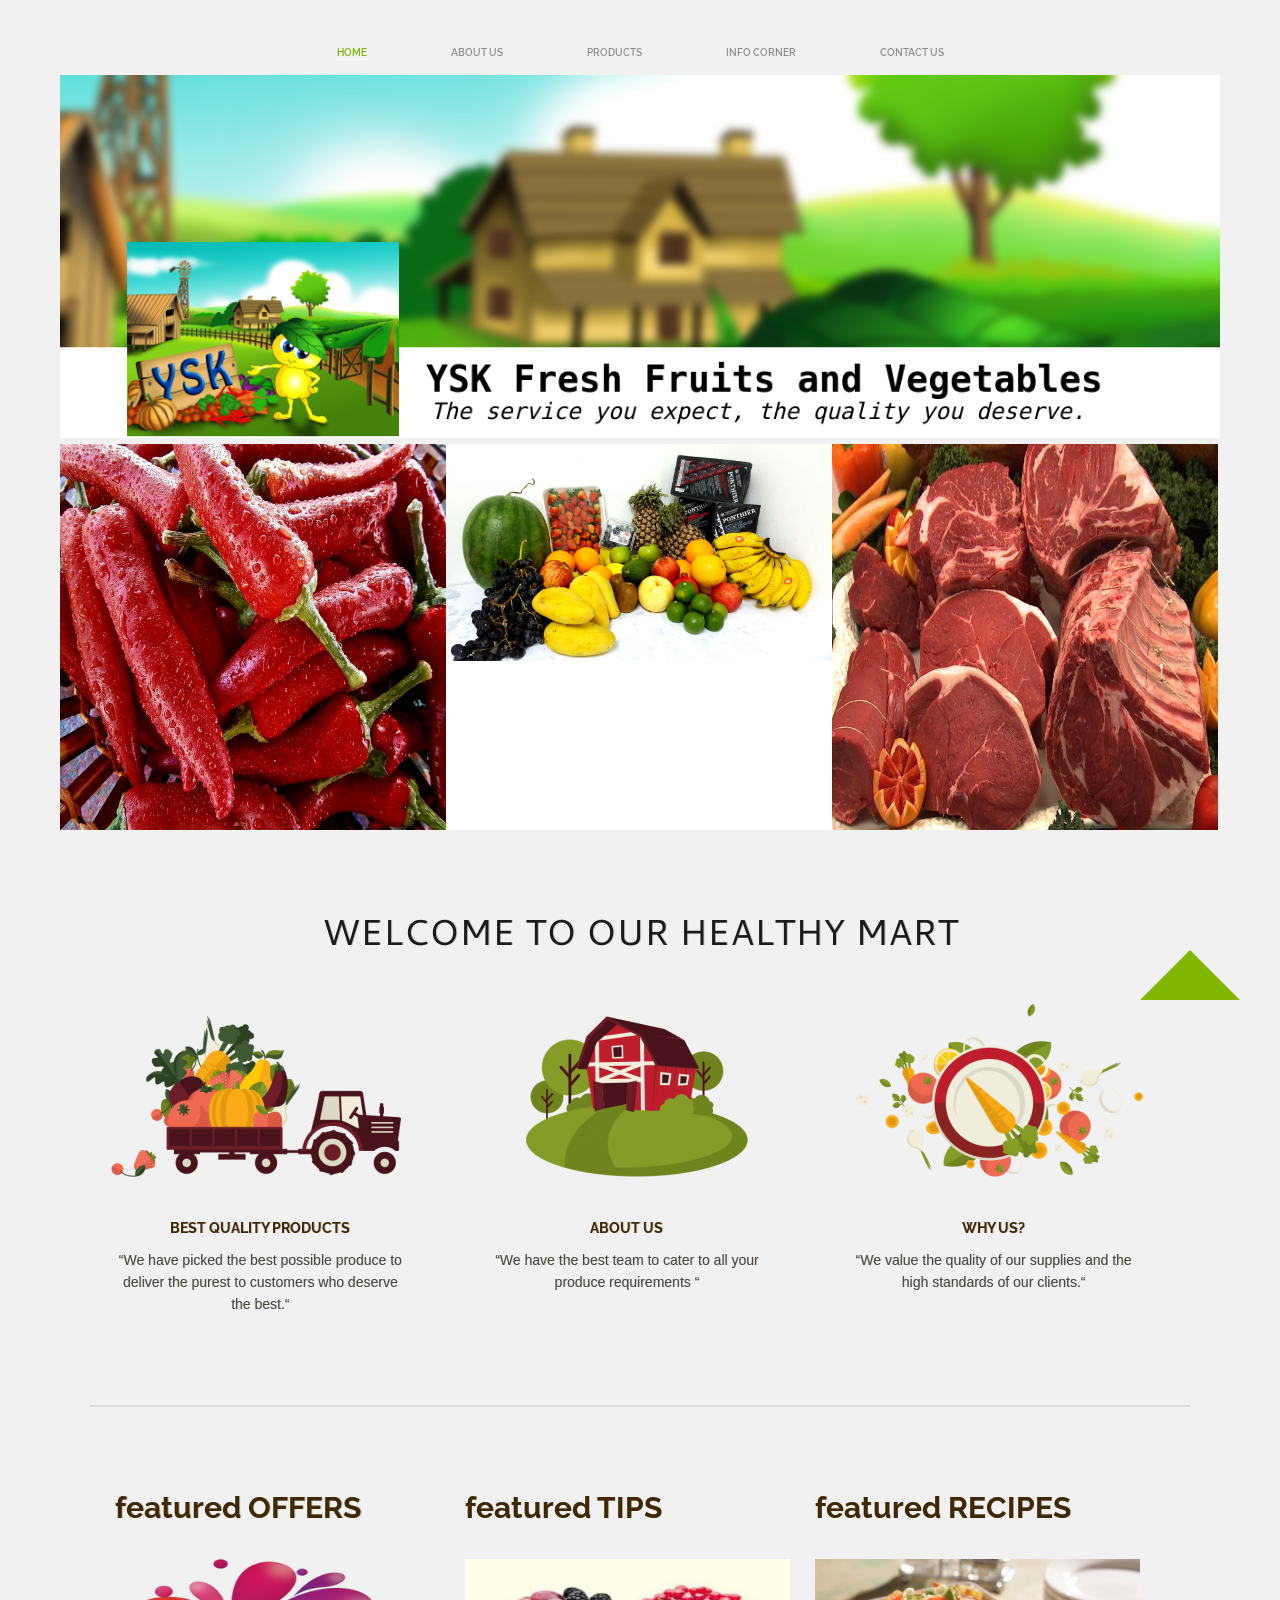
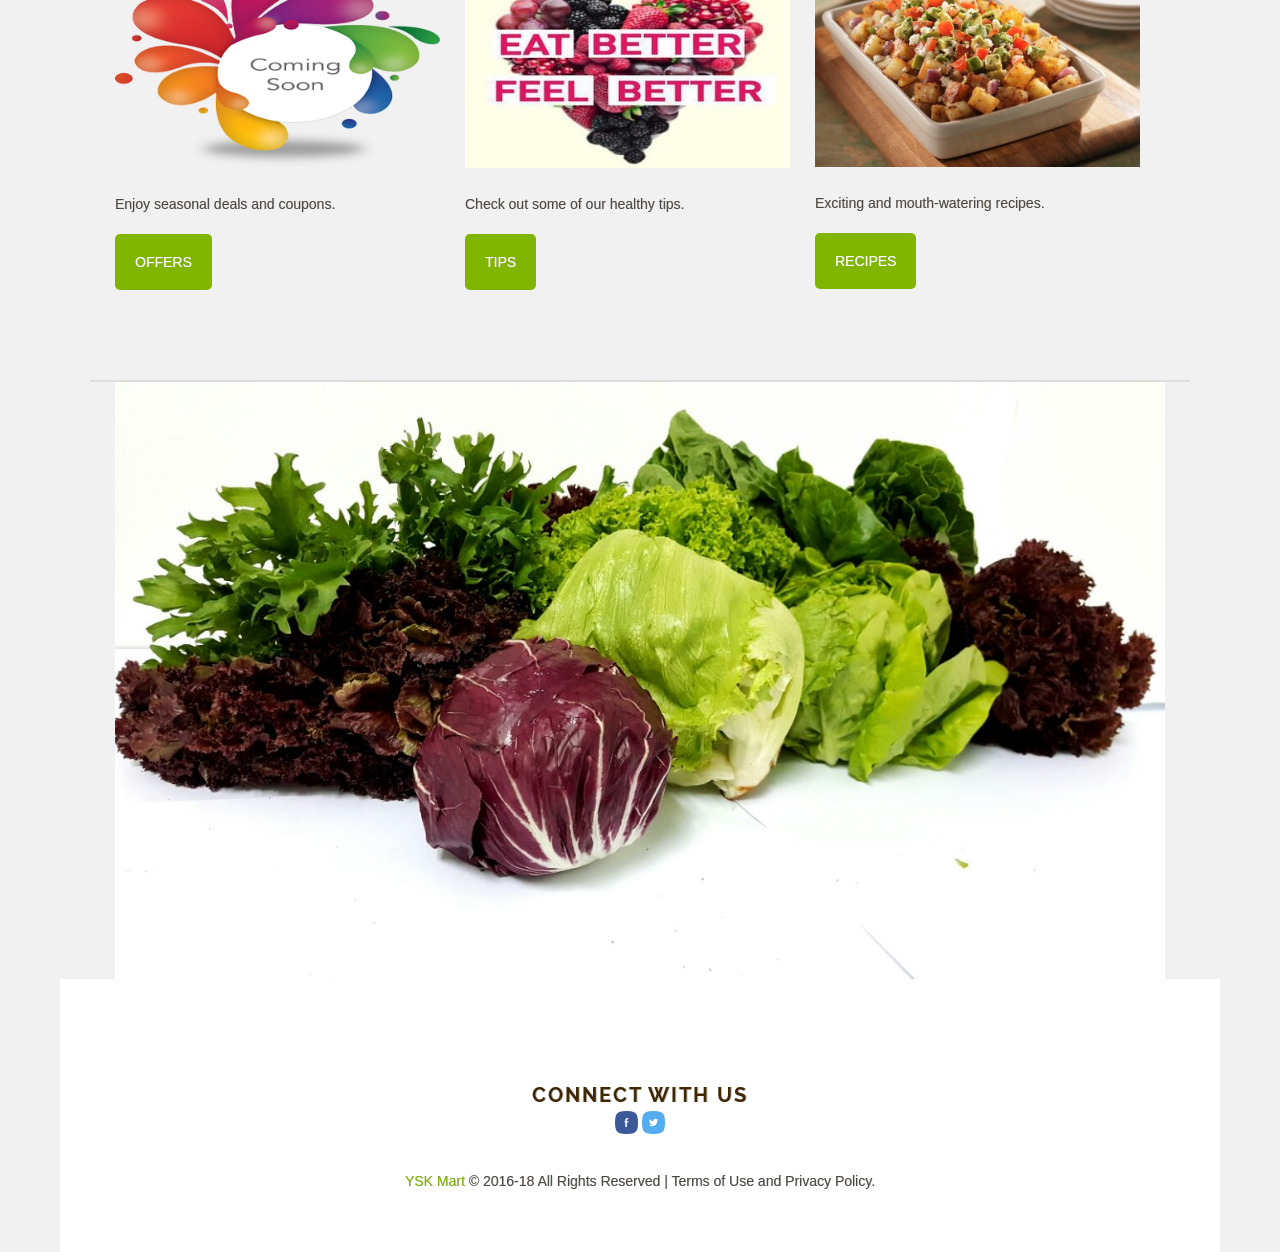
<file: index.html>
<!DOCTYPE html>
<html lang="en-US">
<head>
	<meta charset="UTF-8" >
	<meta name="viewport" content="width=device-width, initial-scale=1, maximum-scale=1">
	<meta name="format-detection" content="telephone=no">
	<title>YSK | We serve best vegitables and fruits in the world | We supply Fresh Fruits in Malaysia </title>
	<link rel="icon" type="image/x-icon" href="images/favicon.ico" />
	<link rel='stylesheet' href='js/vendor/swiper/idangerous.swiper.css' type='text/css' media='all' />
	<link rel='stylesheet' href='js/vendor/swiper/idangerous.swiper.scrollbar.css' type='text/css' media='all' />
	<link rel='stylesheet' href='js/vendor/magnific-popup/magnific-popup.css' type='text/css' media='all' />
	<link rel='stylesheet' href='css/fontello/css/fontello.css' type='text/css' media='all' />
	<link rel='stylesheet' href='css/fontello/css/animation.css' type='text/css' media='all' />
	<link rel='stylesheet' href='css/style.css' type='text/css' media='all' />
	<link rel='stylesheet' href='css/shortcodes.css' type='text/css' media='all' />
	<link rel='stylesheet' href='css/responsive.css' type='text/css' media='all' />
    <link rel="stylesheet" href="font-awesome/css/font-awesome.min.css"/>
</head>

<body class="home page">

	<div id="wrap" class="wrap fullWidth menuStyle1 menuSmartScrollShow bodyStyleFullWide menuStyleFixed visibleMenuDisplay logoImageStyle logoStyleBG" >
		<div id="wrapBox" class="wrapBox">

			<header id="header">
				<div class="menuFixedWrapBlock"></div>
				<div class="menuFixedWrap">
					<a href="#" class="openMobileMenu"></a>
					<a href="#" class="openTopMenu"></a>
					<div class="wrapTopMenu">
						<div class="topMenu main">
							<ul id="mainmenu" class="">
								<li class="current-menu-ancestor">
									<a href="index.html">Home</a>
								</li>
								<li class="">
									<a href="about-us.html">About us</a>
								</li>
								<li class="menu-item-has-children">
									<a href="products.html">Products</a>
								</li>
								<li class="menu-item-has-children">
									<a href="info_corner.html">Info Corner</a>
								</li>
								<li class="">
									<a href="contact-us.html">Contact Us</a>
								</li>
							</ul>
						</div>
					</div>
				</div>
					<a href="index.html">
						<img src="images/ysk/partner/banner.png" alt="">
					</a>
			</header>

			<div class="wrapContent">
				<div id="wrapWide" class="wrapWide">
					<div class="content">
						<section class="singlePage emptyPostFormatIcon emptyPostTitle emptyPostInfo page">
							<article class="postContent">
								<div class="postTextArea">
									
									<section class="">
										<div class="container-fluid">
											<div class="sc_blogger sc_blogger_horizontal style_portfolio_big portfolioWrap sc_blogger_indent">
												<div class="masonryWrap">
													<section class="masonryStyle isotopeWrap portfolio_big" data-foliosize="600">
														<article class="isotopeItem post_format_standard isw_1 odd" data-postid="3629" data-wdh="620" data-hgt="620" data-incw="1" data-inch="1"
															>
															<div data-url="ajax/block1.html" class="isotopeItemWrap">
																<div class="thumb">
																	<img src="images/ysk/img16.jpg" alt="Gluten-Free Baked Goods">
																</div>
																<div class="isotopeRating" title="Rating: 4.5 from 5">
																	
																	<span class="rDelta">
																		<span class="icon-star"></span>
																	</span>
																</div>
																<div class="isotopeMore "><i class="fa fa-angle-double-down fa-5x" aria-hidden="true"></i>
																</div>
																<div class="isotopeContentWrap">
																	<div class="isotopeContent">
																		<h4 class="isotopeTitle">
																		Fresh Vegetables</h4>
																		<div class="isotopeExcerpt">We provide best vegetables in the world.</div>
																	</div>
																</div>
															</div>
														</article>
														<article class="isotopeItem post_format_standard isw_1 even" data-postid="3627" data-wdh="620" data-hgt="620" data-incw="1" data-inch="1"
															>
															<div data-url="ajax/block2.html" class="isotopeItemWrap">
																<div class="thumb">
																	<img src="images/ysk/img11.jpg" alt="Healthy Food Guide">
																</div>
																<div class="isotopeRating" title="Rating: 4.1 from 5">
																	
																	<span class="rDelta">
																		<span class="icon-star"></span>
																	</span>
																</div>
																<div class="isotopeMore "><i class="fa fa-angle-double-down fa-5x" aria-hidden="true"></i>
																</div>
																<div class="isotopeContentWrap">
																	<div class="isotopeContent">
																		<h4 class="isotopeTitle">
																		Fresh Fruits</h4>
																		<div class="isotopeExcerpt">We offer fresh fruits from around the globe</div>
																	</div>
																</div>
															</div>
														</article>
														<article class="isotopeItem post_format_standard isw_1 odd last" data-postid="3625" data-wdh="620" data-hgt="620" data-incw="1" data-inch="1"
															>
															<div data-url="ajax/block3.html" class="isotopeItemWrap">
																<div class="thumb">
																	<img src="images/ysk/img27.jpg" alt="Organic &#038; Natural">
																</div>
																<div class="isotopeRating" title="Rating: 3.6 from 5">
																	
																	<span class="rDelta">
																		<span class="icon-star"></span>
																	</span>
																</div>
																<div class="isotopeMore "><i class="fa fa-angle-double-down fa-5x" aria-hidden="true"></i>
																</div>
																<div class="isotopeContentWrap">
																	<div class="isotopeContent">
																		<h4 class="isotopeTitle">
																		 Fresh Meat</h4>
																		<div class="isotopeExcerpt">We supply finest meat in the world</div>
																	</div>
																</div>
															</div>
														</article>
													</section>
												</div>
											</div>
										</div>
									</section>

									<div class="sc_content mainWrap">
										
										<section class="section_padding_top_80 section_padding_bottom_50 with_border_bottom">
											<div class="container">
												<h3 class="sc_title sc_title_center sc_title_style_1 margin_bottom_50">
												Welcome to our healthy mart</h3>
												<div class=" sc_columns  sc_columns_3 sc_columns_indent">
													<div class="sc_columns_item  sc_columns_item_coun_1 odd first">
														<div class="sc_image sc_image_style_1 margin_bottom_40">
															<img  src="images/Vector-Smart-Object2-300x174.png" alt="" />
														</div>
														<h6 class="sc_title sc_title_style_2 sc_title_center">best quality products</h6>
														<div class="sc_text sc_text_style_1">
															<p>“We have picked the best possible produce to deliver the purest to customers who deserve the best.“</p>
														</div>
													</div>
													<div class=" sc_columns_item  sc_columns_item_coun_2 even">
														<div class="sc_image sc_image_style_1 margin_bottom_40">
															<img  src="images/Vector-Smart-Object1-300x174.png" alt="" />
														</div>
														<h6 class="sc_title sc_title_style_2 sc_title_center">about us</h6>
														<div class="sc_text sc_text_style_1">
														<p>“We have the best team to cater to all your produce requirements “</p>
														</div>
													</div>
													<div class=" sc_columns_item  sc_columns_item_coun_3 odd">
														<div class="sc_image sc_image_style_1 margin_bottom_40">
															<img  src="images/Vector-Smart-Object3-300x174.png" alt="" />
														</div>
														<h6 class="sc_title sc_title_style_2 sc_title_center">
														Why us?</h6>
														<div class="sc_text sc_text_style_1">
														<p>“We value the quality of our supplies and the high standards of our clients.“</p>
														</div>
													</div>
												</div>
											</div>
										</section>

										<section class="section_padding_top_80 section_padding_bottom_60 with_border_bottom">
											<div class="container-fluid">
												<div class="sc_columns sc_columns_style_1 sc_columns_3 sc_columns_indent">
													<div class=" sc_columns_item  sc_columns_item_coun_1 odd first" >
														<h3 class="sc_title sc_title_style_3 margin_bottom_30">
														featured OFFERS</h3>
														<div class="sc_image sc_image_style_2 margin_bottom_25">
															<img  src="images/ysk/banner1.png" alt="" />
														</div>
														<p>
														Enjoy seasonal deals and coupons.</p>
														<a href="#" class="sc_button margin_top_5 sc_button_skin_dark sc_button_style_bg sc_button_size_medium" >Offers</a>
													</div>
													<div class=" sc_columns_item  sc_columns_item_coun_2 even" >
														<h3 class="sc_title sc_title_style_3 margin_bottom_30">
														featured TIPS</h3>
														<div class="sc_image sc_image_style_2 margin_bottom_25">
															<img  src="images/ysk/banner2.jpg" alt="" />
														</div>
														<p>
														Check out some of our healthy tips.</p>
														<a href="#" class="sc_button margin_top_5 sc_button_skin_dark sc_button_style_bg sc_button_size_medium" >TIPS</a>
													</div>
													<div class=" sc_columns_item  sc_columns_item_coun_3 odd" >
														<h3 class="sc_title sc_title_style_3 margin_bottom_30">
														featured RECIPES</h3>
														<div class="sc_image sc_image_style_2 margin_bottom_25">
															<img  src="images/1916-405x259.jpg" alt="" />
														</div>
														<p>
														Exciting and mouth-watering recipes.</p>
														<a href="#" class="sc_button margin_top_5 sc_button_skin_dark sc_button_style_bg sc_button_size_medium" >Recipes</a>
													</div>
												</div>
											</div>
										</section>

										
										<section class="">
											<div class="container-fluid">
												<div class="sc_slider sc_slider_style_1 sc_slider_swiper sc_slider_controls swiper-container">
													<ul class="slides swiper-wrapper" data-settings="none">
														<li class="swiper-slide slider_image_1" data-theme="dark"></li>
														<li class="swiper-slide slider_image_2" data-theme="dark"></li>
														<li class="swiper-slide slider_image_3" data-theme="dark"></li>
													</ul>
													<ul class="slider-control-nav">
														<li class="slide-prev">
															<a class="" href="#"><i class="fa fa-angle-left" aria-hidden="true"></i>
</a>
														</li>
														<li class="slide-next">
															<a class="" href="#"><i class="fa fa-angle-right" aria-hidden="true"></i>
</a>
														</li>
													</ul>
												</div>
											</div>
										</section>
										
										

									</div>
								</div>
							</article>
						</section>
					</div>
				</div>
			</div>
	
      <footer class="footerWidget">
        <div class="copyright">
        <div>
          <h4 class="title">Connect with us</h4>
              <div class="widget_inner">
                    <a class="social_icons" href="https://www.facebook.com/yskmart" target="_blank">
                      <img src="images/facebook.png" alt="" class= "img-width" />      
                    </a>
                    <a class="social_icons img-width" href="https://twitter.com/YSKMart" target="_blank">
                      <img src="images/twitter.png" alt=""  class= "img-width"/>
                    </a>
        </div>
        <div class="copyright">

          <a href='#'>YSK Mart</a>
          &copy; 2016-18 All Rights Reserved | Terms of Use and Privacy Policy.
        </div>
      </footer>

		</div>

	</div>

	<div class="buttonScrollUp upToScroll"></div>

	<script type='text/javascript' src='js/vendor/jquery-1.11.3.min.js'></script>
	<script type='text/javascript' src='js/vendor/jquery-migrate.min.js'></script>
	<script type='text/javascript' src='js/vendor/__packed.js'></script>

	<script type='text/javascript' src='js/custom/_utils.js'></script>
	<script type='text/javascript' src='js/custom/_front.min.js'></script>
	<script type='text/javascript' src='js/custom/shortcodes_init.min.js'></script>
	<script type='text/javascript' src='js/custom/__main.js'></script>
  
</body>
</html>
</file>
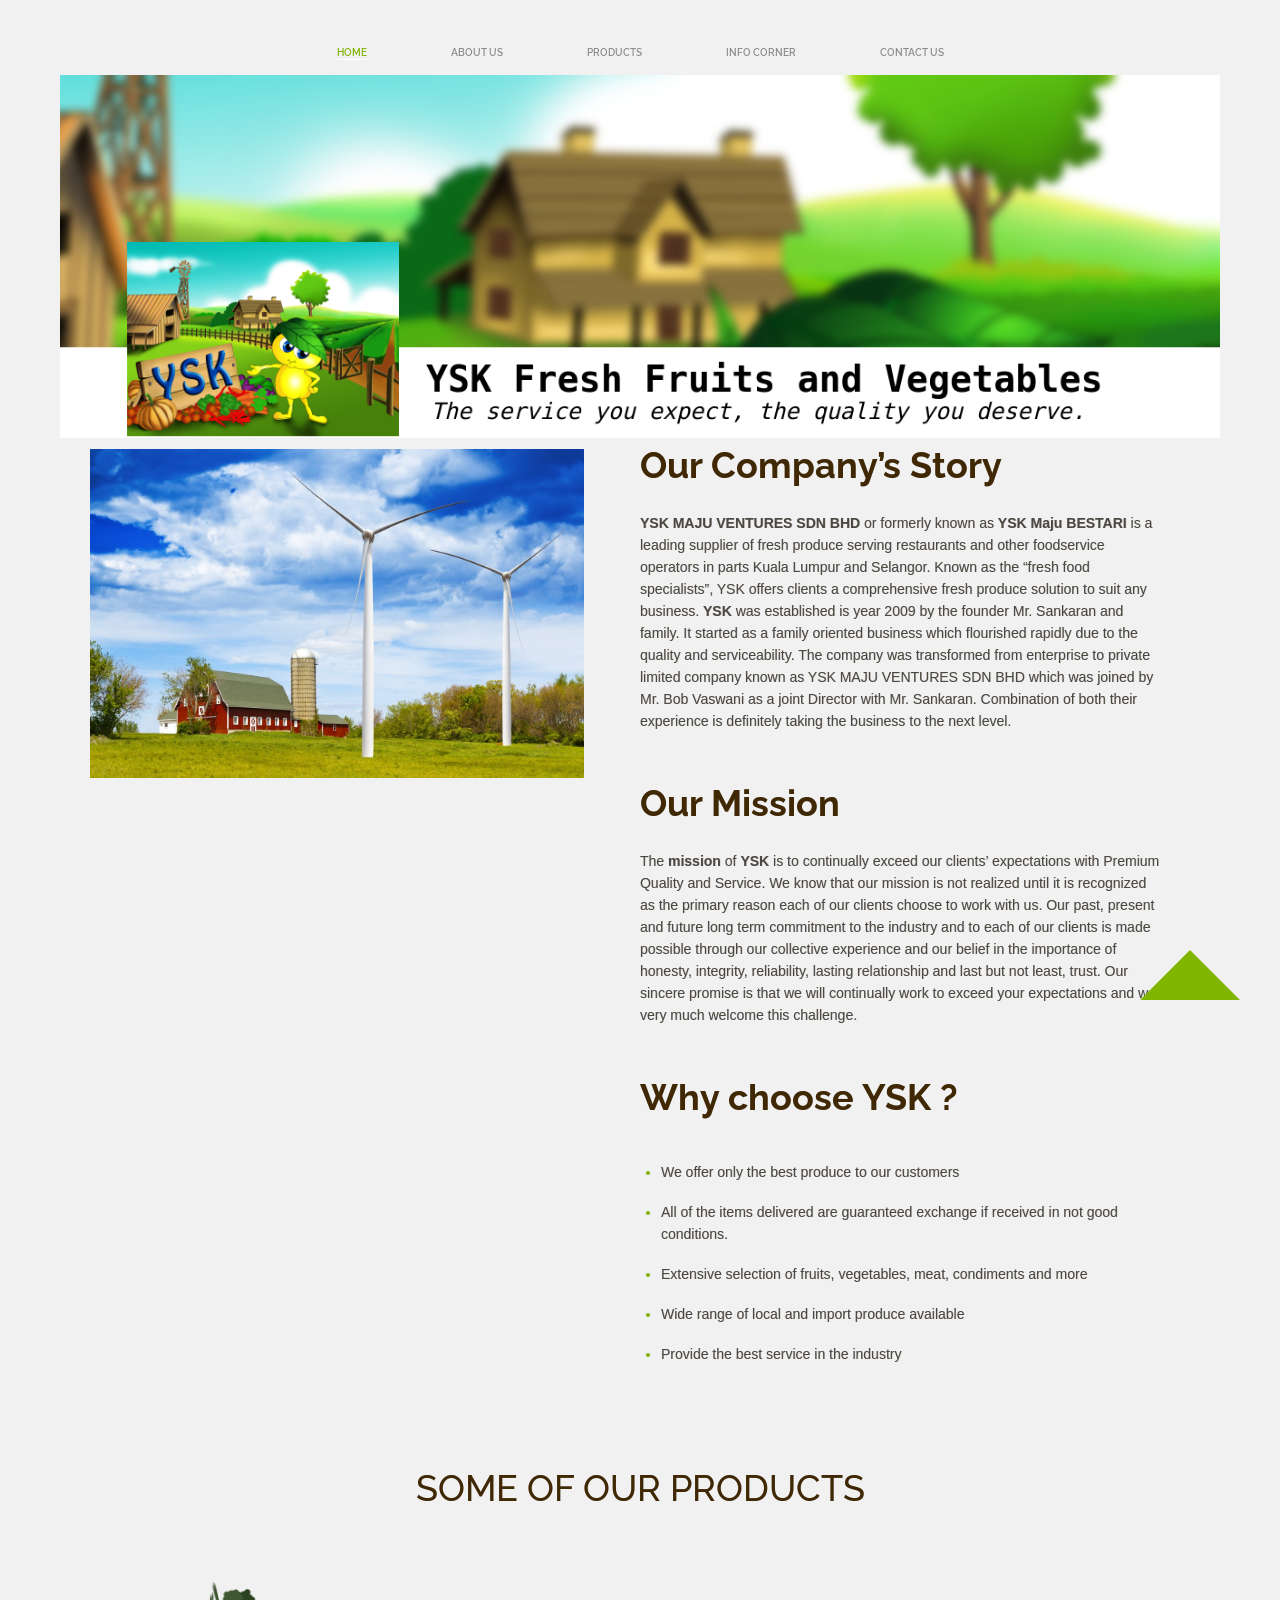
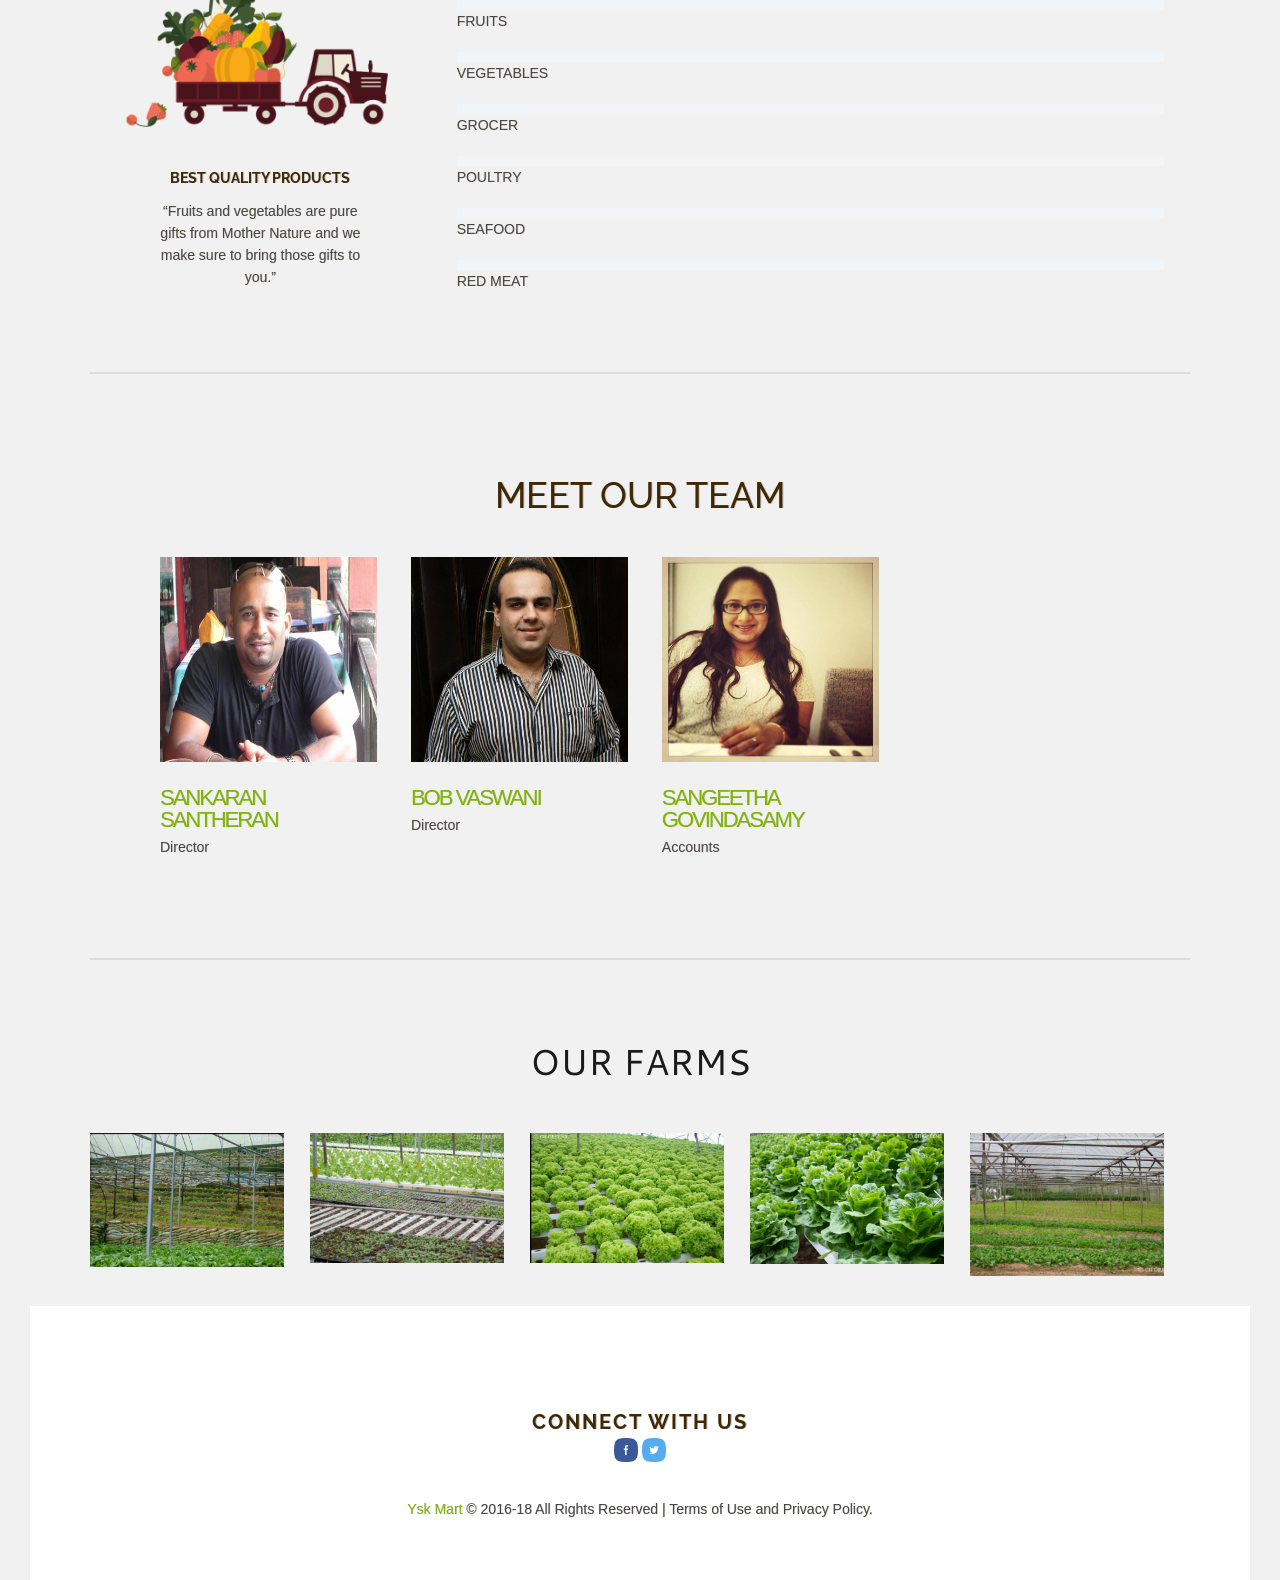
<file: about-us.html>
<!DOCTYPE html>
<html lang="en-US">
<head>
	<meta charset="UTF-8"/>
	<meta name="viewport" content="width=device-width, initial-scale=1, maximum-scale=1" />
	<meta name="format-detection" content="telephone=no"/>
	<title>YSK | We serve best vegitables and fruits in the world</title>
	<link rel="icon" type="image/x-icon" href="images/favicon.ico" />
	<link rel='stylesheet' href='js/vendor/swiper/idangerous.swiper.css' type='text/css' media='all' />
	<link rel='stylesheet' href='js/vendor/swiper/idangerous.swiper.scrollbar.css' type='text/css' media='all' />
	<link rel='stylesheet' href='js/vendor/magnific-popup/magnific-popup.css' type='text/css' media='all' />
	<link rel='stylesheet' href='css/fontello/css/fontello.css' type='text/css' media='all' />
	<link rel='stylesheet' href='css/fontello/css/animation.css' type='text/css' media='all' />
	<link rel='stylesheet' href='css/style.css' type='text/css' media='all' />
	<link rel='stylesheet' href='css/shortcodes.css' type='text/css' media='all' />
	<link rel='stylesheet' href='css/responsive.css' type='text/css' media='all' />
    <link rel="stylesheet" href="font-awesome/css/font-awesome.min.css" />
</head>

<body class="home page">

	<div id="wrap" class="wrap fullWidth menuStyle1 menuSmartScrollShow bodyStyleFullWide menuStyleFixed visibleMenuDisplay logoImageStyle logoStyleBG" >
		<div id="wrapBox" class="wrapBox">

			<header id="header">
				<div class="menuFixedWrapBlock"></div>
				<div class="menuFixedWrap">
					<a href="#" class="openMobileMenu"></a>
					<a href="#" class="openTopMenu"></a>
					<div class="usermenuArea">
						<ul class="usermenuList">
							<li class="usermenuCurrency">
								<a href="#">$</a>
								<ul>
									<li>
										<a href="#">
											<b>$</b> Dollar
										</a>
									</li>
									<li>
										<a href="#">
											<b>€</b> Euro
										</a>
									</li>
									<li>
										<a href="#">
											<b>£</b> Pounds
										</a>
									</li>
								</ul>
							</li>

						</ul>
					</div>
					<div class="wrapTopMenu">
						<div class="topMenu main">
							<ul id="mainmenu" class="">
								<li class="current-menu-ancestor menu-item-has-children">
									<a href="index.html">Home</a>
								</li>
								<li class="">
									<a href="about-us.html">About us</a>
								</li>
								<li class="menu-item-has-children">
									<a href="products.html">Products</a>
								</li>
								<li class="menu-item-has-children">
									<a href="info_corner.html">Info Corner</a>
								</li>
								<li class="">
									<a href="contact-us.html">Contact Us</a>
								</li>
							</ul>
						</div>
					</div>
				</div>
                <a href="index.html">
            <img src="images/ysk/partner/banner.png" alt="">
          </a>
			</header>


			<div class="wrapContent">
				<div id="wrapWide" class="wrapWide">
					<div class="content">
						<section class="singlePage emptyPostFormatIcon emptyPostTitle emptyPostInfo">
							<article class="postContent">
								<div class="postTextArea">

									<div class="sc_content mainWrap">

										<section class="">
											<div class="container-fluid">
												<div class=" sc_columns  sc_columns_2 sc_columns_indent">
													<div class=" sc_columns_item  sc_columns_item_coun_1 odd first" >
														<div  class="sc_image alignleft">
															<a href="images/pimgpsh_fullsize_distr.jpg">
																<img  src="images/pimgpsh_fullsize_distr-1240x826.jpg" alt="" />
															</a>
														</div>
													</div>
													<div class=" sc_columns_item  sc_columns_item_coun_2 even" >
														<h2 class="sc_title sc_title_style_3 margin_bottom_25">Our Company’s Story</h2>
														<div class="margin_bottom_50">
															<p><strong>YSK MAJU VENTURES SDN BHD </strong> or formerly known as <strong>YSK Maju BESTARI </strong> is a leading supplier of fresh produce serving restaurants and other foodservice operators in parts Kuala Lumpur and Selangor. Known as the “fresh food specialists”, YSK offers clients a comprehensive fresh produce solution to suit any business.
                              <strong>YSK</strong> was established is year 2009 by the founder Mr. Sankaran and family. It started as a family oriented business which flourished rapidly due to the quality and serviceability. The company was transformed from enterprise to private limited company known as YSK MAJU VENTURES SDN BHD which was joined by Mr. Bob Vaswani as a joint Director with Mr. Sankaran. Combination of both their experience is definitely taking the business to the next level. 
</p>
														</div>
                            <h2 class="sc_title sc_title_style_3 margin_bottom_25">Our Mission</h2>
                            <div class="margin_bottom_50">
                              <p>
                                The <strong>mission </strong> of <strong>YSK</strong> is to continually exceed our clients’ expectations with Premium Quality and Service. We know that our mission is not realized until it is recognized as the primary reason each of our clients choose to work with us.
Our past, present and future long term commitment to the industry and to each of our clients is made possible through our collective experience and our belief in the importance of honesty, integrity, reliability, lasting relationship and last but not least, trust. Our sincere promise is that we will continually work to exceed your expectations and we very much welcome this challenge.
                              </p>
                            </div>
														<h2 class="sc_title sc_title_style_3 margin_bottom_25">Why choose YSK ?</h2>
														<ul class="sc_list  sc_list_style_ul sc_list_style_1">
															<li class="sc_list_item  odd first sc_list_marked_no">
																<span>
																	We offer only the best produce to our customers
																</span>
															</li>
															<li class="sc_list_item  even sc_list_marked_no">
																<span>
																	All of the items delivered are guaranteed exchange if received in not good conditions.  
																</span>
															</li>
															<li class="sc_list_item  odd sc_list_marked_no">
																<span>
																	Extensive selection of fruits, vegetables, meat, condiments and more
																</span>
															</li>
															<li class="sc_list_item  even sc_list_marked_no">
																<span>
																	Wide range of local and import produce available 
																</span>
															</li>
															<li class="sc_list_item  odd sc_list_marked_no">
																<span>
																	Provide the best service in the industry
																</span>
															</li>
														</ul>
													</div>
												</div>
											</div>
										</section>

										<section class="section_padding_top_70 with_border_bottom">
											<div class="container-fluid">
												<h2 class="sc_title sc_title_normal sc_title_center margin_bottom_60">
													some of our products
												</h2>
												<div class="sc_columns sc_columns_3 sc_columns_indent margin_bottom_30">
													<div class=" sc_columns_item sc_columns_item_coun_1 odd first">
														<div class="sc_section sc_section_style_1">
															<div  class="sc_image sc_image_style_1 margin_bottom_40">
																<img  src="images/Vector-Smart-Object2-300x174.png" alt="" />
															</div>
															<h6 class="sc_title sc_title_style_2 sc_title_center">best quality products</h6>
															<div class="sc_text sc_text_style_1">
																<p>“Fruits and vegetables are pure gifts from Mother Nature and we make sure to bring those gifts to you.”</p>
															</div>
														</div>
													</div>
													<div class=" sc_columns_item  sc_columns_item_coun_2 colspan_2 even with_overflow" >
														<div class="sc_skills  sc_skills_bar sc_skills_horizontal" data-type="bar" data-dir="horizontal">
															<div class="sc_skills_item sc_skills_style_1 odd first">
																<div class="sc_skills_count">
																	<div class="sc_skills_total" data-start="0" data-stop="55" data-step="50" data-max="100" data-speed="15" data-duration="825" data-ed="%">
																		<span>0%</span>
																	</div>
																</div>
															</div>
															<div class="sc_skills_info">Fruits</div>
															<div class="sc_skills_item sc_skills_style_1 even">
																<div class="sc_skills_count">
																	<div class="sc_skills_total" data-start="0" data-stop="100" data-step="50" data-max="100" data-speed="16" data-duration="1600" data-ed="%">
																		<span>0%</span>
																	</div>
																</div>
															</div>
															<div class="sc_skills_info">Vegetables</div>
															<div class="sc_skills_item sc_skills_style_1 odd">
																<div class="sc_skills_count">
																	<div class="sc_skills_total" data-start="0" data-stop="65" data-step="50" data-max="100" data-speed="26" data-duration="1690" data-ed="%">
																		<span>0%</span>
																	</div>
																</div>
															</div>
															<div class="sc_skills_info">Grocer</div>
															<div class="sc_skills_item sc_skills_style_1 even">
																<div class="sc_skills_count">
																	<div class="sc_skills_total" data-start="0" data-stop="35" data-step="50" data-max="100" data-speed="31" data-duration="1085" data-ed="%">
																		<span>0%</span>
																	</div>
																</div>
															</div>
															<div class="sc_skills_info">Poultry</div>
															<div class="sc_skills_item sc_skills_style_1 odd">
																<div class="sc_skills_count">
																	<div class="sc_skills_total" data-start="0" data-stop="90" data-step="50" data-max="100" data-speed="20" data-duration="1800" data-ed="%">
																		<span>0%</span>
																	</div>
																</div>
															</div>
															<div class="sc_skills_info">SeaFood</div>
                              <div class="sc_skills_item sc_skills_style_1 odd">
                                <div class="sc_skills_count">
                                  <div class="sc_skills_total" data-start="0" data-stop="90" data-step="50" data-max="100" data-speed="20" data-duration="1800" data-ed="%">
                                    <span>0%</span>
                                  </div>
                                </div>
                              </div>
                              <div class="sc_skills_info">Red Meat</div>
														</div>
													</div>
												</div>
											</div>
										</section>

										<section class="section_padding_top_100 section_padding_bottom_60 with_border_bottom">
											<div class="container-fluid">
												<h2 class="sc_title sc_title_normal sc_title_center margin_bottom_30">Meet our team</h2>
												<div class="sc_team sc_team_section_1 sc_team_item_style_1">
													<div class="sc_columns_4 sc_columns_indent">
														
														<div class="sc_columns_item">
															<div class="sc_team_item sc_team_item_1 odd">
																<div class="sc_team_item_avatar_wrap">
																	<div class="sc_team_item_avatar ">
																		<img alt="bigstock-Highly-detailed-fine-art-portr-27170237.jpg" src="images/ysk/team/shan1.jpg">
																	</div>
																	<div class="sc_team_item_socials">
																		<ul>
																			<li>
																				<a href="https://www.facebook.com/sankaran.santheran" class="social_icons social_facebook facebook" target="_blank" title="Facebook">
																					<i class="fa fa-facebook" aria-hidden="true"></i>

																				</a>
																			</li>
																			<li>
																				<a href="#" class="social_icons social_twitter twitter" target="_blank" title="Twitter">
																					<i class="fa fa-twitter" aria-hidden="true"></i>

																				</a>
																			</li>

																			<li>
																				<a href="#" class="social_icons social_linkedin linkedin" target="_blank" title="LinkedIn">
																					<i class="fa fa-linkedin" aria-hidden="true"></i>

																				</a>
																			</li>
																		</ul>
																	</div>
																</div>
  																<div class="sc_team_item_title">Sankaran Santheran</div>
  																<div class="sc_team_item_position">Director</div>
															</div>
														</div>
														<div class="sc_columns_item">
															<div class="sc_team_item sc_team_item_2 even">
																<div class="sc_team_item_avatar_wrap">
																	<div class="sc_team_item_avatar ">
																		<img alt="bigstock-Highly-detailed-fine-art-portr-27170102.jpg" src="images/ysk/team/bob.jpg"/>
																	</div>
																	<div class="sc_team_item_socials">
																		<ul>
																			<li>
																				<a href="https://www.facebook.com/bob.vaswani" class="social_icons social_facebook facebook" target="_blank" title="Facebook">
																					<i class="fa fa-facebook" aria-hidden="true"></i>

																				</a>
																			</li>
																			<li>
																				<a href="#" class="social_icons social_twitter twitter" target="_blank" title="Twitter">
																					<i class="fa fa-twitter" aria-hidden="true"></i>

																				</a>
																			</li>

																			<li>
																				<a href="#" class="social_icons social_linkedin linkedin" target="_blank" title="LinkedIn">
																					<i class="fa fa-linkedin" aria-hidden="true"></i>

																				</a>
																			</li>
																		</ul>
																	</div>
																</div>
																  <div class="sc_team_item_title">Bob Vaswani</div>
																  <div class="sc_team_item_position">Director</div>
															</div>
														</div>
														
                            <div class="sc_columns_item">
                              <div class="sc_team_item sc_team_item_2 even">
                                <div class="sc_team_item_avatar_wrap">
                                  <div class="sc_team_item_avatar ">
                                    <img alt="bigstock-Highly-detailed-fine-art-portr-27170102.jpg" src="images/ysk/team/sang.jpg"/>
                                  </div>
                                  <div class="sc_team_item_socials">
                                    <ul>
                                      <li>
                                        <a href="#" class="social_icons social_facebook facebook" target="_blank" title="Facebook">
                                          <i class="fa fa-facebook" aria-hidden="true"></i>

                                        </a>
                                      </li>
                                      <li>
                                        <a href="#" class="social_icons social_twitter twitter" target="_blank" title="Twitter">
                                          <i class="fa fa-twitter" aria-hidden="true"></i>

                                        </a>
                                      </li>

                                      <li>
                                        <a href="#" class="social_icons social_linkedin linkedin" target="_blank" title="LinkedIn">
                                          <i class="fa fa-linkedin" aria-hidden="true"></i>

                                        </a>
                                      </li>
                                    </ul>
                                  </div>
                                </div>
                                  <div class="sc_team_item_title">SANGEETHA GOVINDASAMY</div>
                                  <div class="sc_team_item_position">Accounts</div>
                              </div>
                            </div>
                            

														</div>

                        

                            </div>


												</div>
											</div>
										</section>

										<section class="section_padding_top_80">
											<div class="container">
												<h3 class="sc_title sc_title_center sc_title_style_1 margin_bottom_50">
												Our Farms</h3>
												<div class=" sc_columns  sc_columns_5 sc_columns_indent">
													<div class=" sc_columns_item  sc_columns_item_coun_1 odd first" >
														<div  class="sc_image">
															<a href="#">
																<img  src="images/ysk/partner/image1.jpg" alt="" />
															</a>
														</div>
													</div>
													<div class=" sc_columns_item  sc_columns_item_coun_2 even" >
														<div  class="sc_image">
															<a href="#">
																<img  src="images/ysk/partner/image2.jpg" alt="" />
															</a>
														</div>
													</div>
													<div class=" sc_columns_item  sc_columns_item_coun_3 odd" >
														<div  class="sc_image">
															<a href="#">
																<img  src="images/ysk/partner/image3.jpg" alt="" />
															</a>
														</div>
													</div>
													<div class=" sc_columns_item  sc_columns_item_coun_4 even" >
														<div  class="sc_image">
															<a href="#">
																<img  src="images/ysk/partner/image4.jpg" alt="" />
															</a>
														</div>
													</div>
													<div class=" sc_columns_item  sc_columns_item_coun_5 odd" >
														<div  class="sc_image">
															<a href="#">
																<img  src="images/ysk/partner/image8.jpg" alt="" />
															</a>
														</div>
													</div>
												</div>												
											</div>
										</section>

										

									</div>
								</div>
							</article>
						</section>
					</div>
				</div>
			</div>

      <footer class="footerWidget">
        <div class="copyright">
        <div>
          <h4 class="title">Connect with us</h4>
              <div class="widget_inner">
                    <a class="social_icons" href="https://www.facebook.com/yskmart" target="_blank">
                      <img src="images/facebook.png" alt="" class= "img-width" />      
                    </a>
                    <a class="social_icons img-width" href="https://twitter.com/YSKMart" target="_blank">
                      <img src="images/twitter.png" alt=""  class= "img-width"/>
                    </a>
        </div>
        <div class="copyright">

          <a href='#'>Ysk Mart</a>
          &copy; 2016-18 All Rights Reserved | Terms of Use and Privacy Policy.
        </div>
      </footer>

		</div>

	</div>

	<div class="buttonScrollUp upToScroll"></div>

	<script type='text/javascript' src='js/vendor/jquery-1.11.3.min.js'></script>
	<script type='text/javascript' src='js/vendor/jquery-migrate.min.js'></script>
	<script type='text/javascript' src='js/vendor/__packed.js'></script>

	<script type='text/javascript' src='js/custom/_utils.js'></script>
	<script type='text/javascript' src='js/custom/_front.min.js'></script>
  
	<script type='text/javascript' src='js/custom/__main.js'></script>

</body>
</html>
</file>
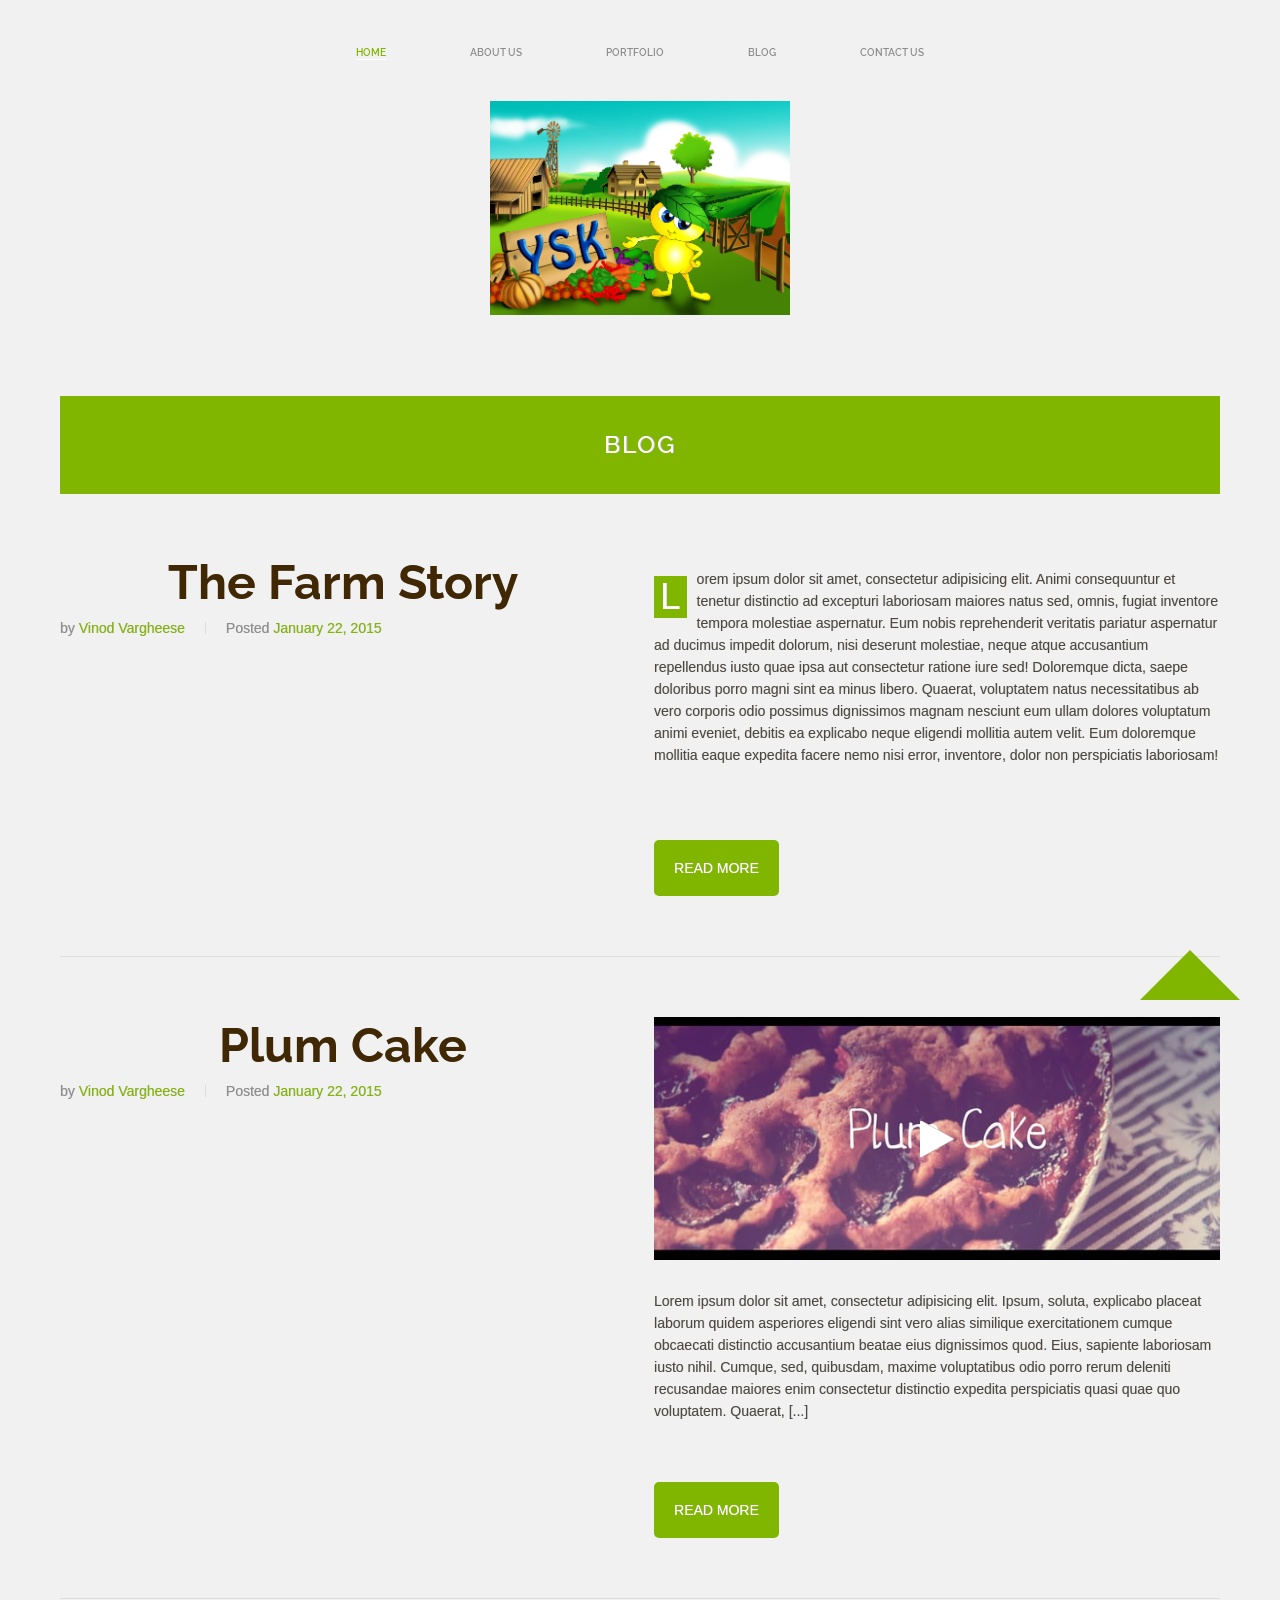
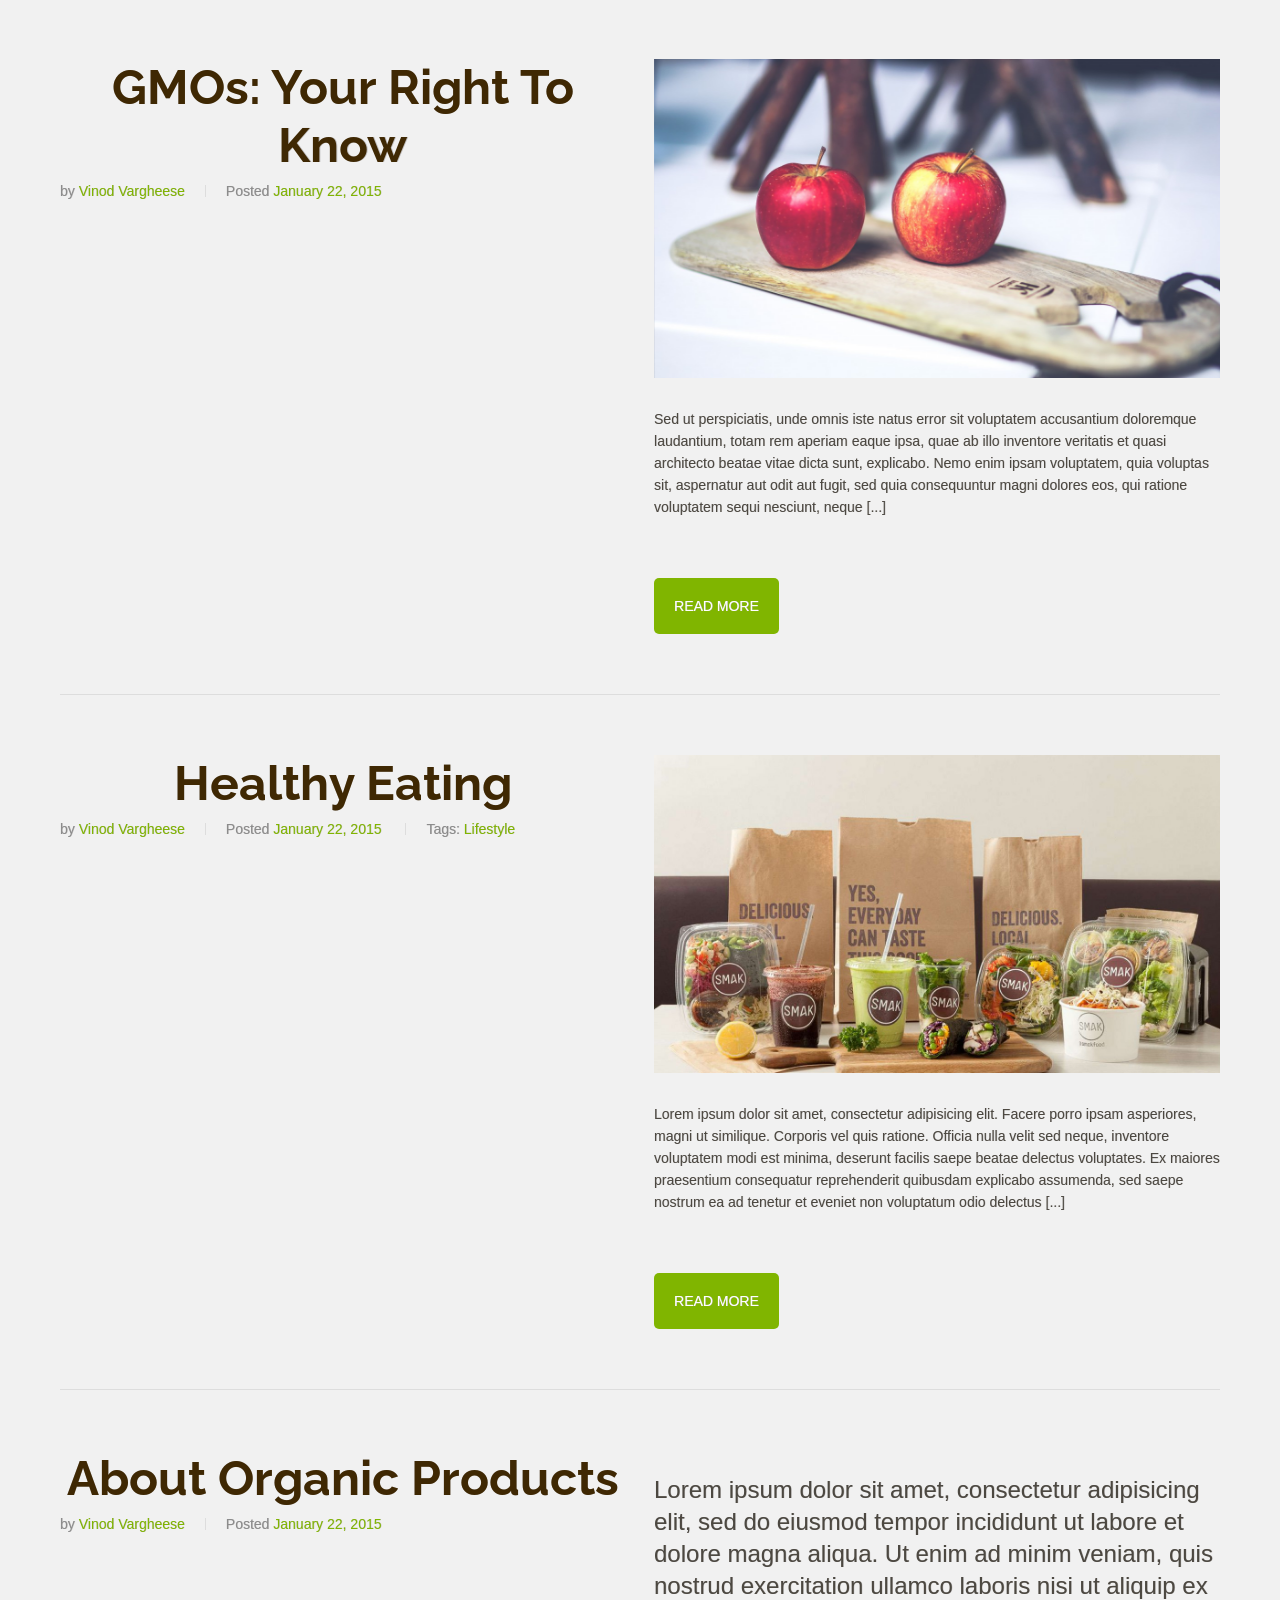
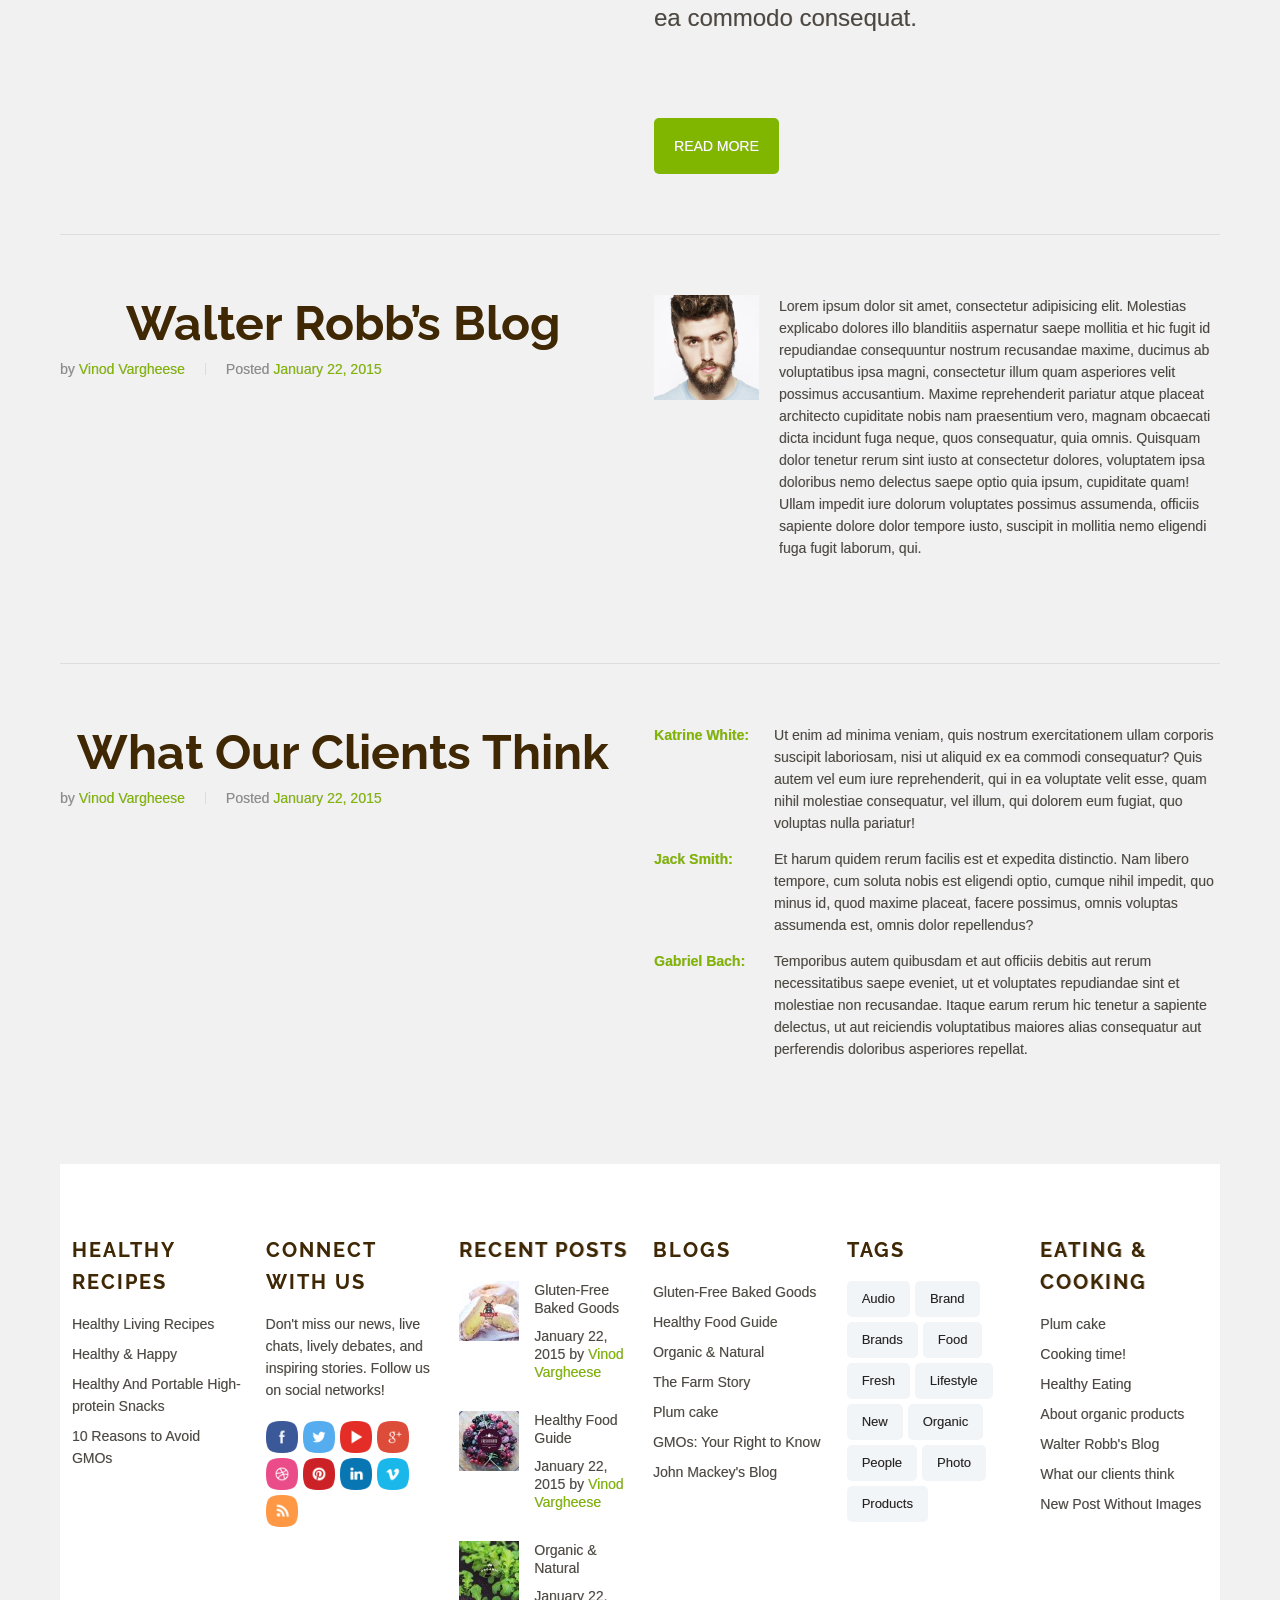
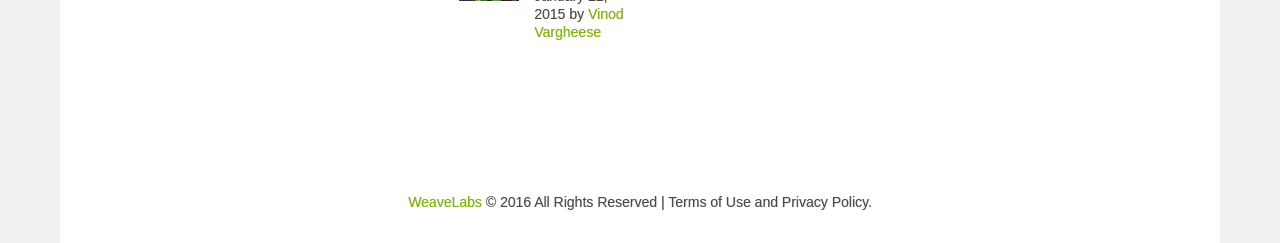
<file: blog-full-width.html>
<!DOCTYPE html>
<html lang="en-US">
<head>
	<meta charset="UTF-8" >
	<meta name="viewport" content="width=device-width, initial-scale=1, maximum-scale=1">
	<meta name="format-detection" content="telephone=no">
	<title>YSK | We serve best vegitables and fruits in the world</title>
	<link rel="icon" type="image/x-icon" href="images/favicon.ico" />
	<link rel='stylesheet' href='js/vendor/swiper/idangerous.swiper.css' type='text/css' media='all' />
	<link rel='stylesheet' href='js/vendor/swiper/idangerous.swiper.scrollbar.css' type='text/css' media='all' />
	<link rel='stylesheet' href='js/vendor/magnific-popup/magnific-popup.css' type='text/css' media='all' />
	<link rel='stylesheet' href='css/fontello/css/fontello.css' type='text/css' media='all' />
	<link rel='stylesheet' href='css/fontello/css/animation.css' type='text/css' media='all' />
	<link rel='stylesheet' href='css/style.css' type='text/css' media='all' />
	<link rel='stylesheet' href='css/shortcodes.css' type='text/css' media='all' />
	<link rel='stylesheet' href='css/responsive.css' type='text/css' media='all' />
    <link rel="stylesheet" href="font-awesome/css/font-awesome.min.css"/>
</head>

<body class="home page">

	<div id="wrap" class="wrap fullWidth menuStyle1 menuSmartScrollShow bodyStyleFullWide menuStyleFixed visibleMenuDisplay logoImageStyle logoStyleBG" >
		<div id="wrapBox" class="wrapBox">

			<header id="header">
				<div class="menuFixedWrapBlock"></div>
				<div class="menuFixedWrap">
					<a href="#" class="openMobileMenu"></a>
					<a href="#" class="openTopMenu"></a>
					<div class="usermenuArea">
						<ul class="usermenuList">
							<li class="usermenuCurrency">
								<a href="#">$</a>
								<ul>
									<li>
										<a href="#">
											<b>$</b> Dollar
										</a>
									</li>
									<li>
										<a href="#">
											<b>€</b> Euro
										</a>
									</li>
									<li>
										<a href="#">
											<b>£</b> Pounds
										</a>
									</li>
								</ul>
							</li>
						</ul>
					</div>
					<div class="wrapTopMenu">
						<div class="topMenu main">
							<ul id="mainmenu" class="">
								<li class="current-menu-ancestor menu-item-has-children">
									<a href="index.html">Home</a>
								</li>
								<li class="">
									<a href="about-us.html">About us</a>
								</li>
								<li class="menu-item-has-children">
									<a href="portfolio-small.html">Portfolio</a>
								</li>
								<li class="menu-item-has-children">
									<a href="blog-full-width.html">Blog</a>
								</li>
								<li class="">
									<a href="contact-us.html">Contact Us</a>
								</li>
							</ul>
						</div>
					</div>
				</div>
                <div class="logoHeader">
					<a href="index.html">
						<img src="images/logo1.png" alt="">
					</a>
				</div>
			</header>

			<div class="topTitle subCategoryStyle1">
				<div class="subCategory">
					<h4 class="categoryTitle main">Blog</h4>
				</div>
			</div>

			<div class="wrapContent">
				<div id="wrapWide" class="wrapWide">
					<div class="content">

						<section class="">
							<div class="container-fluid">
								<article class="blogStreampage odd first post">
									<div class="main">
										<div class="sc_columns_2 sc_columns_indent blogStreampageColumns">
											<div class="sc_columns_item">
												<h1 class="postTitle">
												<a href="#">The Farm Story</a>
												</h1>
												<div class="postInfo hoverUnderline">
													<div class="postWrap">
														<span class="postSpan postAuthor">
															by
															<a href="#">Vinod Vargheese</a>
														</span><span class="postSpan postDate">
															Posted
															<a href="#" >January 22, 2015</a>
														</span>
													</div>
												</div>
											</div>
											<div class="sc_columns_item">
												<div class="post Standard">
													<p class="sc_dropcaps sc_dropcaps_style_1" >
														<span class="sc_dropcap">L</span>orem ipsum dolor sit amet, consectetur adipisicing elit. Animi consequuntur et tenetur distinctio ad excepturi laboriosam maiores natus sed, omnis, fugiat inventore tempora molestiae aspernatur. Eum nobis reprehenderit veritatis pariatur aspernatur ad ducimus impedit dolorum, nisi deserunt molestiae, neque atque accusantium repellendus iusto quae ipsa aut consectetur ratione iure sed! Doloremque dicta, saepe doloribus porro magni sint ea minus libero. Quaerat, voluptatem natus necessitatibus ab vero corporis odio possimus dignissimos magnam nesciunt eum ullam dolores voluptatum animi eveniet, debitis ea explicabo neque eligendi mollitia autem velit. Eum doloremque mollitia eaque expedita facere nemo nisi error, inventore, dolor non perspiciatis laboriosam!
													</p>
												</div>
												<div class="readMore">
													<a href="#"  class="sc_button  sc_button_skin_dark sc_button_style_bg sc_button_size_medium" >Read more</a>
												</div>
											</div>
										</div>
									</div>
								</article>
								<article class="blogStreampage even post">
									<div class="main">
										<div class="sc_columns_2 sc_columns_indent blogStreampageColumns">
											<div class="sc_columns_item">
												<h1 class="postTitle">
												<a href="#">Plum cake</a>
												</h1>
												<div class="postInfo hoverUnderline">
													<div class="postWrap">
														<span class="postSpan postAuthor">
															by
															<a href="#">Vinod Vargheese</a>
														</span><span class="postSpan postDate">
															Posted
															<a href="#" >January 22, 2015</a>
														</span><div class="postSpan postReview" title="Rating - 4.5/5">
															
														</div>
													</div>
												</div>
											</div>
											<div class="sc_columns_item">
												<div class="sc_video_frame" data-videoframe="&lt;iframe class=&quot;video_iframe&quot; src=&quot;http://player.vimeo.com/video/46538751&quot; width=&quot;1240&quot; height=&quot;698&quot; allowFullScreen=&quot;allowFullScreen&quot;&gt;&lt;/iframe&gt;">
													<div class="sc_video_frame_thumb">
														<img alt="" src="images/326397339_640.jpg">
													</div>
													<div class="sc_video_frame_info_wrap">
														<div class="sc_video_frame_info">
															<i class="fa fa-play fa-3x" aria-hidden="true"></i>

														</div>
													</div>
												</div>
												<div class="post Video">Lorem ipsum dolor sit amet, consectetur adipisicing elit. Ipsum, soluta, explicabo placeat laborum quidem asperiores eligendi sint vero alias similique exercitationem cumque obcaecati distinctio accusantium beatae eius dignissimos quod. Eius, sapiente laboriosam iusto nihil. Cumque, sed, quibusdam, maxime voluptatibus odio porro rerum deleniti recusandae maiores enim consectetur distinctio expedita perspiciatis quasi quae quo voluptatem. Quaerat, [...]</div>
												<div class="readMore">
													<a href="#"  class="sc_button  sc_button_skin_dark sc_button_style_bg sc_button_size_medium" >Read more</a>
												</div>
											</div>
										</div>
									</div>
								</article>
								<article class="blogStreampage odd post">
									<div class="main">
										<div class="sc_columns_2 sc_columns_indent blogStreampageColumns">
											<div class="sc_columns_item">
												
												<h1 class="postTitle">
												<a href="#">GMOs: Your Right to Know</a>
												</h1>
												<div class="postInfo hoverUnderline">
													<div class="postWrap">
														<span class="postSpan postAuthor">
															by
															<a href="#">Vinod Vargheese</a>
														</span><span class="postSpan postDate">
															Posted
															<a href="#" >January 22, 2015</a>
														</span>
													</div>
												</div>
											</div>
											<div class="sc_columns_item">
												<div class="sc_slider sc_slider_swiper swiper-container sc_slider_dark sc_slider_swiper_autoheight" data-settings="none">
													<ul class="slides swiper-wrapper" >
														<li class="swiper-slide" data-theme="dark" >
															<img src="images/kaboompics.com_Two-apples-on-the-board-1240x698.jpg" alt="" width="1240" height="698" >
														</li>
														<li class="swiper-slide" data-theme="dark" >
															<img src="images/3-1240x698.jpg" alt="" width="1240" height="698" >
														</li>
														<li class="swiper-slide" data-theme="dark" >
															<img src="images/foodiesfeed.com_DSC0287-1240x698.jpg" alt="" width="1240" height="698" >
														</li>
														<li class="swiper-slide" data-theme="dark" >
															<img src="images/foodiesfeed.com_DSC_0031-2-1240x698.jpg" alt="" width="1240" height="698" >
														</li>
														<li class="swiper-slide" data-theme="dark" >
															<img src="images/foodiesfeed.com_foodiesfeed.com_DSC_0054-1240x698.jpg" alt="" width="1240" height="698" >
														</li>
													</ul>
													<ul class="slider-control-nav">
														<li class="slide-prev">
															<a class="" href="#"><i class="fa fa-angle-left" aria-hidden="true"></i>
															</a>
														</li>
														<li class="slide-next">
															<a class="" href="#"><i class="fa fa-angle-right" aria-hidden="true"></i>
															</a>
														</li>
													</ul>
												</div>
												<div class="post Gallery">Sed ut perspiciatis, unde omnis iste natus error sit voluptatem accusantium doloremque laudantium, totam rem aperiam eaque ipsa, quae ab illo inventore veritatis et quasi architecto beatae vitae dicta sunt, explicabo. Nemo enim ipsam voluptatem, quia voluptas sit, aspernatur aut odit aut fugit, sed quia consequuntur magni dolores eos, qui ratione voluptatem sequi nesciunt, neque [...]</div>
												<div class="readMore">
													<a href="#"  class="sc_button  sc_button_skin_dark sc_button_style_bg sc_button_size_medium" >Read more</a>
												</div>
											</div>
										</div>
									</div>
								</article>
								<article class="blogStreampage odd post">
									<div class="main">
										<div class="sc_columns_2 sc_columns_indent blogStreampageColumns">
											<div class="sc_columns_item">
												<h1 class="postTitle">
												<a href="#">Healthy Eating</a>
												</h1>
												<div class="postInfo hoverUnderline">
													<div class="postWrap">
														<span class="postSpan postAuthor">
															by
															<a href="#">Vinod Vargheese</a>
														</span><span class="postSpan postDate">
															Posted
															<a href="#" >January 22, 2015</a>
														</span>
														<span class="postSpan postTags">
															Tags:
															<a class="tag_link" href="#">Lifestyle</a>
														</span>
													</div>
												</div>
											</div>
											<div class="sc_columns_item">
												<div class="postThumb thumbZooom">
													<a href="images/smak-food-8.jpg" data-image="images/smak-food-8.jpg">
														<img alt="Healthy Eating" src="images/smak-food-8-1240x698.jpg">
													</a>
												</div>
												<div class="post Image">Lorem ipsum dolor sit amet, consectetur adipisicing elit. Facere porro ipsam asperiores, magni ut similique. Corporis vel quis ratione. Officia nulla velit sed neque, inventore voluptatem modi est minima, deserunt facilis saepe beatae delectus voluptates. Ex maiores praesentium consequatur reprehenderit quibusdam explicabo assumenda, sed saepe nostrum ea ad tenetur et eveniet non voluptatum odio delectus [...]</div>
												<div class="readMore">
													<a href="#"  class="sc_button  sc_button_skin_dark sc_button_style_bg sc_button_size_medium" >Read more</a>
												</div>
											</div>
										</div>
									</div>
								</article>
								<article class="blogStreampage even post">
									<div class="main">
										<div class="sc_columns_2 sc_columns_indent blogStreampageColumns">
											<div class="sc_columns_item">
												
												<h1 class="postTitle">
												<a href="#">About organic products</a>
												</h1>
												<div class="postInfo hoverUnderline">
													<div class="postWrap">
														<span class="postSpan postAuthor">
															by
															<a href="#">Vinod Vargheese</a>
														</span><span class="postSpan postDate">
															Posted
															<a href="#" >January 22, 2015</a>
														</span>
													</div>
												</div>
											</div>
											<div class="sc_columns_item">
												<div class="post Status">
													<div class="sc_status">
														<div class="sc_status_content">
															<p>Lorem ipsum dolor sit amet, consectetur adipisicing elit, sed do eiusmod tempor incididunt ut labore et dolore magna aliqua. Ut enim ad minim veniam, quis nostrud exercitation ullamco laboris nisi ut aliquip ex ea commodo consequat. </p>
														</div>
													</div>
												</div>
												<div class="readMore">
													<a href="#"  class="sc_button  sc_button_skin_dark sc_button_style_bg sc_button_size_medium" >Read more</a>
												</div>
											</div>
										</div>
									</div>
								</article>
								<article class="blogStreampage odd post">
									<div class="main">
										<div class="sc_columns_2 sc_columns_indent blogStreampageColumns">
											<div class="sc_columns_item">
												<h1 class="postTitle">
												<a href="#">Walter Robb&#8217;s Blog</a>
												</h1>
												<div class="postInfo hoverUnderline">
													<div class="postWrap">
														<span class="postSpan postAuthor">
															by
															<a href="#">Vinod Vargheese</a>
														</span><span class="postSpan postDate">
															Posted
															<a href="#" >January 22, 2015</a>
														</span>
													</div>
												</div>
											</div>
											<div class="sc_columns_item">
												<div class="post Aside">
													<div class="sc_aside">
														<div class="sc_aside_image">
															<img src="images/41.jpg" alt="">
														</div>
														<div class="sc_aside_content">
															<p>Lorem ipsum dolor sit amet, consectetur adipisicing elit. Molestias explicabo dolores illo blanditiis aspernatur saepe mollitia et hic fugit id repudiandae consequuntur nostrum recusandae maxime, ducimus ab voluptatibus ipsa magni, consectetur illum quam asperiores velit possimus accusantium. Maxime reprehenderit pariatur atque placeat architecto cupiditate nobis nam praesentium vero, magnam obcaecati dicta incidunt fuga neque, quos consequatur, quia omnis. Quisquam dolor tenetur rerum sint iusto at consectetur dolores, voluptatem ipsa doloribus nemo delectus saepe optio quia ipsum, cupiditate quam! Ullam impedit iure dolorum voluptates possimus assumenda, officiis sapiente dolore dolor tempore iusto, suscipit in mollitia nemo eligendi fuga fugit laborum, qui.</p>
														</div>
													</div>
												</div>
											</div>
										</div>
									</div>
								</article>
								<article class="blogStreampage even last post">
									<div class="main">
										<div class="sc_columns_2 sc_columns_indent blogStreampageColumns">
											<div class="sc_columns_item">
											
												<h1 class="postTitle">
												<a href="#">What our clients think</a>
												</h1>
												<div class="postInfo hoverUnderline">
													<div class="postWrap">
														<span class="postSpan postAuthor">
															by
															<a href="#">Vinod Vargheese</a>
														</span><span class="postSpan postDate">
															Posted
															<a href="#" >January 22, 2015</a>
														</span>
													</div>
												</div>
											</div>
											<div class="sc_columns_item">
												<div class="post Chat">
													<div class="sc_chat">
														<div class="sc_quote_title">Katrine White:</div>
														<div class="sc_chat_content">
															<p>Ut enim ad minima veniam, quis nostrum exercitationem ullam corporis suscipit laboriosam, nisi ut aliquid ex ea commodi consequatur? Quis autem vel eum iure reprehenderit, qui in ea voluptate velit esse, quam nihil molestiae consequatur, vel illum, qui dolorem eum fugiat, quo voluptas nulla pariatur!</p>
														</div>
													</div>
													<div class="sc_chat">
														<div class="sc_quote_title">Jack Smith:</div>
														<div class="sc_chat_content">
															<p>Et harum quidem rerum facilis est et expedita distinctio. Nam libero tempore, cum soluta nobis est eligendi optio, cumque nihil impedit, quo minus id, quod maxime placeat, facere possimus, omnis voluptas assumenda est, omnis dolor repellendus? </p>
														</div>
													</div>
													<div class="sc_chat">
														<div class="sc_quote_title">Gabriel Bach:</div>
														<div class="sc_chat_content">
															<p>Temporibus autem quibusdam et aut officiis debitis aut rerum necessitatibus saepe eveniet, ut et voluptates repudiandae sint et molestiae non recusandae. Itaque earum rerum hic tenetur a sapiente delectus, ut aut reiciendis voluptatibus maiores alias consequatur aut perferendis doloribus asperiores repellat.</p>
														</div>
													</div>
												</div>
											</div>
										</div>
									</div>
								</article>
							</div>
						</section>

					</div>
				</div>
			</div>
	<footer class="footerWidget">
				<div class="sc_columns_6 sc_columns_indent">
					<div class="widget_area">
						<aside class="sc_columns_item widgetWrap widget_recent_posts widget_trex_post">
							<h4 class="title">Healthy Recipes</h4>
							<ul>
								<li>
									<a href="#">Healthy Living Recipes</a>
								</li>
								<li>
									<a href="#">Healthy & Happy</a>
								</li>
								<li>
									<a href="#">Healthy And Portable High-protein Snacks</a>
								</li>
								<li>
									<a href="#">10 Reasons to Avoid GMOs</a>
								</li>
							</ul>
						</aside><aside class="sc_columns_item widgetWrap widget_socials">
							<h4 class="title">Connect with us</h4>
							<div class="widget_inner">
								<div class="logo_descr">Don't miss our news, live chats, lively debates, and inspiring stories. Follow us on social networks!</div>
								<ul class="social_style_images">
									<li>
										<a class="social_icons" href="https://www.facebook.com/weavelabs" target="_blank">
											<img src="images/facebook.png" alt="" />
										</a>
									</li>
									<li>
										<a class="social_icons" href="https://twitter.com/weavelabs" target="_blank">
											<img src="images/twitter.png" alt="" />
										</a>
									</li>
									<li>
										<a class="social_icons" href="#" target="_blank">
											<img src="images/youtube.png" alt="" />
										</a>
									</li>
									<li>
										<a class="social_icons" href="#" target="_blank">
											<img src="images/gplus.png" alt="" />
										</a>
									</li>
									<li>
										<a class="social_icons" href="#" target="_blank">
											<img src="images/dribbble.png" alt="" />
										</a>
									</li>
									<li>
										<a class="social_icons" href="#" target="_blank">
											<img src="images/pinterest.png" alt="" />
										</a>
									</li>
									<li>
										<a class="social_icons" href="#" target="_blank">
											<img src="images/linkedin.png" alt="" />
										</a>
									</li>
									<li>
										<a class="social_icons" href="#" target="_blank">
											<img src="images/vimeo.png" alt="" />
										</a>
									</li>
									<li>
										<a class="social_icons" href="#" target="_blank">
											<img src="images/rss.png" alt="" />
										</a>
									</li>
								</ul>
							</div>
						</aside><aside class="sc_columns_item widgetWrap widget_recent_posts widget_trex_post">
							<h4 class="title">Recent posts</h4>
							<div class="post_item first">
								<div class="post_thumb image_wrapper">
									<img alt="Gluten-Free Baked Goods" src="images/12-60x60.jpg">
								</div>
								<div class="post_wrapper">
									<div class="post_title theme_title title_padding">
										<a href="#">Gluten-Free Baked Goods</a>
									</div>
									<div class="post_info theme_info">
										<span class="post_date theme_text">January 22, 2015</span>
										<span class="post_author"> by <a href="#">Vinod Vargheese</a>
										</span>
									</div>
								</div>
							</div>
							<div class="post_item">
								<div class="post_thumb image_wrapper">
									<img alt="Healthy Food Guide" src="images/22-60x60.jpg">
								</div>
								<div class="post_wrapper">
									<div class="post_title theme_title title_padding">
										<a href="#">Healthy Food Guide</a>
									</div>
									<div class="post_info theme_info">
										<span class="post_date theme_text">January 22, 2015</span>
										<span class="post_author"> by <a href="#">Vinod Vargheese</a>
										</span>
									</div>
								</div>
							</div>
							<div class="post_item">
								<div class="post_thumb image_wrapper">
									<img alt="Organic &#038; Natural" src="images/32-60x60.jpg">
								</div>
								<div class="post_wrapper">
									<div class="post_title theme_title title_padding">
										<a href="#">Organic & Natural</a>
									</div>
									<div class="post_info theme_info">
										<span class="post_date theme_text">January 22, 2015</span>
										<span class="post_author"> by <a href="#">Vinod Vargheese</a>
										</span>
									</div>
								</div>
							</div>
						</aside><aside class="sc_columns_item widgetWrap widget_recent_posts widget_trex_post">
							<h4 class="title">Blogs</h4>
							<ul>
								<li>
									<a href="#">Gluten-Free Baked Goods</a>
								</li>
								<li>
									<a href="#">Healthy Food Guide</a>
								</li>
								<li>
									<a href="#">Organic & Natural</a>
								</li>
								<li>
									<a href="#">The Farm Story</a>
								</li>
								<li>
									<a href="#">Plum cake</a>
								</li>
								<li>
									<a href="#">GMOs: Your Right to Know</a>
								</li>
								<li>
									<a href="#">John Mackey's Blog</a>
								</li>
							</ul>
						</aside><aside class="sc_columns_item widgetWrap widget_tag_cloud">
							<h4 class="title">Tags</h4>
							<div class="tagcloud">
								<a href='#' title='1 topic'>Audio</a>
								<a href='#' title='4 topics'>Brand</a>
								<a href='#' title='1 topic'>Brands</a>
								<a href='#' title='8 topics'>Food</a>
								<a href='#' title='3 topics'>Fresh</a>
								<a href='#' title='7 topics'>Lifestyle</a>
								<a href='#' title='1 topic'>New</a>
								<a href='#' title='12 topics'>Organic</a>
								<a href='#' title='1 topic'>People</a>
								<a href='#' title='1 topic'>Photo</a>
								<a href='#' title='8 topics'>Products</a>
							</div>
						</aside><aside class="sc_columns_item widgetWrap widget_recent_posts widget_trex_post">
							<h4 class="title">Eating &#038; Cooking</h4>
							<ul>
								<li>
									<a href="#">Plum cake</a>
								</li>
								<li>
									<a href="#">Cooking time!</a>
								</li>
								<li>
									<a href="#">Healthy Eating</a>
								</li>
								<li>
									<a href="#">About organic products</a>
								</li>
								<li>
									<a href="#">Walter Robb's Blog</a>
								</li>
								<li>
									<a href="#">What our clients think</a>
								</li>
								<li>
									<a href="#">New Post Without Images</a>
								</li>
							</ul>
						</aside>
					</div>
				</div>
				<div class="copyright">
					<a href='https://weavelabs.com'>WeaveLabs</a>
					&copy; 2016 All Rights Reserved | Terms of Use and Privacy Policy.
				</div>
			</footer>
		</div>

	</div>

	<div class="buttonScrollUp upToScroll "></div>


	<script type='text/javascript' src='js/vendor/jquery-1.11.3.min.js'></script>
	<script type='text/javascript' src='js/vendor/jquery-migrate.min.js'></script>
	<script type='text/javascript' src='js/vendor/__packed.js'></script>
	<script type='text/javascript' src='js/vendor/mediaelement/mediaelement-and-player.min.js'></script>

	<script type='text/javascript' src='js/custom/_utils.js'></script>
	<script type='text/javascript' src='js/custom/_front.min.js'></script>
	<script type='text/javascript' src='js/custom/shortcodes_init.min.js'></script>
	<script type='text/javascript' src='js/custom/__main.js'></script>

	<script type='text/javascript' src='http://maps.google.com/maps/api/js'></script>
	<script type='text/javascript' src='js/custom/_googlemap_init.js'></script>

</body>
</html>
</file>
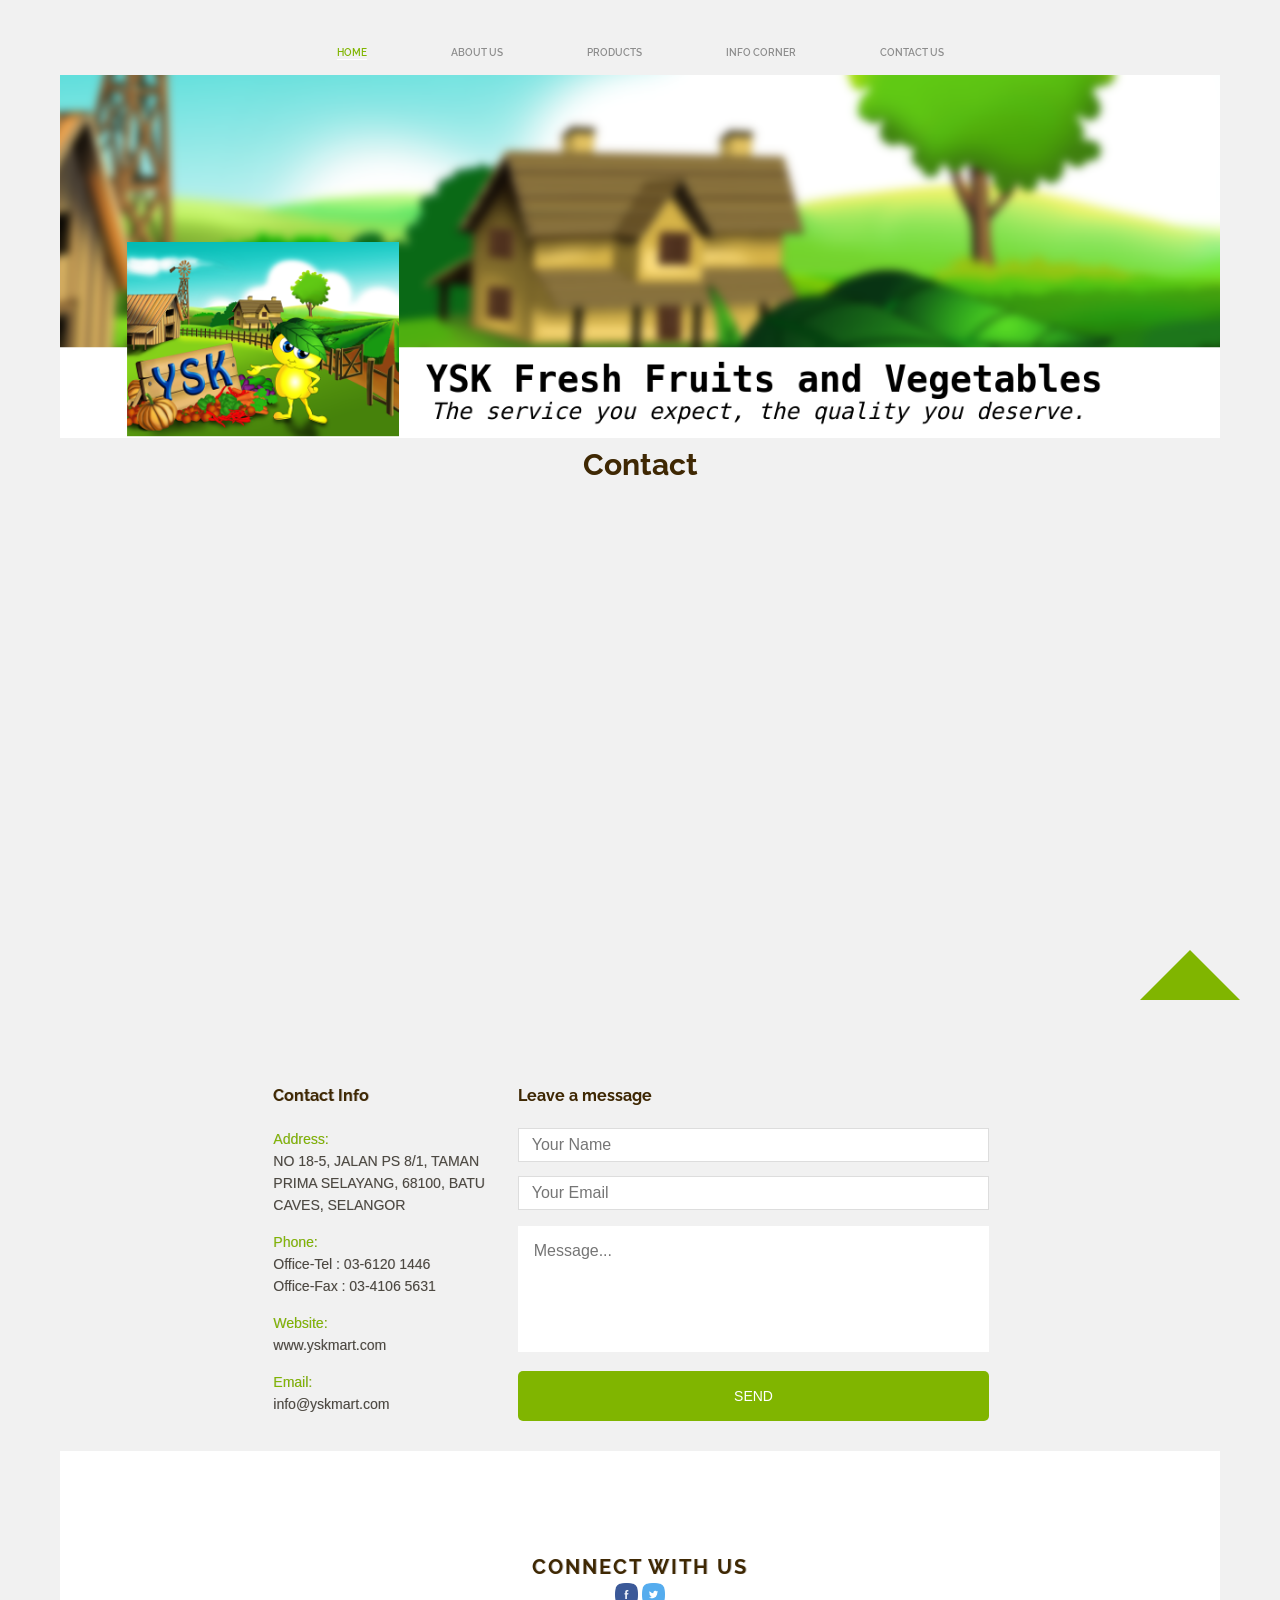
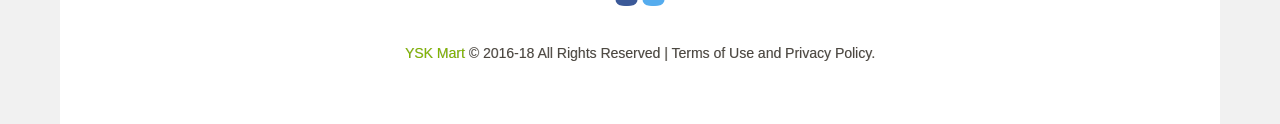
<file: contact-us.html>
<!DOCTYPE html>
<html lang="en-US">
<head>
	<meta charset="UTF-8" >
	<meta name="viewport" content="width=device-width, initial-scale=1, maximum-scale=1">
	<meta name="format-detection" content="telephone=no">
	<title>YSK | We serve best vegitables and fruits in the world</title>
	<link rel="icon" type="image/x-icon" href="images/favicon.ico" />
	<link rel='stylesheet' href='js/vendor/swiper/idangerous.swiper.css' type='text/css' media='all' />
	<link rel='stylesheet' href='js/vendor/swiper/idangerous.swiper.scrollbar.css' type='text/css' media='all' />
	<link rel='stylesheet' href='js/vendor/magnific-popup/magnific-popup.css' type='text/css' media='all' />
	<link rel='stylesheet' href='css/fontello/css/fontello.css' type='text/css' media='all' />
	<link rel='stylesheet' href='css/fontello/css/animation.css' type='text/css' media='all' />
	<link rel='stylesheet' href='css/style.css' type='text/css' media='all' />
	<link rel='stylesheet' href='css/shortcodes.css' type='text/css' media='all' />
	<link rel='stylesheet' href='css/responsive.css' type='text/css' media='all' />
    <link rel="stylesheet" href="font-awesome/css/font-awesome.min.css"/>
</head>

<body class="home page">

	<div id="wrap" class="wrap fullWidth menuStyle1 menuSmartScrollShow bodyStyleFullWide menuStyleFixed visibleMenuDisplay logoImageStyle logoStyleBG" >
		<div id="wrapBox" class="wrapBox">

			<header id="header">
				<div class="menuFixedWrapBlock"></div>
				<div class="menuFixedWrap">
					<a href="#" class="openMobileMenu"></a>
					<a href="#" class="openTopMenu"></a>
					<div class="usermenuArea">
						<ul class="usermenuList">
							<li class="usermenuCurrency">
								<a href="#">$</a>
								<ul>
									<li>
										<a href="#">
											<b>$</b> Dollar
										</a>
									</li>
									<li>
										<a href="#">
											<b>€</b> Euro
										</a>
									</li>
									<li>
										<a href="#">
											<b>£</b> Pounds
										</a>
									</li>
								</ul>
							</li>
						</ul>
					</div>
					<div class="wrapTopMenu">
						<div class="topMenu main">
							<ul id="mainmenu" class="">
								<li class="current-menu-ancestor menu-item-has-children">
									<a href="index.html">Home</a>
								</li>
								<li class="">
									<a href="about-us.html">About us</a>
								</li>
								<li class="menu-item-has-children">
									<a href="products.html">Products</a>
								</li>
								<li class="menu-item-has-children">
									<a href="info_corner.html">Info Corner</a>
								</li>
								<li class="">
									<a href="contact-us.html">Contact Us</a>
								</li>
							</ul>
						</div>
					</div>
				</div>
			   <a href="index.html">
            <img src="images/ysk/partner/banner.png" alt="">
          </a>
			</header>


			<div class="wrapContent">
				<div id="wrapWide" class="wrapWide">
					<div class="content">
						<section class="singlePage emptyPostFormatIcon emptyPostTitle emptyPostInfo page">
							<article class="postContent">
								<div class="postTextArea">
									
									<section class="section_padding_bottom_50">
										<div class="container">
											<h3 class="sc_title sc_title_style_3 sc_title_center">Contact</h3>
										</div>
									</section>

									<section class="">
										<div class="container-fluid">
											<iframe src="https://www.google.com/maps/embed?pb=!1m18!1m12!1m3!1d127482.66723362755!2d101.6169483838224!3d3.1386749214749017!2m3!1f0!2f0!3f0!3m2!1i1024!2i768!4f13.1!3m3!1m2!1s0x31cc362abd08e7d3%3A0x232e1ff540d86c99!2sFederal+Territory+of+Kuala+Lumpur%2C+Malaysia!5e0!3m2!1sen!2sin!4v1468822513348" width="1400" height="600" frameborder="0" style="border:0" allowfullscreen></iframe>
										</div>
									</section>

									<section class="">
										<div class="container">
											<div class="sc_content mainWrap">
												<div class="sc_section sc_section_style_2 sc_align_center sc_columns_2_3">
													<div class="sc_columns  sc_columns_3 sc_columns_indent">
														<div class="sc_columns_item  sc_columns_item_coun_1 odd first" >
															<h5 class="sc_title sc_title_style_3 margin_top_50 margin_bottom_20">Contact Info</h5>
															<div class="sc_contact_info" >
																<div class="sc_contact_info_wrap">
																	<div class="sc_contact_info_item sc_contact_address_1">
																		<div class="sc_contact_info_lable">Address:</div>
																		NO 18-5, JALAN PS 8/1,
																		TAMAN PRIMA SELAYANG, 68100, BATU CAVES, SELANGOR
																	</div>
																	<div class="sc_contact_info_item sc_contact_phone_1">
																		<div class="sc_contact_info_lable">Phone:</div>
																		Office-Tel : 03-6120 1446 <br />
																		Office-Fax : 03-4106 5631
																	</div>
																	<div class="sc_contact_info_item sc_contact_website">
																		<div class="sc_contact_info_lable">Website:</div>
																		www.yskmart.com
																	</div>
																	<div class="sc_contact_info_item sc_contact_email">
																		<div class="sc_contact_info_lable">Email:</div>
																		info@yskmart.com
																	</div>
																</div>
															</div>
														</div>
														<div class=" sc_columns_item  sc_columns_item_coun_2 colspan_2 even" >
															<h5 class="sc_title sc_title_style_3 margin_top_50 margin_bottom_20">Leave a message</h5>
															<form action="https://formspree.io/info@yskmart.com" method="POST" id= "usrform">
                                <p>
                                 <input type="text" name="name" placeholder="Your Name" required="true">
                                 </p>
                                 <p><input type="email" name="_replyto" required="true" placeholder="Your Email"></p>
                                 <p>
                                 <textarea name="comment" form="usrform" placeholder="Message..." required="true"></textarea></p>
                                 <p>
                                 <input type="submit" class="sc_button margin_top_5 sc_button_skin_dark sc_button_style_bg sc_button_size_medium flt-left" value="Send">
                                 </p>
                              </form>
														</div>
													</div>
												</div>
											</div>
										</div>
									</section>

								</div>
							</article>
						</section>
					</div>
				</div>
			</div>
	
      <footer class="footerWidget">
        <div class="copyright">
        <div>
          <h4 class="title">Connect with us</h4>
              <div class="widget_inner">
                    <a class="social_icons" href="https://www.facebook.com/yskmart" target="_blank">
                      <img src="images/facebook.png" alt="" class= "img-width" />      
                    </a>
                    <a class="social_icons img-width" href="https://twitter.com/YSKMart" target="_blank">
                      <img src="images/twitter.png" alt=""  class= "img-width"/>
                    </a>
        </div>
        <div class="copyright">

          <a href='#'>YSK Mart</a>
          &copy; 2016-18 All Rights Reserved | Terms of Use and Privacy Policy.
        </div>
      </footer>

		</div>

	</div>

	<div class="buttonScrollUp upToScroll "></div>

	

	<script type='text/javascript' src='js/vendor/jquery-1.11.3.min.js'></script>
	<script type='text/javascript' src='js/vendor/jquery-migrate.min.js'></script>
	<script type='text/javascript' src='js/vendor/__packed.js'></script>

	<script type='text/javascript' src='js/custom/_utils.js'></script>
	<script type='text/javascript' src='js/custom/_front.min.js'></script>
	<script type='text/javascript' src='js/custom/shortcodes_init.min.js'></script>
	<script type='text/javascript' src='js/custom/_form_contact.js'></script>
	<script type='text/javascript' src='js/custom/__main.js'></script>
	<script type='text/javascript' src='js/custom/_googlemap_init.js'></script>
  
</body>
</html>
</file>
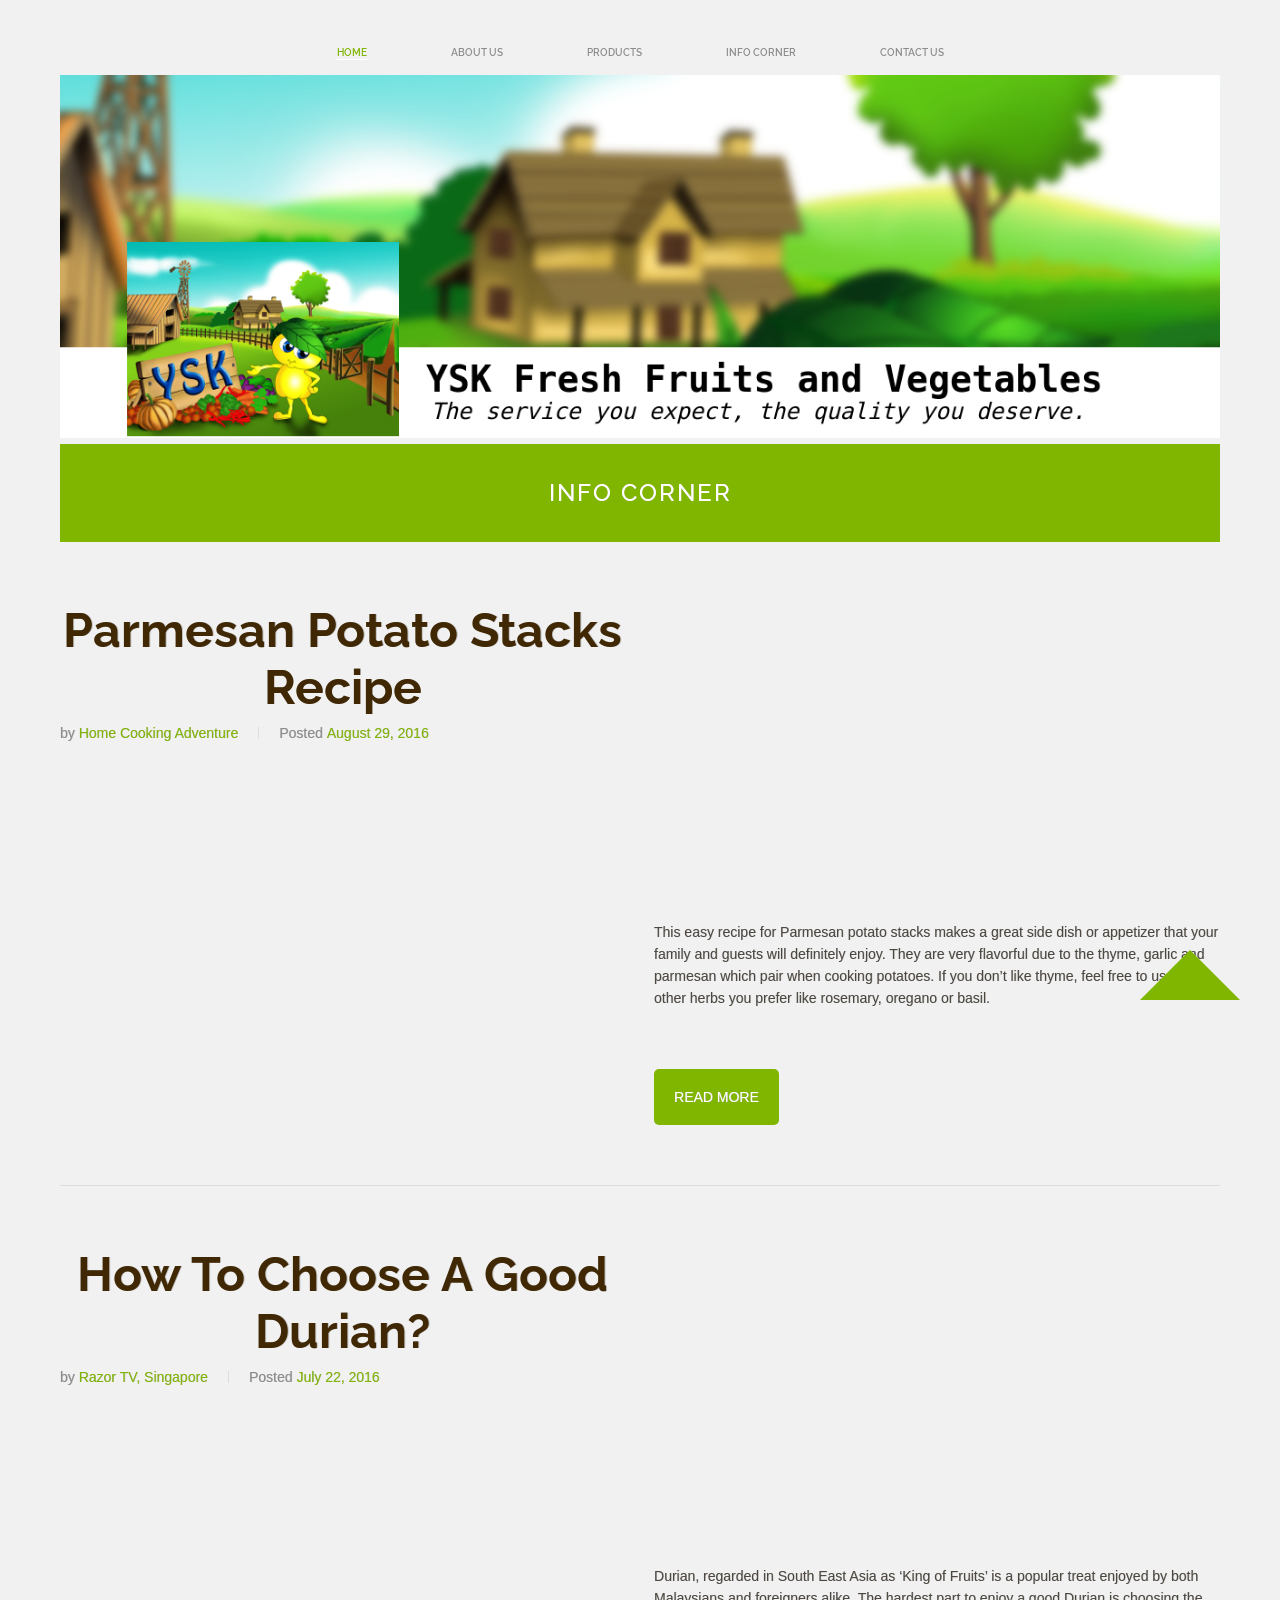
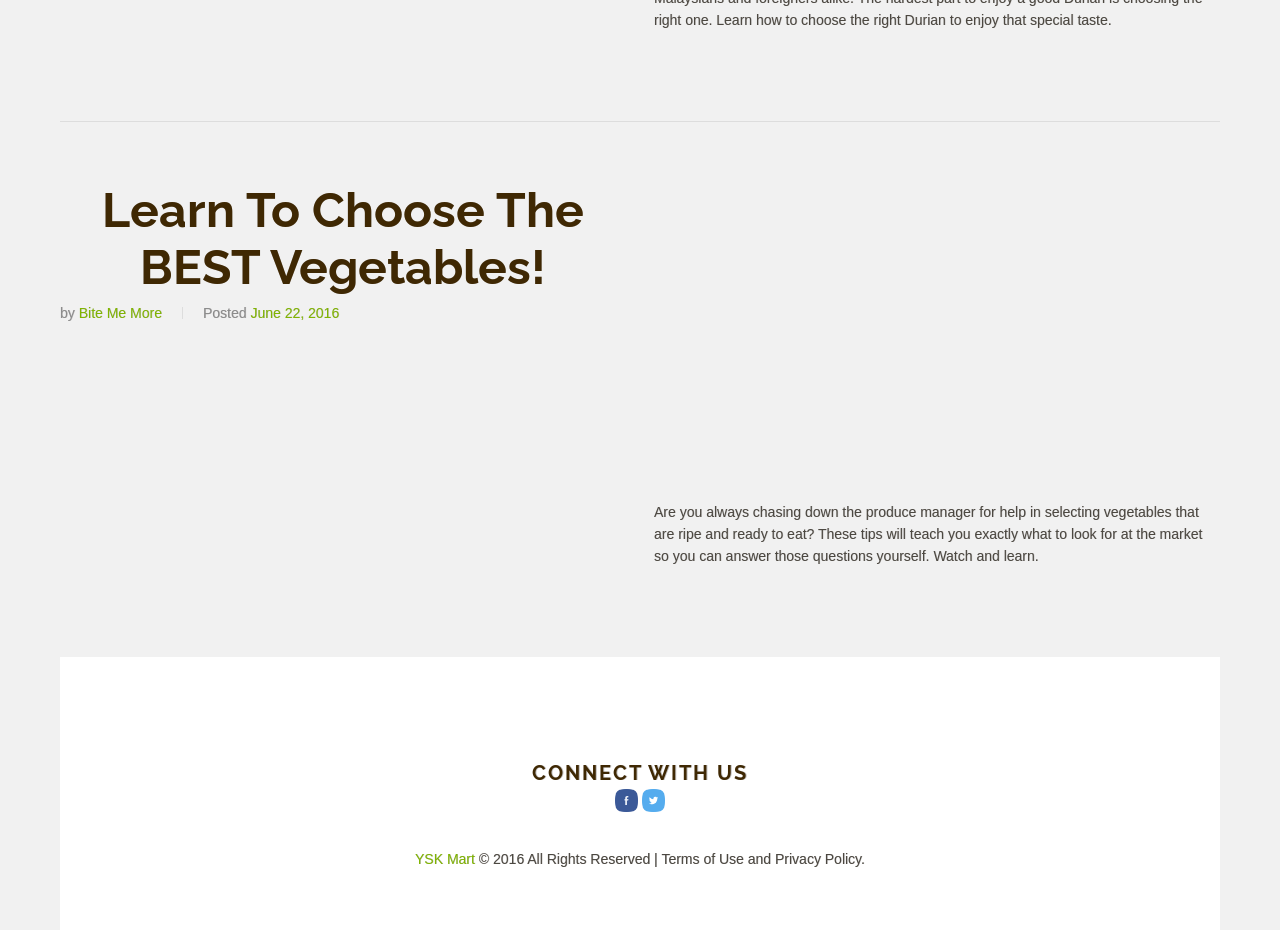
<file: info_corner.html>
<!DOCTYPE html>
<html lang="en-US">
<head>
	<meta charset="UTF-8" >
	<meta name="viewport" content="width=device-width, initial-scale=1, maximum-scale=1">
	<meta name="format-detection" content="telephone=no">
	<title>YSK | We serve best vegitables and fruits in the world</title>
	<link rel="icon" type="image/x-icon" href="images/favicon.ico" />
	<link rel='stylesheet' href='js/vendor/swiper/idangerous.swiper.css' type='text/css' media='all' />
	<link rel='stylesheet' href='js/vendor/swiper/idangerous.swiper.scrollbar.css' type='text/css' media='all' />
	<link rel='stylesheet' href='js/vendor/magnific-popup/magnific-popup.css' type='text/css' media='all' />
	<link rel='stylesheet' href='css/fontello/css/fontello.css' type='text/css' media='all' />
	<link rel='stylesheet' href='css/fontello/css/animation.css' type='text/css' media='all' />
	<link rel='stylesheet' href='css/style.css' type='text/css' media='all' />
	<link rel='stylesheet' href='css/shortcodes.css' type='text/css' media='all' />
	<link rel='stylesheet' href='css/responsive.css' type='text/css' media='all' />
    <link rel="stylesheet" href="font-awesome/css/font-awesome.min.css"/>
</head>

<body class="home page">

	<div id="wrap" class="wrap fullWidth menuStyle1 menuSmartScrollShow bodyStyleFullWide menuStyleFixed visibleMenuDisplay logoImageStyle logoStyleBG" >
		<div id="wrapBox" class="wrapBox">

			<header id="header">
				<div class="menuFixedWrapBlock"></div>
				<div class="menuFixedWrap">
					<a href="#" class="openMobileMenu"></a>
					<a href="#" class="openTopMenu"></a>
					<div class="usermenuArea">
						<ul class="usermenuList">
							<li class="usermenuCurrency">
								<a href="#">$</a>
								<ul>
									<li>
										<a href="#">
											<b>$</b> Dollar
										</a>
									</li>
									<li>
										<a href="#">
											<b>€</b> Euro
										</a>
									</li>
									<li>
										<a href="#">
											<b>£</b> Pounds
										</a>
									</li>
								</ul>
							</li>
						</ul>
					</div>
					<div class="wrapTopMenu">
						<div class="topMenu main">
							<ul id="mainmenu" class="">
								<li class="current-menu-ancestor menu-item-has-children">
									<a href="index.html">Home</a>
								</li>
								<li class="">
									<a href="about-us.html">About us</a>
								</li>
								<li class="menu-item-has-children">
									<a href="products.html">Products</a>
								</li>
								<li class="menu-item-has-children">
									<a href="info_corner.html">Info Corner</a>
								</li>
								<li class="">
									<a href="contact-us.html">Contact Us</a>
								</li>
							</ul>
						</div>
					</div>
				</div>
         <a href="index.html">
            <img src="images/ysk/partner/banner.png" alt="">
          </a>
			</header>

			<div class="topTitle subCategoryStyle1">
				<div class="subCategory">
					<h4 class="categoryTitle main">Info Corner</h4>
				</div>
			</div>

			<div class="wrapContent">
				<div id="wrapWide" class="wrapWide">
					<div class="content">

						<section class="">
							<div class="container-fluid">
								<article class="blogStreampage even post">
									<div class="main">
										<div class="sc_columns_2 sc_columns_indent blogStreampageColumns">
											<div class="sc_columns_item">
												<h1 class="postTitle">
												<a href="#">Parmesan Potato Stacks Recipe</a>
												</h1>
												<div class="postInfo hoverUnderline">
													<div class="postWrap">
														<span class="postSpan postAuthor">
															by
															<a href="#"> Home Cooking Adventure</a>
														</span><span class="postSpan postDate">
															Posted
															<a href="#" >August 29, 2016</a>
														</span><div class="postSpan postReview" title="Rating - 4.5/5">
															
														</div>
													</div>
												</div>
											</div>
											<div class="sc_columns_item">
												<iframe width="1240" height="698" src="https://www.youtube.com/embed/OLUkj1At-GQ" frameborder="0" allowfullscreen></iframe>
												<div class="post Video">
                          This easy recipe for Parmesan potato stacks makes a great side dish or appetizer that your family and guests will definitely enjoy. They are very flavorful due to the thyme, garlic and parmesan which pair when cooking potatoes. If you don’t like thyme, feel free to use any other herbs you prefer like rosemary, oregano or basil.            
                        </div>
												<div class="readMore">
													<a href="http://www.homecookingadventure.com/recipes/parmesan-potato-stacks" target="_blank"  class="sc_button  sc_button_skin_dark sc_button_style_bg sc_button_size_medium" >Read more</a>
												</div>
											</div>
										</div>
									</div>
								</article>
								
                <article class="blogStreampage even post">
                  <div class="main">
                    <div class="sc_columns_2 sc_columns_indent blogStreampageColumns">
                      <div class="sc_columns_item">
                        <h1 class="postTitle">
                        <a href="#">How to choose a good Durian?</a>
                        </h1>
                        <div class="postInfo hoverUnderline">
                          <div class="postWrap">
                            <span class="postSpan postAuthor">
                              by
                              <a href="#">  Razor TV, Singapore</a>
                            </span><span class="postSpan postDate">
                              Posted
                              <a href="#" >July 22, 2016</a>
                            </span><div class="postSpan postReview" title="Rating - 4.5/5">
                              
                            </div>
                          </div>
                        </div>
                      </div>
                      <div class="sc_columns_item">
                        <iframe width="1240" height="698" src="https://www.youtube.com/embed/d3FWuDJdeG8" frameborder="0" allowfullscreen></iframe>
                        <div class="post Video">
                          Durian, regarded in South East Asia as ‘King of Fruits’ is a popular treat enjoyed by both Malaysians and foreigners alike. The hardest part to enjoy a good Durian is choosing the right one. Learn how to choose the right Durian to enjoy that special taste.           
                        </div>
                      </div>
                    </div>
                  </div>
                </article>
                <article class="blogStreampage even post">
                  <div class="main">
                    <div class="sc_columns_2 sc_columns_indent blogStreampageColumns">
                      <div class="sc_columns_item">
                        <h1 class="postTitle">
                        <a href="#">Learn to choose the BEST Vegetables!</a>
                        </h1>
                        <div class="postInfo hoverUnderline">
                          <div class="postWrap">
                            <span class="postSpan postAuthor">
                              by
                              <a href="#">Bite Me More</a>
                            </span><span class="postSpan postDate">
                              Posted
                              <a href="#" >June 22, 2016</a>
                            </span><div class="postSpan postReview" title="Rating - 4.5/5">
                              
                            </div>
                          </div>
                        </div>
                      </div>
                      <div class="sc_columns_item">
                        <iframe width="1240" height="698" src="https://www.youtube.com/embed/r6BX0hV9Nko" frameborder="0" allowfullscreen></iframe>
                        <div class="post Video">
                          Are you always chasing down the produce manager for help in selecting vegetables that are ripe and ready to eat? These tips will teach you exactly what to look for at the market so you can answer those questions yourself. Watch and learn.           
                        </div>
                      </div>
                    </div>
                  </div>
                </article>

							</div>
						</section>

					</div>
				</div>
			</div>
      <footer class="footerWidget">
        <div class="copyright">
        <div>
          <h4 class="title">Connect with us</h4>
              <div class="widget_inner">
                    <a class="social_icons" href="https://www.facebook.com/yskmart" target="_blank">
                      <img src="images/facebook.png" alt="" class= "img-width" />      
                    </a>
                    <a class="social_icons img-width" href="https://twitter.com/YSKMart" target="_blank">
                      <img src="images/twitter.png" alt=""  class= "img-width"/>
                    </a>
        </div>
        <div class="copyright">

          <a href='#'>YSK Mart</a>
          &copy; 2016 All Rights Reserved | Terms of Use and Privacy Policy.
        </div>
      </footer>

		</div>

	</div>

	<div class="buttonScrollUp upToScroll "></div>


	<script type='text/javascript' src='js/vendor/jquery-1.11.3.min.js'></script>
	<script type='text/javascript' src='js/vendor/jquery-migrate.min.js'></script>
	<script type='text/javascript' src='js/vendor/__packed.js'></script>
	<script type='text/javascript' src='js/vendor/mediaelement/mediaelement-and-player.min.js'></script>

	<script type='text/javascript' src='js/custom/_utils.js'></script>
	<script type='text/javascript' src='js/custom/_front.min.js'></script>
	<script type='text/javascript' src='js/custom/shortcodes_init.min.js'></script>
	<script type='text/javascript' src='js/custom/__main.js'></script>

	<script type='text/javascript' src='http://maps.google.com/maps/api/js'></script>
	<script type='text/javascript' src='js/custom/_googlemap_init.js'></script>
  
</body>
</html>
</file>
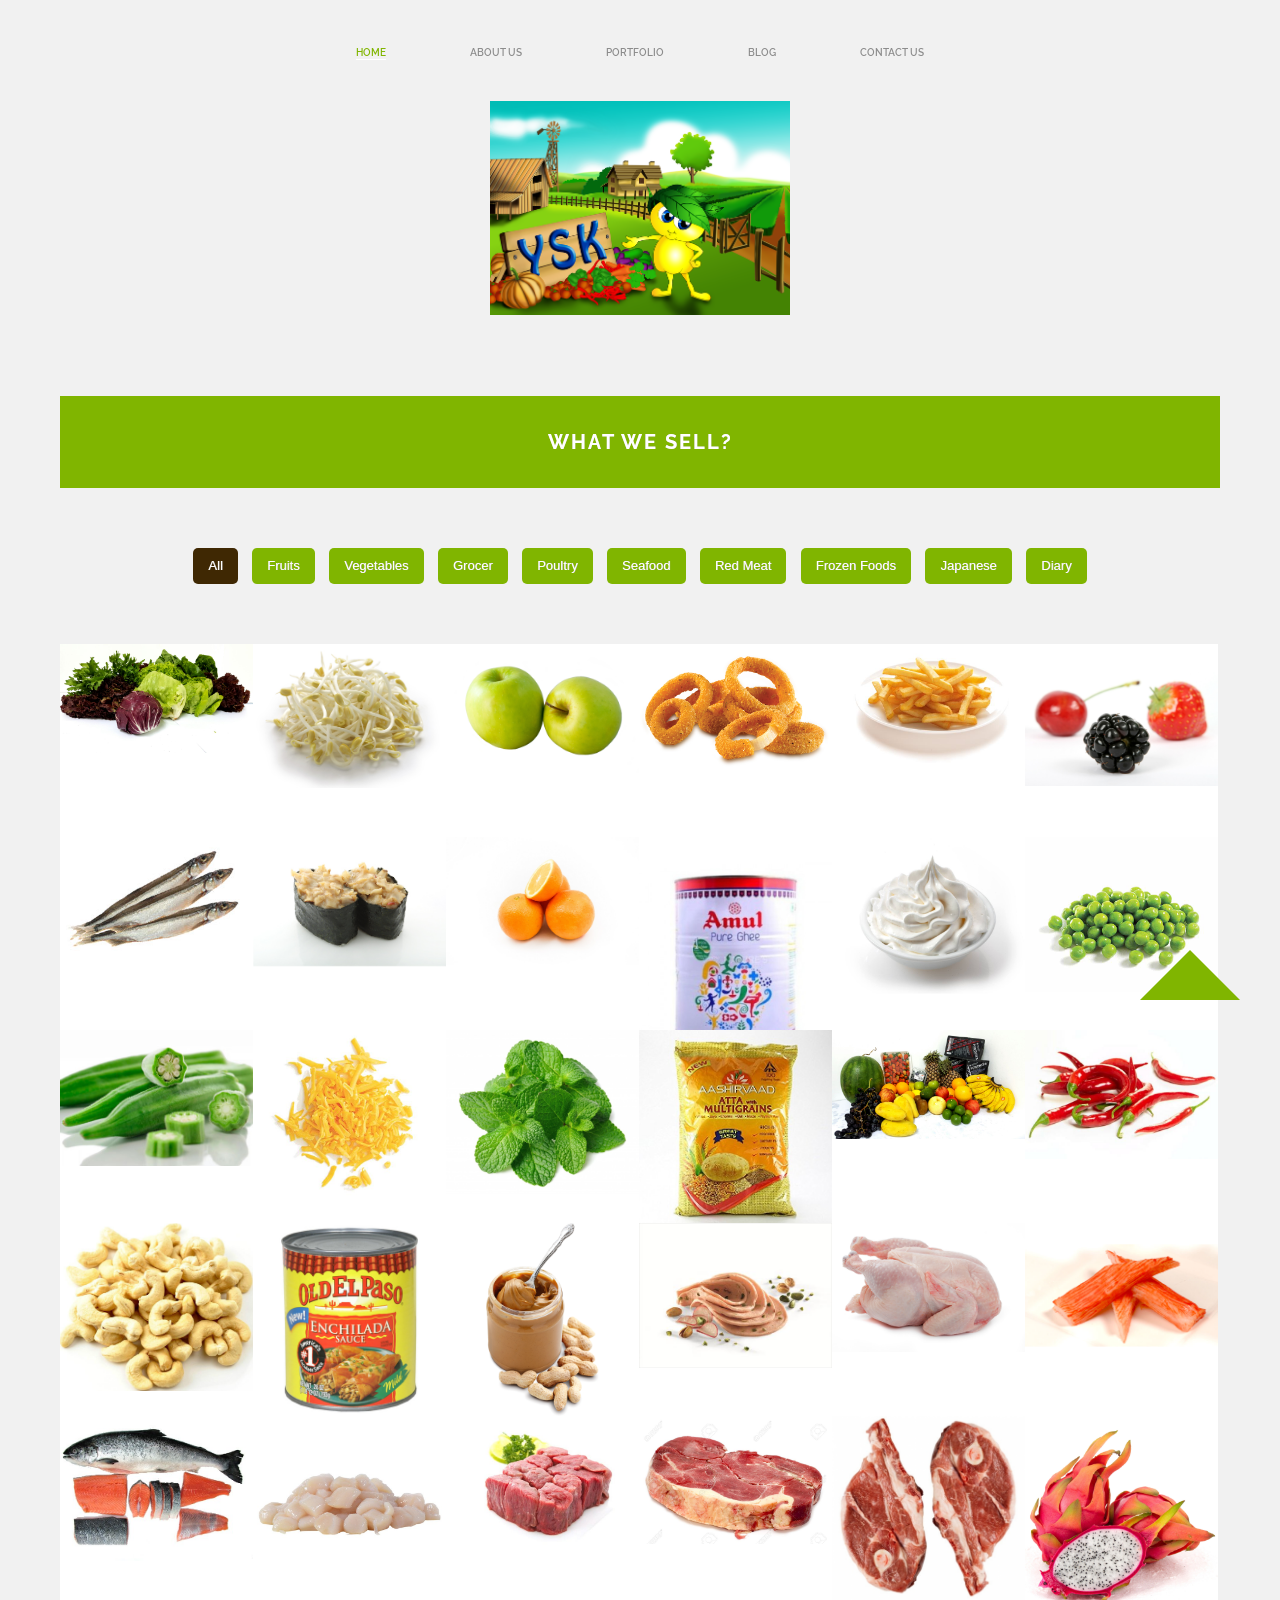
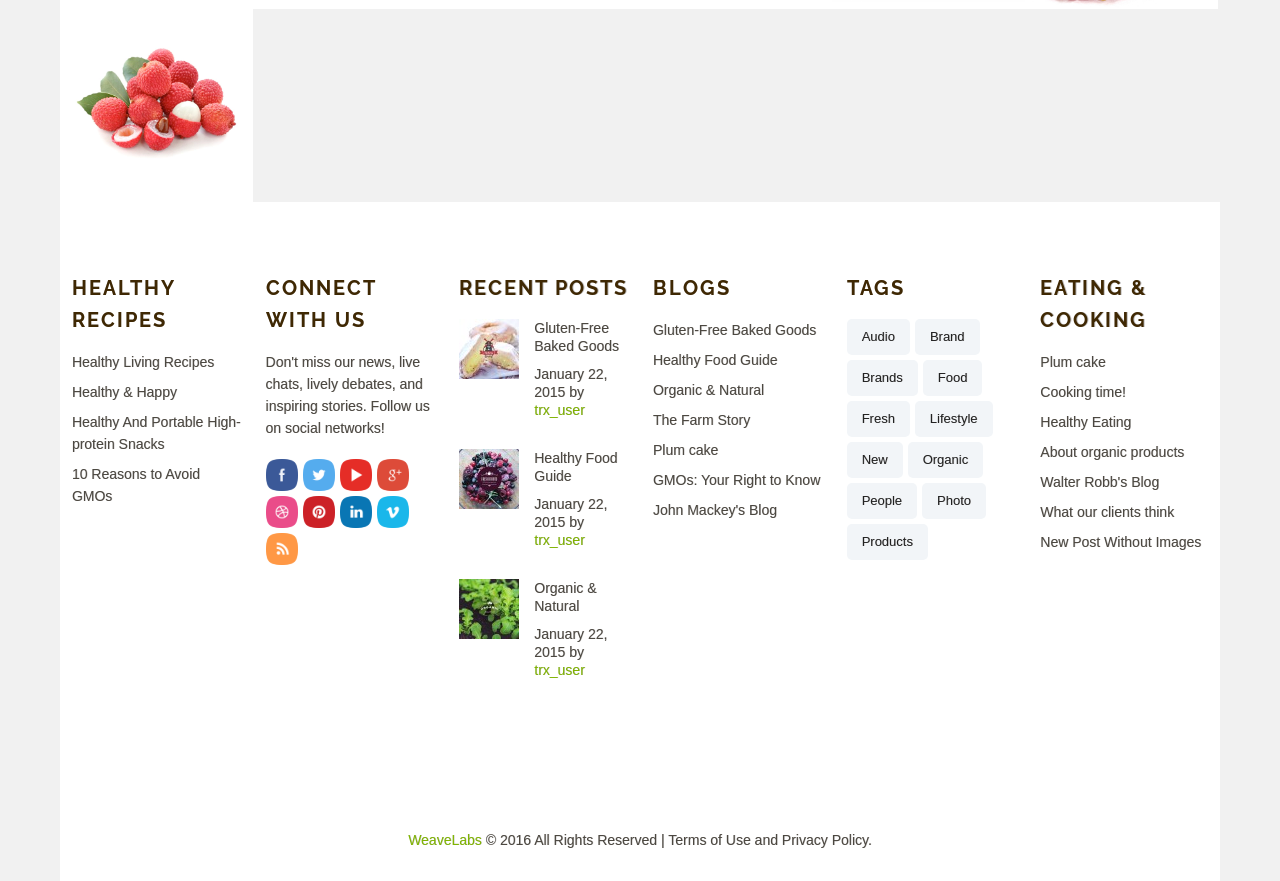
<file: portfolio.html>
<!DOCTYPE html>
<html lang="en-US">
<head>
	<meta charset="UTF-8" >
	<meta name="viewport" content="width=device-width, initial-scale=1, maximum-scale=1" />
	<meta name="format-detection" content="telephone=no">
	<title>YSK | We serve best vegitables and fruits in the world</title>
	<link rel="icon" type="image/x-icon" href="images/favicon.ico" />
	<link rel='stylesheet' href='js/vendor/swiper/idangerous.swiper.css' type='text/css' media='all' />
	<link rel='stylesheet' href='js/vendor/swiper/idangerous.swiper.scrollbar.css' type='text/css' media='all' />
	<link rel='stylesheet' href='js/vendor/magnific-popup/magnific-popup.css' type='text/css' media='all' />
	<link rel='stylesheet' href='css/fontello/css/fontello.css' type='text/css' media='all' />
	<link rel='stylesheet' href='css/fontello/css/animation.css' type='text/css' media='all' />
	<link rel='stylesheet' href='css/style.css' type='text/css' media='all' />
	<link rel='stylesheet' href='css/shortcodes.css' type='text/css' media='all' />
	<link rel='stylesheet' href='css/responsive.css' type='text/css' media='all' />
    <link rel="stylesheet" href="font-awesome/css/font-awesome.min.css"/>
</head>

<body class="home page">

	<div id="wrap" class="wrap fullWidth menuStyle1 menuSmartScrollShow bodyStyleFullWide menuStyleFixed visibleMenuDisplay logoImageStyle logoStyleBG" >
		<div id="wrapBox" class="wrapBox">

			<header id="header">
				<div class="menuFixedWrapBlock"></div>
				<div class="menuFixedWrap">
					<a href="#" class="openMobileMenu"></a>
					<a href="#" class="openTopMenu"></a>
					<div class="usermenuArea">
						<ul class="usermenuList">
							<li class="usermenuCurrency">
								<a href="#">$</a>
								<ul>
									<li>
										<a href="#">
											<b>$</b> Dollar
										</a>
									</li>
									<li>
										<a href="#">
											<b>€</b> Euro
										</a>
									</li>
									<li>
										<a href="#">
											<b>£</b> Pounds
										</a>
									</li>
								</ul>
							</li>
						</ul>
					</div>
					<div class="wrapTopMenu">
						<div class="topMenu main">
							<ul id="mainmenu" class="">
								<li class="current-menu-ancestor menu-item-has-children">
									<a href="index.html">Home</a>
								</li>
								<li class="">
									<a href="about-us.html">About us</a>
								</li>
								<li class="menu-item-has-children">
									<a href="portfolio.html">Portfolio</a>
								</li>
								<li class="menu-item-has-children">
									<a href="blog.html">Blog</a>
								</li>
								<li class="">
									<a href="contact-us.html">Contact Us</a>
								</li>
							</ul>
						</div>
					</div>
				</div>
                  <div class="logoHeader">
					<a href="index.html">
						<img src="images/logo1.png" alt="">
					</a>
				  </div>
			</header>

			<div class="topTitle subCategoryStyle2">
				<div class="subCategory">
					<h4 class="categoryTitle main">What we sell?</h4>
				</div>
			</div>

			<div class="wrapContent">
				<div id="wrapWide" class="wrapWide">
					<div class="content">

						<section class="">
							<div class="container-fluid">
								<div class="masonryWrap">
									<div class="isotopeFiltr">
										<ul>
											<li class="active">
												<a href="#" data-filter="*">All</a>
											</li>
											<li>
												<a href="#" data-filter=".flt_141">Fruits</a>
											</li>
											<li>
												<a href="#" data-filter=".flt_142">Vegetables</a>
											</li>
											<li>
												<a href="#" data-filter=".flt_143">Grocer</a>
											</li>
											<li>
												<a href="#" data-filter=".flt_144">Poultry</a>
											</li>
											<li>
												<a href="#" data-filter=".flt_145">Seafood</a>
											</li>
											<li>
												<a href="#" data-filter=".flt_146">Red Meat</a>
											</li>
											<li>
												<a href="#" data-filter=".flt_147">Frozen Foods</a>
											</li>
											<li>
												<a href="#" data-filter=".flt_148">Japanese</a>
											</li>
											<li>
												<a href="#" data-filter=".flt_149">Diary</a>
											</li>
										</ul>
									</div>
									<section class="masonryStyle isotopeWrap portfolio_mini ajaxContainer" data-foliosize="300">
										<article class="isotopeItem post_format_standard isw_1 odd flt_142" data-postid="3164" data-wdh="620" data-hgt="620" data-incw="1" data-inch="1"
											>
											<div data-url="ajax/block8.html" class="isotopeItemWrap">
												<div class="thumb">
													<img src="images/ysk/img1.jpg" alt="Healthy Living Recipes">
												</div>
												<div class="isotopeMore"><i class="fa fa-angle-double-down fa-5x" aria-hidden="true"></i>

												</div>
												<div class="isotopeContentWrap">
													<div class="isotopeContent">
														<h4 class="isotopeTitle">
														ICEBERG LETTUCE</h4>
														
													</div>
												</div>
											</div>
										</article>
										<article class="isotopeItem post_format_standard isw_1 even  flt_142" data-postid="2103" data-wdh="620" data-hgt="620" data-incw="1" data-inch="1"
											>
											<div data-url="ajax/block28.html" class="isotopeItemWrap">
												<div class="thumb">
													<img src="images/ysk/beansprouts.jpg" alt="10 Reasons to Avoid GMOs">
												</div>
												<div class="isotopeMore "><i class="fa fa-angle-double-down fa-5x" aria-hidden="true"></i>
												</div>
												<div class="isotopeContentWrap">
													<div class="isotopeContent">
														<h4 class="isotopeTitle">
														Bean sprouts</h4>
														
													</div>
												</div>
											</div>
										</article>
										<article class="isotopeItem post_format_standard isw_1 odd flt_141" data-postid="3111" data-wdh="620" data-hgt="620" data-incw="1" data-inch="1"
											>
											<div data-url="ajax/block19.html" class="isotopeItemWrap">
												<div class="thumb">
													<img src="images/ysk/img3.jpg" alt="Our Cereal Production">
												</div>
												<div class="isotopeMore "><i class="fa fa-angle-double-down fa-5x" aria-hidden="true"></i>
												</div>
												<div class="isotopeContentWrap">
													<div class="isotopeContent">
														<h4 class="isotopeTitle">
														Green Apple</h4>
													</div>
												</div>
											</div>
										</article>
										<article class="isotopeItem post_format_standard isw_1 odd flt_147" data-postid="3111" data-wdh="620" data-hgt="620" data-incw="1" data-inch="1"
											>
											<div data-url="ajax/block19.html" class="isotopeItemWrap">
												<div class="thumb">
													<img src="images/ysk/breadedonionring.jpg" alt="Our Cereal Production">
												</div>
												<div class="isotopeMore "><i class="fa fa-angle-double-down fa-5x" aria-hidden="true"></i>
												</div>
												<div class="isotopeContentWrap">
													<div class="isotopeContent">
														<h4 class="isotopeTitle">
														BREADED ONION RING</h4>
													</div>
												</div>
											</div>
										</article>
										<article class="isotopeItem post_format_standard isw_1 odd flt_147" data-postid="3111" data-wdh="620" data-hgt="620" data-incw="1" data-inch="1"
											>
											<div data-url="ajax/block19.html" class="isotopeItemWrap">
												<div class="thumb">
													<img src="images/ysk/frenchfries.jpg" alt="Our Cereal Production">
												</div>
												<div class="isotopeMore "><i class="fa fa-angle-double-down fa-5x" aria-hidden="true"></i>
												</div>
												<div class="isotopeContentWrap">
													<div class="isotopeContent">
														<h4 class="isotopeTitle">
														French Fries</h4>
													</div>
												</div>
											</div>
										</article>
										<article class="isotopeItem post_format_standard isw_1 even flt_141" data-postid="3627" data-wdh="620" data-hgt="620" data-incw="1" data-inch="1"
											>
											<div data-url="ajax/block2.html" class="isotopeItemWrap">
												<div class="thumb">
													<img src="images/ysk/img4.jpg" alt="Healthy Food Guide">
												</div>
												
												<div class="isotopeMore "><i class="fa fa-angle-double-down fa-5x" aria-hidden="true"></i>
												</div>
												<div class="isotopeContentWrap">
													<div class="isotopeContent">
														<h4 class="isotopeTitle">
														Straw Berry & Grapes</h4>
														
													</div>
												</div>
											</div>
										</article>
										<article class="isotopeItem post_format_standard isw_1 even flt_148" data-postid="3627" data-wdh="620" data-hgt="620" data-incw="1" data-inch="1"
											>
											<div data-url="ajax/block2.html" class="isotopeItemWrap">
												<div class="thumb">
													<img src="images/ysk/capelinfish.jpg" alt="Healthy Food Guide">
												</div>
												
												<div class="isotopeMore "><i class="fa fa-angle-double-down fa-5x" aria-hidden="true"></i>
												</div>
												<div class="isotopeContentWrap">
													<div class="isotopeContent">
														<h4 class="isotopeTitle">
														Capelin Fish</h4>
														
													</div>
												</div>
											</div>
										</article>
										<article class="isotopeItem post_format_standard isw_1 even flt_148" data-postid="3627" data-wdh="620" data-hgt="620" data-incw="1" data-inch="1"
											>
											<div data-url="ajax/block2.html" class="isotopeItemWrap">
												<div class="thumb">
													<img src="images/ysk/chukahotate.jpg" alt="Healthy Food Guide">
												</div>
												
												<div class="isotopeMore "><i class="fa fa-angle-double-down fa-5x" aria-hidden="true"></i>
												</div>
												<div class="isotopeContentWrap">
													<div class="isotopeContent">
														<h4 class="isotopeTitle">
														Chuka Hotate</h4>
														
													</div>
												</div>
											</div>
										</article>
										<article class="isotopeItem post_format_standard isw_1 odd flt_141" data-postid="3625" data-wdh="620" data-hgt="620" data-incw="1" data-inch="1"
											>
											<div data-url="ajax/block3.html" class="isotopeItemWrap">
												<div class="thumb">
													<img src="images/ysk/img5.jpg" alt="Organic &#038; Natural">
												</div>
												<div class="isotopeMore "><i class="fa fa-angle-double-down fa-5x" aria-hidden="true"></i>
												</div>
												<div class="isotopeContentWrap">
													<div class="isotopeContent">
														<h4 class="isotopeTitle">
														Orange</h4>
														
													</div>
												</div>
											</div>
										</article>
										<article class="isotopeItem post_format_standard isw_1 even flt_149" data-postid="3627" data-wdh="620" data-hgt="620" data-incw="1" data-inch="1"
											>
											<div data-url="ajax/block2.html" class="isotopeItemWrap">
												<div class="thumb">
													<img src="images/ysk/amulpureghee.jpg" alt="Healthy Food Guide">
												</div>
												
												<div class="isotopeMore "><i class="fa fa-angle-double-down fa-5x" aria-hidden="true"></i>
												</div>
												<div class="isotopeContentWrap">
													<div class="isotopeContent">
														<h4 class="isotopeTitle">
														AMUL PURE GHEE</h4>
														
													</div>
												</div>
											</div>
										</article>

										<article class="isotopeItem post_format_standard isw_1 even flt_149" data-postid="3627" data-wdh="620" data-hgt="620" data-incw="1" data-inch="1"
											>
											<div data-url="ajax/block2.html" class="isotopeItemWrap">
												<div class="thumb">
													<img src="images/ysk/creamcheese.jpg" alt="Healthy Food Guide">
												</div>
												
												<div class="isotopeMore "><i class="fa fa-angle-double-down fa-5x" aria-hidden="true"></i>
												</div>
												<div class="isotopeContentWrap">
													<div class="isotopeContent">
														<h4 class="isotopeTitle">
														CREAM CHEESE</h4>
														
													</div>
												</div>
											</div>
										</article>
										<article class="isotopeItem post_format_standard isw_1 odd flt_147" data-postid="3625" data-wdh="620" data-hgt="620" data-incw="1" data-inch="1"
											>
											<div data-url="ajax/block3.html" class="isotopeItemWrap">
												<div class="thumb">
													<img src="images/ysk/greenpeas.jpg" alt="Organic &#038; Natural">
												</div>
												
												<div class="isotopeMore "><i class="fa fa-angle-double-down fa-5x" aria-hidden="true"></i>
												</div>
												<div class="isotopeContentWrap">
													<div class="isotopeContent">
														<h4 class="isotopeTitle">
														Greenpeas</h4>
														
													</div>
												</div>
											</div>
										</article>
										<article class="isotopeItem post_format_standard isw_1 odd flt_142" data-postid="3149" data-wdh="620" data-hgt="620" data-incw="1" data-inch="1"
											>
											<div data-url="ajax/block13.html" class="isotopeItemWrap">
												<div class="thumb">
													<img src="images/ysk/ladiesfinger.jpg" alt="Healthy &#038; Happy">
												</div>
												<div class="isotopeMore "><i class="fa fa-angle-double-down fa-5x" aria-hidden="true"></i>
												</div>
												<div class="isotopeContentWrap">
													<div class="isotopeContent">
														<h4 class="isotopeTitle">
														Ladies Finger</h4>
														
													</div>
												</div>
											</div>
										</article>
										<article class="isotopeItem post_format_standard isw_1 odd flt_149" data-postid="3149" data-wdh="620" data-hgt="620" data-incw="1" data-inch="1"
											>
											<div data-url="ajax/block13.html" class="isotopeItemWrap">
												<div class="thumb">
													<img src="images/ysk/shreddedcheddar.jpg" alt="Healthy &#038; Happy">
												</div>
												<div class="isotopeMore "><i class="fa fa-angle-double-down fa-5x" aria-hidden="true"></i>
												</div>
												<div class="isotopeContentWrap">
													<div class="isotopeContent">
														<h4 class="isotopeTitle">
														SHREDDED CHEDDAR</h4>
														
													</div>
												</div>
											</div>
										</article>
										<article class="isotopeItem post_format_standard isw_1 even flt_142" data-postid="3161" data-wdh="620" data-hgt="620" data-incw="1" data-inch="1"
											>
											<div data-url="ajax/block9.html" class="isotopeItemWrap">
												<div class="thumb">
													<img src="images/ysk/mintleaf.jpg" alt="Eat Clean">
												</div>
												<div class="isotopeMore "><i class="fa fa-angle-double-down fa-5x" aria-hidden="true"></i>
												</div>
												<div class="isotopeContentWrap">
													<div class="isotopeContent">
														<h4 class="isotopeTitle">
														Mint Leaf</h4>
														
													</div>
												</div>
											</div>
										</article>
										<article class="isotopeItem post_format_standard isw_1 even flt_143" data-postid="3161" data-wdh="620" data-hgt="620" data-incw="1" data-inch="1"
											>
											<div data-url="ajax/block9.html" class="isotopeItemWrap">
												<div class="thumb">
													<img src="images/ysk/ashirvadatta.jpg" alt="Eat Clean">
												</div>
												<div class="isotopeMore "><i class="fa fa-angle-double-down fa-5x" aria-hidden="true"></i>
												</div>
												<div class="isotopeContentWrap">
													<div class="isotopeContent">
														<h4 class="isotopeTitle">
														Ashirvad Atta</h4>
														
													</div>
												</div>
											</div>
										</article>
										<article class="isotopeItem post_format_standard isw_1 odd flt_141" data-postid="2595" data-wdh="620" data-hgt="620" data-incw="1" data-inch="1"
											>
											<div data-url="ajax/block29.html" class="isotopeItemWrap">
												<div class="thumb">
													<img src="images/ysk/img11.jpg" alt="Farmer&#8217;s Markets">
												</div>
												<div class="isotopeMore "><i class="fa fa-angle-double-down fa-5x" aria-hidden="true"></i>
												</div>
												<div class="isotopeContentWrap">
													<div class="isotopeContent">
														<h4 class="isotopeTitle">
														Watermelon</h4>
														<div class="isotopeExcerpt">Banana, PineApple, Apple..</div>
													</div>
												</div>
											</div>
										</article>
										<article class="isotopeItem post_format_standard isw_1 even flt_142" data-postid="3629" data-wdh="620" data-hgt="620" data-incw="1" data-inch="1"
											>
											<div data-url="ajax/block1.html" class="isotopeItemWrap">
												<div class="thumb">
													<img src="images/ysk/redchilli.jpg" alt="Gluten-Free Baked Goods">
												</div>
												
												<div class="isotopeMore "><i class="fa fa-angle-double-down fa-5x" aria-hidden="true"></i>
												</div>
												<div class="isotopeContentWrap">
													<div class="isotopeContent">
														<h4 class="isotopeTitle">
														Red Chilli</h4>
														
													</div>
												</div>
											</div>
										</article>
										<article class="isotopeItem post_format_standard isw_1 even flt_143" data-postid="3629" data-wdh="620" data-hgt="620" data-incw="1" data-inch="1"
											>
											<div data-url="ajax/block1.html" class="isotopeItemWrap">
												<div class="thumb">
													<img src="images/ysk/cashewnut.jpg" alt="Gluten-Free Baked Goods">
												</div>
												
												<div class="isotopeMore "><i class="fa fa-angle-double-down fa-5x" aria-hidden="true"></i>
												</div>
												<div class="isotopeContentWrap">
													<div class="isotopeContent">
														<h4 class="isotopeTitle">
														Cashew Nut</h4>
														
													</div>
												</div>
											</div>
										</article>
										<article class="isotopeItem post_format_standard isw_1 even flt_143" data-postid="3629" data-wdh="620" data-hgt="620" data-incw="1" data-inch="1"
											>
											<div data-url="ajax/block1.html" class="isotopeItemWrap">
												<div class="thumb">
													<img src="images/ysk/enchiladasauce.jpg" alt="Gluten-Free Baked Goods">
												</div>
												
												<div class="isotopeMore "><i class="fa fa-angle-double-down fa-5x" aria-hidden="true"></i>
												</div>
												<div class="isotopeContentWrap">
													<div class="isotopeContent">
														<h4 class="isotopeTitle">
														ENCHILADAS SAUCE</h4>
														
													</div>
												</div>
											</div>
										</article>
										<article class="isotopeItem post_format_standard isw_1 even flt_143" data-postid="3629" data-wdh="620" data-hgt="620" data-incw="1" data-inch="1"
											>
											<div data-url="ajax/block1.html" class="isotopeItemWrap">
												<div class="thumb">
													<img src="images/ysk/peanutbutter.png" alt="Gluten-Free Baked Goods">
												</div>
												
												<div class="isotopeMore "><i class="fa fa-angle-double-down fa-5x" aria-hidden="true"></i>
												</div>
												<div class="isotopeContentWrap">
													<div class="isotopeContent">
														<h4 class="isotopeTitle">
														Peanut Butter</h4>
														
													</div>
												</div>
											</div>
										</article>
										<article class="isotopeItem post_format_standard isw_1 even flt_144" data-postid="3629" data-wdh="620" data-hgt="620" data-incw="1" data-inch="1"
											>
											<div data-url="ajax/block1.html" class="isotopeItemWrap">
												<div class="thumb">
													<img src="images/ysk/chickensalami.jpg" alt="Gluten-Free Baked Goods">
												</div>
												
												<div class="isotopeMore "><i class="fa fa-angle-double-down fa-5x" aria-hidden="true"></i>
												</div>
												<div class="isotopeContentWrap">
													<div class="isotopeContent">
														<h4 class="isotopeTitle">
														Chicken Salami</h4>
														
													</div>
												</div>
											</div>
										</article>
										<article class="isotopeItem post_format_standard isw_1 even flt_144" data-postid="3629" data-wdh="620" data-hgt="620" data-incw="1" data-inch="1"
											>
											<div data-url="ajax/block1.html" class="isotopeItemWrap">
												<div class="thumb">
													<img src="images/ysk/wholechicken.jpg" alt="Gluten-Free Baked Goods">
												</div>
												
												<div class="isotopeMore "><i class="fa fa-angle-double-down fa-5x" aria-hidden="true"></i>
												</div>
												<div class="isotopeContentWrap">
													<div class="isotopeContent">
														<h4 class="isotopeTitle">
														Whole Chicken</h4>
														
													</div>
												</div>
											</div>
										</article>
										<article class="isotopeItem post_format_standard isw_1 even flt_145" data-postid="895" data-wdh="620" data-hgt="620" data-incw="1" data-inch="1"
											>
											<div data-url="ajax/block30.html" class="isotopeItemWrap">
												<div class="thumb">
													<img src="images/ysk/crabstick.jpg" alt="Harvest of the Month">
												</div>
												<div class="isotopeMore "><i class="fa fa-angle-double-down fa-5x" aria-hidden="true"></i>
												</div>
												<div class="isotopeContentWrap">
													<div class="isotopeContent">
														<h4 class="isotopeTitle">
														Crab Stick</h4>
														
													</div>
												</div>
											</div>
										</article>
										<article class="isotopeItem post_format_standard isw_1 even flt_145" data-postid="895" data-wdh="620" data-hgt="620" data-incw="1" data-inch="1"
											>
											<div data-url="ajax/block30.html" class="isotopeItemWrap">
												<div class="thumb">
													<img src="images/ysk/frozensalmon.jpg" alt="Harvest of the Month">
												</div>
												<div class="isotopeMore "><i class="fa fa-angle-double-down fa-5x" aria-hidden="true"></i>
												</div>
												<div class="isotopeContentWrap">
													<div class="isotopeContent">
														<h4 class="isotopeTitle">
														Frozen Salamon</h4>
														
													</div>
												</div>
											</div>
										</article>

										<article class="isotopeItem post_format_standard isw_1 even flt_145" data-postid="895" data-wdh="620" data-hgt="620" data-incw="1" data-inch="1"
											>
											<div data-url="ajax/block30.html" class="isotopeItemWrap">
												<div class="thumb">
													<img src="images/ysk/japanesescallops.jpg" alt="Harvest of the Month">
												</div>
												<div class="isotopeMore "><i class="fa fa-angle-double-down fa-5x" aria-hidden="true"></i>
												</div>
												<div class="isotopeContentWrap">
													<div class="isotopeContent">
														<h4 class="isotopeTitle">
														JAPANESE SCALLOPS</h4>
														
													</div>
												</div>
											</div>
										</article>

										<article class="isotopeItem post_format_standard isw_1 even flt_146" data-postid="895" data-wdh="620" data-hgt="620" data-incw="1" data-inch="1"
											>
											<div data-url="ajax/block30.html" class="isotopeItemWrap">
												<div class="thumb">
													<img src="images/ysk/beaftenderloin.jpg" alt="Harvest of the Month">
												</div>
												<div class="isotopeMore "><i class="fa fa-angle-double-down fa-5x" aria-hidden="true"></i>
												</div>
												<div class="isotopeContentWrap">
													<div class="isotopeContent">
														<h4 class="isotopeTitle">
														BEEF TENDERLOIN</h4>
														
													</div>
												</div>
											</div>
										</article>

										<article class="isotopeItem post_format_standard isw_1 even flt_146" data-postid="895" data-wdh="620" data-hgt="620" data-incw="1" data-inch="1"
											>
											<div data-url="ajax/block30.html" class="isotopeItemWrap">
												<div class="thumb">
													<img src="images/ysk/frozenbuffallo.jpg" alt="Harvest of the Month">
												</div>
												<div class="isotopeMore "><i class="fa fa-angle-double-down fa-5x" aria-hidden="true"></i>
												</div>
												<div class="isotopeContentWrap">
													<div class="isotopeContent">
														<h4 class="isotopeTitle">
														INDIAN FROZEN BUFFALO MEAT</h4>
														
													</div>
												</div>
											</div>
										</article>

										<article class="isotopeItem post_format_standard isw_1 even flt_146" data-postid="895" data-wdh="620" data-hgt="620" data-incw="1" data-inch="1"
											>
											<div data-url="ajax/block30.html" class="isotopeItemWrap">
												<div class="thumb">
													<img src="images/ysk/lambshoulder.jpg" alt="Harvest of the Month">
												</div>
												<div class="isotopeMore "><i class="fa fa-angle-double-down fa-5x" aria-hidden="true"></i>
												</div>
												<div class="isotopeContentWrap">
													<div class="isotopeContent">
														<h4 class="isotopeTitle">
														LAMB SHOULDER</h4>
														
													</div>
												</div>
											</div>
										</article>


										<article class="isotopeItem post_format_standard isw_1 odd flt_141" data-postid="3156" data-wdh="620" data-hgt="620" data-incw="1" data-inch="1"
											>
											<div data-url="ajax/block31.html" class="isotopeItemWrap">
												<div class="thumb">
													<img src="images/ysk/dragonfruit.jpg" alt="Healthy And Portable High-protein Snacks">
												</div>
												<div class="isotopeMore "><i class="fa fa-angle-double-down fa-5x" aria-hidden="true"></i>
												</div>
												<div class="isotopeContentWrap">
													<div class="isotopeContent">
														<h4 class="isotopeTitle">
														DragonFruit</h4>
														
													</div>
												</div>
											</div>
										</article>

										<article class="isotopeItem post_format_standard isw_1 odd flt_141" data-postid="3179" data-wdh="620" data-hgt="620" data-incw="1" data-inch="1"
											>
											<div data-url="ajax/block25.html" class="isotopeItemWrap">
												<div class="thumb">
													<img src="images/ysk/lychee.jpg" alt="Why Buy Organic?">
												</div>
												<div class="isotopeMore "><i class="fa fa-angle-double-down fa-5x" aria-hidden="true"></i>
												</div>
												<div class="isotopeContentWrap">
													<div class="isotopeContent">
														<h4 class="isotopeTitle">
														Lychee</h4>
														
													</div>
												</div>
											</div>
										</article>
										
									</section>
								</div>
							</div>
						</section>

					</div>
				</div>
			</div>
	
			<footer class="footerWidget">
				<div class="sc_columns_6 sc_columns_indent">
					<div class="widget_area">
						<aside class="sc_columns_item widgetWrap widget_recent_posts widget_trex_post">
							<h4 class="title">Healthy Recipes</h4>
							<ul>
								<li>
									<a href="#">Healthy Living Recipes</a>
								</li>
								<li>
									<a href="#">Healthy & Happy</a>
								</li>
								<li>
									<a href="#">Healthy And Portable High-protein Snacks</a>
								</li>
								<li>
									<a href="#">10 Reasons to Avoid GMOs</a>
								</li>
							</ul>
						</aside><aside class="sc_columns_item widgetWrap widget_socials">
							<h4 class="title">Connect with us</h4>
							<div class="widget_inner">
								<div class="logo_descr">Don't miss our news, live chats, lively debates, and inspiring stories. Follow us on social networks!</div>
								<ul class="social_style_images">
									<li>
										<a class="social_icons" href="https://www.facebook.com/weavelabs" target="_blank">
											<img src="images/facebook.png" alt="" />
										</a>
									</li>
									<li>
										<a class="social_icons" href="https://twitter.com/weavelabs" target="_blank">
											<img src="images/twitter.png" alt="" />
										</a>
									</li>
									<li>
										<a class="social_icons" href="#" target="_blank">
											<img src="images/youtube.png" alt="" />
										</a>
									</li>
									<li>
										<a class="social_icons" href="#" target="_blank">
											<img src="images/gplus.png" alt="" />
										</a>
									</li>
									<li>
										<a class="social_icons" href="#" target="_blank">
											<img src="images/dribbble.png" alt="" />
										</a>
									</li>
									<li>
										<a class="social_icons" href="#" target="_blank">
											<img src="images/pinterest.png" alt="" />
										</a>
									</li>
									<li>
										<a class="social_icons" href="#" target="_blank">
											<img src="images/linkedin.png" alt="" />
										</a>
									</li>
									<li>
										<a class="social_icons" href="#" target="_blank">
											<img src="images/vimeo.png" alt="" />
										</a>
									</li>
									<li>
										<a class="social_icons" href="#" target="_blank">
											<img src="images/rss.png" alt="" />
										</a>
									</li>
								</ul>
							</div>
						</aside><aside class="sc_columns_item widgetWrap widget_recent_posts widget_trex_post">
							<h4 class="title">Recent posts</h4>
							<div class="post_item first">
								<div class="post_thumb image_wrapper">
									<img alt="Gluten-Free Baked Goods" src="images/12-60x60.jpg">
								</div>
								<div class="post_wrapper">
									<div class="post_title theme_title title_padding">
										<a href="#">Gluten-Free Baked Goods</a>
									</div>
									<div class="post_info theme_info">
										<span class="post_date theme_text">January 22, 2015</span>
										<span class="post_author"> by <a href="#">trx_user</a>
										</span>
									</div>
								</div>
							</div>
							<div class="post_item">
								<div class="post_thumb image_wrapper">
									<img alt="Healthy Food Guide" src="images/22-60x60.jpg">
								</div>
								<div class="post_wrapper">
									<div class="post_title theme_title title_padding">
										<a href="#">Healthy Food Guide</a>
									</div>
									<div class="post_info theme_info">
										<span class="post_date theme_text">January 22, 2015</span>
										<span class="post_author"> by <a href="#">trx_user</a>
										</span>
									</div>
								</div>
							</div>
							<div class="post_item">
								<div class="post_thumb image_wrapper">
									<img alt="Organic &#038; Natural" src="images/32-60x60.jpg">
								</div>
								<div class="post_wrapper">
									<div class="post_title theme_title title_padding">
										<a href="#">Organic & Natural</a>
									</div>
									<div class="post_info theme_info">
										<span class="post_date theme_text">January 22, 2015</span>
										<span class="post_author"> by <a href="#">trx_user</a>
										</span>
									</div>
								</div>
							</div>
						</aside><aside class="sc_columns_item widgetWrap widget_recent_posts widget_trex_post">
							<h4 class="title">Blogs</h4>
							<ul>
								<li>
									<a href="#">Gluten-Free Baked Goods</a>
								</li>
								<li>
									<a href="#">Healthy Food Guide</a>
								</li>
								<li>
									<a href="#">Organic & Natural</a>
								</li>
								<li>
									<a href="#">The Farm Story</a>
								</li>
								<li>
									<a href="#">Plum cake</a>
								</li>
								<li>
									<a href="#">GMOs: Your Right to Know</a>
								</li>
								<li>
									<a href="#">John Mackey's Blog</a>
								</li>
							</ul>
						</aside><aside class="sc_columns_item widgetWrap widget_tag_cloud">
							<h4 class="title">Tags</h4>
							<div class="tagcloud">
								<a href='#' title='1 topic'>Audio</a>
								<a href='#' title='4 topics'>Brand</a>
								<a href='#' title='1 topic'>Brands</a>
								<a href='#' title='8 topics'>Food</a>
								<a href='#' title='3 topics'>Fresh</a>
								<a href='#' title='7 topics'>Lifestyle</a>
								<a href='#' title='1 topic'>New</a>
								<a href='#' title='12 topics'>Organic</a>
								<a href='#' title='1 topic'>People</a>
								<a href='#' title='1 topic'>Photo</a>
								<a href='#' title='8 topics'>Products</a>
							</div>
						</aside><aside class="sc_columns_item widgetWrap widget_recent_posts widget_trex_post">
							<h4 class="title">Eating &#038; Cooking</h4>
							<ul>
								<li>
									<a href="#">Plum cake</a>
								</li>
								<li>
									<a href="#">Cooking time!</a>
								</li>
								<li>
									<a href="#">Healthy Eating</a>
								</li>
								<li>
									<a href="#">About organic products</a>
								</li>
								<li>
									<a href="#">Walter Robb's Blog</a>
								</li>
								<li>
									<a href="#">What our clients think</a>
								</li>
								<li>
									<a href="#">New Post Without Images</a>
								</li>
							</ul>
						</aside>
					</div>
				</div>
				<div class="copyright">
					<a href='https://weavelabs.com'>WeaveLabs</a>
					&copy; 2016 All Rights Reserved | Terms of Use and Privacy Policy.
				</div>
			</footer>
		</div>

	</div>

	<div class="buttonScrollUp upToScroll "></div>


	<script type='text/javascript' src='js/vendor/jquery-1.11.3.min.js'></script>
	<script type='text/javascript' src='js/vendor/jquery-migrate.min.js'></script>
	<script type='text/javascript' src='js/vendor/__packed.js'></script>

	<script type='text/javascript' src='js/custom/_utils.js'></script>
	<script type='text/javascript' src='js/custom/_front.min.js'></script>
	<script type='text/javascript' src='js/custom/shortcodes_init.min.js'></script>
	<script type='text/javascript' src='js/custom/__main.js'></script>

</body>
</html>
</file>
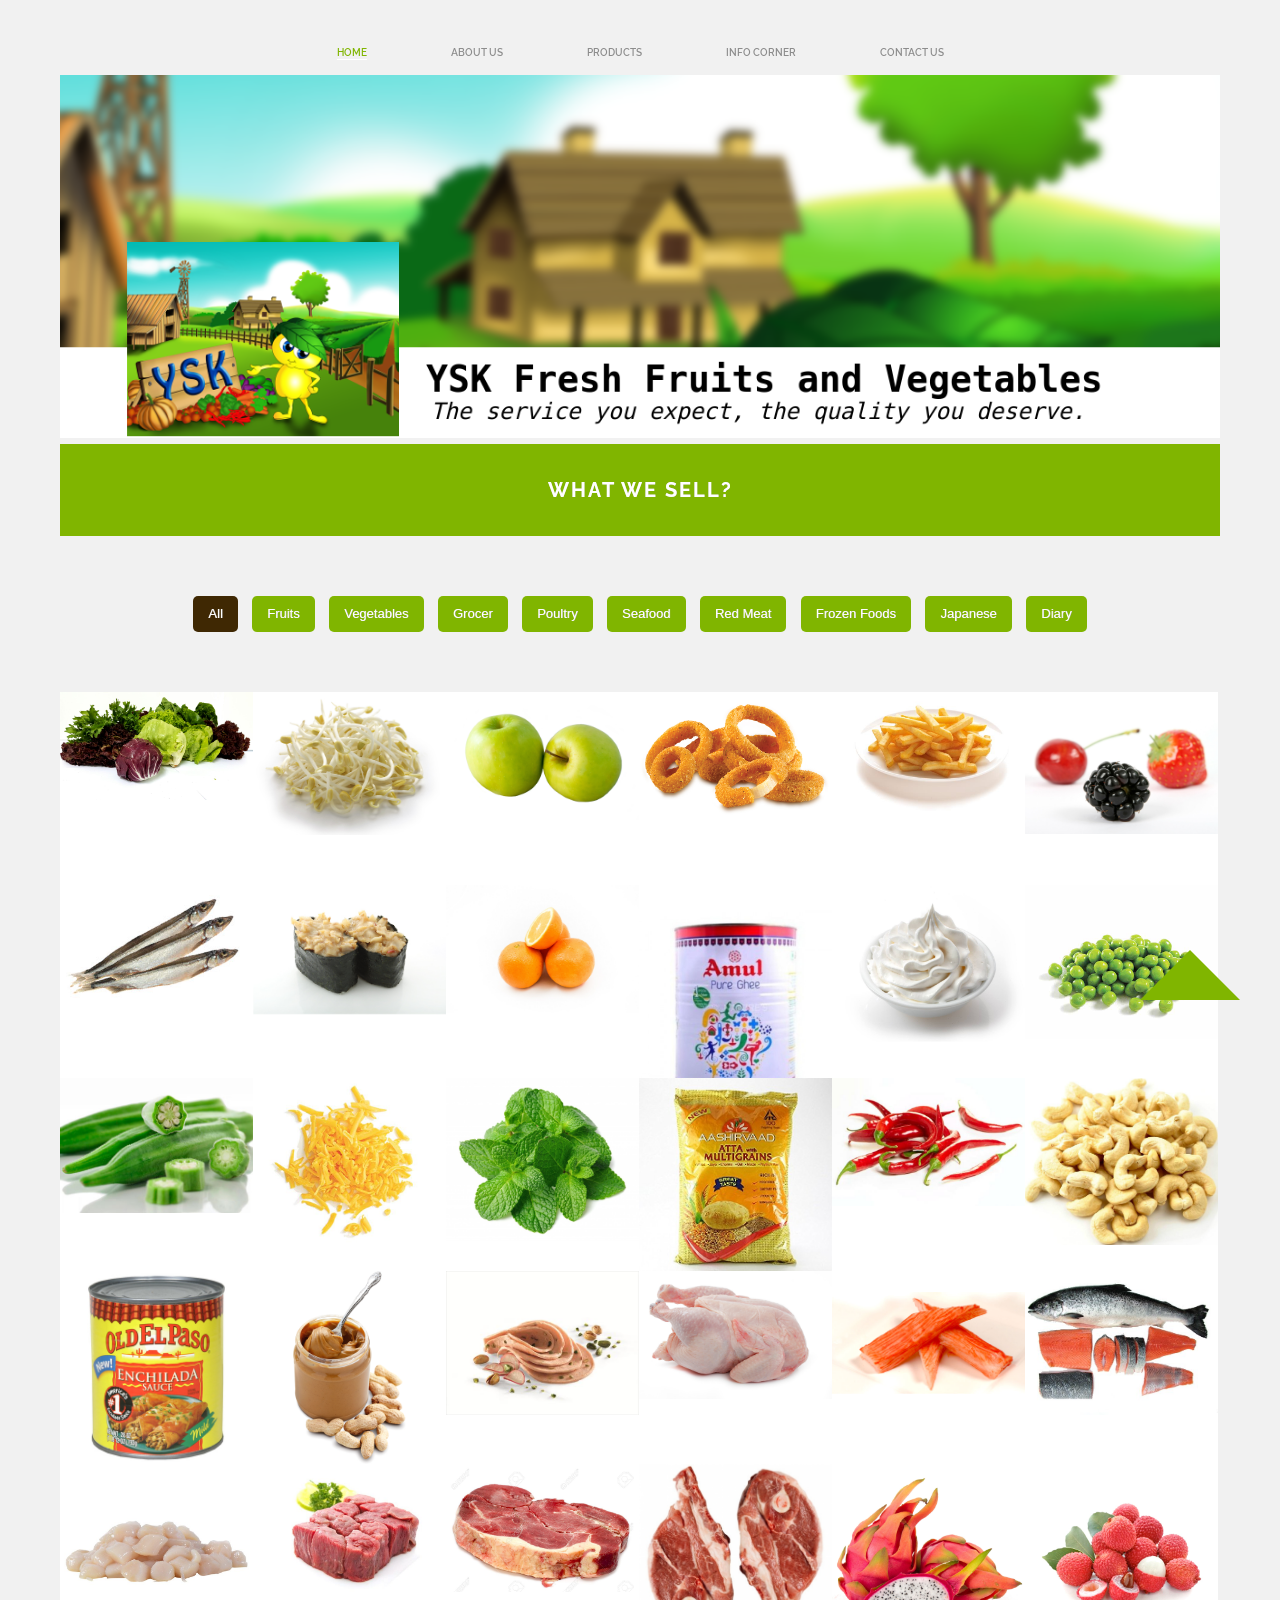
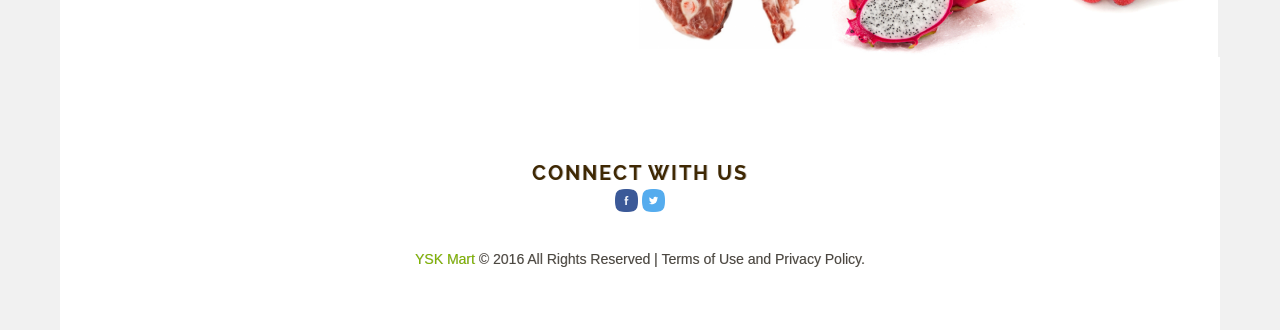
<file: products.html>
<!DOCTYPE html>
<html lang="en-US">
<head>
	<meta charset="UTF-8" >
	<meta name="viewport" content="width=device-width, initial-scale=1, maximum-scale=1" />
	<meta name="format-detection" content="telephone=no">
	<title>YSK | We serve best vegitables and fruits in the world</title>
	<link rel="icon" type="image/x-icon" href="images/favicon.ico" />
	<link rel='stylesheet' href='js/vendor/swiper/idangerous.swiper.css' type='text/css' media='all' />
	<link rel='stylesheet' href='js/vendor/swiper/idangerous.swiper.scrollbar.css' type='text/css' media='all' />
	<link rel='stylesheet' href='js/vendor/magnific-popup/magnific-popup.css' type='text/css' media='all' />
	<link rel='stylesheet' href='css/fontello/css/fontello.css' type='text/css' media='all' />
	<link rel='stylesheet' href='css/fontello/css/animation.css' type='text/css' media='all' />
	<link rel='stylesheet' href='css/style.css' type='text/css' media='all' />
	<link rel='stylesheet' href='css/shortcodes.css' type='text/css' media='all' />
	<link rel='stylesheet' href='css/responsive.css' type='text/css' media='all' />
    <link rel="stylesheet" href="font-awesome/css/font-awesome.min.css"/>
</head>

<body class="home page">

	<div id="wrap" class="wrap fullWidth menuStyle1 menuSmartScrollShow bodyStyleFullWide menuStyleFixed visibleMenuDisplay logoImageStyle logoStyleBG" >
		<div id="wrapBox" class="wrapBox">

			<header id="header">
				<div class="menuFixedWrapBlock"></div>
				<div class="menuFixedWrap">
					<a href="#" class="openMobileMenu"></a>
					<a href="#" class="openTopMenu"></a>
					<div class="usermenuArea">
						<ul class="usermenuList">
							<li class="usermenuCurrency">
								<a href="#">$</a>
								<ul>
									<li>
										<a href="#">
											<b>$</b> Dollar
										</a>
									</li>
									<li>
										<a href="#">
											<b>€</b> Euro
										</a>
									</li>
									<li>
										<a href="#">
											<b>£</b> Pounds
										</a>
									</li>
								</ul>
							</li>
						</ul>
					</div>
					<div class="wrapTopMenu">
						<div class="topMenu main">
							<ul id="mainmenu" class="">
								<li class="current-menu-ancestor menu-item-has-children">
									<a href="index.html">Home</a>
								</li>
								<li class="">
									<a href="about-us.html">About us</a>
								</li>
								<li class="menu-item-has-children">
									<a href="products.html">Products</a>
								</li>
								<li class="menu-item-has-children">
									<a href="info_corner.html">Info Corner</a>
								</li>
								<li class="">
									<a href="contact-us.html">Contact Us</a>
								</li>
							</ul>
						</div>
					</div>
				</div>
                <a href="index.html">
            <img src="images/ysk/partner/banner.png" alt="">
          </a>
			</header>

			<div class="topTitle subCategoryStyle2">
				<div class="subCategory">
					<h4 class="categoryTitle main">What we sell?</h4>
				</div>
			</div>

			<div class="wrapContent">
				<div id="wrapWide" class="wrapWide">
					<div class="content">

						<section class="">
							<div class="container-fluid">
								<div class="masonryWrap">
									<div class="isotopeFiltr">
										<ul>
											<li class="active">
												<a href="#" data-filter="*">All</a>
											</li>
											<li>
												<a href="#" data-filter=".flt_141">Fruits</a>
											</li>
											<li>
												<a href="#" data-filter=".flt_142">Vegetables</a>
											</li>
											<li>
												<a href="#" data-filter=".flt_143">Grocer</a>
											</li>
											<li>
												<a href="#" data-filter=".flt_144">Poultry</a>
											</li>
											<li>
												<a href="#" data-filter=".flt_145">Seafood</a>
											</li>
											<li>
												<a href="#" data-filter=".flt_146">Red Meat</a>
											</li>
											<li>
												<a href="#" data-filter=".flt_147">Frozen Foods</a>
											</li>
											<li>
												<a href="#" data-filter=".flt_148">Japanese</a>
											</li>
											<li>
												<a href="#" data-filter=".flt_149">Diary</a>
											</li>
										</ul>
									</div>
									<section class="masonryStyle isotopeWrap portfolio_mini ajaxContainer" data-foliosize="300">
										<article class="isotopeItem post_format_standard isw_1 odd flt_142" data-postid="3164" data-wdh="620" data-hgt="620" data-incw="1" data-inch="1"
											>
											<div data-url="ajax/block8.html" class="isotopeItemWrap">
												<div class="thumb">
													<img src="images/ysk/img1.jpg" alt="Healthy Living Recipes">
												</div>
												<div class="isotopeMore"><i class="fa fa-angle-double-down fa-5x" aria-hidden="true"></i>

												</div>
												<div class="isotopeContentWrap">
													<div class="isotopeContent">
														<h4 class="isotopeTitle">
														ICEBERG LETTUCE</h4>
														
													</div>
												</div>
											</div>
										</article>
										<article class="isotopeItem post_format_standard isw_1 even  flt_142" data-postid="2103" data-wdh="620" data-hgt="620" data-incw="1" data-inch="1"
											>
											<div data-url="ajax/block28.html" class="isotopeItemWrap">
												<div class="thumb">
													<img src="images/ysk/beansprouts.jpg" alt="10 Reasons to Avoid GMOs">
												</div>
												<div class="isotopeMore "><i class="fa fa-angle-double-down fa-5x" aria-hidden="true"></i>
												</div>
												<div class="isotopeContentWrap">
													<div class="isotopeContent">
														<h4 class="isotopeTitle">
														Bean sprouts</h4>
														
													</div>
												</div>
											</div>
										</article>
										<article class="isotopeItem post_format_standard isw_1 odd flt_141" data-postid="3111" data-wdh="620" data-hgt="620" data-incw="1" data-inch="1"
											>
											<div data-url="ajax/block19.html" class="isotopeItemWrap">
												<div class="thumb">
													<img src="images/ysk/img3.jpg" alt="Our Cereal Production">
												</div>
												<div class="isotopeMore "><i class="fa fa-angle-double-down fa-5x" aria-hidden="true"></i>
												</div>
												<div class="isotopeContentWrap">
													<div class="isotopeContent">
														<h4 class="isotopeTitle">
														Green Apple</h4>
													</div>
												</div>
											</div>
										</article>
										<article class="isotopeItem post_format_standard isw_1 odd flt_147" data-postid="3111" data-wdh="620" data-hgt="620" data-incw="1" data-inch="1"
											>
											<div data-url="ajax/block19.html" class="isotopeItemWrap">
												<div class="thumb">
													<img src="images/ysk/breadedonionring.jpg" alt="Our Cereal Production">
												</div>
												<div class="isotopeMore "><i class="fa fa-angle-double-down fa-5x" aria-hidden="true"></i>
												</div>
												<div class="isotopeContentWrap">
													<div class="isotopeContent">
														<h4 class="isotopeTitle">
														BREADED ONION RING</h4>
													</div>
												</div>
											</div>
										</article>
										<article class="isotopeItem post_format_standard isw_1 odd flt_147" data-postid="3111" data-wdh="620" data-hgt="620" data-incw="1" data-inch="1"
											>
											<div data-url="ajax/block19.html" class="isotopeItemWrap">
												<div class="thumb">
													<img src="images/ysk/frenchfries.jpg" alt="Our Cereal Production">
												</div>
												<div class="isotopeMore "><i class="fa fa-angle-double-down fa-5x" aria-hidden="true"></i>
												</div>
												<div class="isotopeContentWrap">
													<div class="isotopeContent">
														<h4 class="isotopeTitle">
														French Fries</h4>
													</div>
												</div>
											</div>
										</article>
										<article class="isotopeItem post_format_standard isw_1 even flt_141" data-postid="3627" data-wdh="620" data-hgt="620" data-incw="1" data-inch="1"
											>
											<div data-url="ajax/block2.html" class="isotopeItemWrap">
												<div class="thumb">
													<img src="images/ysk/img4.jpg" alt="Healthy Food Guide">
												</div>
												
												<div class="isotopeMore "><i class="fa fa-angle-double-down fa-5x" aria-hidden="true"></i>
												</div>
												<div class="isotopeContentWrap">
													<div class="isotopeContent">
														<h4 class="isotopeTitle">
														Straw Berry & Grapes</h4>
														
													</div>
												</div>
											</div>
										</article>
										<article class="isotopeItem post_format_standard isw_1 even flt_148" data-postid="3627" data-wdh="620" data-hgt="620" data-incw="1" data-inch="1"
											>
											<div data-url="ajax/block2.html" class="isotopeItemWrap">
												<div class="thumb">
													<img src="images/ysk/capelinfish.jpg" alt="Healthy Food Guide">
												</div>
												
												<div class="isotopeMore "><i class="fa fa-angle-double-down fa-5x" aria-hidden="true"></i>
												</div>
												<div class="isotopeContentWrap">
													<div class="isotopeContent">
														<h4 class="isotopeTitle">
														Capelin Fish</h4>
														
													</div>
												</div>
											</div>
										</article>
										<article class="isotopeItem post_format_standard isw_1 even flt_148" data-postid="3627" data-wdh="620" data-hgt="620" data-incw="1" data-inch="1"
											>
											<div data-url="ajax/block2.html" class="isotopeItemWrap">
												<div class="thumb">
													<img src="images/ysk/chukahotate.jpg" alt="Healthy Food Guide">
												</div>
												
												<div class="isotopeMore "><i class="fa fa-angle-double-down fa-5x" aria-hidden="true"></i>
												</div>
												<div class="isotopeContentWrap">
													<div class="isotopeContent">
														<h4 class="isotopeTitle">
														Chuka Hotate</h4>
														
													</div>
												</div>
											</div>
										</article>
										<article class="isotopeItem post_format_standard isw_1 odd flt_141" data-postid="3625" data-wdh="620" data-hgt="620" data-incw="1" data-inch="1"
											>
											<div data-url="ajax/block3.html" class="isotopeItemWrap">
												<div class="thumb">
													<img src="images/ysk/img5.jpg" alt="Organic &#038; Natural">
												</div>
												<div class="isotopeMore "><i class="fa fa-angle-double-down fa-5x" aria-hidden="true"></i>
												</div>
												<div class="isotopeContentWrap">
													<div class="isotopeContent">
														<h4 class="isotopeTitle">
														Orange</h4>
														
													</div>
												</div>
											</div>
										</article>
										<article class="isotopeItem post_format_standard isw_1 even flt_149" data-postid="3627" data-wdh="620" data-hgt="620" data-incw="1" data-inch="1"
											>
											<div data-url="ajax/block2.html" class="isotopeItemWrap">
												<div class="thumb">
													<img src="images/ysk/amulpureghee.jpg" alt="Healthy Food Guide">
												</div>
												
												<div class="isotopeMore "><i class="fa fa-angle-double-down fa-5x" aria-hidden="true"></i>
												</div>
												<div class="isotopeContentWrap">
													<div class="isotopeContent">
														<h4 class="isotopeTitle">
														AMUL PURE GHEE</h4>
														
													</div>
												</div>
											</div>
										</article>

										<article class="isotopeItem post_format_standard isw_1 even flt_149" data-postid="3627" data-wdh="620" data-hgt="620" data-incw="1" data-inch="1"
											>
											<div data-url="ajax/block2.html" class="isotopeItemWrap">
												<div class="thumb">
													<img src="images/ysk/creamcheese.jpg" alt="Healthy Food Guide">
												</div>
												
												<div class="isotopeMore "><i class="fa fa-angle-double-down fa-5x" aria-hidden="true"></i>
												</div>
												<div class="isotopeContentWrap">
													<div class="isotopeContent">
														<h4 class="isotopeTitle">
														CREAM CHEESE</h4>
														
													</div>
												</div>
											</div>
										</article>
										<article class="isotopeItem post_format_standard isw_1 odd flt_147" data-postid="3625" data-wdh="620" data-hgt="620" data-incw="1" data-inch="1"
											>
											<div data-url="ajax/block3.html" class="isotopeItemWrap">
												<div class="thumb">
													<img src="images/ysk/greenpeas.jpg" alt="Organic &#038; Natural">
												</div>
												
												<div class="isotopeMore "><i class="fa fa-angle-double-down fa-5x" aria-hidden="true"></i>
												</div>
												<div class="isotopeContentWrap">
													<div class="isotopeContent">
														<h4 class="isotopeTitle">
														Greenpeas</h4>
														
													</div>
												</div>
											</div>
										</article>
										<article class="isotopeItem post_format_standard isw_1 odd flt_142" data-postid="3149" data-wdh="620" data-hgt="620" data-incw="1" data-inch="1"
											>
											<div data-url="ajax/block13.html" class="isotopeItemWrap">
												<div class="thumb">
													<img src="images/ysk/ladiesfinger.jpg" alt="Healthy &#038; Happy">
												</div>
												<div class="isotopeMore "><i class="fa fa-angle-double-down fa-5x" aria-hidden="true"></i>
												</div>
												<div class="isotopeContentWrap">
													<div class="isotopeContent">
														<h4 class="isotopeTitle">
														Ladies Finger</h4>
														
													</div>
												</div>
											</div>
										</article>
										<article class="isotopeItem post_format_standard isw_1 odd flt_149" data-postid="3149" data-wdh="620" data-hgt="620" data-incw="1" data-inch="1"
											>
											<div data-url="ajax/block13.html" class="isotopeItemWrap">
												<div class="thumb">
													<img src="images/ysk/shreddedcheddar.jpg" alt="Healthy &#038; Happy">
												</div>
												<div class="isotopeMore "><i class="fa fa-angle-double-down fa-5x" aria-hidden="true"></i>
												</div>
												<div class="isotopeContentWrap">
													<div class="isotopeContent">
														<h4 class="isotopeTitle">
														SHREDDED CHEDDAR</h4>
														
													</div>
												</div>
											</div>
										</article>
										<article class="isotopeItem post_format_standard isw_1 even flt_142" data-postid="3161" data-wdh="620" data-hgt="620" data-incw="1" data-inch="1"
											>
											<div data-url="ajax/block9.html" class="isotopeItemWrap">
												<div class="thumb">
													<img src="images/ysk/mintleaf.jpg" alt="Eat Clean">
												</div>
												<div class="isotopeMore "><i class="fa fa-angle-double-down fa-5x" aria-hidden="true"></i>
												</div>
												<div class="isotopeContentWrap">
													<div class="isotopeContent">
														<h4 class="isotopeTitle">
														Mint Leaf</h4>
														
													</div>
												</div>
											</div>
										</article>
										<article class="isotopeItem post_format_standard isw_1 even flt_143" data-postid="3161" data-wdh="620" data-hgt="620" data-incw="1" data-inch="1"
											>
											<div data-url="ajax/block9.html" class="isotopeItemWrap">
												<div class="thumb">
													<img src="images/ysk/ashirvadatta.jpg" alt="Eat Clean">
												</div>
												<div class="isotopeMore "><i class="fa fa-angle-double-down fa-5x" aria-hidden="true"></i>
												</div>
												<div class="isotopeContentWrap">
													<div class="isotopeContent">
														<h4 class="isotopeTitle">
														Ashirvad Atta</h4>
														
													</div>
												</div>
											</div>
										</article>
										<article class="isotopeItem post_format_standard isw_1 even flt_142" data-postid="3629" data-wdh="620" data-hgt="620" data-incw="1" data-inch="1"
											>
											<div data-url="ajax/block1.html" class="isotopeItemWrap">
												<div class="thumb">
													<img src="images/ysk/redchilli.jpg" alt="Gluten-Free Baked Goods">
												</div>
												
												<div class="isotopeMore "><i class="fa fa-angle-double-down fa-5x" aria-hidden="true"></i>
												</div>
												<div class="isotopeContentWrap">
													<div class="isotopeContent">
														<h4 class="isotopeTitle">
														Red Chilli</h4>
														
													</div>
												</div>
											</div>
										</article>
										<article class="isotopeItem post_format_standard isw_1 even flt_143" data-postid="3629" data-wdh="620" data-hgt="620" data-incw="1" data-inch="1"
											>
											<div data-url="ajax/block1.html" class="isotopeItemWrap">
												<div class="thumb">
													<img src="images/ysk/cashewnut.jpg" alt="Gluten-Free Baked Goods">
												</div>
												
												<div class="isotopeMore "><i class="fa fa-angle-double-down fa-5x" aria-hidden="true"></i>
												</div>
												<div class="isotopeContentWrap">
													<div class="isotopeContent">
														<h4 class="isotopeTitle">
														Cashew Nut</h4>
														
													</div>
												</div>
											</div>
										</article>
										<article class="isotopeItem post_format_standard isw_1 even flt_143" data-postid="3629" data-wdh="620" data-hgt="620" data-incw="1" data-inch="1"
											>
											<div data-url="ajax/block1.html" class="isotopeItemWrap">
												<div class="thumb">
													<img src="images/ysk/enchiladasauce.jpg" alt="Gluten-Free Baked Goods">
												</div>
												
												<div class="isotopeMore "><i class="fa fa-angle-double-down fa-5x" aria-hidden="true"></i>
												</div>
												<div class="isotopeContentWrap">
													<div class="isotopeContent">
														<h4 class="isotopeTitle">
														ENCHILADAS SAUCE</h4>
														
													</div>
												</div>
											</div>
										</article>
										<article class="isotopeItem post_format_standard isw_1 even flt_143" data-postid="3629" data-wdh="620" data-hgt="620" data-incw="1" data-inch="1"
											>
											<div data-url="ajax/block1.html" class="isotopeItemWrap">
												<div class="thumb">
													<img src="images/ysk/peanutbutter.png" alt="Gluten-Free Baked Goods">
												</div>
												
												<div class="isotopeMore "><i class="fa fa-angle-double-down fa-5x" aria-hidden="true"></i>
												</div>
												<div class="isotopeContentWrap">
													<div class="isotopeContent">
														<h4 class="isotopeTitle">
														Peanut Butter</h4>
														
													</div>
												</div>
											</div>
										</article>
										<article class="isotopeItem post_format_standard isw_1 even flt_144" data-postid="3629" data-wdh="620" data-hgt="620" data-incw="1" data-inch="1"
											>
											<div data-url="ajax/block1.html" class="isotopeItemWrap">
												<div class="thumb">
													<img src="images/ysk/chickensalami.jpg" alt="Gluten-Free Baked Goods">
												</div>
												
												<div class="isotopeMore "><i class="fa fa-angle-double-down fa-5x" aria-hidden="true"></i>
												</div>
												<div class="isotopeContentWrap">
													<div class="isotopeContent">
														<h4 class="isotopeTitle">
														Chicken Salami</h4>
														
													</div>
												</div>
											</div>
										</article>
										<article class="isotopeItem post_format_standard isw_1 even flt_144" data-postid="3629" data-wdh="620" data-hgt="620" data-incw="1" data-inch="1"
											>
											<div data-url="ajax/block1.html" class="isotopeItemWrap">
												<div class="thumb">
													<img src="images/ysk/wholechicken.jpg" alt="Gluten-Free Baked Goods">
												</div>
												
												<div class="isotopeMore "><i class="fa fa-angle-double-down fa-5x" aria-hidden="true"></i>
												</div>
												<div class="isotopeContentWrap">
													<div class="isotopeContent">
														<h4 class="isotopeTitle">
														Whole Chicken</h4>
														
													</div>
												</div>
											</div>
										</article>
										<article class="isotopeItem post_format_standard isw_1 even flt_145" data-postid="895" data-wdh="620" data-hgt="620" data-incw="1" data-inch="1"
											>
											<div data-url="ajax/block30.html" class="isotopeItemWrap">
												<div class="thumb">
													<img src="images/ysk/crabstick.jpg" alt="Harvest of the Month">
												</div>
												<div class="isotopeMore "><i class="fa fa-angle-double-down fa-5x" aria-hidden="true"></i>
												</div>
												<div class="isotopeContentWrap">
													<div class="isotopeContent">
														<h4 class="isotopeTitle">
														Crab Stick</h4>
														
													</div>
												</div>
											</div>
										</article>
										<article class="isotopeItem post_format_standard isw_1 even flt_145" data-postid="895" data-wdh="620" data-hgt="620" data-incw="1" data-inch="1"
											>
											<div data-url="ajax/block30.html" class="isotopeItemWrap">
												<div class="thumb">
													<img src="images/ysk/frozensalmon.jpg" alt="Harvest of the Month">
												</div>
												<div class="isotopeMore "><i class="fa fa-angle-double-down fa-5x" aria-hidden="true"></i>
												</div>
												<div class="isotopeContentWrap">
													<div class="isotopeContent">
														<h4 class="isotopeTitle">
														Frozen Salamon</h4>
														
													</div>
												</div>
											</div>
										</article>

										<article class="isotopeItem post_format_standard isw_1 even flt_145" data-postid="895" data-wdh="620" data-hgt="620" data-incw="1" data-inch="1"
											>
											<div data-url="ajax/block30.html" class="isotopeItemWrap">
												<div class="thumb">
													<img src="images/ysk/japanesescallops.jpg" alt="Harvest of the Month">
												</div>
												<div class="isotopeMore "><i class="fa fa-angle-double-down fa-5x" aria-hidden="true"></i>
												</div>
												<div class="isotopeContentWrap">
													<div class="isotopeContent">
														<h4 class="isotopeTitle">
														JAPANESE SCALLOPS</h4>
														
													</div>
												</div>
											</div>
										</article>

										<article class="isotopeItem post_format_standard isw_1 even flt_146" data-postid="895" data-wdh="620" data-hgt="620" data-incw="1" data-inch="1"
											>
											<div data-url="ajax/block30.html" class="isotopeItemWrap">
												<div class="thumb">
													<img src="images/ysk/beaftenderloin.jpg" alt="Harvest of the Month">
												</div>
												<div class="isotopeMore "><i class="fa fa-angle-double-down fa-5x" aria-hidden="true"></i>
												</div>
												<div class="isotopeContentWrap">
													<div class="isotopeContent">
														<h4 class="isotopeTitle">
														BEEF TENDERLOIN</h4>
														
													</div>
												</div>
											</div>
										</article>

										<article class="isotopeItem post_format_standard isw_1 even flt_146" data-postid="895" data-wdh="620" data-hgt="620" data-incw="1" data-inch="1"
											>
											<div data-url="ajax/block30.html" class="isotopeItemWrap">
												<div class="thumb">
													<img src="images/ysk/frozenbuffallo.jpg" alt="Harvest of the Month">
												</div>
												<div class="isotopeMore "><i class="fa fa-angle-double-down fa-5x" aria-hidden="true"></i>
												</div>
												<div class="isotopeContentWrap">
													<div class="isotopeContent">
														<h4 class="isotopeTitle">
														INDIAN FROZEN BUFFALO MEAT</h4>
														
													</div>
												</div>
											</div>
										</article>

										<article class="isotopeItem post_format_standard isw_1 even flt_146" data-postid="895" data-wdh="620" data-hgt="620" data-incw="1" data-inch="1"
											>
											<div data-url="ajax/block30.html" class="isotopeItemWrap">
												<div class="thumb">
													<img src="images/ysk/lambshoulder.jpg" alt="Harvest of the Month">
												</div>
												<div class="isotopeMore "><i class="fa fa-angle-double-down fa-5x" aria-hidden="true"></i>
												</div>
												<div class="isotopeContentWrap">
													<div class="isotopeContent">
														<h4 class="isotopeTitle">
														LAMB SHOULDER</h4>
														
													</div>
												</div>
											</div>
										</article>


										<article class="isotopeItem post_format_standard isw_1 odd flt_141" data-postid="3156" data-wdh="620" data-hgt="620" data-incw="1" data-inch="1"
											>
											<div data-url="ajax/block31.html" class="isotopeItemWrap">
												<div class="thumb">
													<img src="images/ysk/dragonfruit.jpg" alt="Healthy And Portable High-protein Snacks">
												</div>
												<div class="isotopeMore "><i class="fa fa-angle-double-down fa-5x" aria-hidden="true"></i>
												</div>
												<div class="isotopeContentWrap">
													<div class="isotopeContent">
														<h4 class="isotopeTitle">
														DragonFruit</h4>
														
													</div>
												</div>
											</div>
										</article>

										<article class="isotopeItem post_format_standard isw_1 odd flt_141" data-postid="3179" data-wdh="620" data-hgt="620" data-incw="1" data-inch="1"
											>
											<div data-url="ajax/block25.html" class="isotopeItemWrap">
												<div class="thumb">
													<img src="images/ysk/lychee.jpg" alt="Why Buy Organic?">
												</div>
												<div class="isotopeMore "><i class="fa fa-angle-double-down fa-5x" aria-hidden="true"></i>
												</div>
												<div class="isotopeContentWrap">
													<div class="isotopeContent">
														<h4 class="isotopeTitle">
														Lychee</h4>
														
													</div>
												</div>
											</div>
										</article>
										
									</section>
								</div>
							</div>
						</section>

					</div>
				</div>
			</div>
	
			<footer class="footerWidget">
        <div class="copyright">
        <div>
          <h4 class="title">Connect with us</h4>
              <div class="widget_inner">
                    <a class="social_icons" href="https://www.facebook.com/yskmart" target="_blank">
                      <img src="images/facebook.png" alt="" class= "img-width" />      
                    </a>
                    <a class="social_icons img-width" href="https://twitter.com/YSKMart" target="_blank">
                      <img src="images/twitter.png" alt=""  class= "img-width"/>
                    </a>
        </div>
				<div class="copyright">

					<a href="#">YSK Mart</a>
					&copy; 2016 All Rights Reserved | Terms of Use and Privacy Policy.
				</div>
			</footer>
		</div>

	</div>

	<div class="buttonScrollUp upToScroll "></div>


	<script type='text/javascript' src='js/vendor/jquery-1.11.3.min.js'></script>
	<script type='text/javascript' src='js/vendor/jquery-migrate.min.js'></script>
	<script type='text/javascript' src='js/vendor/__packed.js'></script>

	<script type='text/javascript' src='js/custom/_utils.js'></script>
	<script type='text/javascript' src='js/custom/_front.min.js'></script>
	<script type='text/javascript' src='js/custom/shortcodes_init.min.js'></script>
	<script type='text/javascript' src='js/custom/__main.js'></script>

</body>
</html>
</file>
<file: css/fontello/css/fontello.css>
@font-face {
  font-family: 'fontello';
  src: url('../font/fontello.eot?75829402');
  src: url('../font/fontello.eot?75829402#iefix') format('embedded-opentype'),
       url('../font/fontello.woff?75829402') format('woff'),
       url('../font/fontello.ttf?75829402') format('truetype'),
       url('../font/fontello.svg?75829402#fontello') format('svg');
  font-weight: normal;
  font-style: normal;
}
/* Chrome hack: SVG is rendered more smooth in Windozze. 100% magic, uncomment if you need it. */
/* Note, that will break hinting! In other OS-es font will be not as sharp as it could be */
/*
@media screen and (-webkit-min-device-pixel-ratio:0) {
  @font-face {
    font-family: 'fontello';
    src: url('../font/fontello.svg?75829402#fontello') format('svg');
  }
}
*/
 
 [class^="icon-"]:before, [class*=" icon-"]:before {
  font-family: "fontello";
  font-style: normal;
  font-weight: normal;
  speak: none;
 
  display: inline-block;
  text-decoration: inherit;
  width: 1em;
  margin-right: .2em;
  text-align: center;
  /* opacity: .8; */
 
  /* For safety - reset parent styles, that can break glyph codes*/
  font-variant: normal;
  text-transform: none;
     
  /* fix buttons height, for twitter bootstrap */
  line-height: 1em;
 
  /* Animation center compensation - margins should be symmetric */
  /* remove if not needed */
  margin-left: .2em;
 
  /* you can be more comfortable with increased icons size */
  /* font-size: 120%; */
 
  /* Uncomment for 3D effect */
  /* text-shadow: 1px 1px 1px rgba(127, 127, 127, 0.3); */
}
 
.icon-cancel-bold:before { content: '\e800'; } /* '' */
.icon-circle:before { content: '\e801'; } /* '' */
.icon-cancel-line:before { content: '\e802'; } /* '' */
.icon-ok:before { content: '\e803'; } /* '' */
.icon-attention:before { content: '\e804'; } /* '' */
.icon-user:before { content: '\e805'; } /* '' */
.icon-volume-off:before { content: '\e806'; } /* '' */
.icon-star:before { content: '\e807'; } /* '' */
.icon-pause:before { content: '\e808'; } /* '' */
.icon-lifebuoy:before { content: '\e809'; } /* '' */
.icon-technical:before { content: '\e80a'; } /* '' */
.icon-tablet:before { content: '\e80b'; } /* '' */
.icon-search:before { content: '\e80c'; } /* '' */
.icon-post:before { content: '\e80d'; } /* '' */
.icon-fast-fw:before { content: '\e80e'; } /* '' */
.icon-rewind:before { content: '\e80f'; } /* '' */
.icon-play-mini:before { content: '\e810'; } /* '' */
.icon-play-rad:before { content: '\e811'; } /* '' */
.icon-minus-line:before { content: '\e812'; } /* '' */
.icon-videocam:before { content: '\e813'; } /* '' */
.icon-ok-circled:before { content: '\e814'; } /* '' */
.icon-bag:before { content: '\e815'; } /* '' */
.icon-right-open-mini:before { content: '\e816'; } /* '' */
.icon-left-open-mini:before { content: '\e817'; } /* '' */
.icon-down-open-mini:before { content: '\e818'; } /* '' */
.icon-pencil:before { content: '\e819'; } /* '' */
.icon-up-open-mini:before { content: '\e81a'; } /* '' */
.icon-dot:before { content: '\e81b'; } /* '' */
.icon-lightbulb:before { content: '\e81c'; } /* '' */
.icon-star-empty:before { content: '\e81d'; } /* '' */
.icon-gallery:before { content: '\e81e'; } /* '' */
.icon-play-outline:before { content: '\e81f'; } /* '' */
.icon-twitter:before { content: '\e820'; } /* '' */
.icon-plus:before { content: '\e821'; } /* '' */
.icon-quote:before { content: '\e822'; } /* '' */
.icon-note-beamed:before { content: '\e823'; } /* '' */
.icon-minus:before { content: '\e824'; } /* '' */
.icon-eye:before { content: '\e825'; } /* '' */
.icon-volume:before { content: '\e826'; } /* '' */
.icon-heart:before { content: '\e827'; } /* '' */
.icon-heart-empty:before { content: '\e828'; } /* '' */
.icon-mail:before { content: '\e829'; } /* '' */
.icon-mail-alt:before { content: '\e82a'; } /* '' */
.icon-plus-1:before { content: '\e82b'; } /* '' */
.icon-thumbs-up:before { content: '\e82c'; } /* '' */
.icon-thumbs-down:before { content: '\e82d'; } /* '' */
.icon-thumbs-up-alt:before { content: '\e82e'; } /* '' */
.icon-thumbs-down-alt:before { content: '\e82f'; } /* '' */
.icon-minus-1:before { content: '\e830'; } /* '' */
.icon-plus-circled:before { content: '\e831'; } /* '' */
.icon-minus-circled:before { content: '\e832'; } /* '' */
.icon-link:before { content: '\e833'; } /* '' */
.icon-cog:before { content: '\e834'; } /* '' */
.icon-cog-alt:before { content: '\e835'; } /* '' */
.icon-droplet:before { content: '\e836'; } /* '' */
.icon-leaf:before { content: '\e837'; } /* '' */
.icon-paper-plane:before { content: '\e838'; } /* '' */
.icon-flag-empty:before { content: '\e839'; } /* '' */
.icon-flag:before { content: '\e83a'; } /* '' */
.icon-cog-1:before { content: '\e83b'; } /* '' */
.icon-beaker:before { content: '\e83c'; } /* '' */
.icon-megaphone:before { content: '\e83d'; } /* '' */
.icon-diamond:before { content: '\e83e'; } /* '' */
.icon-rocket:before { content: '\e83f'; } /* '' */
.icon-record-outline:before { content: '\e840'; } /* '' */
.icon-record:before { content: '\e841'; } /* '' */
.icon-firefox:before { content: '\e842'; } /* '' */
.icon-right-open-big:before { content: '\e843'; } /* '' */
.icon-left-open-big:before { content: '\e844'; } /* '' */
.icon-down-open-big:before { content: '\e845'; } /* '' */
.icon-dot-1:before { content: '\e846'; } /* '' */
.icon-check:before { content: '\e847'; } /* '' */
.icon-off:before { content: '\e848'; } /* '' */
.icon-up-open-micro:before { content: '\e849'; } /* '' */
.icon-briefcase:before { content: '\e84a'; } /* '' */
.icon-ok-1:before { content: '\e84b'; } /* '' */
.icon-gauge:before { content: '\e84c'; } /* '' */
.icon-down-open-micro:before { content: '\e84d'; } /* '' */
.icon-left-open-micro:before { content: '\e84e'; } /* '' */
.icon-right-open-micro:before { content: '\e84f'; } /* '' */
.icon-chrome:before { content: '\e850'; } /* '' */
.icon-ie:before { content: '\e851'; } /* '' */
.icon-safari:before { content: '\e852'; } /* '' */
.icon-gplus:before { content: '\e853'; } /* '' */
.icon-linkedin:before { content: '\e854'; } /* '' */
.icon-youtube:before { content: '\e855'; } /* '' */
.icon-dribbble:before { content: '\e856'; } /* '' */
.icon-pinterest:before { content: '\e857'; } /* '' */
.icon-vimeo:before { content: '\e858'; } /* '' */
.icon-tumblr:before { content: '\e859'; } /* '' */
.icon-linkedin-1:before { content: '\e85a'; } /* '' */
.icon-rss:before { content: '\e85b'; } /* '' */
.icon-behance:before { content: '\e85c'; } /* '' */
.icon-facebook:before { content: '\e85d'; } /* '' */
.icon-play-line:before { content: '\e85e'; } /* '' */
.icon-plus-line:before { content: '\e85f'; } /* '' */
.icon-videocam-bg:before { content: '\e860'; } /* '' */
.icon-retweet:before { content: '\e861'; } /* '' */
.icon-control:before { content: '\e862'; } /* '' */
.icon-lock-open-alt:before { content: '\e863'; } /* '' */
.icon-lock-1:before { content: '\e864'; } /* '' */
.icon-menu:before { content: '\e865'; } /* '' */
.icon-movies:before { content: '\e866'; } /* '' */
.icon-games:before { content: '\e867'; } /* '' */
.icon-playmusic:before { content: '\e868'; } /* '' */
.icon-ibook:before { content: '\e869'; } /* '' */
.icon-arrow487:before { content: '\e86a'; } /* '' */
.icon-arrowhead7:before { content: '\e86b'; } /* '' */
.icon-mail8:before { content: '\e86c'; } /* '' */
.icon-magnifying7:before { content: '\e86d'; } /* '' */
.icon-back28:before { content: '\e86e'; } /* '' */
.icon-right127:before { content: '\e86f'; } /* '' */
.icon-previous11:before { content: '\e870'; } /* '' */
.icon-next15:before { content: '\e871'; } /* '' */
.icon-cancel:before { content: '\e878'; } /* '' */
.icon-play:before { content: '\e882'; } /* '' */
.icon-chat:before { content: '\e886'; } /* '' */
.icon-circle-empty:before { content: '\e88d'; } /* '' */
.icon-image:before { content: '\e897'; } /* '' */
.icon-comment:before { content: '\e89c'; } /* '' */
</file>
<file: css/fontello/css/animation.css>
/*
   Animation example, for spinners
*/
.animate-spin {
  -moz-animation: spin 2s infinite linear;
  -o-animation: spin 2s infinite linear;
  -webkit-animation: spin 2s infinite linear;
  animation: spin 2s infinite linear;
  display: inline-block;
}
@-moz-keyframes spin {
  0% {
    -moz-transform: rotate(0deg);
    -o-transform: rotate(0deg);
    -webkit-transform: rotate(0deg);
    transform: rotate(0deg);
  }

  100% {
    -moz-transform: rotate(359deg);
    -o-transform: rotate(359deg);
    -webkit-transform: rotate(359deg);
    transform: rotate(359deg);
  }
}
@-webkit-keyframes spin {
  0% {
    -moz-transform: rotate(0deg);
    -o-transform: rotate(0deg);
    -webkit-transform: rotate(0deg);
    transform: rotate(0deg);
  }

  100% {
    -moz-transform: rotate(359deg);
    -o-transform: rotate(359deg);
    -webkit-transform: rotate(359deg);
    transform: rotate(359deg);
  }
}
@-o-keyframes spin {
  0% {
    -moz-transform: rotate(0deg);
    -o-transform: rotate(0deg);
    -webkit-transform: rotate(0deg);
    transform: rotate(0deg);
  }

  100% {
    -moz-transform: rotate(359deg);
    -o-transform: rotate(359deg);
    -webkit-transform: rotate(359deg);
    transform: rotate(359deg);
  }
}
@-ms-keyframes spin {
  0% {
    -moz-transform: rotate(0deg);
    -o-transform: rotate(0deg);
    -webkit-transform: rotate(0deg);
    transform: rotate(0deg);
  }

  100% {
    -moz-transform: rotate(359deg);
    -o-transform: rotate(359deg);
    -webkit-transform: rotate(359deg);
    transform: rotate(359deg);
  }
}
@keyframes spin {
  0% {
    -moz-transform: rotate(0deg);
    -o-transform: rotate(0deg);
    -webkit-transform: rotate(0deg);
    transform: rotate(0deg);
  }

  100% {
    -moz-transform: rotate(359deg);
    -o-transform: rotate(359deg);
    -webkit-transform: rotate(359deg);
    transform: rotate(359deg);
  }
}
</file>
<file: css/style.css>
@charset 'utf-8';

@import url(//fonts.googleapis.com/css?family=Cantarell:100,100italic,300,300italic,400,400italic,500,500italic,700,700italic,900,900italic&subset=latin,cyrillic-ext,latin-ext,cyrillic);
@import url(//fonts.googleapis.com/css?family=Raleway:100,100italic,300,300italic,400,400italic,500,500italic,700,700italic,900,900italic&subset=latin,cyrillic-ext,latin-ext,cyrillic);
@import url(theme_dark.css);


/*
Theme Name: Healthy Farm HTML
Theme URI: http://healthyfarm-html.themerex.net/
Version: 1.0
Author: ThemeREX
Author URI: http://themerex.net/
License: GNU General Public License
License URI: license.txt
Description: Healthy Farm is an up-to-date flat HTML Template with modern metro layout for Blog, Magazine, Review site, Art Portfolio & so on. 
Healthy Farm has clean modern design, big functional options and it is very easy to modify & expand. 
We are confident that you will be more than pleased by your purchase!

------------------------------------------------------------------


[Table of contents]

1. Body
2. Grid
3. Sidebar
4. Header
5. Top menu
6. Widget
7. Post info
8. Review
9. Theme paginaton
10. Post
11. Page 404
12. NoPost
13. NoSearch
14. Footer
15. Category
17. Breadcrumbs
18. Comments
19. Isotope
20. Gallery
21. Custom_options

[Color codes]
# Theme Main Color: #80b500
# Theme Accent Color: #3f2803


/*=== reset =========================================================================================*/
html, body, div, span, applet, object, iframe,
h1, h2, h3, h4, h5, h6, p, blockquote, pre,
a, abbr, acronym, address, big, cite, code,
del, dfn, em, font, ins, kbd, q, s, samp,
small, strike, strong, sub, sup, tt, var,
dl, dt, dd, ol, ul, li,
fieldset, form, label, legend,
table, caption, tbody, tfoot, thead, tr, th, td,
article, aside, address, section, video, audio{ border: 0; font-family: inherit; font-size: 100%; font-style: inherit; font-weight: inherit; outline: 0; }
html,body { margin:0; padding:0; height:100%; font-weight:300; }
body { font-size: 14px; line-height: 22px; font-weight: 400; color: #4c4841; -webkit-font-smoothing: antialiased; /*letter-spacing: -0.5px;*/ text-shadow: 0.5px 0.1px #C0BEBE;}
body, button, input, select, textarea { font-family: 'Cantarell', sans-serif; } 
header, nav, section, article, aside, footer { display:block }
audio, video{ width: 100%; }

big{ font-size:120%; }
small{ font-size:80%; }

a img { border: none;}
a {color: #eb413e; text-decoration:none; }
a:hover { }

img { max-width: 100%; height: auto; }
figure{ border: 0; margin: 0; padding: 0;}

p { padding:0;}

b, strong { font-weight:400; }
em, i { font-style: italic; }

code { display: block; padding: 10px; font-family: 'Courier New', monospace;}

h1 a, h2 a, h3 a, h4 a, h5 a, h6 a, 
.h1 a,.h2 a,.h3 a,.h4 a,.h5 a,.h6 a { color: #4c4841;}

 h1, h2, h3, h4, h5, h6,
.h1,.h2,.h3,.h4,.h5,.h6,
.widget_calendar table caption { word-wrap: break-word; line-height: 120%; margin: 0; }
/*.h1, h1{  font-size:72px; font-weight:300; } 
.h2, h2{  font-size:55px; font-weight:300; } 
.h3, h3{  font-size:55px; font-weight:900; } 
.h4, h4{  font-size:38px; font-weight:300; } */
.widget_calendar table caption,
/*.h5, h5{  font-size:20px; font-weight:300; } 
.h6, h6{  font-size:14px; font-weight:300; } */

h1{ font-size:48px;   text-transform: capitalize; font-style:normal; font-weight:700; line-height:120%; } 
h2{ font-size:36px;   text-transform: uppercase; font-style:normal; font-weight:700; line-height:120%; } 
h3{ font-size:30px;   text-transform: capitalize; font-style:normal; font-weight:700; line-height:140%; } 
h4, .sc_video_frame .sc_video_frame_info_wrap .sc_video_frame_info .sc_video_frame_player_title{ font-size:20px;  letter-spacing:2px;  text-transform: uppercase; font-style:normal; font-weight:700; line-height:160%; } 
h5{ font-size:16px;  letter-spacing:0px;  text-transform: uppercase; font-style:normal; font-weight:700; line-height:160%; } 
h6{ font-size:10px;   text-transform: uppercase; font-style:normal; font-weight:400; line-height:160%; } 

 h1 a:hover, h2 a:hover, h3 a:hover, h4 a:hover, h5 a:hover, h6 a:hover,
.h1 a:hover,.h2 a:hover,.h3 a:hover,.h4 a:hover,.h5 a:hover,.h6 a:hover { color: #eb413e; }

.custom_options .co_label, .custom_options .co_header span, h1, h2, h3, h4, h5, h6,
.h1,.h2,.h3,.h4,.h5,.h6,
#header,
.logoHeader, .subTitle,
.widget_calendar table caption,
.widget_calendar,
.widget_search .searchFormWrap .searchSubmit,
.sc_video_frame .sc_video_frame_info_wrap .sc_video_frame_info .sc_video_frame_player_title,
.widget_popular_posts .ui-tabs-nav li a,
.sc_quote.sc_quote_style_2,
.sc_testimonials_item_quote,
.sc_testimonials_item_user,
.sc_price_item,
.sc_pricing_table .sc_pricing_item ul li.sc_pricing_title,
.sc_skills_arc .sc_skills_legend li,
.sc_skills_counter,
.sc_countdown_flip .flip-clock-wrapper ul,
.sc_countdown_round .countdown-amount,
.subCategory .categoryDescription{ font-family: 'Raleway','Cantarell', sans-serif; } 

/*--- list---*/
ol, ul { margin: 0; font-size: 14px;}
ul li { list-style: circle;}

/*--- table ---*/
table{ width:100%; border:none; border-spacing:0; border-collapse: collapse;}
table td{ padding: 0;}

:focus{ outline:none;}
/*::selection { color: #fff; background-color:#eb413e;}
::-moz-selection { color: #fff; background-color:#eb413e;}*/
::selection { color: #fff; background-color:#80b500;}
::-moz-selection { color: #fff; background-color:#80b500;}


/*--- respons Width ---*/
html{ overflow-x: hidden; }
body{ min-width:1200px; }

/*--- clear ---*/
.clrBlock{ clear:both;}
.clr:after{ display:block; height:0px; clear:both; content:'';}

/*--- video ---*/
iframe { max-width: 100%; vertical-align: top; }


.radCircle,
.widget_calendar table tbody td a:before
/*100%*/ {-webkit-border-radius: 1000px  !important; -moz-border-radius:  1000px  !important; border-radius:  1000px !important;}



/*--- form ---*/
input[type="text"],
input[type="password"],
input[type="search"],
input[type="email"],
textarea{ font-size: 16px; display: block; outline:none; color:#888888; border-width: 1px; border-style: solid; border-color: #ddd;  background-color: #fff; margin: 0px; width: 100%; font-weight: 300;
-moz-box-sizing: border-box;
	 box-sizing: border-box; }

input[type="text"],
input[type="email"],
input[type="password"] { padding: 7px 13px;}

textarea{ resize:vertical; padding:15px; font-weight: 300;  }
textarea.textAreaSize{ max-height: 400px !important;}


input[type="text"]:focus,
input[type="email"]:focus,
input[type="password"]:focus,
textarea:focus{ border-color:#8c8c8c;	}

input[type="text"].error_fields_class,
input[type="password"].error_fields_class,
textarea.error_fields_class{ border-color:#eb413e;	}


input[type="search"]::-webkit-search-cancel-button { -webkit-appearance: none; height: 16px; width: 16px; color: #eb413e ;
	-webkit-transition: all 0.3s ease-out;
	   -moz-transition: all 0.3s ease-out;
	     -o-transition: all 0.3s ease-out;
	        transition: all 0.3s ease-out; }
input[type="search"]::-webkit-search-cancel-button:before{  content: '\e800'; font-family: 'fontello'; display: block; width: 16px; height: 16px; line-height: 16px; text-align: center; }

select{ font-size: 14px;  outline:none; color:#888888; border-width: 1px; border-style: solid; border-color: #ddd;  background-color: #fff; margin: 0px; padding: 5px 10px	}

button:focus {outline: none; border: none;}
button::-moz-focus-inner { border: 0;}

label{ color:#222222; display:block; height:20px; line-height:14px; }
label.required:before{ color:#da6f5b; content:'*'; display:block; float:left; margin:0 3px 0 0; }

cite, address, var{ font-style: italic;} 
dt,strong  { font-weight: 600; }
abbr { border-bottom: 1px dotted #4C4841; }
pre { background: #f5f5f5; color: #666; font-family: monospace; font-size: 14px; margin: 20px 0; overflow: auto; padding: 20px; white-space: pre; white-space: pre-wrap; word-wrap: break-word; }
tt { font-family: monospace; letter-spacing: 1px; }

.woocommerce #content input.button:hover, 
.woocommerce #respond input#submit:hover, 
.woocommerce a.button:hover, 
.woocommerce button.button:hover, 
.woocommerce input.button:hover, 
.woocommerce-page #content input.button:hover, 
.woocommerce-page #respond input#submit:hover, 
.woocommerce-page a.button:hover, 
.woocommerce-page button.button:hover, 
.woocommerce-page input.button:hover{ background: #80b500}

/*=== body =========================================================================================*/
/*--- transition ---*/
a,
.transition,
.widget_tag_cloud a,
input,
textarea,
.hoverUnderline a span.hoverLine,
.wrapTopMenu .topMenu > ul > li > ul li a:before,
.widget_flickr .flickr_images .flickr_badge_image a:before,
.widget_flickr .flickr_images .flickr_badge_image a:after,
.wp-caption .wp-caption-text,
.sc_image .sc_image_caption,
.isotopeWrap .fullItemWrap .isotopeNav,
.isotopeWrap .fullItemWrap .fullItemClosed,
.post .postThumb.thumbZooom .thumb-ico,
.buttonScrollUp{
	-webkit-transition: all 0.3s ease-out;
	   -moz-transition: all 0.3s ease-out;
	     -o-transition: all 0.3s ease-out;
	        transition: all 0.3s ease-out; }

/*--- wrap ---*/
.wrap, 
.main{
	-webkit-transition: width 0.5s ease;
	   -moz-transition: width 0.5s ease;
	     -o-transition: width 0.5s ease;
	        transition: width 0.5s ease; }

.wrap{ padding: 0 30px; min-height: 100%;  }

.fullWidth.bodyStyleFullWide .wrapWide,
.fullWidth.bodyStyleFullWide .wrapWide .main,
.fullWidth.bodyStyleWide .wrapWide,
.bodyStyleBoxed .wrapBox .main{ width: 100%; }


.bodyStyleBoxed .wrapBox,
.wrapWide,
.fullWidth .isotopeWrap .fullContent article,
.fullWidth .fullContent article,
.main,
.mainWrap,
.container{ width: 1240px; margin: 0 auto;max-width: 100%;}

.container .container {width: 100%;}

.bodyStyleBoxed .wrapWide{ padding-left: 30px; padding-right: 30px; 
	-moz-box-sizing: border-box;			
		 box-sizing: border-box; } 

.wrapWide:after,
.main:after{ content: ''; height: 0; display: block; clear: both; }

.content{ border-color: #ddd; border-style: solid; width: 100%; word-wrap: break-word;
	-moz-box-sizing: border-box;
		 box-sizing: border-box; }
.sideBar{ width: 25%; border-color: #ddd; border-style: solid;
	-moz-box-sizing: border-box;
		 box-sizing: border-box; }


.bodyStyleFullwide.sideBarShow .sideBar{  }

.sideBarLeft .sideBar{ float: left; border-width: 0 1px 0 0; padding: 0 30px 0 0; margin: 0 0 70px 0;}
.sideBarLeft .content{ float: right; border-width: 0 0 0 1px; padding: 0 0 0 30px; margin: 0 0 70px -0.0806%; width: 75.0806%;}

.sideBarRight .sideBar{ float: left; border-width: 0 0 0 1px; margin: 0 0 70px -1px; padding: 0 0 0 30px; }
.sideBarRight .content{ float: left; border-width: 0 1px 0 0; padding: 0 30px 0 0 ; width: 75%;  margin: 0 0 70px 0;}

/*.content section + section,*/
.content section.with_border_top + section.with_border_top,
.content .post + .post{ border-top: 1px solid #ddd; }


/*--- icon clear ---*/
body [class^="icon-"]:before, 
body [class*=" icon-"]:before {	margin: 0; width: auto; line-height: normal; }


/*=== grid =========================================================================================*/

.container {

}

.container-fluid {

}

.section_padding_50 > [class*="container"] {
	padding-top: 50px;
	padding-bottom: 50px;
}

.section_padding_80 > [class*="container"] {
	padding-top: 80px;
	padding-bottom: 80px;
}
.section_padding_top_30 > [class*="container"] {
	padding-top: 30px;
}
.section_padding_top_50 > [class*="container"] {
	padding-top: 50px;
}
.section_padding_top_70 > [class*="container"] {
	padding-top: 70px;
}
.section_padding_top_80 > [class*="container"] {
	padding-top: 80px;
}
.section_padding_top_90 > [class*="container"] {
	padding-top: 90px;
}
.section_padding_top_100 > [class*="container"] {
	padding-top: 100px;
}

.section_padding_top_250 > [class*="container"] {
	padding-top: 250px;
}

.section_padding_bottom_50 > [class*="container"] {
	padding-bottom: 50px;
}

.section_padding_bottom_60 > [class*="container"] {
	padding-bottom: 60px;
}

.section_padding_bottom_70 > [class*="container"] {
	padding-bottom: 70px;
}

.section_padding_bottom_200 > [class*="container"] {
	padding-bottom: 200px;
}

section.with_border_bottom {border-bottom: 2px solid #ddd;}

[class^="sc_columns_"]:after, 
[class*=" sc_columns_"]:after { content: ''; height: 0; display: block; clear: both;}
/*indent=30px*/
[class^="sc_columns_"].sc_columns_indent, 
[class*=" sc_columns_"].sc_columns_indent{ margin: 0 -2.4193% 0 0; }


[class^="sc_columns_"].sc_columns_item, 
[class*=" sc_columns_"].sc_columns_item{ float: left; }

[class^="sc_columns_"].sc_columns_indent .sc_columns_item, 
[class*=" sc_columns_"].sc_columns_indent .sc_columns_item{ margin: 0 2.3622% 30px 0; }

.sc_columns.sc_columns_style_1 {margin-left:25px; margin-right:25px;}

.sc_columns_item.with_overflow {overflow: initial;}

.sc_section.sc_section_style_1 {margin-left: 35px; margin-right: 35px;}
.sc_section.sc_section_style_2 [class*="sc_columns_item_coun_"] {
margin-bottom: 0;
}

/*--- global columns ---*/
.sc_columns_1_1,
.sc_columns_1 .sc_columns_item{ width: 100%; }
.sc_columns_1_2,
.sc_columns_2 .sc_columns_item{ width: 50%; }
.sc_columns_1_3,
.sc_columns_3 .sc_columns_item{ width: 33.3333%; }
.sc_columns_1_4,
.sc_columns_4 .sc_columns_item{ width: 25%; }
.sc_columns_1_5,
.sc_columns_5 .sc_columns_item{ width: 20%; }
.sc_columns_1_6,
.sc_columns_6 .sc_columns_item{ width: 16.6666%; }
.sc_columns_7 .sc_columns_item{ width: 14.2857%; }
.sc_columns_8 .sc_columns_item{ width: 12.5%; }
.sc_columns_9 .sc_columns_item{ width: 11.1111%; }
.sc_columns_10 .sc_columns_item{ width: 10%; }
.sc_columns_11 .sc_columns_item{ width: 9.0909%; }
.sc_columns_12 .sc_columns_item{ width: 8.3333%; }


/*--- global columns indent ---*/
.sc_columns_1.sc_columns_indent .sc_columns_item{  width: 97.6378%; }
.sc_columns_2.sc_columns_indent .sc_columns_item{  width: 47.6378%; }
.sc_columns_3.sc_columns_indent .sc_columns_item{  width: 30.9711%; }
.sc_columns_4.sc_columns_indent .sc_columns_item{  width: 22.6378%; }
.sc_columns_5.sc_columns_indent .sc_columns_item{  width: 17.6378%; }
.sc_columns_6.sc_columns_indent .sc_columns_item{  width: 14.3045%; }
.sc_columns_7.sc_columns_indent .sc_columns_item{  width: 11.9235%; }
.sc_columns_8.sc_columns_indent .sc_columns_item{  width: 10.1378%; }
.sc_columns_9.sc_columns_indent .sc_columns_item{  width: 8.7489%; }
.sc_columns_10.sc_columns_indent .sc_columns_item{ width: 7.6378%; }
.sc_columns_11.sc_columns_indent .sc_columns_item{ width: 6.7287%; }
.sc_columns_12.sc_columns_indent .sc_columns_item{ width: 5.9711%; }


/*--- colspan ----*/
.sc_columns_2_3,
.sc_columns_3 .colspan_2{ width: 66.6667%; }
		
.sc_columns_2_4,
.sc_columns_4 .colspan_2{ width: 50%; }
.sc_columns_3_4,
.sc_columns_4 .colspan_3{ width: 75%; }

.reviewBlock,
.sc_columns_2_5,		
.sc_columns_5 .colspan_2{ width: 40%; }
.sc_columns_3_5,
.sc_columns_5 .colspan_3{ width: 60%; }
.sc_columns_4_5,
.sc_columns_5 .colspan_4{ width: 80%; }
		
.sc_columns_6 .colspan_2{ width: 33.3333%; }
.sc_columns_6 .colspan_3{ width: 50%; }
.sc_columns_6 .colspan_4{ width: 66.6667%; }
.sc_columns_6 .colspan_5{ width: 83.3333%; }

.sc_columns_7 .colspan_2{ width: 28.5714% ;}
.sc_columns_7 .colspan_3{ width: 42.8571% ;}
.sc_columns_7 .colspan_4{ width: 57.1429% ;}
.sc_columns_7 .colspan_5{ width: 71.4286% ;}
.sc_columns_7 .colspan_6{ width: 85.7143% ;}

.sc_columns_8 .colspan_2{ width: 25% ;}
.sc_columns_8 .colspan_3{ width: 37.5% ;}
.sc_columns_8 .colspan_4{ width: 50% ;}
.sc_columns_8 .colspan_5{ width: 62.5% ;}
.sc_columns_8 .colspan_6{ width: 75% ;}
.sc_columns_8 .colspan_7{ width: 87.5% ;}
		
.sc_columns_9 .colspan_2{ width: 22.2222% ;}
.sc_columns_9 .colspan_3{ width: 33.3333% ;}
.sc_columns_9 .colspan_4{ width: 44.4444% ;}
.sc_columns_9 .colspan_5{ width: 55.5556% ;}
.sc_columns_9 .colspan_6{ width: 66.6667% ;}
.sc_columns_9 .colspan_7{ width: 77.7778% ;}
.sc_columns_9 .colspan_8{ width: 88.8889% ;}
		
.sc_columns_10 .colspan_2{ width: 20% ;}
.sc_columns_10 .colspan_3{ width: 30% ;}
.sc_columns_10 .colspan_4{ width: 40% ;}
.sc_columns_10 .colspan_5{ width: 50% ;}
.sc_columns_10 .colspan_6{ width: 60% ;}
.sc_columns_10 .colspan_7{ width: 70% ;}
.sc_columns_10 .colspan_8{ width: 80% ;}
.sc_columns_10 .colspan_9{ width: 90% ;}
		
.sc_columns_11 .colspan_2{ width: 18.1818% ;}
.sc_columns_11 .colspan_3{ width: 27.2727% ;}
.sc_columns_11 .colspan_4{ width: 36.3636% ;}
.sc_columns_11 .colspan_5{ width: 45.4545% ;}
.sc_columns_11 .colspan_6{ width: 54.5455% ;}
.sc_columns_11 .colspan_7{ width: 63.6364% ;}
.sc_columns_11 .colspan_8{ width: 72.7273% ;}
.sc_columns_11 .colspan_9{ width: 81.8182% ;}
.sc_columns_11 .colspan_10{ width: 90.9091% ;}
		
.sc_columns_12 .colspan_2{ width: 16.6667% ;}
.sc_columns_12 .colspan_3{ width: 25% ;}
.sc_columns_12 .colspan_4{ width: 33.3333% ;}
.sc_columns_12 .colspan_5{ width: 41.6667% ;}
.sc_columns_12 .colspan_6{ width: 50% ;}
.sc_columns_12 .colspan_7{ width: 58.3333% ;}
.sc_columns_12 .colspan_8{ width: 66.6667% ;}
.sc_columns_12 .colspan_9{ width: 75% ;}
.sc_columns_12 .colspan_10{ width: 83.3333% ;}
.sc_columns_12 .colspan_11{ width: 91.6667% ;}


/*--- colspan indent ---*/
.sc_columns_3.sc_columns_indent .sc_columns_item.colspan_2{ width: 64.3045%; }

.sc_columns_4.sc_columns_indent .sc_columns_item.colspan_2{ width: 47.6378%; }
.sc_columns_4.sc_columns_indent .sc_columns_item.colspan_3{ width: 72.6377%; }

.sc_columns_5.sc_columns_indent .sc_columns_item.colspan_2{ width: 37.6378%; }
.sc_columns_5.sc_columns_indent .sc_columns_item.colspan_3{ width: 57.6378%; }
.sc_columns_5.sc_columns_indent .sc_columns_item.colspan_4{ width: 77.6378%; }

.sc_columns_6.sc_columns_indent .sc_columns_item.colspan_2{ width: 30.9711%; }
.sc_columns_6.sc_columns_indent .sc_columns_item.colspan_3{ width: 47.6378%; }
.sc_columns_6.sc_columns_indent .sc_columns_item.colspan_4{ width: 64.3045%; }
.sc_columns_6.sc_columns_indent .sc_columns_item.colspan_5{ width: 80.9711%; }

.sc_columns_7.sc_columns_indent .sc_columns_item.colspan_2{ width: 26.2092% ;}
.sc_columns_7.sc_columns_indent .sc_columns_item.colspan_3{ width: 40.4949% ;}
.sc_columns_7.sc_columns_indent .sc_columns_item.colspan_4{ width: 54.7807% ;}
.sc_columns_7.sc_columns_indent .sc_columns_item.colspan_5{ width: 69.0664% ;}
.sc_columns_7.sc_columns_indent .sc_columns_item.colspan_6{ width: 83.3521% ;}
		
.sc_columns_8.sc_columns_indent .sc_columns_item.colspan_2{ width: 22.6378% ;}
.sc_columns_8.sc_columns_indent .sc_columns_item.colspan_3{ width: 35.1378% ;}
.sc_columns_8.sc_columns_indent .sc_columns_item.colspan_4{ width: 47.6378% ;}
.sc_columns_8.sc_columns_indent .sc_columns_item.colspan_5{ width: 60.1378% ;}
.sc_columns_8.sc_columns_indent .sc_columns_item.colspan_6{ width: 72.6378% ;}
.sc_columns_8.sc_columns_indent .sc_columns_item.colspan_7{ width: 85.1378% ;}
		
.sc_columns_9.sc_columns_indent .sc_columns_item.colspan_2{ width: 19.86% ;}
.sc_columns_9.sc_columns_indent .sc_columns_item.colspan_3{ width: 30.9711% ;}
.sc_columns_9.sc_columns_indent .sc_columns_item.colspan_4{ width: 42.0822% ;}
.sc_columns_9.sc_columns_indent .sc_columns_item.colspan_5{ width: 53.1934% ;}
.sc_columns_9.sc_columns_indent .sc_columns_item.colspan_6{ width: 64.3045% ;}
.sc_columns_9.sc_columns_indent .sc_columns_item.colspan_7{ width: 75.4156% ;}
.sc_columns_9.sc_columns_indent .sc_columns_item.colspan_8{ width: 86.5267% ;}
		
.sc_columns_10.sc_columns_indent .sc_columns_item.colspan_2{ width: 17.6378% ;}
.sc_columns_10.sc_columns_indent .sc_columns_item.colspan_3{ width: 27.6378% ;}
.sc_columns_10.sc_columns_indent .sc_columns_item.colspan_4{ width: 37.6378% ;}
.sc_columns_10.sc_columns_indent .sc_columns_item.colspan_5{ width: 47.6378% ;}
.sc_columns_10.sc_columns_indent .sc_columns_item.colspan_6{ width: 57.6378% ;}
.sc_columns_10.sc_columns_indent .sc_columns_item.colspan_7{ width: 67.6378% ;}
.sc_columns_10.sc_columns_indent .sc_columns_item.colspan_8{ width: 77.6378% ;}
.sc_columns_10.sc_columns_indent .sc_columns_item.colspan_9{ width: 87.6378% ;}
		
.sc_columns_11.sc_columns_indent .sc_columns_item.colspan_2{ width: 15.8196% ;}
.sc_columns_11.sc_columns_indent .sc_columns_item.colspan_3{ width: 24.9105% ;}
.sc_columns_11.sc_columns_indent .sc_columns_item.colspan_4{ width: 34.0014% ;}
.sc_columns_11.sc_columns_indent .sc_columns_item.colspan_5{ width: 43.0923% ;}
.sc_columns_11.sc_columns_indent .sc_columns_item.colspan_6{ width: 52.1832% ;}
.sc_columns_11.sc_columns_indent .sc_columns_item.colspan_7{ width: 61.2742% ;}
.sc_columns_11.sc_columns_indent .sc_columns_item.colspan_8{ width: 70.3651% ;}
.sc_columns_11.sc_columns_indent .sc_columns_item.colspan_9{ width: 79.456% ;}
.sc_columns_11.sc_columns_indent .sc_columns_item.colspan_10{ width: 88.5469% ;}
		
.sc_columns_12.sc_columns_indent .sc_columns_item.colspan_2{ width: 14.3045% ;}
.sc_columns_12.sc_columns_indent .sc_columns_item.colspan_3{ width: 22.6378% ;}
.sc_columns_12.sc_columns_indent .sc_columns_item.colspan_4{ width: 30.9711% ;}
.sc_columns_12.sc_columns_indent .sc_columns_item.colspan_5{ width: 39.3045% ;}
.sc_columns_12.sc_columns_indent .sc_columns_item.colspan_6{ width: 47.6378% ;}
.sc_columns_12.sc_columns_indent .sc_columns_item.colspan_7{ width: 55.9711% ;}
.sc_columns_12.sc_columns_indent .sc_columns_item.colspan_8{ width: 64.3045% ;}
.sc_columns_12.sc_columns_indent .sc_columns_item.colspan_9{ width: 72.6378% ;}
.sc_columns_12.sc_columns_indent .sc_columns_item.colspan_10{ width: 80.9711% ;}
.sc_columns_12.sc_columns_indent .sc_columns_item.colspan_11{ width: 89.3045% ;}



/*=== sidebar =========================================================================================*/
/*--- indent=20px ---*/
.sideBarShow .content [class^="sc_columns_"].sc_columns_indent,
.sideBarShow .content [class*=" sc_columns_"].sc_columns_indent{ margin: 0 -2.2222% 0 0 ;}
.sideBarShow .content [class^="sc_columns_"].sc_columns_indent .sc_columns_item,
.sideBarShow .content [class*=" sc_columns_"].sc_columns_indent .sc_columns_item{ margin: 0 2.1739% 20px 0  ;}

  
.sideBarShow .content .sc_columns_1.sc_columns_indent .sc_columns_item{ width: 97.8261%; }
.sideBarShow .content .sc_columns_2.sc_columns_indent .sc_columns_item{ width: 47.8261%; }
.sideBarShow .content .sc_columns_3.sc_columns_indent .sc_columns_item{ width: 31.1594%; }
.sideBarShow .content .sc_columns_4.sc_columns_indent .sc_columns_item{ width: 22.8261%; }
.sideBarShow .content .sc_columns_5.sc_columns_indent .sc_columns_item{ width: 17.8261%; }
.sideBarShow .content .sc_columns_6.sc_columns_indent .sc_columns_item{ width: 14.4928%; }
.sideBarShow .content .sc_columns_7.sc_columns_indent .sc_columns_item{ width: 12.1118%; }
.sideBarShow .content .sc_columns_8.sc_columns_indent .sc_columns_item{ width: 10.3261%; }
.sideBarShow .content .sc_columns_9.sc_columns_indent .sc_columns_item{ width: 8.9372%; }
.sideBarShow .content .sc_columns_10.sc_columns_indent .sc_columns_item{ width: 7.8261%; }
.sideBarShow .content .sc_columns_11.sc_columns_indent .sc_columns_item{ width: 6.917%; }
.sideBarShow .content .sc_columns_12.sc_columns_indent .sc_columns_item{ width: 6.1594%; }

/*--- colspan + sidebar ---*/
.sideBarShow .content .sc_columns_3.sc_columns_indent .sc_columns_item.colspan_2{ width: 64.4928%; }
  
.sideBarShow .content .sc_columns_4.sc_columns_indent .sc_columns_item.colspan_2{ width: 47.8261%; }
.sideBarShow .content .sc_columns_4.sc_columns_indent .sc_columns_item.colspan_3{ width: 72.8261%; }
  
.sideBarShow .content .sc_columns_5.sc_columns_indent .sc_columns_item.colspan_2{ width: 37.8261%; }
.sideBarShow .content .sc_columns_5.sc_columns_indent .sc_columns_item.colspan_3{ width: 57.8261%; }
.sideBarShow .content .sc_columns_5.sc_columns_indent .sc_columns_item.colspan_4{ width: 77.8261%; }
  
.sideBarShow .content .sc_columns_6.sc_columns_indent .sc_columns_item.colspan_2{ width: 31.1594%; }
.sideBarShow .content .sc_columns_6.sc_columns_indent .sc_columns_item.colspan_3{ width: 47.8261%; }
.sideBarShow .content .sc_columns_6.sc_columns_indent .sc_columns_item.colspan_4{ width: 64.4928%; }
.sideBarShow .content .sc_columns_6.sc_columns_indent .sc_columns_item.colspan_5{ width: 81.1594%; }

.sideBarShow .content .sc_columns_7.sc_columns_indent .sc_columns_item.colspan_2{ width: 26.3975% ;}
.sideBarShow .content .sc_columns_7.sc_columns_indent .sc_columns_item.colspan_3{ width: 40.6832% ;}
.sideBarShow .content .sc_columns_7.sc_columns_indent .sc_columns_item.colspan_4{ width: 54.9689% ;}
.sideBarShow .content .sc_columns_7.sc_columns_indent .sc_columns_item.colspan_5{ width: 69.2547% ;}
.sideBarShow .content .sc_columns_7.sc_columns_indent .sc_columns_item.colspan_6{ width: 83.5404% ;}
		
.sideBarShow .content .sc_columns_8.sc_columns_indent .sc_columns_item.colspan_2{ width: 22.8261% ;}
.sideBarShow .content .sc_columns_8.sc_columns_indent .sc_columns_item.colspan_3{ width: 35.3261% ;}
.sideBarShow .content .sc_columns_8.sc_columns_indent .sc_columns_item.colspan_4{ width: 47.8261% ;}
.sideBarShow .content .sc_columns_8.sc_columns_indent .sc_columns_item.colspan_5{ width: 60.3261% ;}
.sideBarShow .content .sc_columns_8.sc_columns_indent .sc_columns_item.colspan_6{ width: 72.8261% ;}
.sideBarShow .content .sc_columns_8.sc_columns_indent .sc_columns_item.colspan_7{ width: 85.3261% ;}
		
.sideBarShow .content .sc_columns_9.sc_columns_indent .sc_columns_item.colspan_2{ width: 20.0483% ;}
.sideBarShow .content .sc_columns_9.sc_columns_indent .sc_columns_item.colspan_3{ width: 31.1594% ;}
.sideBarShow .content .sc_columns_9.sc_columns_indent .sc_columns_item.colspan_4{ width: 42.2705% ;}
.sideBarShow .content .sc_columns_9.sc_columns_indent .sc_columns_item.colspan_5{ width: 53.3816% ;}
.sideBarShow .content .sc_columns_9.sc_columns_indent .sc_columns_item.colspan_6{ width: 64.4928% ;}
.sideBarShow .content .sc_columns_9.sc_columns_indent .sc_columns_item.colspan_7{ width: 75.6039% ;}
.sideBarShow .content .sc_columns_9.sc_columns_indent .sc_columns_item.colspan_8{ width: 86.715% ;}
		
.sideBarShow .content .sc_columns_10.sc_columns_indent .sc_columns_item.colspan_2{ width: 17.8261% ;}
.sideBarShow .content .sc_columns_10.sc_columns_indent .sc_columns_item.colspan_3{ width: 27.8261% ;}
.sideBarShow .content .sc_columns_10.sc_columns_indent .sc_columns_item.colspan_4{ width: 37.8261% ;}
.sideBarShow .content .sc_columns_10.sc_columns_indent .sc_columns_item.colspan_5{ width: 47.8261% ;}
.sideBarShow .content .sc_columns_10.sc_columns_indent .sc_columns_item.colspan_6{ width: 57.8261% ;}
.sideBarShow .content .sc_columns_10.sc_columns_indent .sc_columns_item.colspan_7{ width: 67.8261% ;}
.sideBarShow .content .sc_columns_10.sc_columns_indent .sc_columns_item.colspan_8{ width: 77.8261% ;}
.sideBarShow .content .sc_columns_10.sc_columns_indent .sc_columns_item.colspan_9{ width: 87.8261% ;}
		
.sideBarShow .content .sc_columns_11.sc_columns_indent .sc_columns_item.colspan_2{ width: 16.0079% ;}
.sideBarShow .content .sc_columns_11.sc_columns_indent .sc_columns_item.colspan_3{ width: 25.0988% ;}
.sideBarShow .content .sc_columns_11.sc_columns_indent .sc_columns_item.colspan_4{ width: 34.1897% ;}
.sideBarShow .content .sc_columns_11.sc_columns_indent .sc_columns_item.colspan_5{ width: 43.2806% ;}
.sideBarShow .content .sc_columns_11.sc_columns_indent .sc_columns_item.colspan_6{ width: 52.3715% ;}
.sideBarShow .content .sc_columns_11.sc_columns_indent .sc_columns_item.colspan_7{ width: 61.4625% ;}
.sideBarShow .content .sc_columns_11.sc_columns_indent .sc_columns_item.colspan_8{ width: 70.5534% ;}
.sideBarShow .content .sc_columns_11.sc_columns_indent .sc_columns_item.colspan_9{ width: 79.6443% ;}
.sideBarShow .content .sc_columns_11.sc_columns_indent .sc_columns_item.colspan_10{ width: 88.7352% ;}
		
.sideBarShow .content .sc_columns_12.sc_columns_indent .sc_columns_item.colspan_2{ width: 14.4928% ;}
.sideBarShow .content .sc_columns_12.sc_columns_indent .sc_columns_item.colspan_3{ width: 22.8261% ;}
.sideBarShow .content .sc_columns_12.sc_columns_indent .sc_columns_item.colspan_4{ width: 31.1594% ;}
.sideBarShow .content .sc_columns_12.sc_columns_indent .sc_columns_item.colspan_5{ width: 39.4928% ;}
.sideBarShow .content .sc_columns_12.sc_columns_indent .sc_columns_item.colspan_6{ width: 47.8261% ;}
.sideBarShow .content .sc_columns_12.sc_columns_indent .sc_columns_item.colspan_7{ width: 56.1594% ;}
.sideBarShow .content .sc_columns_12.sc_columns_indent .sc_columns_item.colspan_8{ width: 64.4928% ;}
.sideBarShow .content .sc_columns_12.sc_columns_indent .sc_columns_item.colspan_9{ width: 72.8261% ;}
.sideBarShow .content .sc_columns_12.sc_columns_indent .sc_columns_item.colspan_10{ width: 81.1594% ;}
.sideBarShow .content .sc_columns_12.sc_columns_indent .sc_columns_item.colspan_11{ width: 89.4928% ;}


/*--- box Wrap ---*/
.bodyStyleBoxed{ text-align: center;}
.bodyStyleBoxed .wrapBox{ text-align: left; display: inline-block; background-color: #fff; }

.bodyStyleBoxed.bgPattern_1{ background: url(images/bg/pattern_1.png) 50% 50% repeat fixed;}
.bodyStyleBoxed.bgPattern_2{ background: url(images/bg/pattern_2.png) 50% 50% repeat fixed;}
.bodyStyleBoxed.bgPattern_3{ background: url(images/bg/pattern_3.png) 50% 50% repeat fixed;}
.bodyStyleBoxed.bgPattern_4{ background: url(images/bg/pattern_4.png) 50% 50% repeat fixed;}
.bodyStyleBoxed.bgPattern_5{ background: url(images/bg/pattern_5.png) 50% 50% repeat fixed;}
.bodyStyleBoxed.bgPattern_6{ background: url(images/bg/pattern_6.png) 50% 50% repeat fixed;}

.bodyStyleBoxed.bgImage_1{ background: url(images/bg/image_1.jpg) 50% 0% no-repeat fixed;}
.bodyStyleBoxed.bgImage_2{ background: url(images/bg/image_2.jpg) 50% 0% no-repeat fixed;}
.bodyStyleBoxed.bgImage_3{ background: url(images/bg/image_3.jpg) 50% 0% no-repeat fixed;}
.bodyStyleBoxed.bgImage_1,
.bodyStyleBoxed.bgImage_2,
.bodyStyleBoxed.bgImage_3{
	-webkit-background-size: 100% auto; 
	   -moz-background-size: 100% auto;
	     -o-background-size: 100% auto; 
			background-size: 100% auto;  }


/*=== header =========================================================================================*/

#header{ position: relative; min-height: 150px;  }

/*--- logo ---*/
.logoHeader{ width: 25px;  margin: 26px auto 75px auto;}
.logoHeader a{ display: block; text-align: center; letter-spacing: 0; color: #eb413e; padding: 40px 15px 0 15px; }
.logoHeader img{ width: 100%; }
.logoHeader .logo_bg_size{ display: block; text-decoration: none; height: 0;}
.subTitle{ text-align: center; font-weight: 600; font-size: 60px; color: #000; margin: 0 0 60px 0; letter-spacing: 2px; text-transform: uppercase;}
.hideMenuDisplay .topMenuShow .logoHeader a{ padding: 5px 15px; }
.hideMenuDisplay .topMenuShow .logoHeader img{ width: 80%; }

.logoStyleBG .logoHeader a{  padding: 0; color: #fff; }
.logoStyleBG .logoHeader .logo_bg_size{ width: 0; height: 0; border-color: #eb413e transparent transparent transparent; border-style: solid; border-width: 45px 55px 0 55px;}

/*--- top menu ---*/
#header .menuFixedWrapBlock{ height: 0; }
#header .openTopMenu:before,
#header .openTopMenu:after,
.openMobileMenu:before,
.openMobileMenu:after,
.menuStyleFixed #header.fixedTopMenuShow .menuFixedWrap{ 
	-webkit-transition: all 0.5s ease;
	   -moz-transition: all 0.5s ease;
	     -o-transition: all 0.5s ease;
	        transition: all 0.5s ease; }

.wrapTopMenu > a{ color: #fff; text-transform: uppercase; text-decoration: none; }

/*--- button openTopMenu ---*/
#header .openTopMenu{ display: block; width: 45px; position: absolute; top: 0; left: 0; height: 45px; background: #eb413e; z-index: 5; font-size: 20px; font-weight: 900;  line-height: 45px; text-align: center; color: #fff; overflow: hidden; }
#header .openTopMenu:before,
#header .openTopMenu:after{ font-family: "fontello"; width: 45px; height: 45px; display: block; text-align: center; line-height: 45px; font-size: 26px;}

#header .openTopMenu:before{ content: '\e81b'; }
#header .openTopMenu:after{ content: '\e878'; }
#header .topMenuShow .openTopMenu:before{ margin: -45px 0 0 0; }
#header .topMenuShow .openTopMenu:after{  }

.visibleMenuDisplay #header .openTopMenu{ display: none;}


.openMobileMenu{ display: none; width: 45px; position: absolute; top: 0; left: 0; height: 45px; background: #eb413e; z-index: 6; font-size: 20px; font-weight: 900;  line-height: 45px; text-align: center; color: #fff; overflow: hidden; }
.openMobileMenu:before,
.openMobileMenu:after{  font-family: "fontello"; width: 45px; height: 45px; display: block; text-align: center; line-height: 45px; font-size: 26px; }

.openMobileMenu:before{ 
   font-family: FontAwesome;
   content: "\f0c9";
 }
.openMobileMenu:after{ 
   font-family: FontAwesome;
   content: "\f0c9";
 }

.menuMobileShow .openMobileMenu:before{ margin: -45px 0 0 0;}
.menuMobileShow .wrapTopMenu .topMenu > ul{ display: block; }

/*--- top menu fixed ---*/
.menuStyleFixed #header .menuFixedWrap{ top: 200px;}
.menuStyleFixed #header.fixedTopMenuShow .menuFixedWrap{ position: fixed; top: 10; left: 30px; right: 30px; z-index: 199;}
.bodyStyleBoxed.menuStyleFixed #header.fixedTopMenuShow .menuFixedWrap{ width: 1240px; margin: 0 0 0 -620px; left: 50%; right: auto;}

.admin-bar .menuStyleFixed #header.fixedTopMenuShow .menuFixedWrap{ top: 32px; }

.menuSmartScrollShow.menuStyleFixed #header.fixedTopMenuShow .menuFixedWrap{ top: -150px; }
.menuSmartScrollShow.menuStyleFixed #header.fixedTopMenuShow.smartScrollDown .menuFixedWrap{ top: 0;}
.admin-bar .menuSmartScrollShow.menuStyleFixed #header.fixedTopMenuShow.smartScrollDown .menuFixedWrap{ top: 32px;}


/*--- top mainMenu ---*/
.wrapTopMenu,
.wrapTopMenu .topMenu > ul > li > a,
#header .usermenuArea a:before,
.menuStyle1 #header ul > li > ul li a:before,
.hideMenuDisplay .logoHeader a,
.hideMenuDisplay .logoHeader img,
.hideMenuDisplay .logoHeader .logo_bg_size{
	-webkit-transition: all 0.5s ease;
	   -moz-transition: all 0.5s ease;
	     -o-transition: all 0.5s ease;
	        transition: all 0.5s ease; }
.wrapTopMenu { }
.wrapTopMenu:after{ content: ''; height: 0; display: block; clear: both;} 
.wrapTopMenu .topMenu a{ font-size: 10px; }
.wrapTopMenu .topMenu > ul{ padding: 0; text-align: center; text-shadow: none;}
.wrapTopMenu .topMenu > ul > li{ list-style-type: none; display: inline-block; position: relative; }
.wrapTopMenu .topMenu > ul > li > a{ height: 45px;line-height: 45px;color: #8c8c8c;padding: 0 20px;margin: 0 20px;text-transform: uppercase;font-weight: 600; }
.wrapTopMenu .topMenu > ul > li > a{ position: relative; display: inline-block;}
.wrapTopMenu .topMenu > ul > li.current-menu-ancestor > a {color: #80b500;}
.wrapTopMenu .topMenu > ul > li > a:before{ content: ''; height: 1px; background-color: #fff; position: absolute; bottom: 15px; left: 50%; right: 50%; opacity: 0;
	-webkit-transition: left 0.5s ease, right 0.5s ease, opacity 0.5s 0.5s ease;
	   -moz-transition: left 0.5s ease, right 0.5s ease, opacity 0.5s 0.5s ease;
	     -o-transition: left 0.5s ease, right 0.5s ease, opacity 0.5s 0.5s ease;
	        transition: left 0.5s ease, right 0.5s ease, opacity 0.5s 0.5s ease; }
.wrapTopMenu .topMenu > ul > li.sfHover > a:before,
.wrapTopMenu .topMenu > ul > li > a:hover:before,
.wrapTopMenu .topMenu > ul > li.current-menu-ancestor > a:before
{ left: 20px; right: 20px; opacity: 1; 
	-webkit-transition: left 0.5s ease, right 0.5s ease, opacity 0.5s ease;
	   -moz-transition: left 0.5s ease, right 0.5s ease, opacity 0.5s ease;
	     -o-transition: left 0.5s ease, right 0.5s ease, opacity 0.5s ease;
	        transition: left 0.5s ease, right 0.5s ease, opacity 0.5s ease; }

.wrapTopMenu .topMenu > ul > li > ul{ display: none; position: absolute; left: 50%; padding: 10px 15px; min-width: 150px;
	border-style: solid; border-width: 1px 1px 1px 1px; border-color: #eb413e; width: 180px; margin: 0 0 0 -105px; z-index: 30; }
.wrapTopMenu .topMenu > ul > li > ul:before{ content: ''; display: block; position: absolute; left: 50%; top: -8px; block; width: 0; height: 0; margin: 0 0 0 -9px;  border-color: transparent transparent #fff transparent; border-style: solid; border-width: 0 9px 8px 9px; }
.wrapTopMenu .topMenu > ul > li > ul > li > ul:before { content: ''; display: block; position: absolute; left: 0; top: 15px; width: 0; height: 0; margin: 0 0 0 -9px; border-style: solid; border-width: 8px 8px 8px 0px; }
.wrapTopMenu .topMenu > ul > li > ul:after{ content: ''; position: absolute; top: -11px; left: -1px; right: -1px; height: 10px; display: block; background-color: #fff; opacity: 0; }
.wrapTopMenu .topMenu > ul > li > ul li{ list-style: none; text-align: left; position: relative; display: block; }
.wrapTopMenu .topMenu > ul > li > ul li a{ margin: 0; padding: 7px 0; display: inline-block; white-space: pre-line; position: relative; word-break: break-all;}
.wrapTopMenu .topMenu > ul > li > ul li a:before{width: 30px; } .wrapTopMenu .topMenu > ul > li > ul li.sfHover > a:before,
.wrapTopMenu .topMenu > ul > li > ul li a:hover:before{ width: 100px;}

.wrapTopMenu .topMenu > ul > li > ul li.menu-item-has-children{ padding: 0 15px 0 0; }
.wrapTopMenu .topMenu > ul > li > ul li.menu-item-has-children:after{ content: '\e84f'; font-family: "fontello"; text-align: center; width: 10px; height: 10px; line-height: 10px; position: absolute; right: 0; top: 50%; display: block; margin: -5px 0 0 0;  font-size: 12px; }

.wrapTopMenu .topMenu > ul > li > ul > li ul{ display: none; position: absolute; left: 100%; top: -9px; border-style: solid; border-width: 1px; padding: 10px 15px; margin: 0 0 0 15px; z-index: 4; }

/*--- user menu area ---*/
#header .usermenuArea{ float: right; padding: 0 10px 0 30px; }
#header .usermenuArea ul.usermenuList{}
#header .usermenuArea > ul.usermenuList .usermenuControlPanel > ul { min-width: 100px ; width: 100px; margin: 0 0 0 -65px;  text-shadow: none;}
#header .usermenuArea > ul.usermenuList .usermenuControlPanel > ul:before {
content: '';
display: block;
position: absolute;
left: 50%;
top: -8px;
width: 0;
height: 0;
margin: 0 0 0 -9px;
border-color: transparent transparent #fff transparent;
border-style: solid;
border-width: 0 9px 8px 9px;
}
#header .usermenuArea ul.usermenuList .usermenuCurrency{display: none;}
#header .usermenuArea > ul.usermenuList .usermenuCurrency > ul { min-width: 100px ; width: 100px; margin: 0 0 0 -65px;  }

/*--- lang ---*/
#header .usermenuArea ul.usermenuList .usermenuLanguage > a:before{ display: none; }
#header .usermenuArea ul.usermenuList .usermenuLanguage > a span,
#header .usermenuArea ul.usermenuList .usermenuLanguage > a img{ display: inline-block;}
#header .usermenuArea ul.usermenuList .usermenuLanguage > ul{}
#header .usermenuArea ul.usermenuList .usermenuLanguage > ul li{}
#header .usermenuArea ul.usermenuList .usermenuLanguage > ul li a{ padding:  5px 0;}
#header .usermenuArea ul.usermenuList .usermenuLanguage > ul li a img{ display: inline-block; margin: 0 5px 0 0; }

/*--- cart ---*/
#header .usermenuArea ul.usermenuList .usermenuCart{}
#header .usermenuArea ul.usermenuList .usermenuCart ul { width: 300px; right: 0; left: auto; z-index: 99; }
#header .usermenuArea ul.usermenuList .usermenuCart ul:before{ right: 30px; left: auto;}
#header .usermenuArea ul.usermenuList .usermenuCart aside:last-child { padding-bottom:0; margin-bottom:10px;}
#header .usermenuArea ul.usermenuList .usermenuCart .widgettitle { font-size: 20px; letter-spacing: 2px; text-transform: uppercase; font-style: normal; font-weight: 700; line-height: 160%;}
#header .usermenuArea ul.usermenuList .usermenuCart ul ul { display:block; position:static; margin: 0; padding: 0;  }

#header .usermenuArea ul.usermenuList .usermenuCart.sfHover .widget_shopping_cart{ display: block !important;} 
#header .usermenuArea ul.usermenuList .usermenuCart .hide_cart_widget_if_empty .cart_list{ color: #000; border: none;}

#header .usermenuArea ul.usermenuList .usermenuCart .widget_area ul li {margin-bottom:10px; padding: 0}
#header .usermenuArea ul.usermenuList .usermenuCart .widget_area ul li + li{ border-width: 1px 0 0 0; border-style: solid; border-color: rgba(255,255,255,0.1); }
#header .usermenuArea ul.usermenuList .usermenuCart .widget_area ul li a { color: #4c4841; font-weight: 600; font-size: 14px; line-height: 22px; text-transform: none; padding-top: 15px;}
#header .usermenuArea ul.usermenuList .usermenuCart .widget_area ul li a:before{ display: none;}
#header .usermenuArea ul.usermenuList .usermenuCart .widget_area ul li .quantity{ border: none; color: #000; font-size: 14px; font-weight: 400;}


#header .usermenuArea ul.usermenuList .usermenuCart .widget_area p.buttons{ margin: 0 0 5px 0; }
#header .usermenuArea ul.usermenuList .usermenuCart .widget_area p.buttons a,
#header .usermenuArea ul.usermenuList .usermenuCart .widget_area p.buttons a:hover,
#header .usermenuArea ul.usermenuList .usermenuCart .widget_area p.buttons a:after,
#header .usermenuArea ul.usermenuList .usermenuCart .widget_area p.buttons a:hover:after { text-decoration:none !important; font-size:14px !important; }
#header .usermenuArea ul.usermenuList .usermenuCart .widget_area p.buttons a { padding: 12px 15px; display: inline-block; float: none; margin-right: 10px; width: auto; letter-spacing: 0; color: #fff; background: #80b500; border: 0; border-radius: 5px;}
#header .usermenuArea ul.usermenuList .usermenuCart .widget_area p.total { margin: 0 0 10px 0; border-width: 1px 0 0 0; border-style: solid; border-color: rgba(255,255,255,0.4); color: #fff; }
/*--- login ---*/
#header .usermenuArea ul.usermenuList .usermenuLogin{}



/*=== tpp menu =========================================================================================*/
.usermenuArea a{ font-size: 12px; }
.usermenuArea > ul{ padding: 0; text-align: center; }
.usermenuArea > ul > li{ list-style-type: none; display: inline-block; position: relative; vertical-align: top; }
.usermenuArea > ul > li > a{ display: block; height: 45px; line-height: 45px; color: #fff; margin: 0; padding: 0 10px; color: #fff; letter-spacing: 1px; display: block; float: left;  font-size: 12px; position: relative; text-decoration: none; }
.hideMenuDisplay .usermenuArea > ul > li > a{ color: #eb413e;}
.usermenuArea > ul > li > a span{color: #8c8c8c;}
.hideMenuDisplay .usermenuArea > ul > li > a:before{ background-color: #eb413e; }
.hideMenuDisplay .topMenuShow .usermenuArea > ul > li > a{ color: #fff;}
.hideMenuDisplay .topMenuShow .usermenuArea > ul > li > a:before{ background-color: #fff; }

.usermenuArea > ul > li > a{ position: relative; display: inline-block; color: #8c8c8c;}
/*.usermenuArea > ul > li > a:before{ content: ''; height: 1px; background-color: #fff; position: absolute; bottom: 15px; left: 50%; right: 50%;}*/
.usermenuArea > ul > li.sfHover > a:before,
.usermenuArea > ul > li > a:hover:before{ left: 10px; right: 10px; }
.usermenuArea > ul > li > ul{ display: none; position: absolute; left: 50%; top: 55px; padding: 20px; min-width: 150px;
	border-style: solid; border-width: 1px 1px 1px 1px; border-color: #eb413e; width: 180px; margin: 0 0 0 -105px}
.usermenuArea > ul > li > ul:before{ content: ''; display: block; position: absolute; left: 50%; top: -8px; block; width: 0; height: 0; margin: 0 0 0 -9px;  border-color: transparent transparent #fff transparent; border-style: solid; border-width: 0 9px 8px 9px; }
.usermenuArea > ul > li > ul:after{ content: ''; position: absolute; top: -11px; left: -1px; right: -1px; height: 10px; display: block; background-color: #fff; opacity: 0; }
.usermenuArea > ul > li > ul li{ list-style: none; text-align: left; position: relative; display: block; }
.usermenuArea > ul > li > ul li a{ margin: 0; padding: 7px 0; display: inline-block; white-space: nowrap; position: relative;}
.usermenuArea > ul > li > ul li a:before{ display: none;height: 1px;  position: absolute; bottom: 10px; left: 50%; right: 50%; }
.usermenuArea > ul > li > ul li.sfHover > a:before,
.usermenuArea > ul > li > ul li a:hover:before{ left: 0%; right: 0%; }

.usermenuArea > ul > li > ul li.menu-item-has-children{ padding: 0 15px 0 0; }
.usermenuArea > ul > li > ul li.menu-item-has-children:after{ content: '\e84f'; font-family: "fontello"; text-align: center; width: 10px; height: 10px; line-height: 10px; position: absolute; right: 0; top: 50%; display: block; margin: -5px 0 0 0;  font-size: 12px; }

.usermenuArea > ul > li > ul > li ul{ display: none; position: absolute; left: 100%; top: -9px; border-style: solid; border-width: 1px; padding: 10px 15px; margin: 0 0 0 15px;}



/*--- style1 ---*/
.menuStyle1 #header ul > li > ul{  border: 1px solid #ddd; top: 44px; background-color: #fff; text-shadow: none; width: 100%;}
.menuStyle1 #header ul > li > ul li a{ color: #8c8c8c;
font-size: 10px;
text-transform: uppercase;
font-weight: 600;}
.menuStyle1 #header ul > li > ul li.current-menu-ancestor > a{ color: #80b500;}
.menuStyle1 #header ul > li > ul li.current_page_item > a {color: #80b500;}
.menuStyle1 #header ul > li > ul li a:before{ background-color: #fff; }
.menuStyle1 #header ul > li > ul li.sfHover > a,
.menuStyle1 #header ul > li > ul li a:hover{ color: #fff;}


.menuStyle1 #header ul > li > ul li.sfHover > a:before,
.menuStyle1 #header ul > li > ul li a:hover:before{ width: 100%; }

.menuStyle1 #header ul > li > ul li.menu-item-has-children:after{ color: #fff; }
.menuStyle1 #header ul > li > ul > li ul{ margin: 0 0 0 25px; top: -8px;}


/*--- style2 ---*/
.menuStyle2 #header ul > li > ul{ background-color: #fff;  top: 55px; }
.menuStyle2 #header ul > li > ul li a{ color: #4c4841;}
.menuStyle2 #header ul > li > ul li a:before{ background-color: #eb413e; }
.menuStyle2 #header ul > li > ul li.sfHover > a,
.menuStyle2 #header ul > li > ul li a:hover{ color: #eb413e;}
.menuStyle2 #header ul > li > ul li.menu-item-has-children:after{ color: #4c4841; }
.menuStyle2 #header ul > li > ul > li ul{ background-color: #fff; border-color: #eb413e; top: -8px; }


.hideMenuDisplay .wrapTopMenu { height: 0; }
.hideMenuDisplay .wrapTopMenu .topMenu { height: 0; overflow: hidden;}
.hideMenuDisplay .topMenuShow .wrapTopMenu .topMenu { height: auto; overflow: visible; }
.hideMenuDisplay .wrapTopMenu .topMenu > ul > li > a { line-height: 16px; height: 16px; opacity: 0;}
.hideMenuDisplay .topMenuShow .wrapTopMenu { min-height: 45px; }
.hideMenuDisplay .topMenuShow .wrapTopMenu .topMenu > ul > li > a{ line-height: 45px; height: 45px; opacity: 1; font-weight: 600 ;}

.wrap.logoImageStyle .logoHeader{ width: 300px; }
.wrap.logoImageStyle .logo_bg_size{ border-width: 45px 85px 0 85px; } 

/*color*/
a, h1 a:hover, h2 a:hover, h3 a:hover, h4 a:hover, h5 a:hover, h6 a:hover,
.h1 a:hover,.h2 a:hover,.h3 a:hover,.h4 a:hover,.h5 a:hover,.h6 a:hover,
.logoHeader a, 
#header .rightTop a,
.menuStyle2 .wrapTopMenu .topMenu > ul > li > ul li.sfHover > a,
.menuStyle2 .wrapTopMenu .topMenu > ul > li > ul li a:hover,
.menuStyle2 .wrapTopMenu .topMenu > ul > li > ul li.menu-item-has-children:after,
.widgetWrap ul > li,
.widgetWrap ul > li a:hover,
.widget_recent_comments ul > li a,
.widget_twitter ul > li:before,
.widget_twitter ul > li a,
.widget_rss ul li a,
.widget_trex_post .ui-tabs-nav li a,
.widget_top10 .ui-tabs-nav li a,
.nav_pages ul li a:hover,
.postFormatIcon:before,
.comments .commentModeration .icon,
.sc_button.sc_button_skin_dark.sc_button_style_line:hover,
.sc_button.sc_button_skin_global.sc_button_style_line,
.sc_quote, blockquote,
.sc_toggl.sc_toggl_style_1 .sc_toggl_item .sc_toggl_title:hover,
.sc_toggl.sc_toggl_style_2 .sc_toggl_item .sc_toggl_title:hover,
.sc_dropcaps.sc_dropcaps_style_3 .sc_dropcap,
.sc_highlight.sc_highlight_style_2 ,
.sc_pricing_table.sc_pricing_table_style_1 .sc_pricing_price,
.sc_pricing_table.sc_pricing_table_style_2 .sc_pricing_price,
.sc_tabs.sc_tabs_style_2 ul li a,
.sc_tabs.sc_tabs_style_3 ul li.ui-tabs-active a,
.sc_tabs.sc_tabs_style_3 ul.sc_tabs_titles li.ui-tabs-active a,
.sc_blogger.style_list li a:hover,
.sc_testimonials .sc_testimonials_item_author .sc_testimonials_item_user,
ul.sc_list.sc_list_style_iconed li:before,
ul.sc_list.sc_list_style_iconed.sc_list_marked_yes li,
ul.sc_list.sc_list_style_iconed li.sc_list_marked_yes ,
.sc_button.sc_button_skin_global.sc_button_style_line,
.sc_dropcaps.sc_dropcaps_style_3 .sc_dropcap,
.sc_team.sc_team_item_style_1 .sc_team_item_title,
.sc_team.sc_team_item_style_2 .sc_team_item_position,
.sc_countdown.sc_countdown_round .sc_countdown_counter .countdown-section .countdown-amount,
.sc_countdown .flip-clock-wrapper ul li a div div.inn,
.sc_contact_info .sc_contact_info_wrap .sc_contact_info_lable,
.isotopeWrap .fullItemWrap .fullItemClosed:hover,
.postInfo .postReview .revBlock .ratingValue,
.reviewBlock .reviewTab .revTotalWrap .revTotal .revRating,
.reviewBlock .reviewTab .revWrap .revBlock .ratingValue,
.isotopeWrap .isotopeItem .isotopeContent .isotopeTitle a:hover,
.postBox .postBoxItem .postBoxInfo h5 a:hover,
.menuStyle1 #header ul li a:hover,
.menuStyle1 #header ul > li > ul > li > a:hover,
.menuStyle1 #header ul > li > ul li.sfHover > a, .menuStyle1 #header ul > li > ul li a:hover,
.widget_area .post_title a:hover, .custom_footer .icon:hover,
.isotopeWrap .fullItemWrap .isotopeNav:hover,
.sc_slider_swiper .slides li .sc_slider_info a:hover,
.sc_quote.sc_quote_style_1, blockquote,
.sc_audio .sc_audio_title,
.sc_audio .sc_audio_author ,
.sc_chat .sc_quote_title,
ul.sc_list.sc_list_style_ul li,
ol.sc_list.sc_list_style_ol li,
.sc_slider.sc_slider_dark .slider-control-nav li a:hover{color: #80b500;}

input[type="search"]::-webkit-search-cancel-button{color: #80b500;}

/*border*/
.nav_pages ul li a:hover,
.wrapTopMenu .topMenu > ul > li > ul,
.menuStyle1 .wrapTopMenu .topMenu > ul > li > ul > li ul,
.menuStyle2 .wrapTopMenu .topMenu > ul > li > ul > li ul,
.widget_trex_post .ui-tabs-nav li a,
.widget_top10 .ui-tabs-nav li a,
.sc_button.sc_button_skin_dark.sc_button_style_line:hover,
.sc_button.sc_button_skin_global.sc_button_style_line,
.sc_tooltip,
.sc_tooltip .sc_tooltip_item,
.sc_tabs.sc_tabs_style_2 ul li a,
.sc_tabs.sc_tabs_style_2 ul li + li a,
.sc_tabs.sc_tabs_style_2 ul.sc_tabs_titles li.ui-tabs-active a,
.sc_tabs.sc_tabs_style_3 ul.sc_tabs_titles li.ui-tabs-active a,
.sc_tabs.sc_tabs_style_2 .sc_tabs_array,
.sc_tabs.sc_tabs_style_3 ul li.ui-tabs-active a,
.sc_tabs.sc_tabs_style_3 .sc_tabs_array,
.sc_blogger.style_date .sc_blogger_item .sc_blogger_date,
.sc_banner:before,
.sc_button.sc_button_skin_global.sc_button_style_line,
.menuStyle1 #header ul > li > ul		{ border-color: #80b500; }

.sc_tooltip .sc_tooltip_item:before,
.logoStyleBG .logoHeader .logo_bg_size,
.isotopeWrap .isotopeItem .isotopeRating:after { border-color: #80b500 transparent transparent transparent; }

.widget_recent_reviews .post_item .post_wrapper .post_info .post_review:after{ border-color: #fff transparent #fff #80b500; }

.sc_testimonials.sc_testimonials_style_1 .sc_testimonials_item_author_show .sc_testimonials_item_quote:after { border-left-color: #80b500; }

.widget_calendar table tbody td#today { outline: 1px solid #80b500; }

.wrapTopMenu .topMenu > ul > li > ul:before, #header .usermenuArea > ul.usermenuList .usermenuControlPanel > ul:before,
.usermenuArea > ul > li > ul:before{ border-color: transparent transparent #80b500 transparent;}
.wrapTopMenu .topMenu > ul > li > ul > li > ul:before{ border-color: transparent #80b500 transparent transparent;}
.postInfo .stickyPost:after{ border-color: transparent transparent transparent #80b500;}
.sc_slider_swiper .sc_slider_info .sc_slider_reviews_short span.rDelta:after{border-color: #80b500 transparent transparent transparent;}


/*background*/
#header .openTopMenu,
.menuStyle2 .wrapTopMenu .topMenu > ul > li > ul li a:before,
.widget_calendar table tbody td a:before,
.widget_calendar table tbody td a:hover, 
.widget_tag_cloud a:hover,
.widget_trex_post .ui-tabs-nav li.ui-state-active a,
.widget_recent_reviews .post_item .post_wrapper .post_info .post_review,
.widget_top10 .ui-tabs-nav li.ui-state-active a,
.nav_pages ul li span,
.sc_button.sc_button_skin_global.sc_button_style_bg,
.sc_video_frame.sc_video_active:before,
.sc_toggl.sc_toggl_style_2.sc_toggl_icon_show .sc_toggl_item .sc_toggl_title:after,
.sc_toggl.sc_toggl_style_3 .sc_toggl_item .sc_toggl_title ,
.sc_dropcaps.sc_dropcaps_style_1 .sc_dropcap,
.sc_tooltip .sc_tooltip_item,
.sc_table.sc_table_style_2 table thead tr th,
.sc_highlight.sc_highlight_style_1,
.sc_pricing_table.sc_pricing_table_style_2 .sc_pricing_item ul li.sc_pricing_title,
.sc_pricing_table.sc_pricing_table_style_3 .sc_pricing_item ul,
.sc_pricing_table.sc_pricing_table_style_3 .sc_pricing_item ul li.sc_pricing_title,
.sc_scroll .sc_scroll_bar .swiper-scrollbar-drag,
.sc_skills_bar .sc_skills_item .sc_skills_count ,
.sc_skills_bar.sc_skills_vertical .sc_skills_item .sc_skills_count ,
.sc_icon.sc_icon_box,
.sc_icon.sc_icon_box_circle,
.sc_icon.sc_icon_box_square,
.sc_tabs.sc_tabs_style_2 ul.sc_tabs_titles li.ui-tabs-active a,
.sc_slider.sc_slider_dark .slider-pagination-nav span.swiper-active-switch ,
.sc_slider.sc_slider_light .slider-pagination-nav span.swiper-active-switch,
.sc_testimonials.sc_testimonials_style_1 .sc_testimonials_item_quote,
.sc_testimonials.sc_testimonials_style_2 .sc_testimonials_title:after,
.sc_testimonials.sc_testimonials_style_2 .sc_slider_swiper.sc_slider_pagination .slider-pagination-nav span.swiper-active-switch,
.sc_blogger.style_date .sc_blogger_item:before,
.sc_button.sc_button_skin_global.sc_button_style_bg,
.sc_video_frame.sc_video_active:before,
.sc_loader_show:before,
.sc_toggl.sc_toggl_style_2.sc_toggl_icon_show .sc_toggl_item .sc_toggl_title:after ,
.sc_toggl.sc_toggl_style_3 .sc_toggl_item .sc_toggl_title ,
.sc_dropcaps.sc_dropcaps_style_1 .sc_dropcap,
.sc_team .sc_team_item .sc_team_item_socials ul li a:hover,
.postInfo .postReview .revBlock.revStyle100 .ratingValue,
.reviewBlock .reviewTab .revWrap .revBlock.revStyle100 .ratingValue,
.post-password-required .post-password-form input[type="submit"]:hover,
.sc_button.sc_button_skin_dark.sc_button_style_bg:hover, 
.sc_button.sc_button_skin_global.sc_button_style_bg,
.sc_skills_counter .sc_skills_item.sc_skills_style_3 .sc_skills_count,
.sc_skills_counter .sc_skills_item.sc_skills_style_4 .sc_skills_count,
.sc_skills_counter .sc_skills_item.sc_skills_style_4 .sc_skills_info,
.isotopeWrap .isotopeItem .isotopeRating span.rInfo,
.isotopeReadMore,
.sc_button.sc_button_size_mini, .sc_button.sc_button_size_medium, .sc_button.sc_button_size_big,
.topTitle.subCategoryStyle1 .subCategory,
.fixedTopMenuShow .wrapTopMenu,
.isotopeFiltr ul li a,
.topTitle,
.postInfo .stickyPost .postSticky,
.sc_slider_swiper .sc_slider_info .sc_slider_reviews_short span.rInfo,
.openMobileMenu,
.woocommerce div.product form.cart .button,
.woocommerce #review_form #respond .form-submit input,	
#header .usermenuArea ul.usermenuList .usermenuCart .widget_area p.buttons a,
.topTitle.subCategoryStyle1 .subCategory,
.woocommerce .button.alt.wc-forward,
.woocommerce .cart-collaterals .shipping_calculator .button, 
.woocommerce-page .cart-collaterals .shipping_calculator .button,
.woocommerce #payment #place_order { background-color: #80b500;  background: #80b500;}


a.sc_icon:hover{ background-color: #80b500 !important;}


.isotopeFiltr ul li.active a,
.sc_button.sc_button_size_mini:hover, 
.sc_button.sc_button_size_medium:hover, 
.sc_button.sc_button_size_big:hover,
.isotopeReadMore:hover,
.isotopeFiltr ul li a:hover,
.woocommerce ul.products li.product a.button:hover, .woocommerce div.product form.cart .button:hover,
.woocommerce input.button:hover,
.woocommerce #review_form #respond .form-submit input:hover,
#header .usermenuArea ul.usermenuList .usermenuCart .widget_area p.buttons a:hover,
.woocommerce .button.alt.wc-forward:hover,
.woocommerce .cart-collaterals .shipping_calculator .button:hover, 
.woocommerce-page .cart-collaterals .shipping_calculator .button:hover  { background-color: #3f2803 !important; background: #3f2803 !important; }

.post .postTitle,
.widgetWrap .title,
.widget_calendar table caption,
.post .postTitle a,
.isotopeTitle a, 
.isotopeTags .tag_link:hover,
h1, h2, h3, h4, h5, h6,
.h1,.h2,.h3,.h4,.h5,.h6,
.widget_calendar table caption {color: #3f2803;}

.wrapTopMenu .topMenu > ul > li > ul { width: 150px; margin: 0 0 0 -90px; }
#mainmenu > li:nth-child(n+6) ul li ul { left: -150px; }  


/*=== footer =========================================================================================*/

.bodyStyleBoxed .wrapBox footer{ padding-left:30px; padding-right: 30px; }
footer.footerWidget{ padding: 0; padding-top: 70px; }
footer .widget_area{ margin-bottom: 0 !important; padding: 0 0 60px 0;}
footer .widget_area:after{content: ''; display: block; height: 0; clear: both; }
footer .widget_area.widget_second{ padding: 70px 0 40px 0; }
.widgetWrap .title { margin: 0 0 15px 0; }
.widget_area .post_title a { color: #4c4841; font-size: 14px; font-weight: 400; letter-spacing: 0; }

/*--- top ---*/
.topWidget{ padding: 70px 0 0 0; border-width: 1px 0; border-style: solid; border-color: #ddd; margin: 0 0 70px 0; }
.topWidget .widget_area{ padding: 0 0 40px 0; }
.topWidget .widget_area.widget_second{ padding: 0 0 40px 0; }

/*--- google maps ---*/
#sc_googlemap_footer{ height: 350px;}
.sc_googlemap_style_1 {height: 500px;}
.sc_googlemap_style_2 {height: 400px;}

/*--- copyright ---*/
.copyright{ padding: 30px 0; font-size: 14px; text-align: center;}


/*--- float ---*/
.wp-caption,
.sc_image{ position: relative; overflow: hidden;}

.wp-caption.alignleft,
.wp-caption.alignright,
.sc_image.alignleft,
.sc_image.alignright{ margin-top: 5px;}

.wp-caption img,
.sc_image img{ display: block; width: 100% !important;}

.sideBarShow .wp-caption img,
.sideBarShow .sc_image img{ max-width: 900px;}

.wp-caption img,
.sc_image img{ max-width: 1240px; }

.wp-caption a,
.sc_image a{ display: block; }

.wp-caption .wp-caption-text,
.sc_image .sc_image_caption{ margin: 0; padding: 12px; position: absolute; left: 0; right: 0; bottom: -100%; background-color: rgba(0,0,0,0.6); color: #fff;}
.wp-caption:hover .wp-caption-text,
.sc_image:hover .sc_image_caption{ bottom: 0;}

.alignleft{ float: left; margin: 0 30px 20px 0;}
.alignright{ float: right; margin: 0 0 20px 30px;}
.aligncenter{ margin: 0 auto 30px auto; clear: both; }
.alignnone{ margin: 0 0 30px 0;}

/*--- WP Styles ---==*/

.sticky {  }
.sticky .sticky_label {}
.gallery-caption {}
.bypostauthor {}



/*=== Widget =========================================================================================*/
.sideBar .widgetWrap{ }
.sideBar .widgetWrap:after{ content: ''; height: 0; display: block; clear: both;}
.sideBar .widgetWrap + .widgetWrap{ border-top: 1px solid #ddd; padding: 50px 0 0 0; margin: 50px 0 0 0; }

.widgetWrap select{ width: 100%; }

.widgetWrap .title{ margin: 0 0 15px 0;}
.widgetWrap ul{  margin: 0; padding: 0; }
.widgetWrap ul > li{ list-style: none; /*color: #eb413e;*/ font-size: 14px; line-height: 120%;}
.widgetWrap ul > li + li{ margin: 8px 0 0 0;}
.widgetWrap ul > li a { color: #4c4841; font-weight: 400; font-size: 14px; line-height: 22px; }
.widgetWrap ul > li a:hover{ /*color: #eb413e;*/ }
.widgetWrap ul > li ul { padding: 0 0 0 20px; margin: 10px 0 0 0; }
.widgetWrap ul > li ul li{ position: relative; }
.widgetWrap ul > li ul li:before{ content: '\e84f'; font-family: "fontello"; display: block; height: 16px; width: 16px; position: absolute; left: -16px;	top: 1px; text-align: center; }
.widgetWrap ul > li ul li + li{ margin: 4px 0 0 0;}

/*--- widget links uppercase ---*/
.widgetWrap.widget_nav_menu ul > li a,
.widgetWrap.widget_archive ul > li a,
.widgetWrap.widget_categories ul > li a,
.widgetWrap.widget_recent_entries ul > li a{ }

/*--- Widget calendar ---*/
.widget_calendar { font-size: 14px; }
.widget_calendar table{ width: 100%; border-spacing:1px;  border-collapse: separate}
.widget_calendar table a{
	-webkit-transition: background 0.3s ease-out;
	   -moz-transition: background 0.3s ease-out;
	     -o-transition: background 0.3s ease-out;
	        transition: background 0.3s ease-out;}
.widget_calendar table td{ padding: 0;}
.widget_calendar table caption{ margin: 0 0 10px 0; text-transform: uppercase; font-weight: 600; color: #3f2803; font-size: 20px; font-size: 20px; letter-spacing: 2px; text-transform: uppercase; font-style: normal; font-weight: 700; line-height: 160%;}

.widget_calendar table thead{ font-size: 12px; font-weight: 600; color: #222222;}
.widget_calendar table thead th{ height: 36px; line-height: 36px;}

.widget_calendar table tfoot td{ height: 36px; line-height: 36px;}
.widget_calendar table tfoot td a{ display: block; height: 36px; line-height: 36px; text-transform: uppercase; font-weight: 600; font-size: 12px; color: #222;}
.widget_calendar table tfoot td#prev{ text-align: left;}
.widget_calendar table tfoot td#next{ text-align: right;}

.widget_calendar table tbody{}
.widget_calendar table tbody td{ text-align: center; vertical-align: middle; height: 36px; line-height: 36px; color: #bcbcbc; }
.widget_calendar table tbody td a{ display: block; height: 36px;  position: relative; margin: -1px;}
.widget_calendar table tbody td a:before{ content: ''; display: block; width: 4px; height: 4px; position: absolute; background-color: #eb413e; left: 50%; margin: 0 0 0 -2px; bottom: 4px; }
.widget_calendar table tbody td a:hover{ background-color: #eb413e; color: #fff}
.widget_calendar table tbody td a:hover:before{ background-color: #fff;}
.widget_calendar table tbody td#today{ /*outline: 1px solid #eb413e;*/}

/*--- Widget tags ---*/
.widget_tag_cloud{ }
.widget_tag_cloud .tagcloud{ overflow: hidden; }
.widget_tag_cloud a{ display: block; float: left; font-size: 13px !important; background-color: #f2f5f8; color: #222; padding: 7px 15px; margin: 0 5px 5px 0; border-radius: 5px;}
 .widget_tag_cloud a:hover{ /*background-color: #eb413e;*/ color: #fff;}

/*--- Widget search ---*/
.widget_search .searchFormWrap{ position: relative; height: 35px; }
.widget_search .searchFormWrap .searchSubmit{ float: right; width: 90px; margin: 0 0 0 3px; padding: 0; }
.widget_search .searchFormWrap input[type='submit']
{
   -webkit-appearance: none;
   -moz-appearance: none;
   appearance: none;  
}
.widget_search .searchFormWrap .searchSubmit input{ height: 35px; text-align: center; }

.widget_search .searchFormWrap .searchField{ overflow: hidden;}
.widget_search .searchFormWrap .searchField input{ width: 100%; height: 35px; padding: 0 13px; display: block; background-color: #f2f5f8; color: #bebebe; border: 1px solid #f2f5f8; -webkit-appearance: none; font-size: 12px; }
.widget_search .searchFormWrap .searchField input:focus{ color: #4c4841; border-color: #cfcfcf;}

.widget_search .searchFormWrap .searchField input:-moz-placeholder {  color:#bebebe; }
.widget_search .searchFormWrap .searchField input::-webkit-input-placeholder {  color:#bebebe;  }

/*--- Widget recent comments ---*/
.widget_recent_comments ul{ padding: 0 0 0 20px; }
.widget_recent_comments ul > li{ color: #4c4841 !important; list-style: none; position: relative; margin: 0;}
.widget_recent_comments ul > li + li { margin: 15px 0 0 0;}
.widget_recent_comments ul > li:before{ content: '\e819'; font-family: "fontello"; color: #cecece; width: 14px; height: 14px; text-align: center; line-height: 14px; font-size: 12px; position: absolute; left: -20px; top: 3px; }
.widget_recent_comments ul > li a{ color: #80b500; /*#eb413e*/ }

/*--- Widget recent reviews  ---*/
.widget_recent_reviews{ }
.widget_recent_reviews .post_item + .post_item { padding: 30px 0 0 0;}
.widget_recent_reviews .post_item .post_thumb { width: 60px; height: 60px; float: left; margin: 0 15px 0 0;}
.widget_recent_reviews .post_item .post_thumb img{ width: 100%;}
.widget_recent_reviews .post_item .post_wrapper{ overflow: hidden;}
.widget_recent_reviews .post_item .post_wrapper .post_title{ font-size: 14px; margin: 0; line-height: 17px; }
.widget_recent_reviews .post_item .post_wrapper .post_info{ font-size: 14px; line-height: 18px;}
.widget_recent_reviews .post_item .post_wrapper .post_info .post_date{ }
.widget_recent_reviews .post_item .post_wrapper .post_info .post_author{}
.widget_recent_reviews .post_item .post_wrapper .post_info .link_review{ display: block; height: 20px; margin: 3px 0 0 0; }
.widget_recent_reviews .post_item .post_wrapper .post_info .post_review{ display: inline-block; background-color: #eb413e; color: #fff; height: 20px; line-height: 22px; }
.widget_recent_reviews .post_item .post_wrapper .post_info .post_review:after{ content: ''; display: block; float: right; border-style: solid; border-width: 10px 0 10px 10px; border-color: #fff transparent #fff #eb413e; width: 0; height: 0; }
.widget_recent_reviews .post_item .post_wrapper .post_info .post_review .post_review_number{ padding: 0 0 0 5px ; }
.widget_recent_reviews .post_item .post_wrapper .post_info .post_review .review_icon{ font-size: 10px; line-height: 22px; display: none; }

/*--- widget flickr ---*/
.widget_flickr{}
.widget_flickr .flickr_images{ overflow: hidden;  margin: 0 -5px 0 0; }
.widget_flickr .flickr_images .flickr_badge_image{ float: left;	 width: 33.3333%; margin: 0 !important; height: auto !important; }
.widget_flickr .flickr_images .flickr_badge_image a{ display: block; margin: 0 5px 5px 0; position: relative;}
.widget_flickr .flickr_images .flickr_badge_image img{ display: block; width: 100%; }
.widget_flickr .flickr_images .flickr_badge_image a:before{ content: ''; background-color: #4c4841; position: absolute; top: 0; left: 0; width: 100%; height: 100%; z-index: 2; opacity: 0;}
.widget_flickr .flickr_images .flickr_badge_image a:hover:before{ opacity: 0.8;}
.widget_flickr .flickr_images .flickr_badge_image a:after{ font-family: "fontello";  content: '\e833'; color: #fff; position: absolute; width: 32px; height: 32px; z-index: 3; top: 50%; left: 50%; margin: -20px 0 0 -16px; text-align: center; line-height: 32px; font-size: 20px; opacity: 0;}
.widget_flickr .flickr_images .flickr_badge_image a:hover:after{ opacity: 1; margin: -16px 0 0 -16px;}


/*--- widget twitter ---*/
.widget_twitter{ }
.widget_twitter ul { padding: 0 0 0 25px; margin: 0;}
.widgetWrap.widget_twitter ul > li{color: #4c4841; list-style: none; position: relative;}
.widget_twitter ul > li + li{ margin: 20px 0 0 0; padding: 0;}
.widget_twitter ul > li:before{ content: '\e820'; font-family: "fontello"; color: #eb413e; text-align: left; font-size: 20px; width: 25px; height: 25px; position: absolute; display: block; top: 5px; left: -25px;}
.widget_twitter ul > li a{ color: #eb413e;}
.widget_twitter ul > li a:hover{}

/*--- widget socials ---*/
footer .widget_socials{ padding: 0 0 20px 0;}
aside.widget_socials ul li{ margin: 0; }
.widget_socials .social_style_images{ padding: 0 0 10px 0;}
.widget_socials .logo_image{ text-align: center; padding: 0 0 20px 0;}
.widget_socials .logo_image img{ display: inline-block;}
.widget_socials .logo_descr{ padding: 0 0 20px 0; font-size: 14px;}
.widget_socials .copy_descr{ font-size: 14px;}

/*--- rss ---*/
.widget_rss{}
.widget_rss ul{}
.widget_rss ul li{ line-height: 22px; }
.widget_rss ul li + li{ padding: 30px 0 0 0; }
.widget_rss ul li .rss-date,
.widget_rss ul li .rssSummary{ color: #4c4841; }
.widget_rss ul li a{ color: #eb413e; }

/*--- widget popular posts ---*/
.widget_trex_post{ }
.widget_trex_post .ui-tabs-nav{ overflow: hidden; padding: 0 0 20px 0;}
.widget_trex_post .ui-tabs-nav li{ list-style: none; float: left; margin: 0 }
.widget_trex_post .ui-tabs-nav li a{ display: block; padding: 5px 20px; border: 1px solid #eb413e; color: #eb413e; text-transform: uppercase; font-size: 10px; letter-spacing: 2px;}
.widget_trex_post .ui-tabs-nav li.ui-state-active a{ background-color: #eb413e; color: #fff; }
.widget_trex_post .post_item { overflow: hidden;}
.widget_trex_post .post_item + .post_item { padding: 30px 0 0 0;}
.widget_trex_post .post_item .post_thumb { width: 60px; height: 60px; float: left; margin: 0 15px 0 0;}
.widget_trex_post .post_item .post_thumb img{ width: 100%;}
.widget_trex_post .post_item .post_wrapper{ overflow: hidden;}
.widget_trex_post .post_item .post_wrapper .post_title{ font-size: 14px; margin: 0; line-height: 18px;   margin: 0 0 10px;}
.widget_trex_post .post_item .post_wrapper .post_info{ font-size: 14px; line-height: 18px;}
.widget_trex_post .post_item .post_wrapper .post_info .post_date{ }
.widget_trex_post .post_item .post_wrapper .post_info .post_author{}
.widget_trex_post .post_item .post_wrapper .post_info .post_comments_text{ display: block;}
.widget_trex_post .post_item .post_wrapper .post_info .post_comments{}
.widget_trex_post .post_item .post_wrapper .post_info .post_comments .comments_icon{ padding: 0 5px;}

/*--- Widget top10 ---*/
.widget_top10{ }
.widget_top10 .ui-tabs-nav{ overflow: hidden; padding: 0 0 20px 0;}
.widget_top10 .ui-tabs-nav li{ list-style: none; float: left; margin: 0; }
.widget_top10 .ui-tabs-nav li a{ display: block; padding: 5px 20px; border: 1px solid #eb413e; color: #eb413e; text-transform: uppercase; font-size: 10px; letter-spacing: 2px;}
.widget_top10 .ui-tabs-nav li.ui-state-active a{ background-color: #eb413e; color: #fff; }
.widget_top10 .post_item { overflow: hidden;}
.widget_top10 .post_item + .post_item { padding: 30px 0 0 0;}
.widget_top10 .post_item .post_thumb { width: 60px; height: 60px; float: left; margin: 0 15px 0 0;}
.widget_top10 .post_item .post_thumb img{ width: 100%;}
.widget_top10 .post_item .post_wrapper{ overflow: hidden;}
.widget_top10 .post_item .post_wrapper .post_title{ font-size: 14px; margin: 0; line-height: 18px; }
.widget_top10 .post_item .post_wrapper .post_info{ font-size: 14px; line-height: 18px;}
.widget_top10 .post_item .post_wrapper .post_info .post_date{ }
.widget_top10 .post_item .post_wrapper .post_info .post_author{}
.widget_top10 .post_item .post_wrapper .post_info .post_comments_text{ display: block;}
.widget_top10 .post_item .post_wrapper .post_info .post_comments{}
.widget_top10 .post_item .post_wrapper .post_info .post_comments .comments_icon{ padding: 0 2px 0 5px;}


/*=== post protected =========================================================================================*/

.post-password-required{  }
.post-password-required.singlePage{ font-size: 23px; font-weight: 400; text-align: center;}
.post-password-required article p{ margin: 0 0 10px 0;}
.post-password-required article:before{ content: '\e864'; font-family: "fontello"; display: block; text-align: center; height: 100px; font-size: 100px; line-height: 100px;	}
.post-password-required article:after{ content: ''; display: block; height: 0; clear: both; }
.post-password-required .post-password-form{ display: block; }
.post-password-required .post-password-form p{ margin: 0; font-size: 16px; font-weight: 300;  }
.post-password-required .post-password-form p + p{ margin: 20px 0 0 0; }
.post-password-required .post-password-form label { display:inline-block; vertical-align:top; height: 55px; text-align: left; }
.post-password-required .post-password-form input[type="password"] { display: block; height: 40px; }
.post-password-required .post-password-form input[type="submit"] { height: 40px; margin: 14px 0 0 0;  }


/*=== post info =========================================================================================*/
.postInfo{ padding: 0 0 30px 0; color: #8c8c8c;}
.postInfo  .postSpan a .hoverLine{ bottom: -2px;}
.postInfo .postWrap{ font-size: 14px; line-height: 12px; overflow: hidden;}
.postInfo .postWrap + .postWrap{ margin: 10px 0 0 0; }
.postInfo .postSpan { margin: 0 0 10px 0; display: inline-block;}
.postInfo .postSpan + .postSpan{ border-left: 1px solid #ddd; padding: 0 0 0 20px; margin: 0 0 10px 20px; }
.postInfo .postCategory a{ text-transform: uppercase; font-weight: 400; line-height: 12px;}
.postInfo .postDate a{}
.postInfo .postTags a{}
.postInfo .stickyPost{ display: block; height: 30px; }
.postInfo .stickyPost .postSticky{ display: block; float: left; height: 30px; line-height: 30px; font-size: 14px; background-color: #eb413e; color: #fff; padding: 0 8px 0 12px; }
.postInfo .stickyPost:after{ content: ''; display: block; float: left; height: 0; width: 0; border-style: solid; border-width: 15px  0 15px 12px; border-color: transparent transparent transparent #eb413e; }
.postInfo .postReview{ }

/*=== Review =========================================================================================*/
/*--- review item ---*/

.revItem .revInfo{ padding: 0 5px 0 0; vertical-align: middle;}
.revItem .revBlock.revStyle5{ width: 72px;  height: 12px; display: inline-block; position: relative; overflow: hidden; }
.revItem .revBlock.revStyle10{ width: 150px; height: 12px; display: inline-block; position: relative; overflow: hidden; }

.revItem .revBlock{ vertical-align: middle; }
.revItem .revBlock .revData{ display: inline-block; width: 12px; height: 12px; vertical-align: top; }
.revItem .revBlock .revData + .revData { margin: 0 0 0 3px; }
.revItem .revBlock .revData:before{ text-align: center; line-height: 11px; font-size: 12px; display: block; }
.revItem .revBlock .ratingDefault{ position: absolute; left: 0; top: 0; height: 12px; z-index: 1; white-space: nowrap; color: #ededed; }
.revItem .revBlock .ratingValue{ position: absolute; left: 0; top: 0;  height: 12px; z-index: 2; overflow: hidden; color: #eb413e; white-space: nowrap;}

.revItem .revBlock.revStyle100{ width: 150px; height: 6px; display: inline-block; position: relative; overflow: hidden; }
.revItem .revBlock.revStyle100 .ratingDefault{ position: absolute; left: 0; top: 0; height: 6px;  width: 100%; background-color: #ededed;}
.revItem .revBlock.revStyle100 .ratingValue{ position: absolute; left: 0; top: 0; height: 6px; background-color: #eb413e; }

/*--- review Block ---*/
.reviewBlock {}
.reviewBlock .reviewTab .revWrap{ position: relative; padding: 15px 20px; }
.reviewBlock .reviewTab .revWrap + .revWrap{ padding: 0 20px 15px 20px; }
.reviewBlock .reviewTab .revWrap:after{ content: ''; height: 0; display: block; clear: both; }
.reviewBlock .reviewTab .revWrap .revItem{ float: right; 
 -webkit-user-select: none;
  -khtml-user-select: none;
    -moz-user-select: none;
     -ms-user-select: none;
      -o-user-select: none;
         user-select: none;
}
.reviewBlock .reviewTab .revWrap .revItem{  }
.reviewBlock .reviewTab .revWrap .revNamefemail
{ overflow: hidden; }


.reviewBlock .reviewTab .revWrap .revInfo{ padding: 0 10px 0 0; vertical-align: middle; font-size: 14px; }
.reviewBlock .reviewTab .revWrap .revBlock.revStyle5{ width: 150px;  height: 24px; display: inline-block; position: relative; }
.reviewBlock .reviewTab .revWrap .revBlock.revStyle5 .revData{ width: 27px; height: 24px;}
.reviewBlock .reviewTab .revWrap .revBlock.revStyle5 .revData:before{ line-height: 23px; font-size: 24px; }
.reviewBlock .reviewTab .revWrap .revBlock.revStyle5 .ratingDefault{ height: 24px; }
.reviewBlock .reviewTab .revWrap .revBlock.revStyle5 .ratingValue{  height: 24px; }

.reviewBlock .reviewTab .revWrap .revBlock.revStyle10{ width: 147px; height: 12px; display: inline-block; position: relative; }
.reviewBlock .reviewTab .revWrap .revBlock.revStyle10 .revData{ width: 12px; height: 12px;}
.reviewBlock .reviewTab .revWrap .revBlock.revStyle10 .revData:before{ line-height: 11px; font-size: 12px; }
.reviewBlock .reviewTab .revWrap .revBlock.revStyle10 .ratingDefault{ height: 12px; }
.reviewBlock .reviewTab .revWrap .revBlock.revStyle10 .ratingValue{  height: 12px; }

.reviewBlock .reviewTab .revWrap .revBlock{ vertical-align: middle; position: relative;}
.reviewBlock .reviewTab .revWrap .revBlock.reviewEdit{ cursor: pointer; }
.reviewBlock .reviewTab .revWrap .revBlock .revData{ display: inline-block; vertical-align: top; }
.reviewBlock .reviewTab .revWrap .revBlock .revData + .revData { margin: 0 0 0 3px; }
.reviewBlock .reviewTab .revWrap .revBlock .revData:before{ text-align: center; display: block; }
.reviewBlock .reviewTab .revWrap .revBlock .ratingDefault{ position: absolute; left: 0; top: 0; z-index: 1; white-space: nowrap; color: #ededed; }
.reviewBlock .reviewTab .revWrap .revBlock .ratingValue{ position: absolute; left: 0; top: 0; z-index: 2; overflow: hidden; /*color: #eb413e;*/ white-space: nowrap; 
	-webkit-transition: width 0.3s ease-out;
	   -moz-transition: width 0.3s ease-out;
	     -o-transition: width 0.3s ease-out;
	        transition: width 0.3s ease-out;}

.reviewBlock .reviewTab .revWrap .revBlock.revStyle100{ width: 150px; height: 6px; display: inline-block; position: relative; }
.reviewBlock .reviewTab .revWrap .revBlock.revStyle100 .ratingDefault{ position: absolute; left: 0; top: 0; height: 6px;  width: 100%; background-color: #ededed;}
.reviewBlock .reviewTab .revWrap .revBlock.revStyle100 .ratingValue{ position: absolute; left: 0; top: 0; height: 6px; background-color: #eb413e; }

.reviewBlock .reviewTab .revWrap .revBlock .revTooltip{ position: absolute; display: block; display: block; width: 50px; text-align: center; height: 25px; background-color: #fff; left: 0; top: -30px; pointer-events: none; line-height: 25px; font-size: 14px; border: 1px solid #ddd; z-index: 3; margin: 0 0 0 -25px; opacity: 0;
	-webkit-transition: opacity 0.3s ease-out;
	   -moz-transition: opacity 0.3s ease-out;
	     -o-transition: opacity 0.3s ease-out;
	        transition: opacity 0.3s ease-out;}
.reviewBlock .reviewTab .revWrap .revBlock .revTooltip:before{ content: ''; pointer-events: none; display: block; position: absolute; left: 50%; bottom: -3px; width: 6px; height: 6px; background-color: #fff; border-width: 0 1px 1px 0 ; border-style: solid; border-color: #ddd; margin: 0 0 0 -3px;
	-webkit-transform: rotate(45deg);
	   -moz-transform: rotate(45deg);
	    -ms-transform: rotate(45deg);
	     -o-transform: rotate(45deg); }
.reviewBlock .reviewTab .revWrap .revItem:hover .revTooltip{ opacity: 1; }


.reviewBlock .reviewTab{ display: none; }
.reviewBlock .reviewTab .revAccept{ text-align: center; padding: 20px 0; display: none;} 

.reviewBlock .reviewTab .revTotalWrap{ border-width: 1px 1px 0 1px; border-style: solid; border-color: #ddd; margin: 0 -1px;}
.reviewBlock .reviewTab .revTotalWrap:after{ content: ''; height: 0; display: block; clear: both; }
.reviewBlock .reviewTab .revTotalWrap .revDesc{ overflow: hidden; padding: 20px; border-right: 1px solid #ddd; font-size: 12px; line-height: 16px; }
.reviewBlock .reviewTab .revTotalWrap .revTotal{ float: right; width: 140px; text-align: center; padding: 30px 0; border-left: 1px solid #ddd; margin: 0 0 0 -1px;}
.reviewBlock .reviewTab .revTotalWrap .revTotal .revRating{ font-size: 60px; /*color: #eb413e;*/ }

/*=== theme paginaton =========================================================================================*/
.nav_pages{ border-top: 1px solid #ddd;}
.nav_pages { }
.nav_pages ul{ margin: 0; padding: 70px 0; text-align: center; }
.nav_pages ul li{ display: inline-block; color: #4c4841; font-size: 14px;}
.nav_pages ul li + li { margin: 0 0 0 5px; }
.nav_pages ul li a{ display: block; padding: 4px 12px; border: 1px solid #ddd; color: #4c4841; }
.nav_pages ul li a:hover{ color: #eb413e; border-color: #eb413e;}
.nav_pages ul li span{ display: block; padding: 5px 13px; background-color: #eb413e; color: #fff; }


/*=== hover A effect =========================================================================================*/
.hoverUnderline a{ position: relative; display: inline-block;}
.hoverUnderline a span.hoverLine{ content: ''; height: 0; border-bottom: 1px solid;  position: absolute; bottom: -5px; left: 50%; right: 50%; width: 0; }
.hoverUnderline a:hover span.hoverLine{ left: 0; right: 0; width: 100%; }

/*=== post =========================================================================================*/

/*post Format Icon*/
.postFormatIcon{ height: 50px; padding: 0 0 5px 0;}
.postFormatIcon:before{ font-size: 50px; line-height: 50px; text-align: center; width: 50px !important; height: 50px !important; /*color: #eb413e;*/}

/*post*/
.post{ padding: 0 0 30px 0;}
.post + .post{ padding: 60px 0 30px 0;}

.post:after{ content: ''; display: block; height: 0; clear: both; }
.post h1,
.post h2{ margin: 0 0 5px 0;}
.post p{ padding: 0; }
.post .blogStreampageColumns{ margin-bottom: 0;}
.post .postTitle{ margin: 0 0 10px 0; color: #3f2803;}
.post .postTitle a {color: #3f2803;}
.post.emptyPostFormatIcon {}
.post.emptyPostTitle .postFormatIcon{ padding: 0 0 30px 0;}
.post.emptyPostInfo h1,
.post.emptyPostInfo h2,
.post.emptyPostInfo h3{ margin: 0 0 30px 0;}

.isotopeItem .postThumb,
.post .postThumb{ margin: 0 0 30px 0; }
.post .postThumb.thumbZooom{ position: relative; }
.post .postThumb.thumbZooom .thumb-ico{ position: absolute; left: 50%; top: 65%; color: #fff; width: 50px; height: 50px; line-height: 50px; font-size: 50px; margin: -25px 0 0 -25px; opacity: 0; }
.post .postThumb.thumbZooom:hover .thumb-ico{ top: 50%; opacity: 1; }

.isotopeItem .postThumb img,
.post .postThumb img{ display: block; }

.post .videoThumb{margin: 0 0 30px 0; }
.readMore{ clear: both; margin-top: 30px;}
.blogStreampage{}

.postTextArea table {}
.postTextArea table th{ background-color: #fcfcfc; border: 1px solid #ddd; padding: 5px;} 
.postTextArea table td{ border: 1px solid #ddd; padding: 5px; }


/*--- viewmore ---*/
#viewmore_link{ text-align: center;}
#viewmore_link .sc_button {}
#viewmore_link.loading .sc_button { display: none;}

#viewmore_link .viewmore_loader{ display: none;}
#viewmore_link .viewmore_loader .viewmore_preloader{ display: block; height: 70px; position: relative;}
#viewmore_link .viewmore_loader .viewmore_preloader:before{ width: 40px; height: 40px; margin: -20px -20px 0 0; }
#viewmore_link.loading .viewmore_loader{ display: block; }


/*--- post format ---*/
.format-standard{}
.format-gallery{}
.format-video{}
.format-audio{}
.format-link{}
.format-image{}
.format-status{}
.format-aside{}
.format-chat{}

.format-quote .sc_quote{ margin: 0; padding: 0 0 0 40px; font-style: normal; font-size: 24px; position: relative; color: #4c4841;}
.format-quote .sc_quote:before{ content: '“'; display: block; height: 30px; width: 30px; line-height: 90px; position: absolute; font-size: 100px; left: 0; top: 0;}

/*--- attachment Thumb ---*/
.attachmentSection .post_title{ font-size: 40px; margin: 20px 0 0 0; }
.attachmentThumb .attcWrap,
.attachmentThumb .attcNav .attcInf,
.attachmentThumb .attcNav .attcIcon{
	-webkit-transition: all 0.5s linear;
	   -moz-transition: all 0.5s linear;
	     -o-transition: all 0.5s linear;
	        transition: all 0.5s linear; }

.attachmentThumb{ position: relative; }
.attachmentThumb .attachmentImg,
.attachmentThumb .attachmentImg img{ display: block;}
.attachmentThumb .attcWrap{ display: table; position: absolute; width: 100%; top: 50%; left: 0; z-index: 3; height: 200px; margin: -100px 0 0 0; overflow: hidden;  opacity: 0;  }
.attachmentThumb:hover .attcWrap{  opacity: 1;	}
.attachmentThumb .attcPosition{ display: table-cell; vertical-align: middle; text-align: center; }
.attachmentThumb .attcNav{ display: block; width: 50%; color: #4c4841; min-height: 50px; }
.attachmentThumb .attcNav.attcPrev{ float: left;}
.attachmentThumb .attcNav.attcNext{ float: right;}
.attachmentThumb .attcNav .attcInf{ display: block; min-height: 50px; background-color: #fff; padding: 0 20px; opacity: 0.9; }
.attachmentThumb .attcNav .attcInf .attcHead{ font-weight: 400; display: block; font-size: 14px; margin: 8px 0 0 0; line-height: 16px;}
.attachmentThumb .attcNav .attcInf .attcDesc{ display: block; font-size: 12px; line-height: 14px; padding: 2px 0 5px 0;}
.attachmentThumb .attcNav.attcPrev .attcInf{ float: left; text-align: left; margin:  0 0 0 -200%; }
.attachmentThumb .attcNav.attcPrev:hover .attcInf{ margin: 0; padding: 0 20px 0 70px;}
.attachmentThumb .attcNav.attcNext .attcInf{ float: right; text-align: right; margin:  0 -200% 0 0; }
.attachmentThumb .attcNav.attcNext:hover .attcInf{ margin: 0;  padding: 0 70px 0 20px;}

.attachmentThumb .attcNav .attcIcon{ display: inline-block; height: 50px; width: 50px; background-color: #fff; position: absolute; z-index: 1; top: 50%; margin: -25px 0 0 0; }
.attachmentThumb .attcNav.attcPrev .attcIcon{ left: -50px; }
.attachmentThumb:hover .attcNav.attcPrev .attcIcon{ left: 50px }
.attachmentThumb .attcNav.attcPrev:hover .attcIcon{ left: 0;  }
.attachmentThumb .attcNav.attcNext .attcIcon{ right: -50px; }
.attachmentThumb:hover .attcNav.attcNext .attcIcon{ right: 50px; }
.attachmentThumb .attcNav.attcNext:hover .attcIcon{ right: 0;  }
.attachmentThumb .attcNav .attcIcon:before{ display: block; width: 50px; height: 50px; font-size: 30px; text-align: center; line-height: 50px; }

/*=== page 404 =========================================================================================*/
.page404{ padding: 0 0 40px 0;text-align: center;}
.error404 .wrapContent{   }
.page404 .title404{ font-size: 150px; line-height: 150px; text-align: center; letter-spacing: -5px; font-weight: 400; margin: 0 0 60px 0; color: #000;}
.page404 .subTitle404{ text-align: center; }
.page404 p{ font-size: 30px; line-height: 40px; text-align: center; font-weight: 400; color: #4c4841; }
.page404 p b{ font-weight: 600; }
.page404 .widget404{ width: 300px; margin: 70px auto 0 auto; }

/*=== NoPost =========================================================================================*/
.noPost{ padding: 70px 0;}
.noPost .titleNoPost{ font-size: 40px; text-align: center; }
.noPost .subTitleNoPost{ font-size: 30px; text-align: center; }
.noPost p{ font-size: 20px; line-height: 30px; text-align: center; font-weight: 300; color: #4c4841; }
.noPost p b{ font-weight: 600;  }

/*=== NoSearch =========================================================================================*/
.noSearch{ padding: 70px 0;}
.noSearch .titleSearch{ font-size: 40px; text-align: center; }
.noSearch .subTitleSearch{ font-size: 30px; text-align: center; }
.noSearch p{ font-size: 20px; line-height: 30px; text-align: center; font-weight: 300; color: #4c4841; }
.noSearch p b{ font-weight: 600;  }


/*=== category =========================================================================================*/
.sliderShow .subCategory { margin: 0; }

.topTitle{ padding: 0;}
.topTitle.showBreadcrumbs{  padding: 0 0 40px 0; }
.topTitle.subCategoryStyle1 .subCategory{ /*background-color: #f57c84;*/ text-align: center; padding: 30px 0; margin: 0 0 20px 0; }
.topTitle.subCategoryStyle1 .subCategory h4{ font-size: 24px; line-height: 38px; font-weight: 500; padding: 0; color: #fff; text-transform: uppercase;letter-spacing: 2px;}
.topTitle.subCategoryStyle1 .subCategory .categoryDescription{ padding: 3px 0 0 0; font-size: 14px; color: #fff; letter-spacing: 3px; }

.topTitle.subCategoryStyle2 .subCategory{ text-align: center; padding: 30px 0; margin-bottom: 60px; }
.topTitle.subCategoryStyle2 .subCategory h1{ font-weight: normal; padding: 0; }
.topTitle.subCategoryStyle2 .subCategory .categoryDescription{ padding: 3px 0 0 0; font-size: 20px; letter-spacing: 4px; }
.topTitle {margin-bottom: 60px; }

/*=== breadcrumbs ================================================*/
.topTitle.subCategoryStyle2 .breadcrumbs{ text-align: center;}
.breadcrumbs{ font-size: 14px; line-height: 14px; color: #8c8c8c; }
.breadcrumbs a{ }
.breadcrumbs a:hover{ }
.breadcrumbs span.brIco{ text-align: center; width: 10px; display: inline-block;}


/*=== author =========================================================================================*/
.author{ overflow: hidden; border: none !important; padding: 0  0 50px 0; }
body.author{overflow: inherit;}
.author .authorSoc{ max-width: 210px; float: left; padding: 0 30px 0 0;}
.author .authorSoc h3{}
.author .authorInfo{ overflow: hidden; border: 1px solid #ddd; padding: 25px; margin: 0 0 10px 0;}
.author .authorInfo .authorAva{ width: 60px; height: 60px; float: left;}
.author .authorInfo .authorAva img{ width: 100%;}
.author .authorInfo .authorTitle{ margin: 0 0 0 70px; font-size: 14px; line-height: 14px; font-weight: 400; color: #4c4841; padding: 0 0 15px 0;}
.author .authorInfo .authorTitle a{ text-transform: uppercase;}
.author .authorInfo .authorDescription{ margin: 0 0 0 70px; font-size: 14px; line-height: 22px;}


/*=== soc links =========================================================================================*/
.socLinks{}
.socLinks:after{ content: ''; height: 0; display: block; clear: both;}

ul.social_style_images{ margin: 0; padding: 0; overflow: hidden;}
ul.social_style_images li{ float: left; list-style: none; padding: 0; margin: 0; }
ul.social_style_images li a{ display: block; width: 32px; height: 32px; overflow: hidden; margin: 0 5px 5px 0;  }
ul.social_style_images li a img{ display: block; width: 32px; height: 32px; border-radius: 10px;}

ul.social_style_icon{}

/*=== related post =========================================================================================*/

.related{ padding: 60px 0;}
.related h3{ padding: 0 0 40px 0;}

/*=== post style BOX =========================================================================================*/
.postBox .postBoxItem .postThumb:after,
.postBox .postBoxItem .postBoxInfo *,
.postBox .postBoxItem .sc_video_frame .sc_video_frame_thumb:before{
	-webkit-transition: all 0.3s linear;
	   -moz-transition: all 0.3s linear;
	     -o-transition: all 0.3s linear;
	        transition: all 0.3s linear; }

.postBox{ width: 100%; overflow: hidden;}
.postBox .postBoxItem{ position: relative; display: block; text-align: center; }

.postBox .postBoxItem .postThumb{ width: 100%; height: 100%; overflow: hidden;  background-color: #4c4841; }
.postBox .postBoxItem .postThumb img{ width: 100%; height: auto; display: block;  }

.postBox .postBoxItem .sc_video_frame .sc_video_frame_thumb:before,
.postBox .postBoxItem .postThumb:after{ content: ''; display: block; position: absolute; z-index: 4; width: 100%; height: 100%; left: 0; top: 0; background-color: #3c102b; opacity: 0; }
.postBox .postBoxItem:hover .sc_video_frame .sc_video_frame_thumb:before,
.postBox .postBoxItem.noneThumb .postThumb:after,
.postBox .postBoxItem:hover .postThumb:after{ opacity: 0.8; }

/*no thumb*/
.postBox .postBoxItem.noneThumb .postThumb{ position: relative; width: 100%; height: 100%; overflow: hidden;  }
.postBox .postBoxItem.noneThumb .postThumb .iconThumb{ position: absolute; left: 50%; top: 50%; margin: -20px 0 0 -20px; width: 40px; height: 40px; line-height: 40px; color: #dedede;  display: none; }
.postBox .postBoxItem.noneThumb .postThumb .iconThumb:before{ display: block; width: 40px; height: 40px;  text-align: center; line-height: inherit; font-size: 40px; }


/*post format*/
.postBox .postBoxItem .sc_video_frame{ padding: 0; }
.postBox .postBoxItem .sc_video_frame .sc_video_frame_info_wrap .sc_video_frame_info .sc_video_frame_icon{ width: 75px; height: 75px; line-height: 0; }
.postBox .postBoxItem .sc_video_frame .sc_video_frame_info_wrap .sc_video_frame_info .sc_video_frame_icon:before{ font-size: 75px; opacity: 1; }
.postBox .postBoxItem:hover .sc_video_frame .sc_video_frame_info_wrap .sc_video_frame_info .sc_video_frame_icon:before{ opacity: 0; }

.postBox.sc_columns_2  .postBoxItem .postBoxInfoWrap{ height: 650px; margin:-325px 0 0 0; }
.postBox.sc_columns_3  .postBoxItem .postBoxInfoWrap{ height: 420px; margin:-210px 0 0 0; }
.postBox.sc_columns_4  .postBoxItem .postBoxInfoWrap{ height: 310px; margin:-155px 0 0 0; }
.postBox.sc_columns_5  .postBoxItem .postBoxInfoWrap{ height: 250px; margin:-125px 0 0 0; }
.postBox.sc_columns_6  .postBoxItem .postBoxInfoWrap{ height: 210px; margin:-105px 0 0 0; }
.postBox .postBoxItem .postBoxInfoWrap{ color: #fff; position: absolute; z-index: 8; top: 50%; left: 0;  display: table; width: 100%; cursor: pointer; opacity: 1; }
.postBox .postBoxItem:hover .postBoxInfoWrap{ }

.postBox .postBoxItem .postBoxInfo{ display: table-cell; vertical-align: middle; }

.postBox .postBoxItem .postBoxInfo h5{ color: #fff; letter-spacing: -1px; padding: 0 15px; opacity: 0; margin: 0; }
.postBox .postBoxItem .postBoxInfo h5 a{ color: #fff; }
.postBox .postBoxItem .postBoxInfo h5 a:hover{ /*color: #eb413e*/ }
.postBox .postBoxItem.noneThumb .postBoxInfo h5,
.postBox .postBoxItem:hover .postBoxInfo h5{ opacity: 1; }

.postBox .postBoxItem .postBoxInfo .postBoxCategory{ text-transform: uppercase; font-size: 14px; padding: 40px 15px 0 15px; opacity: 0; display: inline-block; }
.postBox .postBoxItem.noneThumb .postBoxInfo .postBoxCategory,
.postBox .postBoxItem:hover .postBoxInfo .postBoxCategory{ opacity: 1; padding: 10px 15px 0 15px; }
.postBox .postBoxItem .postBoxInfo .postBoxCategory a{ display: inline-block; color: #fff; line-height: 14px; }
.postBox .postBoxItem .postBoxInfo .postBoxCategory a .hoverLine{ bottom: -2px; }

.postBox.sc_columns_2 .postBoxItem .postBoxInfo h5{ font-size: 30px; }
.postBox.sc_columns_3 .postBoxItem .postBoxInfo h5{ font-size: 23px; }
.postBox.sc_columns_4 .postBoxItem .postBoxInfo h5{ font-size: 20px; }
.postBox.sc_columns_5 .postBoxItem .postBoxInfo h5{ font-size: 18px; }
.postBox.sc_columns_6 .postBoxItem .postBoxInfo h5{ font-size: 16px; }

.postBox.sc_columns_2 .postBoxItem .postBoxCategory,
.postBox.sc_columns_3 .postBoxItem .postBoxCategory{ font-size: 14px; }
.postBox.sc_columns_4 .postBoxItem .postBoxCategory,
.postBox.sc_columns_5 .postBoxItem .postBoxCategory{ font-size: 12px; }
.postBox.sc_columns_6 .postBoxItem .postBoxCategory{ font-size: 10px; }

/*=== comments =========================================================================================*/

.comments{ padding: 60px 0 20px 0; }
.comments .commentsTitle{ padding: 0 0 40px 0; }
.comments ul.commentsList{ margin: 0; padding: 0; }
.comments li.commItem{ list-style: none; padding: 0 0 30px 0}
.comments li.commItem:after{ content: ''; display: block; height: 0; clear: both; }
.comments li.commItem + .commItem{ border-top: 1px solid #ddd; padding: 40px 0 30px 0;}
.comments .comment-respond + li.commItem { border-top: 1px solid #ddd; padding: 40px 0 0 0; margin: 40px 0 0 0;}

.comments li.commItem ul.children{ border-top: 1px solid #ddd; padding: 40px 0 0 30px; margin: 30px 0 0 40px; } 
.comments li.commItem ul.children li{ padding: 0; }
.comments li.commItem ul.children .comment-respond + li{ padding: 40px 0 0 0;}
.comments li.commItem ul.children li + li{ padding: 40px 0 0 0; margin: 30px 0 0 0; }

.comments .commWrap:after{content: ''; height: 0; display: block; clear: both;}
.comments.avatars .commWrap .commentBody{ margin: 0 0 0 80px; }
.comments .commWrap .commentAva{ float: left; width: 60px; height: 60px; padding: 0 0 10px 0;}
.comments .commWrap .commentAva img{ width: 100%;}


.comments .commentInfo{ padding: 0 0 15px 0; font-size: 14px; line-height: 12px;}
.comments .commentInfo span + span{ border-left: 1px solid #ddd; display: inline-block; padding: 0 0 0 20px; margin: 0 0 0 20px;}
.comments .commentInfo .commAuthor {font-weight: 400; line-height: 12px;}
.comments .commentInfo .commAuthor a{ text-transform: uppercase; }
.comments .commentInfo .commDate a{}
.comments .commentInfo .commReply a{}

.comments .commentContent{ font-size: 14px;}
.comments .commentContent p{ margin: 0 0 10px 0;}

.comments .commentModeration .icon{ color: #eb413e; margin: 0 5px 0 0;}
.comments .commentModeration:after{content: ''; display: block; width: 100px; height: 0px; border-bottom: 1px solid #ddd; margin: 10px 0;}

.comments table {}
.comments table th{ background-color: #fcfcfc; border: 1px solid #ddd; padding: 5px;} 
.comments table td{ border: 1px solid #ddd; padding: 5px; }

.recentcomments a{display:inline !important;padding:0 !important;margin:0 !important;}

/*=== form =========================================================================================*/

.form {}
.form .formName{}
.form .formEmail{}
.form .formWebsite{}
.form .formMessage{ padding: 0 0 40px 0; }


.commForm{ padding: 60px 0 30px 0; }
.commForm .form-submit{ display: none;}
.commForm .comment-reply-title{display: none;}


.commentsList ul.children .comment-respond{ padding: 30px 0 0 0;}
.commentsList .comment-respond{ padding: 0; }
.commentsList .comment-respond .sc_form_message textarea{ margin: 0 0 30px 0;}
.commentsList .comment-respond .sc_result {display: none; }
.commentsList .comment-respond .form-submit{ display: none;}
.commentsList .comment-respond .comment-reply-title {text-align: right;}
.commentsList .comment-respond .comment-reply-title a{ display: inline-block; font-size: 12px; height: 16px; }
.commentsList .comment-respond .comment-reply-title a:before{ bottom: -4px; }
.commentsList .comment-respond .comment-reply-title a:after{ content: '\e878'; font-family: 'fontello'; display: inline-block; width: 16px; height: 16px; text-align: right; font-size: 16px; overflow: hidden; }
.commentsList .comment-respond .formMessage{ padding: 0 0 40px 0;} 


/*--- hoverIncrease zoom effect ---*/
.hoverIncrease{ position:relative; }
.hoverIncrease img{ position:relative; z-index:5; display:block;}
.hoverIncrease .hoverShadow{ content:''; position:absolute; left:0; top:0; width:100%; height:100%; z-index:6; display: block; background-color: #4c4841;
		  opacity: 0; filter: alpha(opacity=0);}
.hoverIncrease .hoverIcon{  width:0; height:0; font-size:0; line-height:0; line-height:5px; margin:0; position:absolute; left:50%; top:50%; display:block; background:#fff; z-index:7;   text-align:center; color: #4c4841; 
		  opacity: 0; filter: alpha(opacity=0);}
.hoverIncrease .hoverIcon:before{content: '\e83f'; font-family: "fontello"; display:block; }
.hoverIncrease:hover .hoverIcon{ width:50px; height:50px; font-size:20px; line-height:50px; margin:-25px 0 0 -25px;
		  opacity: 0.8; filter: alpha(opacity=80);}
.hoverIncrease:hover .hoverShadow{ 
		  opacity: 0.8; filter: alpha(opacity=80);}

/*=== isotope =========================================================================================*/

/*--- filter ---*/
.isotopeFiltr{}
.isotopeFiltr ul{ padding: 0; margin: 0 0 60px 0; text-align: center; font-size: 16px; }
.isotopeFiltr ul li{ display: inline-block; }
.isotopeFiltr ul li + li{ margin: 0 0 0 10px; }
.isotopeFiltr ul li a{ color: #fff; display: block; font-size: 13px; border-radius: 5px; padding: 7px 15px;}
 .isotopeFiltr ul li.active a{ background-color: #4c4841;  }

/*--- isotope ---*/
.blogStylePortfolio.bodyStyleBoxed .wrapWide{ padding: 0; }
.isotopeWrap { margin:0; }
.blogStylePortfolio .isotopeWrap{ margin:0 0 70px 0; }
.sideBarShow .blogStylePortfolio .isotopeWrap{ margin: 0; }
.isotopeWrap:after{ content:''; clear:both; height:0; display:block;}
.isotopeWrap .isotopeItem { padding: 0; opacity: 0; overflow: hidden; cursor: pointer; float: left; position: relative;
	-webkit-transition: opacity 1s ease-out;
	   -moz-transition: opacity 1s ease-out;
	     -o-transition: opacity 1s ease-out;
	        transition: opacity 1s ease-out;}
.isotopeWrap .isotopeItem.fullItemWrap,
.isotopeWrap .isotopeItem.isotopeActive{ cursor: default; }
.isotopeWrap .isotopeItem.isotopeItemShow{ opacity: 1; }

.isotopeWrap .isotopeItem:after{ content: ''; display: block; position: absolute; bottom: -35px; left: 50%; width: 0; height: 0; z-index: 12; margin: 0 0 0 -50px; border-style: solid; border-width: 0 50px 35px 50px; border-color: transparent transparent #fff transparent;
	-webkit-transition: bottom 0.3s ease-out;
	   -moz-transition: bottom 0.3s ease-out;
	     -o-transition: bottom 0.3s ease-out;
	        transition: bottom 0.3s ease-out;
}
.isotopeWrap .isotopeItem.isotopeActive:after{ bottom: 0; }
.isotopeWrap .isotopeItem.isotopeActive .isotopeMore{ display: none;}

.isotopeWrap .isotopeItem .isotopeItemWrap{ position: relative; overflow: hidden; width: 100%; background-color: #fff;}
.isotopeWrap .isotopeItem .thumb{ }
.isotopeWrap .isotopeItem .thumb .cube_icon{ position: absolute; left: 50%; top: 50%; width: 100px; height: 100px; margin: -50px 0 0 -50px; z-index: 3; font-size: 100px; text-align: center; line-height: 100px; color: #fff;}
.isotopeWrap .isotopeItem .thumb img{ display: block; width: 100%; }
.isotopeWrap .isotopeItem .thumb.noneThumb{ position: relative;  }
.isotopeWrap .isotopeItem .thumb.noneThumb .iconThumb{ position: absolute; left: 50%; top: 50%; margin: -20px 0 0 -20px; width: 40px; height: 40px; line-height: 40px; color: #dedede; }
.isotopeWrap .isotopeItem .thumb.noneThumb .iconThumb:before{ display: block; width: 40px; height: 40px;  text-align: center; line-height: inherit; font-size: 40px;}


.isotopeWrap .isotopeItem .isotopeContentWrap{ position: absolute; left: 0; top: 50%; display: table; width: 100%; height: 1000px; margin: -550px 0 0 0; background-color: rgba(0,0,0,0.8); text-align: center; opacity: 0; z-index: 3;
	-webkit-transition: all 0.3s ease-out;
	   -moz-transition: all 0.3s ease-out;
	     -o-transition: all 0.3s ease-out;
	        transition: all 0.3s ease-out;
}
.isotopeWrap .isotopeItem.isotopeActive .isotopeContentWrap,
.isotopeWrap .isotopeItem:hover .isotopeContentWrap{ opacity: 1; margin: -500px 0 0 0; }

.isotopeWrap .isotopeItem .isotopeContent{ vertical-align: middle; display: table-cell; padding: 0 20px;  }
.isotopeWrap .isotopeItem .isotopeContent .isotopeTitle{ letter-spacing: 0; color: #fff; margin: 0 0 15px 0; line-height: 120%; font-weight: 500; }
.isotopeWrap .isotopeItem .isotopeContent .isotopeTitle a{ color: #fff;}
.isotopeWrap .isotopeItem .isotopeContent .isotopeTitle a:hover{ color: #eb413e;}
.isotopeWrap .isotopeItem .isotopeContent .isotopeExcerpt{ color: #fff; font-size: 14px; margin: 0 0 10px 0; line-height: 16px; }
.isotopeWrap .isotopeItem .isotopeContent .postInfo{ font-size: 14px; text-transform: none; padding:  15px 0 0 0;}
.isotopeWrap .isotopeItem .isotopeContent .postInfo a{ color: #fff; font-weight: 300;}
.isotopeWrap .isotopeItem .isotopeContent .postInfo a .hoverLine{ bottom: -4px;}
.isotopeTitle{line-height: 40px;}
.isotopeTitle a { text-transform: lowercase; font-size: 36px;}

/*--- no thumb block ---*/
.isotopeWrap .isotopeItem.showBG,
.isotopeWrap .isotopeItem.showBG .postFormatIcon:before,
.isotopeWrap .isotopeItem.showBG a{ color: #fff; }
.isotopeWrap .isotopeItem .isotopeStatickWrap .isotopeStatick .postFormatIcon{ margin:  0 0 15px 0; }
.isotopeWrap .isotopeItem.post_format_standard .isotopeStatickWrap .isotopeStatick{ text-align: left; }
.isotopeWrap .isotopeItem.post_format_standard .isotopeStatickWrap .isotopeStatick .postFormatIcon{ display: none; }
.isotopeWrap .isotopeItem.post_format_standard .isotopeStatickWrap { position: static; width: 100%; height: auto; margin: 0; }
.isotopeWrap .isotopeItem .isotopeStatickWrap{ position: absolute; left: 0; top: 50%; display: table; width: 100%; height: 1000px; margin: -500px 0 0 0; text-align: center; z-index: 3;
	-webkit-transition: all 0.3s ease-out;
	   -moz-transition: all 0.3s ease-out;
	     -o-transition: all 0.3s ease-out;
	        transition: all 0.3s ease-out;
}
.isotopeWrap .isotopeItem.post_format_standard .isotopeStatickWrap .isotopeStatick .isotopeTitle,
.isotopeWrap.portfolio_medium .isotopeItem .isotopeStatickWrap .isotopeStatick .isotopeTitle,
.isotopeWrap.portfolio_big .isotopeItem .isotopeStatickWrap .isotopeStatick .isotopeTitle{   }
.isotopeWrap .isotopeItem .isotopeStatickWrap .isotopeStatick{ vertical-align: middle; display: table-cell; padding: 25px; }
.isotopeWrap.portfolio_mini .isotopeItem .isotopeStatickWrap .isotopeStatick .isotopeExcerpt{ font-size: 14px; line-height: 140%; }
.isotopeWrap .isotopeItem .isotopeStatickWrap .isotopeStatick .postInfo { padding: 0; }
.isotopeWrap .isotopeItem .isotopeStatickWrap .isotopeStatick .isotopeLinks{ font-size: 20px; font-weight: 400;}


/*--- mini ---*/
/*.isotopeWrap.portfolio_mini .isotopeItem {width: 307.5px !important;}*/

.isotopeWrap.portfolio_mini .isotopeItem .isotopeContent .postInfo{ font-size: 12px; line-height: 140%;}

.isotopeWrap.portfolio_big .isotopeItem .isotopeContent .isotopeTitle{ font-size: 40px; line-height: 120%; margin: 0 0 30px 0 }
.isotopeWrap.portfolio_medium .isotopeItem .isotopeContent .isotopeTitle{ font-size: 30px;  }
.isotopeWrap.portfolio_mini .isotopeItem .isotopeContent .isotopeTitle{ font-size: 20px;  }
.isotopeWrap.portfolio_big .isotopeItem .isotopeContent .isotopeExcerpt{ margin: 0 0 30px 0; }

.isotopeWrap .isotopeItem .isotopeMore,
.isotopeWrap .isotopeItem .isotopeRating{
	-webkit-transition: all 0.3s ease-out 0.2s;
	   -moz-transition: all 0.3s ease-out 0.2s;
	     -o-transition: all 0.3s ease-out 0.2s;
	        transition: all 0.3s ease-out 0.2s; 
}

.isotopeWrap .isotopeItem .isotopeRating{ position: absolute; left: 50%; top: -200px; margin: 0 0 0 -25px;  z-index: 4; color: #fff; width: 50px; text-align: center; }
.isotopeWrap .isotopeItem.isotopeActive .isotopeRating,
.isotopeWrap .isotopeItem:hover .isotopeRating{ top: 0; }
.isotopeWrap .isotopeItem .isotopeRating{ height: 65px; }
.isotopeWrap .isotopeItem .isotopeRating span{ display: block; position: relative; }
.isotopeWrap .isotopeItem .isotopeRating span.rInfo{ padding: 10px 0; /*background-color: #eb413e;*/ position: relative; z-index: 1; font-weight: 400; }
.isotopeWrap .isotopeItem .isotopeRating span.rDelta{ margin: -12px 0 0 0; height: 20px; line-height: 22px; font-size: 14px; z-index: 1; width: 100%; position: absolute;  left: 0; top: 40px;}
.isotopeWrap .isotopeItem .isotopeRating:after{ content: ''; display: block; /*border-color: #eb413e transparent transparent transparent;*/ border-style: solid; border-width: 20px 25px 0 25px; }
.isotopeWrap .isotopeItem .isotopeRating span.rDelta .icon-star{ display: none; }

.isotopeWrap .isotopeItem .isotopeMore{ width: 50px; height: 50px; position: absolute; left: 50%; bottom: -200px; margin: 0 0 0 -25px; z-index: 4; color: #fff; text-align: center; opacity: 0.2; }
.isotopeWrap .isotopeItem .isotopeMore:before{ font-size: 50px; line-height: 50px;}
.isotopeWrap .isotopeItem:hover .isotopeMore{ bottom: 10px; }



/*--- full isotope ---*/
.fullItemWrap.fullItemWrap_style_1.ajaxShow .fullContent {padding-bottom: 0;}
.isotopeWrap .fullItemWrap.ajaxShow,
.fullItemWrap.ajaxShow{ width: 100%; min-height: 250px; z-index: 10; position: relative; overflow: hidden; }
.isotopeWrap .fullItemWrap .fullItemClosed,
.fullItemWrap .fullItemClosed{ position: absolute; right: 30px; top: 30px; z-index: 3; cursor: pointer; width: 30px; height: 30px; line-height: 30px; text-align: center;}
.isotopeWrap .fullItemWrap .fullItemClosed:before,
.fullItemWrap .fullItemClosed:before{ font-size: 25px;	 }
.fullItemWrap .fullItemClosed:before{ font-size: 25px;}
.isotopeWrap .fullItemWrap .fullItemClosed:hoverб
.fullItemWrap .fullItemClosed:hover{ color: #eb413e;}
.isotopeWrap .fullItemWrap .fullContent,
.fullItemWrap .fullContent{ background-color: #fff;  position: relative; z-index: 2; padding: 70px 0; opacity: 0;
	-webkit-transition: opacity 0.3s ease-out;
	   -moz-transition: opacity 0.3s ease-out;
	     -o-transition: opacity 0.3s ease-out;
	        transition: opacity 0.3s ease-out;
}
.isotopeWrap .fullItemWrap:not(.ajaxShow) .fullContent, 
.fullItemWrap:not(.ajaxShow) .fullContent {
	padding: 0;
}
.isotopeWrap .fullItemWrap.ajaxShow .fullContent,
.fullItemWrap.ajaxShow .fullContent{ opacity: 1;}
.isotopeWrap .fullItemWrap.ajaxShow:before,
.fullItemWrap.ajaxShow:before{ display: none; }
.isotopeWrap .fullItemWrap .fullContent .sc_columns_item,
.fullItemWrap .fullContent .sc_columns_item{ margin-bottom: 0; }
.isotopeWrap .fullItemWrap .fullContent .post,
.fullItemWrap .fullContent .post{ padding: 0; }
.isotopeWrap .fullItemWrap .fullContent .readMore,
.fullItemWrap .fullContent .readMore{ padding: 0;}
.isotopeWrap .fullItemWrap .fullContent .format-link a,
.fullItemWrap .fullContent .format-link a{ font-size: 40px; display: block; padding: 30px 0; line-height: 1em; }
.isotopeWrap .fullItemWrap .fullContent .format-link p,
.fullItemWrap .fullContent .format-link p{ margin: 0; }

.isotopeWrap .fullItemWrap .isotopeNav,
.fullItemWrap .isotopeNav{ display: block; position: absolute; width: 100px; height: 100%; line-height: 100px; font-size: 70px; cursor: pointer; text-align: center; margin: -50px 0 0 0;  color: #e4e4e4; }
.isotopeWrap .fullItemWrap .isotopeNav:before,
.fullItemWrap .isotopeNav:before{ display: block; position: absolute; left: 0; top: 50%; margin: -50px 0 0 0; width: 100px; height: 100px; line-height: 100px;}
.isotopeWrap .fullItemWrap .isotopeNav.isoPrev,
.fullItemWrap .isotopeNav.isoPrev{ left: 0; }
.isotopeWrap .fullItemWrap .isotopeNav.isoNext,
.fullItemWrap .isotopeNav.isoNext{ right: 0;}

.bodyStyleBoxed .isotopeWrap .fullItemWrap .fullItemClosed,
.bodyStyleBoxed .fullItemWrap .fullItemClosed{ right: 10px;}
.bodyStyleBoxed .isotopeWrap .fullItemWrap .isotopeNav,
.bodyStyleBoxed .fullItemWrap .isotopeNav{ width: 30px; height: 30px; top: 30px; margin: 0; font-size: 20px; line-height: 30px; }
.bodyStyleBoxed .isotopeWrap .fullItemWrap .isotopeNav:before,
.bodyStyleBoxed .fullItemWrap .isotopeNav:before{ width: 30px; height: 30px; }
.bodyStyleBoxed .isotopeWrap .fullItemWrap .isotopeNav.isoNext,
.bodyStyleBoxed .fullItemWrap .isotopeNav.isoNext{ right: 50px; }
.bodyStyleBoxed .isotopeWrap .fullItemWrap .isotopeNav.isoPrev,
.bodyStyleBoxed .fullItemWrap .isotopeNav.isoPrev{ right: 90px; left: auto;}

.fullItemWrap {
	position: relative;
	width: 100% !important;
	height: auto !important;

}

.fullItemWrap:after,
.fullContent:after {
	display: block;
	content: '';
	clear: both;
}

.fullItemWrap.isotopeItemShow:not(.ajaxShow) {
	opacity: 0;
}

.fullItemWrap:not(.ajaxShow) {overflow: hidden;}
/*.fullItemWrap:not(.ajaxShow) .fullItemClosed:before {height: 0;}*/

.isotope-hidden.isotope-item { pointer-events: none; z-index: 1;}

/*=== user Header Section =========================================================================================*/

.userHeaderSection{ margin: 0 0 70px 0; background-color: #f7f7f7; }


/*=== button Scroll Up =========================================================================================*/

.buttonScrollUp{ position: fixed; width: 0; height: 0; bottom: -100px; right: 40px; z-index: 999; cursor: pointer; border-style: solid; border-width: 0 50px 50px 50px ; border-color: transparent transparent #eb413e transparent  }
.buttonScrollUp.upToScroll:before{color: #fff; font-size: 30px; line-height: 30px; display: block; position: absolute; left: -20px; top: 20px;  width: 40px; height: 30px;   }
.buttonScrollUp.buttonShow{ bottom: 0;}
.buttonScrollUp { border-color: transparent transparent #80b500 transparent ; }


/*=== gallery =========================================================================================*/

.gallery{ margin: 0 -5px;}
.gallery .gallery-item{ }
.gallery .gallery-item a{ display: block;}
.gallery .gallery-item a img{ width: 100%; border: none !important; display: block;}
.gallery .gallery-item .gallery-icon { margin: 0 5px;}
.gallery .gallery-item .gallery-caption {}

.gallery.gallery-columns-9 .gallery-item{ width: 11.1111% !important; }
.gallery.gallery-columns-8 .gallery-item{ width: 12.5% !important; }
.gallery.gallery-columns-7 .gallery-item{ width: 14.2857% !important; }
.gallery.gallery-columns-6 .gallery-item{ width: 16.6666% !important; }
.gallery.gallery-columns-5 .gallery-item{ width: 20% !important; }
.gallery.gallery-columns-4 .gallery-item{ width: 25% !important; }
.gallery.gallery-columns-3 .gallery-item{ width: 33.3333% !important; }
.gallery.gallery-columns-2 .gallery-item{ width: 50% !important; }
.gallery.gallery-columns-1 .gallery-item{ width: 100% !important; }

.gallery.gallery-columns-9 .gallery-caption{ font-size: 10px;  padding: 5px 5px 0 5px; margin: 0;  line-height: 10px; }
.gallery.gallery-columns-8 .gallery-caption{ font-size: 11px;  padding: 5px 5px 0 5px; margin: 0;  line-height: 11px; }
.gallery.gallery-columns-7 .gallery-caption{ font-size: 12px;  padding: 5px 5px 0 5px; margin: 0;  line-height: 12px; }
.gallery.gallery-columns-6 .gallery-caption{ font-size: 13px;  padding: 5px 5px 0 5px; margin: 0;  line-height: 13px; }
.gallery.gallery-columns-5 .gallery-caption,
.gallery.gallery-columns-4 .gallery-caption,
.gallery.gallery-columns-3 .gallery-caption,
.gallery.gallery-columns-2 .gallery-caption,
.gallery.gallery-columns-1 .gallery-caption{ padding: 5px 5px 0 5px; margin: 0; }


/*=== popup =========================================================================================*/

.user-popUp{  position: relative; padding: 0; width:auto; max-width: 600px; margin: 20px auto; }
.user-popUp .sc_tabs{ margin: 0;}
.user-popUp .mfp-close{ display: none;}

.user-popUp .formItems{ padding: 40px; }
.user-popUp .formItems form{ padding: 0; margin: 0; position:relative; }
.user-popUp .formItems:after{ content: ''; height: 0; display: block; clear: both; }
.user-popUp .formItems.loginFormBody{ margin: 0 -1px 0 0 ; }


.user-popUp .formItems.loginFormBody .remember{ color: #99a2ac; height: 15px; line-height: 15px; padding: 20px 0; }
.user-popUp .formItems.loginFormBody .remember #rememberme{ float: left; vertical-align: middle; margin: 0 5px 0 0; padding: 0;}
.user-popUp .formItems.loginFormBody .remember label{ float: left; vertical-align: middle;}
.user-popUp .formItems.loginFormBody .remember .forgotPwd { float: right; }
.user-popUp .formItems.loginFormBody .remember .forgotPwd:hover { color: #888888; }



.user-popUp .formItems.registerFormBody .i-agree{ color: #99a2ac; height: 15px; line-height: 15px; padding: 20px 0; }
.user-popUp .formItems.registerFormBody .i-agree #i-agree{ float: left; vertical-align: middle; margin: 0 5px 0 0; padding: 0;}
.user-popUp .formItems.registerFormBody .i-agree label{ float: left; vertical-align: middle;}
.user-popUp .formItems.registerFormBody .i-agree a { display: inline-block; margin: 0 0 0 5px;}
.user-popUp .formItems.registerFormBody .i-agree a:hover { color: #888888;}


.user-popUp .formItems.registerFormBody .formDescription { font-size: 10px; padding-left: 20px;}

.user-popUp .formItems .formList .loginSoc{ padding: 10	px 0; height: 32px;}
.user-popUp .formItems .formList .loginSoc .iconLogin{ width: 32px; height: 32px; display: block; float: left; background: #000;}
.user-popUp .formItems .formList .loginSoc .iconLogin + .iconLogin{ margin: 0 0 0 5px;}
.user-popUp .formItems .formList .loginSoc .iconLogin:before{ display: block; width: 32px; height: 32px; text-align: center; line-height: 32px; }
.user-popUp .formItems .formList .loginSoc .iconLogin.fb{ background-color: #3b5998; color: #ced5e5;}
.user-popUp .formItems .formList .loginSoc .iconLogin.tw{ background-color: #00acee; color: #bfeafb;}
.user-popUp .formItems .formList .loginSoc .iconLogin.gg{ background-color: #dd4b39; color: #f6d2cd;}

.user-popUp .formItems .formList .formButton{ padding: 0; }

.user-popUp .formItems .sc_columns_item { }
.user-popUp .formItems .sc_columns_item + .sc_columns_item { border-left: 1px solid #ddd;  margin: 0 0 0 -1px}

.user-popUp .formItems .sc_columns_item .formList{ padding: 0 15px 0 0;}
.user-popUp .formItems .sc_columns_item + .sc_columns_item .formList{ padding: 0 0 0 15px;}

.user-popUp .formItems .formList li{ list-style: none; display: block;}
.user-popUp .formItems .formList li + li{ padding: 15px 0 0 0; }

.user-popUp .formItems .result { margin: 15px 0 0 0 ; display: none;  }
.user-popUp .formItems .result p{ margin: 0; margin: 0; }


/*=== custom_options =========================================================================================*/

body.custom_options_opened .custom_options{ right: 0; }
.custom_options_shadow{ position: fixed; width: 100%; height: 100%; left: 0; top: 0; z-index: 998; background-color: #4c4841; opacity: 0.5; display: none;}
.custom_options_shadow.sc_loader_show:before{ background-color: #fff; }

.custom_options{ position: fixed; z-index: 999; right: -260px; top: 0; width: 260px; height: 100%; padding: 20px 0 0 0;
	-webkit-transition: right 0.3s ease-out;
	   -moz-transition: right 0.3s ease-out;
	     -o-transition: right 0.3s ease-out;
	        transition: right 0.3s ease-out; 

			-moz-box-sizing: border-box;
				 box-sizing: border-box;
}
.admin-bar .custom_options{ padding: 52px 0 0 0; }
.custom_options .co_section{ border-bottom-style: solid; border-bottom-width: 1px; padding: 25px; position: relative; }
.custom_options .co_header{ text-align: center; text-transform: uppercase; border-style: solid; border-width: 1px 0; font-size: 16px; height: 45px; line-height: 45px; padding: 0 25px;}
.custom_options .co_header .co_ico{ width: 45px; height: 45px; line-height: 45px; text-align: center; margin: 200px 0 0 -70px; float: left; }
.custom_options .co_header .co_ico:before{}
.custom_options.co_show_reset .co_header{ text-align: center;}
.custom_options .co_header .co_reset{ display: inline-block; margin: 0 -100px 0 0;  float: right; height: 45px; line-height: 45px; font-size: 12px;}
.custom_options .co_header .co_reset:before{font-size: 20px; line-height: 45px; display: block; float: left; margin: 0 0px 0 0;}
.custom_options.co_show_reset .co_header .co_reset{ margin: 0;}
.custom_options .co_label{ text-transform: uppercase; font-weight: 300px; text-align: center; font-size: 14px; margin: 0 0 5px 0; }

.custom_options .co_block_center{ text-align: center; }
.custom_options .co_iten_inline{ display: inline-block; margin: 0; }

/*--- image check ---*/
.custom_options .co_image_check a:after,
.custom_options .co_image_check a:before,
.custom_options .co_image_check .co_bg_preview{
	-webkit-transition: all 0.3s ease-out 0.2s;
	   -moz-transition: all 0.3s ease-out 0.2s;
	     -o-transition: all 0.3s ease-out 0.2s;
	        transition: all 0.3s ease-out 0.2s;}

.custom_options .co_image_check{ position: relative; }
.custom_options .co_image_check a{ display: inline-block; margin: 2px; background-position: center center; background-repeat: no-repeat;
	-webkit-background-size: 120% auto; 
	   -moz-background-size: 120% auto;
	     -o-background-size: 120% auto; 
			background-size: 120% auto;  }

.custom_options .co_image_check a:before{ content: ''; display: block;margin: -6px auto 0 auto; width: 0; height: 0;  border-style: solid; border-width: 6px 5px 0 5px; z-index: 3; opacity: 0;}
.custom_options .co_image_check a.current:before{ opacity: 1;}

.custom_options .co_image_check a:after{ content: '\e84b'; font-family: "fontello"; opacity: 0; display: block; opacity: 0;}
.custom_options .co_image_check a.active:after{ opacity: 1;}

.custom_options .co_image_check .co_bg_preview{ display: block; position: absolute; left: 0; right: 0; opacity: 0; border-width: 1px; border-style: solid; z-index: 2; height: 0;  pointer-events: none;}
.custom_options .co_image_check a.current .co_bg_preview{ opacity: 1; height: 140px;}


.custom_options .co_image_check .co_pattern_wrapper{ width: 20px; height: 20px;}
.custom_options .co_image_check .co_image_wrapper{ width: 50px; height: 33px;}

.custom_options .co_image_check .co_pattern_wrapper .co_bg_preview{ bottom: 29px; }
.custom_options .co_image_check .co_image_wrapper .co_bg_preview{ bottom: 41px;}

.custom_options .co_image_check .co_pattern_wrapper:after{ width: 20px; height: 20px; line-height: 20px; font-size: 12px; color: #161616; }
.custom_options .co_image_check .co_image_wrapper:after{ width: 50px; height: 33px; line-height: 33px; font-size: 14px; color: #fff; }

/*--- bg images list ---*/
.custom_options .co_image_check#co_bg_images_list{ text-align: center;}
.custom_options .co_image_check#co_bg_images_list .co_bg_preview{ background-repeat: no-repeat; background-position: center center;
	-webkit-background-size: 140% auto; 
	   -moz-background-size: 140% auto;
	     -o-background-size: 140% auto; 
			background-size: 140% auto; 
}

/*--- bg pattern list ---*/
.custom_options .co_image_check#co_bg_pattern_list{ text-align: center;}
.custom_options .co_image_check#co_bg_pattern_list a{ border: 1px solid #c0c2c5;}
.custom_options .co_image_check#co_bg_pattern_list .co_bg_preview{ background-repeat: repeat; background-position: center center;}

/*--- switch ---*/
.custom_options .co_switch_box{ border-width: 1px; border-style: solid; margin: 0 auto; position: relative;}
.custom_options .co_switch_box:after{content: ''; display: block; height: 0; clear: both;}
.custom_options .co_switch_box a{ display: block; text-transform: uppercase; font-size: 12px;}
.custom_options .co_switch_box .switcher{ position: absolute; height: 28px; left: 0; top: 0; z-index: -1; 
	-webkit-transition: all 0.5s ease-out;
	   -moz-transition: all 0.5s ease-out;
	     -o-transition: all 0.5s ease-out;
	        transition: all 0.5s ease-out;} 

/*--- horizontal ---*/
.custom_options .co_switch_box.co_switch_horizontal{ width: 200px; }
.custom_options .co_switch_box.co_switch_horizontal a{ width: 50%; float: left; height: 28px; line-height: 28px; text-align: center; }
.custom_options .co_switch_box.co_switch_horizontal .switcher{ width: 50%;   }

.custom_options .co_switch_box.co_switch_horizontal.co_switch_columns_3{ width: 200px; }
.custom_options .co_switch_box.co_switch_horizontal.co_switch_columns_3 a{ width: 33.3333%; }
.custom_options .co_switch_box.co_switch_horizontal.co_switch_columns_3 .switcher{ width: 33.3333%; }

.custom_options .co_switch_box.co_switch_horizontal.co_switch_columns_4{ width: 200px; }
.custom_options .co_switch_box.co_switch_horizontal.co_switch_columns_4 a{ width: 25%; }
.custom_options .co_switch_box.co_switch_horizontal.co_switch_columns_4 .switcher{ width: 25%; }

/*--- vertical ---*/
.custom_options .co_switch_box.co_switch_vertical{ width: 100%; height: auto;}
.custom_options .co_switch_box.co_switch_vertical a{ display: block; height: 28px; line-height: 28px; text-align:left; padding: 0 10px 0 30px; overflow: hidden;}
.custom_options .co_switch_box.co_switch_vertical .switcher{ width: 100%;  }
.custom_options .co_switch_box.co_switch_vertical .switcher:before { content: '\e84b'; font-family: "fontello"; display: block; height: 28px; width: 28px; text-align: center; font-size: 10px; line-height: 28px;}

/*--- dark ---*/
.custom_options.co_dark,
.custom_options.co_dark a,
.custom_options.co_dark .co_label,
.custom_options.co_dark .co_header,
.custom_options.co_dark .co_header .co_ico { color: #a1a1a1;}
.custom_options.co_dark .co_header .co_reset:hover{ color: #fff;}
.custom_options.co_dark .co_image_check#co_bg_pattern_list a,
.custom_options.co_dark .co_header,
.custom_options.co_dark .co_switch_box{ border-color: #262628; }
.custom_options.co_dark .co_image_check .co_bg_preview{ border-color: #373737}
.custom_options.co_dark .co_image_check a:before,
.custom_options.co_dark .co_image_check .co_bg_preview:after{ border-color: #373737 transparent transparent  transparent;  }
.custom_options.co_dark .iColorPicker.current:before{ border-color: transparent transparent #262628 transparent; }
.custom_options.co_dark .iColorPicker span,
.custom_options.co_dark .co_switch_box .switcher{ background-color: #262628; }
.custom_options.co_dark .co_header .co_ico,
.custom_options.co_dark{ background: #161616; }
.custom_options.co_dark .co_section{ border-bottom-color: #262628 }
.custom_options.co_dark .iColorPicker{ background-image: url(images/colorpic_dark.png); }
.custom_options.co_dark .sc_scroll.sc_scroll_vertical .sc_scroll_bar{ background-color: #161616;}
.custom_options.co_dark .sc_scroll.sc_scroll_vertical .sc_scroll_bar .swiper-scrollbar-drag{ background-color: #a1a1a1;}

/*--- light ---*/
.custom_options.co_light,
.custom_options.co_light a,
.custom_options.co_light .co_label,
.custom_options.co_light .co_header,
.custom_options.co_light .co_header .co_ico { color: #787878;}
.custom_options.co_light .co_header .co_reset:hover{ color: #4c4841;}
.custom_options.co_light .co_header{ border-color: #e0e0e0; }
.custom_options.co_light .co_image_check#co_bg_pattern_list a,
.custom_options.co_light .co_switch_box{ border-color: #c4c4c4; }
.custom_options.co_light .co_image_check .co_bg_preview{ border-color: #c4c4c4; }
.custom_options.co_light .co_image_check a:before,
.custom_options.co_light .co_image_check .co_bg_preview:after{ border-color: #c4c4c4 transparent transparent  transparent; }
.custom_options.co_light .iColorPicker.current:before{ border-color: transparent transparent #c4c4c4 transparent; }
.custom_options.co_light .iColorPicker span{ color: #fff;}
.custom_options.co_light .iColorPicker span,
.custom_options.co_light .co_switch_box .switcher{ background-color: #c4c4c4; }
.custom_options.co_light .co_header .co_ico,
.custom_options.co_light{ background: #f5f7f8; }
.custom_options.co_light .co_section{ border-bottom-color: #e0e0e0 }
.custom_options.co_light .iColorPicker{ background-image: url(images/colorpic_light.png); }
.custom_options.co_light .sc_scroll.sc_scroll_vertical .sc_scroll_bar{ background-color: #f5f7f8;}
.custom_options.co_light .sc_scroll.sc_scroll_vertical .sc_scroll_bar .swiper-scrollbar-drag{ background-color: #161616;}

/*--- scroll bar ---*/
.custom_options .sc_scroll.sc_scroll_vertical .sc_scroll_wrapper{ padding: 0; }
.custom_options .sc_scroll.sc_scroll_vertical .sc_scroll_slide { float: none; }
.admin-bar .custom_options .sc_scroll.sc_scroll_vertical .sc_scroll_bar { padding: 99px 0 0 0; }
.custom_options .sc_scroll.sc_scroll_vertical .sc_scroll_bar{ width: 6px; padding: 67px 0 0 0;}
.custom_options .sc_scroll.sc_scroll_vertical .sc_scroll_bar .swiper-scrollbar-drag{ width: 2px; margin: 0 auto;}

/*--- color pic ---*/
.co_colorpic_list{ text-align: center; }
.custom_options .iColorPicker{ width: 25px; height: 25px; display: inline-block; margin: 2px; background-repeat: no-repeat; background-position: center center; cursor: pointer; vertical-align: middle; position: relative;
	-webkit-background-size: 100% 100%; 
	   -moz-background-size: 100% 100%;
	     -o-background-size: 100% 100%; 
			background-size: 100% 100%; }
.custom_options .iColorPicker span,
.custom_options .iColorPicker.current:before{
	-webkit-transition: opacity 0.3s ease-out;
	   -moz-transition: opacity 0.3s ease-out;
	     -o-transition: opacity 0.3s ease-out;
	        transition: opacity 0.3s ease-out;}
.custom_options .iColorPicker span{ display: block; position: absolute; bottom: -28px; left: 50%;   font-size: 12px; text-align: center; opacity: 0; color: #a1a1a1; width: 0; margin: 0; overflow: hidden; height: 20px; line-height: 20px; }
.custom_options .iColorPicker.current span{ opacity: 1; margin: 0 0 0 -50px; width: 100px; }
.custom_options .iColorPicker.current:before{ content: ''; display: block; height: 0; width: 0; position: absolute; left: 50%; bottom: -8px; border-style: solid; border-width: 0 5px 6px 5px; margin: 0 0 0 -3px;  z-index: 2; opacity: 0; }
.custom_options .iColorPicker.current:before{ opacity: 1; }


.iColorPickerTable{ background-color: rgba(51,51,51,0.5); padding:5px; color:#fff; z-index:999999; margin: 5px 0 0 0;}
.iColorPickerTable .colorPickerTable td{
	-webkit-transition: background-color 0.5s ease-out;
	   -moz-transition: background-color 0.5s ease-out;
	     -o-transition: background-color 0.5s ease-out;
	        transition: background-color 0.5s ease-out; }
.iColorPickerTable .colorPickerTable thead{}
.iColorPickerTable .colorPickerTable thead tr td{ width: 15px; height: 15px; overflow: hidden; line-height: 0; cursor: pointer; }
.iColorPickerTable .colorPickerTable thead tr td:hover{
	-webkit-box-shadow: 0 0 4px 0 rgba(0,0,0,0.5) inset;
	   -moz-box-shadow: 0 0 4px 0 rgba(0,0,0,0.5) inset;
	        box-shadow: 0 0 4px 0 rgba(0,0,0,0.5) inset; }
.iColorPickerTable .colorPickerTable tbody tr{}
.iColorPickerTable .colorPickerTable tbody tr td{ vertical-align: middle; text-align: center; height: 50px; }


/*=== Visual Composer styles =========================================================================================*/
.wpb_row,
.wpb_text_column,
.wpb_content_element,
.sc_toggl .wpb_content_element,
ul.wpb_thumbnails-fluid > li,
.last_toggle_el_margin,
.wpb_button {
	margin-bottom:0 !important;
}

h1 .wpb_text_column p, h2 .wpb_text_column p, h3 .wpb_text_column p, h4 .wpb_text_column p, h5 .wpb_text_column p, h6 .wpb_text_column p {
	padding-bottom:0 !important;
}

/*=== Health Farm =========================================================================================*/
.isotopeTags .tag_link { font-size: 14px; }
.isotopeTags .tag_link:hover{ color: #3f2803;}
.isotopeReadMore { font-size: 10px; text-transform: uppercase; color: #fff; padding: 8px 15px; border-radius: 5px; letter-spacing: 0px; }
.isotopeTitle { margin-bottom: 10px; }
.isotopeTitle.lower { text-transform: lowercase; }
.isotopeReadMore { bottom: 40px; position: absolute; }
.isotopeReadMore:hover {background: #3f2803; }

footer.footerWidget{background-color: #fff;}
.custom_footer { text-align: center; margin-top: 5px; padding-bottom: 90px; }
.custom_footer .text { color: #2b2b2b; font-size: 24px; text-transform: uppercase; font-weight: 600; }
.custom_footer .icon { display: inline-block; font-size: 70px; color: #4c4841; margin-top: 15px; color: #2B2B2B;}

#frontend_editor_icon_edit, #frontend_editor_icon_delete { border-radius: 5px; padding: 10px 15px; letter-spacing: 1px; }

.related h2, .commForm h2 { margin-bottom: 20px; }

.fixedTopMenuShow .wrapTopMenu .topMenu > ul > li > a, 
.fixedTopMenuShow .usermenuArea > ul > li > a span,
.fixedTopMenuShow .usermenuArea > ul > li > a {color: #fff;}
.fixedTopMenuShow .wrapTopMenu .topMenu > ul > li > a:hover,
.fixedTopMenuShow .usermenuArea > ul > li > a span:hover,
.fixedTopMenuShow .usermenuArea > ul > li > a:hover {color: #fff !important;}
.fixedTopMenuShow .wrapTopMenu .topMenu > ul > li > ul:before,
#header.fixedTopMenuShow .usermenuArea > ul.usermenuList .usermenuControlPanel > ul:before,
#header.fixedTopMenuShow .usermenuArea > ul > li > ul:before {border-color: transparent transparent #fff transparent;}

.related_title, .comment_title{margin-bottom: 40px;}
.comments + .formValid { border-top: 0; padding-top: 0; }

.footerWidget .widget_area .sc_columns_item:first-child { margin-left: 1%; }
.footerWidget .sc_columns_6.sc_columns_indent .sc_columns_item { margin-right: 2%; }
.footerWidget .widget_area .sc_columns_item:last-child { margin-right: 1%; }

.sc_text{display: block; }
.sc_content > .sc_columns { margin: auto; }
.subCategory .categoryTitle {color: #fff; }
.sc_show_menu_error { text-align: center; color: red;}

.sc_columns { max-width: 100% !important; }
.sc_columns_item{overflow: hidden;}
.wrap{overflow: hidden;}
.sc_image { max-width: 100%; }
.sc_title_center{text-align: center;}
.sc_button:hover { color: #fff !important; }


.error404 .sc_button { line-height: 21px; width: 170px; margin: auto; display: inline-block;}
blockquote { font-size: 18px; line-height: 28px; font-style: normal; font-weight: 400; font-family: "Raleway", sans-serif; padding: 0 0 0 50px;}
.related .sc_slider.swiper-container {margin: 0; }
.post.format-link p {font-weight: 600; }
ul.social_style_images li a:hover {opacity: 0.5; }
.reviewBlock + script + .vc_row .wpb_column {float: none;}
.reviewBlock  + .vc_row .wpb_column {float: none;}

.footerWidget .widget_area .sc_columns_item {margin-bottom: 60px; }

/* Revolution Slider */

.fullScreenSlider,
.fullScreenSlider.globalColor .sliderHeader .slideContent:before { background-color:#1172d3; }

.fullScreenSlider .topWrap,
.fullScreenSlider .topGlobal .topMenuStyleLine > ul > li ul
	{ background-color: rgba(17,114,211,0.7);}


.sliderHeader .rsBullets .rsBullet span,
/*15px*/ {-webkit-border-radius: 15px; -moz-border-radius: 15px; border-radius: 15px ;}




.fullScreenSlider{ position: relative;}
.fullScreenSlider header{ position: fixed; top: 0; left: 0; width: 100%; z-index: 100;}
.fullScreenSlider header.fixedTopMenu .topWrap{
	-webkit-box-shadow: none;
	   -moz-box-shadow: none;
	        box-shadow: none; }
.fullScreenSlider.globalColor .sliderHeader .slideContent:before{ content: ''; display: block; width: 100%; height: 100%; position: absolute; left: 0; top: 0; z-index: 4;
	opacity: 0.5; filter: alpha(opacity=50);
   -ms-filter: "progid:DXImageTransform.Microsoft.Alpha(Opacity=50)";}
.fullScreenSlider .sliderHeader .slideContent .textBlock,
.fullScreenSlider .sliderHeader .slideContent .order{ color: #fff;}
.fullScreenSlider .sliderHeader .slideContent .fonBlock{ position: absolute; z-index: 2; left: 0;top: 0; width: 100%; height: 100%; 
	background-repeat: no-repeat;
	background-position: 50% 50%;
		    background-size: 100% auto;
	-webkit-background-size: 100% auto;
	     -o-background-size: 100% auto;
	   -moz-background-size: 100% auto;
}

/* ======= fullScreenSlider effect*/
/*animation Top left*/
.fullScreenSlider .sliderHeader .slideContent.sliderBGanima.rsTopLeft .fonBlock {  
			animation: rsTopLeft 50s infinite;  
	-webkit-animation: rsTopLeft 50s infinite;  
}

@keyframes rsTopLeft {
  	0% ,100% {
	-webkit-transform: translate(0px, 0px) scale(1.2, 1.2); 
	   -moz-transform: translate(0px, 0px) scale(1.2, 1.2); 
	     -o-transform: translate(0px, 0px) scale(1.2, 1.2); 
	    -ms-transform: translate(0px, 0px) scale(1.2, 1.2); 
	        transform: translate(0px, 0px) scale(1.2, 1.2);
	    } 
	50% { 
  	-webkit-transform: translate(150px, 50px) scale(1.2, 1.2); 
	   -moz-transform: translate(150px, 50px) scale(1.2, 1.2); 
	     -o-transform: translate(150px, 50px) scale(1.2, 1.2); 
	    -ms-transform: translate(150px, 50px) scale(1.2, 1.2); 
	        transform: translate(150px, 50px) scale(1.2, 1.2); 
	    } 
  }

@-webkit-keyframes rsTopLeft {
  	0% ,100% {
	-webkit-transform: translate(0px, 0px) scale(1.2, 1.2); 
	   -moz-transform: translate(0px, 0px) scale(1.2, 1.2); 
	     -o-transform: translate(0px, 0px) scale(1.2, 1.2); 
	    -ms-transform: translate(0px, 0px) scale(1.2, 1.2); 
	        transform: translate(0px, 0px) scale(1.2, 1.2);
	    } 
	50% { 
  	-webkit-transform: translate(150px, 50px) scale(1.2, 1.2); 
	   -moz-transform: translate(150px, 50px) scale(1.2, 1.2); 
	     -o-transform: translate(150px, 50px) scale(1.2, 1.2); 
	    -ms-transform: translate(150px, 50px) scale(1.2, 1.2); 
	        transform: translate(150px, 50px) scale(1.2, 1.2); 
	    } 
  }
/*animation Top right*/
.fullScreenSlider .sliderHeader .slideContent.sliderBGanima.rsTopRight .fonBlock {  
			animation: rsTopRight 60s infinite;  
	-webkit-animation: rsTopRight 60s infinite;  
}
@keyframes rsTopRight {
  	0% ,100% {
	-webkit-transform: translate(0px, 0px) scale(1.2, 1.2); 
	   -moz-transform: translate(0px, 0px) scale(1.2, 1.2); 
	     -o-transform: translate(0px, 0px) scale(1.2, 1.2); 
	    -ms-transform: translate(0px, 0px) scale(1.2, 1.2); 
	        transform: translate(0px, 0px) scale(1.2, 1.2);
	    } 
	50% { 
  	-webkit-transform: translate(-100px, 100px) scale(1.4, 1.4); 
	   -moz-transform: translate(-100px, 100px) scale(1.4, 1.4); 
	     -o-transform: translate(-100px, 100px) scale(1.4, 1.4); 
	    -ms-transform: translate(-100px, 100px) scale(1.4, 1.4); 
	        transform: translate(-100px, 100px) scale(1.4, 1.4);
	    } 
  }

@-webkit-keyframes rsTopRight {
  	0% ,100% {
	-webkit-transform: translate(0px, 0px) scale(1.2, 1.2); 
	   -moz-transform: translate(0px, 0px) scale(1.2, 1.2); 
	     -o-transform: translate(0px, 0px) scale(1.2, 1.2); 
	    -ms-transform: translate(0px, 0px) scale(1.2, 1.2); 
	        transform: translate(0px, 0px) scale(1.2, 1.2);
	    } 
	50% { 
  	-webkit-transform: translate(-100px, 100px) scale(1.4, 1.4); 
	   -moz-transform: translate(-100px, 100px) scale(1.4, 1.4); 
	     -o-transform: translate(-100px, 100px) scale(1.4, 1.4); 
	    -ms-transform: translate(-100px, 100px) scale(1.4, 1.4); 
	        transform: translate(-100px, 100px) scale(1.4, 1.4);
	    } 
  }

/*animation bottom left*/
.fullScreenSlider .sliderHeader .slideContent.sliderBGanima.rsBottomLeft .fonBlock {  
			animation: rsBottomLeft 50s infinite;  
	-webkit-animation: rsBottomLeft 50s infinite;  
}
@keyframes rsBottomLeft {
  	0% ,100% {
	-webkit-transform: translate(0px, 0px) scale(1.2, 1.2); 
	   -moz-transform: translate(0px, 0px) scale(1.2, 1.2); 
	     -o-transform: translate(0px, 0px) scale(1.2, 1.2); 
	    -ms-transform: translate(0px, 0px) scale(1.2, 1.2); 
	        transform: translate(0px, 0px) scale(1.2, 1.2);
	    } 
	50% { 
  	-webkit-transform: translate(200px, -100px) scale(1.4, 1.4); 
	   -moz-transform: translate(200px, -100px) scale(1.4, 1.4); 
	     -o-transform: translate(200px, -100px) scale(1.4, 1.4); 
	    -ms-transform: translate(200px, -100px) scale(1.4, 1.4); 
	        transform: translate(200px, -100px) scale(1.4, 1.4); 
	    } 
  }
@-webkit-keyframes rsBottomLeft {
  	0% ,100% {
	-webkit-transform: translate(0px, 0px) scale(1.2, 1.2); 
	   -moz-transform: translate(0px, 0px) scale(1.2, 1.2); 
	     -o-transform: translate(0px, 0px) scale(1.2, 1.2); 
	    -ms-transform: translate(0px, 0px) scale(1.2, 1.2); 
	        transform: translate(0px, 0px) scale(1.2, 1.2);
	    } 
	50% { 
  	-webkit-transform: translate(200px, -100px) scale(1.4, 1.4); 
	   -moz-transform: translate(200px, -100px) scale(1.4, 1.4); 
	     -o-transform: translate(200px, -100px) scale(1.4, 1.4); 
	    -ms-transform: translate(200px, -100px) scale(1.4, 1.4); 
	        transform: translate(200px, -100px) scale(1.4, 1.4); 
	    } 
  }


/*animation bottom right*/
.fullScreenSlider .sliderHeader .slideContent.sliderBGanima.rsBottomRight .fonBlock {  
			animation: rsBottomRight 80s infinite;  
	-webkit-animation: rsBottomRight 80s infinite;  
}
@keyframes rsBottomRight {
  	0% ,100% {
	-webkit-transform: translate(0px, 0px) scale(1.2, 1.2); 
	   -moz-transform: translate(0px, 0px) scale(1.2, 1.2); 
	     -o-transform: translate(0px, 0px) scale(1.2, 1.2); 
	    -ms-transform: translate(0px, 0px) scale(1.2, 1.2); 
	        transform: translate(0px, 0px) scale(1.2, 1.2);
	    } 
	50% { 
	-webkit-transform: translate(-200px, -100px) scale(1.4, 1.4); 
	   -moz-transform: translate(-200px, -100px) scale(1.4, 1.4); 
	     -o-transform: translate(-200px, -100px) scale(1.4, 1.4); 
	    -ms-transform: translate(-200px, -100px) scale(1.4, 1.4); 
	        transform: translate(-200px, -100px) scale(1.4, 1.4); 
	    } 
  }

@-webkit-keyframes rsBottomRight {
  	0% ,100% {
	-webkit-transform: translate(0px, 0px) scale(1.2, 1.2); 
	   -moz-transform: translate(0px, 0px) scale(1.2, 1.2); 
	     -o-transform: translate(0px, 0px) scale(1.2, 1.2); 
	    -ms-transform: translate(0px, 0px) scale(1.2, 1.2); 
	        transform: translate(0px, 0px) scale(1.2, 1.2);
	    } 
	50% { 
	-webkit-transform: translate(-200px, -100px) scale(1.4, 1.4); 
	   -moz-transform: translate(-200px, -100px) scale(1.4, 1.4); 
	     -o-transform: translate(-200px, -100px) scale(1.4, 1.4); 
	    -ms-transform: translate(-200px, -100px) scale(1.4, 1.4); 
	        transform: translate(-200px, -100px) scale(1.4, 1.4); 
	    } 
  }




/*slider home*/
.sliderHeader{ margin: 0; overflow: hidden; position: relative; 
	-webkit-transition: all 1s ease-out;
	   -moz-transition: all 1s ease-out;
	     -o-transition: all 1s ease-out;
	        transition: all 1s ease-out; }
.sliderHeader.hsInit{}
.userHeaderShow .sliderHeader,
.userHeaderShow .sliderHeader .sc_slider.swiper-container{ margin: 0; }
.sliderHeader .slideContent{ 
	background-repeat: no-repeat;
	background-position: 0 0;
		    background-size: 100% 500px;
	-webkit-background-size: 100% 500px;
	     -o-background-size: 100% 500px;
	   -moz-background-size: 100% 500px;}
.sliderHeader .slideContent .main{ position: relative; height: 100%;}


.sliderHeader .rsBullets{ height: 30px; position: absolute; left: 0; bottom: 20px; width: 100%;  text-align: center; } 
.sliderHeader .rsBullets .rsBullet{ width: 30px; height: 20px; padding: 10px 0 0 0 ; display: inline-block;  cursor: pointer;   }
.sliderHeader .rsBullets .rsBullet span{ content: ''; width: 10px; height: 10px; display: block; margin: 0 auto; text-align: center; background-color: #888888;}
.fullScreenSlider .sliderHeader .rsBullets .rsBullet span{ background: #fff;}
.sliderHeader .rsBullets .rsBullet.rsNavSelected { padding: 9px 0 0 0 ; height: 21px; cursor: default; ;}
.sliderHeader .rsBullets .rsBullet.rsNavSelected span{ background-color: transparent; border: 1px solid #888888; width: 11px; height: 11px;    }
.fullScreenSlider .sliderHeader .rsBullets .rsBullet.rsNavSelected span{ border-color: #fff;}



/*revo*/
.sliderHeader.slider_engine_revo .tp-bullets{ position: absolute; bottom: 20px; }

.sliderHeader.slider_engine_revo .tp-bullets.simplebullets.round .bullet,
.sliderHeader.slider_engine_revo .tparrows:before{
	-webkit-transition: all 0.5s ease-out;
	   -moz-transition: all 0.5s ease-out;
	     -o-transition: all 0.5s ease-out;
	        transition: all 0.5s ease-out; }

.sliderHeader.slider_engine_revo .tparrows{ background: none; width: 8ex; height: 8ex; text-align: center; line-height: 8ex; }
.sliderHeader.slider_engine_revo:hover .tparrows{ opacity: 0.5;}
.sliderHeader.slider_engine_revo .tparrows:before{ font-family: "fontello"; display: block; color: #fff; font-size: 300%; }
.sliderHeader.slider_engine_revo .tparrows:hover{ opacity: 1; }
.sliderHeader.slider_engine_revo .tparrows:hover:before{ color: #80b500; }
.sliderHeader.slider_engine_revo .tp-leftarrow.default:before{ content: '\e844'; }
.sliderHeader.slider_engine_revo .tp-rightarrow.default:before{ content: '\e843'; }

.sliderHeader.slider_engine_revo .tp-bullets.simplebullets.round .bullet{ background: #fff; width: 12px; height: 12px; margin: 0;
	-webkit-border-radius: 12px;
	   -moz-border-radius: 12px;
	        border-radius: 12px;  }
.sliderHeader.slider_engine_revo .tp-bullets.simplebullets.round .bullet:hover{ background-color: #000; }
.sliderHeader.slider_engine_revo .tp-bullets.simplebullets.round .bullet + .bullet { margin: 0 0 0 10px; }
.sliderHeader.slider_engine_revo .tp-bullets.simplebullets.round .bullet.selected{ background-color: #80b500;}

.sliderHeader.slider_engine_revo .tp-bannertimer{ background: none; height: 1px; background-color: #80b500; z-index: 100; }

/*custom slider revo css*/
.rs_button{  display: inline-block; text-transform: uppercase; text-align: center; font-family: 'Ruda','Source Sans Pro', sans-serif; }
.rs_button a{ display: block; color: #fff; background-color: #80b500; letter-spacing: 3px; font-size: 1.5ex;  padding: 2ex 3ex; }
.rs_button a:hover{ background-color: #000; color: #fff; }

.rs_title{ font-family: 'Ruda','Source Sans Pro', sans-serif; letter-spacing: 4px; font-size: 5ex; line-height: 3ex; text-transform: uppercase; color: #80b500; text-align: center; font-weight: 300; }

.rs_text{ font-family: 'Source Sans Pro', sans-serif; color: #fff; font-size: 2.5ex; text-align: center; font-weight: 300;}

.rs_text_style_1 {color: #fff; font-size: 30px; line-height: 40px;} 
.rs_text_color_1 {color: #fff;}

.tp-caption a{
	color:#ff7302;
	text-shadow:none;
	-webkit-transition:all 0.2s ease-out;
	-moz-transition:all 0.2s ease-out;
	-o-transition:all 0.2s ease-out;
	-ms-transition:all 0.2s ease-out;
}
.tp-caption a:hover{
	color:#ffa902;
}

.tp-caption.black,
.black{
	color:#000;
	text-shadow:none;
}

/*=== Predefined classes for users ======================================================================================*/
.slider_image_1 {background-image:url(../images/ysk/img1.jpg);}
.slider_image_2 {background-image:url(../images/ysk/img8.jpg);}
.slider_image_3 {background-image:url(../images/ysk/img19.jpg);}
.slider_image_4 {background-image:url(../images/foodiesfeed.com_DSC_0002-4-1240x500.jpg);}
.slider_image_5 {background-image:url(../images/SplitShire_IMG_0080-1240x500.jpg);}
.slider_image_6 {background-image:url(../images/SplitShire_IMG_0073-1240x500.jpg);}
.slider_image_7 {background-image:url(../images/kaboompics.com_Two-apples-on-the-board-1240x500.jpg);}






.audio_bg_1 {
	background-image: url(../images/free-food-pictures_foodiesfeed.com_2014-09-05-04.25.49-1-1240x698.jpg)
}

.audio_bg_2 {
	background-image: url(../images/bigstock-Ingredient-for-making-italian-55457915-1240x698.jpg)
}

.audio_bg_3 {
	background-image: url(../images/4-1240x698.jpg)
}

.body_bg_1 {
    background: url(../images/Layer-113.jpg);
    background-position:center center;
    background-repeat: no-repeat;
	background-attachment: fixed;
}

/*.body_bg_mobile {
	display: none;
	width:100%;
	height:100%;
	background-size:cover; 
	position: fixed; 
	left: 0;
	z-index:-1;
  	background: url(../images/Layer-113.jpg);
}*/

/*=== Media ======================================================================================*/
.mejs-controls .mejs-time-rail .mejs-time-loaded {
    background: rgba(255,255,255,0.3);
}
.mejs-controls .mejs-horizontal-volume-slider .mejs-horizontal-volume-current, .mejs-controls .mejs-time-rail .mejs-time-current {
    background: #00adef;
}

.mejs-controls .mejs-time-rail .mejs-time-total, .mejs-controls .mejs-horizontal-volume-slider .mejs-horizontal-volume-total {
    background: rgba(255,255,255,0.3);
}

.mrg-left{
  margin-left: 80px;
}

.img-width{
  width: 2% !important;
}

@import url(http://fonts.googleapis.com/css?family=Merriweather);
$red: #e74c3c;

*, 
*:before, 
*:after {
   @include box-sizing(border-box); 
}

html, body {
  background: #f1f1f1;
  font-family: 'Merriweather', sans-serif;
  padding: 1em;
}

h1 {
   text-align: center;
   color: #a8a8a8;
   @include text-shadow(1px 1px 0 rgba(white, 1));
}

form {
   max-width: 600px;
   text-align: center;
   margin: 20px auto;
  
  input, textarea {
     border:0; outline:0;
     padding: 1em;
     @include border-radius(8px);
     display: block;
     width: 100%;
     margin-top: 1em;
     font-family: 'Merriweather', sans-serif;
     @include box-shadow(0 1px 1px rgba(black, 0.1));
     resize: none;
    
    &:focus {
       @include box-shadow(0 0px 2px rgba($red, 1)!important);
    }
  }
  
  #input-submit {
     color: white; 
     background: $red;
     cursor: pointer;
    
    &:hover {
       @include box-shadow(0 1px 1px 1px rgba(#aaa, 0.6)); 
    }
  }
  
  textarea {
      height: 126px;
  }
}


.half {
  float: left;
  width: 48%;
  margin-bottom: 1em;
}

.right { width: 50%; }

.left {
     margin-right: 2%; 
}


@media (max-width: 480px) {
  .half {
     width: 100%; 
     float: none;
     margin-bottom: 0; 
  }
}


/* Clearfix */
.cf:before,
.cf:after {
    content: " "; /* 1 */
    display: table; /* 2 */
}

.cf:after {
    clear: both;
}

.flt-left{
  float: left;
}
.mrg-left{
  margin-left: 40px;
}
</file>
<file: css/shortcodes.css>
.reviewBlock.sc_float_left,
.sc_float_left, .sc_align_left { margin: 0 2.3622% 30px 0; }
.reviewBlock.sc_float_right,
.sc_float_right,.sc_align_right{ margin: 0 0 30px 2.3622%; }

.sideBarShow .sc_float_left, .sideBarShow .sc_align_left { margin: 0 2.1739% 20px 0; }
.sideBarShow .sc_float_right,.sideBarShow .sc_align_right{ margin: 0 0 20px 2.1739%; }

/*float*/
.sc_float_left{ float: left; }
.sc_float_right{ float: right; }

.sc_float_left:after,
.sc_float_right:after{ content: ''; height: 0; display: block; clear: both;}

/*align*/
.sc_align_center{ display: block; float: none; margin: 0 auto 30px auto;}

/*radius*/
/*100%*/ 
.sc_rounding,
.zoomLens:before,
.sc_slider_swiper .slider-pagination-nav span,
.sc_testimonials .sc_testimonials_item_author .sc_testimonials_item_avatar,
.sc_testimonials .sc_testimonials_item_author .sc_testimonials_item_avatar img,
.sc_team.sc_team_item_avatar_rounding .sc_team_item .sc_team_item_avatar,
.sc_team.sc_team_item_avatar_rounding .sc_team_item .sc_team_item_avatar img,
.sc_team .sc_team_item .sc_team_item_socials ul li a,
.sc_countdown.sc_countdown_round .sc_countdown_counter .countdown-section .countdown-amount,
.sc_blogger.style_date .sc_blogger_item .sc_blogger_date{
	-webkit-border-radius: 1000px;
 	   -moz-border-radius: 1000px;
			border-radius: 1000px; }

/*= loader ======================================================================================================================================*/
.sc_loader_show:before,
.mfp-preloader span,
.sc_video_frame.sc_video_active:before{	content: ''; display: block; position: absolute; top: 50%; right: 50%; background-color: #80b500;
  /*-webkit-animation: rotateplane 1.2s infinite ease-in-out;
  		  animation: rotateplane 1.2s infinite ease-in-out;*/ }

@-webkit-keyframes rotateplane {
  0% {
  	transform: perspective(120px);
  	-webkit-transform: perspective(120px) 
  }
  50% {
  	transform: perspective(120px) rotateY(180deg);
  	-webkit-transform: perspective(120px) rotateY(180deg) 
  }
  100% {
  	transform: perspective(120px) rotateY(180deg) rotateX(180deg);
  	-webkit-transform: perspective(120px) rotateY(180deg) rotateX(180deg) 
  }
}
@keyframes rotateplane {
  0% { 
    transform: perspective(120px) rotateX(0deg) rotateY(0deg);
    -webkit-transform: perspective(120px) rotateX(0deg) rotateY(0deg) 
  } 50% { 
    transform: perspective(120px) rotateX(-180.1deg) rotateY(0deg);
    -webkit-transform: perspective(120px) rotateX(-180.1deg) rotateY(0deg) 
  } 100% { 
    transform: perspective(120px) rotateX(-180deg) rotateY(-179.9deg);
    -webkit-transform: perspective(120px) rotateX(-180deg) rotateY(-179.9deg);
  }
}

.sc_loader_show:before{width: 50px; height: 50px; z-index: 1; margin: -25px 0 0 -25px;}

/*= transition ======================================================================================================================================*/
.sc_button,
.sc_audio,
.sc_team .sc_team_item .sc_team_item_socials ul li a span:before,
.sc_team .sc_team_item .sc_team_item_socials,
.sc_team .sc_team_item .sc_team_item_avatar img{
	-webkit-transition: all 0.3s ease-out;
	   -moz-transition: all 0.3s ease-out;
	    -ms-transition: all 0.3s ease-out;
	     -o-transition: all 0.3s ease-out;
	        transition: all 0.3s ease-out; }

/*= Button ======================================================================================================================================*/
.post-password-required .post-password-form input[type="submit"],
.sc_button { display: inline-block; text-transform: uppercase; vertical-align: top; text-align: center; cursor: pointer;}
.sc_button.sc_disabled{ opacity: 0.5; cursor: default; }

.sc_button_wrap{ text-align: center; }

.post-password-required .post-password-form input[type="submit"],
.sc_button.sc_button_skin_global.sc_button_style_bg:hover{ border: none; background-color: #4c4841; color: #fff; }

.sc_button.sc_button_skin_dark.sc_button_style_bg,
.sc_button.sc_button_skin_dark.sc_button_style_bg button{ border: none; color: #fff;  }
.sc_button.sc_button_skin_dark.sc_button_style_bg button{background-color: transparent;text-transform: uppercase; padding: 0; cursor: pointer;}

.post-password-required .post-password-form input[type="submit"]:hover,
.sc_button.sc_button_skin_dark.sc_button_style_bg:hover,
.sc_button.sc_button_skin_global.sc_button_style_bg{ border: none; background-color: #80b500; color: #fff; }

.sc_button.sc_button_skin_global.sc_button_style_line:hover,
.sc_button.sc_button_skin_dark.sc_button_style_line{ background-color: #fff; border: 1px solid #000; color: #4c4841; }

.sc_button.sc_button_skin_dark.sc_button_style_line:hover,
.sc_button.sc_button_skin_global.sc_button_style_line{ background-color: #fff; border: 1px solid #80b500; color: #80b500; }


.sc_button.sc_button_size_mini{ font-size: 10px; padding: 7px 14px; border-radius: 5px; }
.post-password-required .post-password-form input[type="submit"],
.sc_button.sc_button_size_medium{ font-size: 14px; padding: 17px 20px; border-radius: 5px; }
.sc_button.sc_button_size_big{ font-size: 24px; padding: 26px 36px; border-radius: 5px;}

.sc_button.align_left{ float: left; }
.sc_button.align_center{ }
.sc_button.align_right{ float: right; }


.sc_button.sc_button_full_size{ display: block; }

.sc_button.sc_button_size_mini.ico:before{ margin: 0 5px 0 0;}
.sc_button.sc_button_size_medium.ico:before{ margin: 0 10px 0 0;}
.sc_button.sc_button_size_big.ico:before{ margin: 0 15px 0 0;}

.sc_button.sc_button_style_1 {background-color:#ff5a00;}
.sc_button.sc_button_style_2 {margin-bottom:30px; margin-right:30px;}
.sc_button.sc_button_style_3 {padding: 0;}
.sc_button.sc_button_style_3 button.contact_form_submit{padding: 17px 20px;}
.sc_button.with_bg_color_1 {background-color:#B33451;}

/*= Margin ======================================================================================================================================*/

.margin_top_0 {margin-top: 0 !important;}
.margin_top_5 {margin-top: 5px !important;}
.margin_top_10 {margin-top: 10px !important;}
.margin_top_20 {margin-top: 20px !important;}
.margin_top_30 {margin-top: 30px !important;}
.margin_top_40 {margin-top: 40px !important;}
.margin_top_50 {margin-top: 50px !important;}
.margin_top_60 {margin-top: 60px !important;}

.margin_left_0 {margin-left: 0 !important;}
.margin_left_10 {margin-left: 10px !important;}
.margin_left_20 {margin-left: 20px !important;}
.margin_left_30 {margin-left: 30px !important;}
.margin_left_40 {margin-left: 40px !important;}
.margin_left_50 {margin-left: 50px !important;}

.margin_right_0 {margin-right: 0 !important;}
.margin_right_10 {margin-right: 10px !important;}
.margin_right_20 {margin-right: 20px !important;}
.margin_right_30 {margin-right: 30px !important;}
.margin_right_40 {margin-right: 40px !important;}
.margin_right_50 {margin-right: 50px !important;}

.margin_bottom_0 {margin-bottom: 0 !important;}
.margin_bottom_10 {margin-bottom: 10px !important;}
.margin_bottom_20 {margin-bottom: 20px !important;}
.margin_bottom_25 {margin-bottom: 25px !important;}
.margin_bottom_30 {margin-bottom: 30px !important;}
.margin_bottom_40 {margin-bottom: 40px !important;}
.margin_bottom_50 {margin-bottom: 50px !important;}
.margin_bottom_60 {margin-bottom: 60px !important;}

/*= Message ======================================================================================================================================*/

.sc_infobox{ position: relative; margin: 0 0 30px 0; clear: both; padding: 30px; font-size: 14px; line-height: 22px; color: #232121; font-weight: 400; border-radius: 0px;}
.sc_infobox b,
.sc_infobox strong{ font-weight: 400; font-size: 16px; }
.sc_infobox p{ margin: 0; padding: 0; font-size: 14px; color: #df642a; }
.sc_infobox.sc_infobox_style_success p {color: #fff;}
.sc_infobox p + p{ margin: 0px 0 0 0;}
.sc_infobox .sc_infobox_item_title {color: #8b8b8b;}


.sc_infobox .sc_infobox_item + .sc_infobox_item{ margin: 5px 0 0 0; }

.sc_infobox.sc_infobox_style_info{ border: 1px solid #ddd;}
.sc_infobox.sc_infobox_style_info:before{ color:#a8a592;}
.sc_infobox.sc_infobox_style_info .sc_infobox_title { }

.sc_infobox.sc_infobox_style_regular{ background-color: #55ACEE;}
.sc_infobox.sc_infobox_style_regular:before, .sc_infobox.sc_infobox_horizontal.sc_infobox_style_regular:after{ color:#fff}
.sc_infobox.sc_infobox_style_regular .sc_infobox_title {color:#fff }

.sc_infobox.sc_infobox_style_notice{ background-color:rgb(255, 202, 8); }
.sc_infobox.sc_infobox_style_notice:before, .sc_infobox.sc_infobox_horizontal.sc_infobox_style_notice:after{ color:#fff;}
.sc_infobox.sc_infobox_style_notice .sc_infobox_title{ color:#4c4841; }

.sc_infobox.sc_infobox_style_warning{ background-color:rgb(240, 106, 83);  }
.sc_infobox.sc_infobox_style_warning:before, .sc_infobox.sc_infobox_horizontal.sc_infobox_style_warning:after{ color:#fff;}
.sc_infobox.sc_infobox_style_warning .sc_infobox_title{ color:#fff; }

.sc_infobox.sc_infobox_style_success{ background-color:rgb(128, 181, 0); }
.sc_infobox.sc_infobox_style_success:before,.sc_infobox.sc_infobox_horizontal.sc_infobox_style_success:after{ color:#fff;}
.sc_infobox.sc_infobox_style_success .sc_infobox_title{ color:#fff; }

.sc_infobox.sc_infobox_closeable{ cursor: pointer; }
.sc_infobox.sc_infobox_closeable:before { content: '\e822'; font-family: "fontello"; cursor:pointer; font-size:18px; line-height:18px; width:18px; height:18px; display:block; float: right; margin:2px 0 20px 20px ;}

.sc_infobox.sc_infobox_horizontal.sc_infobox_closeable:before{content: none;}
.sc_infobox.sc_infobox_horizontal.sc_infobox_closeable:after { content: '\e800'; vertical-align: middle; font-family: "fontello"; cursor:pointer; font-size:18px; line-height:18px; width:18px; height:18px; display:block; padding-left: 20px; display: table-cell;}

.sc_infobox .sc_infobox_title {font-weight: 400; font-size: 20px; letter-spacing: 5px; }


.sc_infobox.sc_infobox_horizontal .sc_infobox_title { display: inline-block; padding-right: 30px; vertical-align: middle; width: 140px;}
.sc_infobox.sc_infobox_horizontal .sc_infobox_content{ display: inline-block; padding-left: 30px; vertical-align: middle;}
.sc_infobox.sc_infobox_horizontal .sc_infobox_line {width: 0px;}
.sc_infobox.sc_infobox_horizontal .sc_infobox_line, .sc_infobox.sc_infobox_horizontal .sc_infobox_title, .sc_infobox.sc_infobox_horizontal .sc_infobox_content{display: table-cell;height: 100%;}

.sc_infobox .sc_infobox_line  {width: 100%;  border: 1px solid #fff; display: block; opacity: 1; margin-bottom: 15px; }
.sc_infobox .sc_infobox_content { font-size: 14px; color: #fff; line-height: 22px; }
.sc_infobox.sc_infobox_style_notice .sc_infobox_content{color:#4c4841;}


/*= Quote ======================================================================================================================================*/


.sc_quote, blockquote{  min-height: 32px; margin: 0;  margin: 0 0 30px 0;}
.sc_quote p, blockquote p{ padding: 0; margin: 0 0 10px 0;}
.sc_quote p + p, blockquote p + p{ padding: 30px 0 0 0;}
.sc_quote .sc_quote_title, blockquote .sc_quote_title{ font-size: 14px; text-transform: uppercase; font-weight: 500; font-style: normal;}
.sc_quote.no_margin {margin-bottom: 0;}

/*style1*/
.sc_quote.sc_quote_style_1{ font-size: 26px; line-height: 35px; font-style: italic; color: #80b500;  padding: 0 0 0 50px; font-weight: 300;}
.sc_quote.sc_quote_style_1 .sc_quote_title, blockquote .sc_quote_title { color: #4c4841; }
.sc_quote.sc_quote_style_1:before{ font-style: normal; }

/*style2*/
.sc_quote.sc_quote_style_2{ font-size: 24px; line-height: 30px; color: #4c4841; font-style: normal; padding: 0 0 0 30px; position: relative; font-weight: 400}
.sc_quote.sc_quote_style_2:before{ content: '“'; display: block; position: absolute; left: -15px; top: 20px; line-height: 30px; font-size: 90px; font-style: italic;}
.sc_quote.sc_quote_style_2 .sc_quote_title{ color: #4c4841; }


/*= Audio ======================================================================================================================================*/
.sc_audio{ /*opacity: 0;*/ margin: 0 0 30px 0; }
.sc_audio.sc_audio_show{ /*opacity: 1;*/}
.sc_audio.sc_audio_image{ padding: 25px; background-position: center center; position: relative;
	-webkit-background-size: 100% auto; 
	   -moz-background-size: 100% auto;
	     -o-background-size: 100% auto; 
			background-size: 100% auto;
	-webkit-box-sizing: border-box;
	   -moz-box-sizing: border-box; 
		    box-sizing: border-box;}
.sc_audio.sc_audio_border{ padding: 25px; border: 1px solid #ddd;}
.sc_audio .sc_audio_header{ padding: 0 0 20px 0; }
.sc_audio.sc_audio_image .sc_audio_header{ min-height: 70px; }

.sc_audio .sc_audio_title{ /*color: #00adef;*/ font-size: 18px; font-weight: 700; }
.sc_audio .sc_audio_author{ /*color: #00adef;*/ font-size: 12px;}
 
.audio_container:after{ content: ''; height: 0; display: block; clear: both; } 
.sc_audio .mejs-container { margin: 0; }

/*= Video ======================================================================================================================================*/
.sc_video_frame .sc_video_frame_thumb:before{
	-webkit-transition: all 0.3s linear;
	   -moz-transition: all 0.3s linear;
	    -ms-transition: all 0.3s linear;
	     -o-transition: all 0.3s linear;
	        transition: all 0.3s linear; }

.sc_video_frame .sc_video_frame_info_wrap .sc_video_frame_info .sc_video_frame_icon{
	-webkit-transition-duration: 0.3s;
	   -moz-transition-duration: 0.3s;
	    -ms-transition-duration: 0.3s;
	     -o-transition-duration: 0.3s;
	        transition-duration: 0.3s; }

.sc_video_frame{ position: relative; overflow: hidden; cursor: pointer; margin: 0 0 30px 0;}
.sc_video_frame .videoThumb{ margin: 0;}

.sc_video_frame.sc_video_active:before{ width: 50px; height: 50px; z-index: -1; margin: -25px 0 0 -25px; }

.sc_video_frame .sc_video_frame_auto_play{}


.sc_video_frame .sc_video_frame_thumb{ width: 100%; height: 100%; position: relative;}
.sc_video_frame .sc_video_frame_thumb:before{ position: absolute; content: ''; display: block; z-index: 2; width: 100%; height: 100%; left: 0; top: 0; background-color: #4c4841; opacity: 0;}
.sc_video_frame:hover .sc_video_frame_thumb:before{ opacity: 0.8;}
.sc_video_frame.sc_video_frame_active .sc_video_frame_thumb:before{ display: none;}
.sc_video_frame .sc_video_frame_thumb img{ width: 100%; height: auto; display: block;}


.sc_video_frame .sc_video_frame_info_wrap { color: #fff; position: absolute; z-index: 2; top: 50%; left: 0; margin: -350px 0 0 0; display: table; width: 100%; height: 700px;  }
.sc_video_frame .sc_video_frame_info_wrap .sc_video_frame_info {display: table-cell; vertical-align: middle; text-align: center;}
.sc_video_frame .sc_video_frame_info_wrap .sc_video_frame_info .sc_video_frame_player_title{ color: #fff; margin: 0 30px; display: none;}
.sc_video_frame:hover .sc_video_frame_info_wrap .sc_video_frame_info .sc_video_frame_player_title{ }
.sc_video_frame .sc_video_frame_info_wrap .sc_video_frame_info .sc_video_frame_icon{ display: block; width: 130px; height: 130px; font-size: 130px; line-height: 130px; text-align: center; margin: 0 auto;}

.sc_video_frame.sc_video_frame_active .sc_video_frame_info_wrap{ display: none;}

/*= Toggle / Accordion ==========================================================================================================*/

.sc_toggl .sc_toggl_item .sc_toggl_title,
.sc_toggl.sc_toggl_icon_show .sc_toggl_item .sc_toggl_title:after,
.sc_toggl.sc_toggl_icon_show .sc_toggl_item .sc_toggl_title:before{
	-webkit-transition: background 0.3s ease-out, color 0.3s ease-out;
	   -moz-transition: background 0.3s ease-out, color 0.3s ease-out;
	    -ms-transition: background 0.3s ease-out, color 0.3s ease-out;
	     -o-transition: background 0.3s ease-out, color 0.3s ease-out;
	        transition: background 0.3s ease-out, color 0.3s ease-out; }

.sc_toggl{ margin:0 0 30px 0;}
.sc_toggl .sc_toggl_item { border:1px solid #ddd; }
.sc_toggl .sc_toggl_item + .sc_toggl_item { border-style: solid; border-color: #ddd; border-width: 0 1px 1px 1px; }
/*title*/
.sc_toggl .sc_toggl_item .sc_toggl_title{ cursor:pointer; padding:23px 30px; position:relative; font-weight: 700; letter-spacing: 0; margin: 0; font-size: 14px;}
.sc_toggl .sc_toggl_item.sc_active .sc_toggl_title{ border-bottom: 1px solid #ddd; cursor: default; }
/*padding title*/
.sc_toggl.sc_toggl_counter_left .sc_toggl_item .sc_toggl_title,
.sc_toggl.sc_toggl_icon_left .sc_toggl_item .sc_toggl_title{ padding-left: 50px; }
.sc_toggl.sc_toggl_counter_right .sc_toggl_item .sc_toggl_title,
.sc_toggl.sc_toggl_icon_right .sc_toggl_item .sc_toggl_title{ padding-right: 50px; }
/*icon*/
.sc_toggl.sc_toggl_icon_left .sc_toggl_item .sc_toggl_title:before{ left:10px; }
.sc_toggl.sc_toggl_icon_right .sc_toggl_item .sc_toggl_title:before{ right: 10px;}
.sc_toggl.sc_toggl_icon_show .sc_toggl_item .sc_toggl_title:before { font-family: "fontello"; content: '\e821'; display:block; text-align:center; font-size:12px;  position:absolute; top:50%; width:30px; height:30px; line-height:30px; margin: -15px 0 0 0; z-index: 1; }
.sc_toggl.sc_toggl_icon_show .sc_toggl_item.sc_active .sc_toggl_title:before{ content: '\e824'; }
/*counter*/
.sc_toggl .sc_toggl_item .sc_toggl_title .sc_items_counter{ position: absolute; top: 50%; width: 40px; text-align: center; line-height: 30px; height: 30px; margin: -15px 0 0 0;}
.sc_toggl.sc_toggl_counter_left .sc_toggl_item .sc_toggl_title .sc_items_counter{ left: 5px;}
.sc_toggl.sc_toggl_counter_right .sc_toggl_item .sc_toggl_title .sc_items_counter{ right: 5px;} 
/*content*/
.sc_toggl .sc_toggl_item .sc_toggl_content{ font-weight: 300; padding:30px; margin:0px; display: none; font-size: 14px;line-height: 22px;}  
.sc_toggl .sc_toggl_item .sc_toggl_content p{ margin: 0; }
.sc_toggl .sc_toggl_item .sc_toggl_content p + p{ margin: 30px 0 0 0;}
.sc_toggl.sc_toggl_counter_left .sc_toggl_item .sc_toggl_content,
.sc_toggl.sc_toggl_icon_left .sc_toggl_item .sc_toggl_content{ padding-left: 50px; }
.sc_toggl.sc_toggl_counter_right .sc_toggl_item .sc_toggl_content,
.sc_toggl.sc_toggl_icon_right .sc_toggl_item .sc_toggl_content{ padding-right: 50px; }

/*accordion style 1*/
.sc_toggl.sc_toggl_style_1 .sc_toggl_item.sc_active .sc_toggl_title:hover,
.sc_toggl.sc_toggl_style_1 .sc_toggl_item .sc_toggl_title { background-color: #fff; color: #4c4841}
.sc_toggl.sc_toggl_style_1 .sc_toggl_item .sc_toggl_title:hover,
.sc_toggl.sc_toggl_style_1 .sc_toggl_item .sc_toggl_title:hover a{ color: #80b500;}

/*accordion style 2*/

.sc_toggl.sc_toggl_style_2 .sc_toggl_item .sc_toggl_title{ color: #4c4841;}
.sc_toggl.sc_toggl_style_2 .sc_toggl_item .sc_toggl_title:hover{ color: #80b500; }
.sc_toggl.sc_toggl_style_2 .sc_toggl_item .sc_toggl_title .sc_items_counter{ color: #4c4841; }
.sc_toggl.sc_toggl_style_2.sc_toggl_icon_show .sc_toggl_item .sc_toggl_title:before{ color: #fff }
.sc_toggl.sc_toggl_style_2.sc_toggl_icon_show .sc_toggl_item .sc_toggl_title:after { content: ''; background-color: #80b500; position: absolute; top: 0; height: 100%; z-index: 0; width: 50px; }

.sc_toggl.sc_toggl_style_2.sc_toggl_icon_show.sc_toggl_icon_left .sc_toggl_item .sc_toggl_title:after{ left: -1px; }
.sc_toggl.sc_toggl_style_2.sc_toggl_icon_show.sc_toggl_icon_right .sc_toggl_item .sc_toggl_title:after{ right: -1px; }

.sc_toggl.sc_toggl_style_2.sc_toggl_icon_show.sc_toggl_icon_left .sc_toggl_item .sc_toggl_title:hover:after,
.sc_toggl.sc_toggl_style_2.sc_toggl_icon_show.sc_toggl_icon_right .sc_toggl_item .sc_toggl_title:hover:after{ background-color: #4c4841;}
.sc_toggl.sc_toggl_style_2.sc_toggl_icon_show.sc_toggl_icon_left .sc_toggl_item .sc_toggl_title{ padding-left: 80px; }
.sc_toggl.sc_toggl_style_2.sc_toggl_icon_show.sc_toggl_icon_right .sc_toggl_item .sc_toggl_title{ padding-right: 80px; }

/*accordion style 3*/
.sc_toggl.sc_toggl_style_3 .sc_toggl_item .sc_toggl_title { background-color: #80b500; color: #fff; margin: 0 -1px;}
.sc_toggl.sc_toggl_style_3 .sc_toggl_item .sc_toggl_title .sc_items_counter{ color: #fff }
.sc_toggl.sc_toggl_style_3 .sc_toggl_item .sc_toggl_title:hover{ background-color: #4c4841; }

/*= Emailer ================================================================================================================*/
.sc_emailer_form {
    display:inline-block;
    border: 3px solid transparent;
    border-radius: 40px;
    height: 49px;
    line-height: 49px;
    /*padding: 0 0 0 20px;*/
}
.sc_emailer_opened .sc_emailer_form{
	padding: 0 0 0 20px;	
}
.sc_emailer {
	display:inline-block;
	padding:0.25em;
}
.sc_emailer .sc_emailer_button {
/*	display:inline-block;
	text-align:center;
	font-size: 22px;
    color: #ffffff;
    padding: 0 20px;*/
    display: inline-block;
    font-size: 70px;
    color: #4c4841;
    margin-top: -14px;
    margin-right: -3px;
    color: #2B2B2B;
}
.sc_emailer input {
	display:inline-block;
	line-height:2em;
	padding:0;
	width:0;
    border: none !important;
}
.sc_emailer_opened .sc_emailer_form{
	border-color: #000;
}
.sc_emailer.sc_emailer_opened input {
	width:280px;
    color: #000;
    position: relative;
    top: -19px;
}
.sc_emailer,
.sc_emailer input {
	-webkit-transition: all ease .3s;
	   -moz-transition: all ease .3s;
	    -ms-transition: all ease .3s;
	     -o-transition: all ease .3s;
	        transition: all ease .3s;
}
.underconstruction {
    width: 100%;
    text-align: center;
}

/*= Google map ================================================================================================================*/
.postContent .sc_googlemap,
.content .sc_googlemap{ margin: 0 0 30px 0;}
.sc_googlemap img { max-width: none; }


/*= Dropcaps =======================================================================================================================*/
.sc_dropcaps .sc_dropcap { font-size: 37px; display: inline-block; height: 42px; float: left; text-align: center; line-height: 42px; margin: 8px 10px 0 0; padding: 0 6px; text-transform: uppercase; font-weight: 400; } 
.sc_dropcaps.sc_dropcaps_style_1 .sc_dropcap{ background-color: #80b500; color: #fff; }
.sc_dropcaps.sc_dropcaps_style_2 .sc_dropcap{ background-color: #4c4841; color: #fff; } 
.sc_dropcaps.sc_dropcaps_style_3 .sc_dropcap{ color: #80b500; font-weight: 500; font-size: 37px; text-align: left; height: 50px; line-height: 50px; padding: 0; margin: 0 10px 0 0;}
.sc_dropcaps.sc_dropcaps_style_4 .sc_dropcap{ color: #4c4841;  font-weight: 500; font-size: 37px; text-align: left; height: 50px; line-height: 50px; padding: 0; margin: 0 10px 0 0;}
.sc_dropcaps {font-size: 14px; line-height: 22px; }

/*= Tooltip =========================================================================================================================*/
.sc_tooltip { text-decoration: none; border-bottom: 1px dashed #80b500; position: relative; cursor: help;}
.sc_tooltip .sc_tooltip_item{ position: absolute; color: #fff; white-space: nowrap; top: -33px; left: 0; padding: 1px 5px; z-index: 101; display: none; background-color: #80b500; font-size: 14px;}
.sc_tooltip .sc_tooltip_item:before{ content: ''; width: 0; height: 0; position: absolute;  left: 12px; bottom: -5px; z-index: 1; 
	border-style: solid; border-width: 6px 5px 0 5px; border-color: #80b500 transparent transparent transparent; }


/*= Price ======================================================================================================================================*/
.sc_price_item { height:32px; line-height: 32px; width:auto; display: table-cell; vertical-align: middle; text-align: center; margin:10px auto 10px auto; }
.sc_price_item span{ display: inline-block; vertical-align: middle; font-size: 30px; height: 32px; letter-spacing: -1px;}
.sc_price_item .sc_price_currency { font-weight:700; }
.sc_price_item .sc_price_money { font-weight:700; }
.sc_price_item .sc_price_penny { font-weight:700; }
.sc_price_item .sc_price_period { font-size:16px; height: 20px; line-height: 20px; padding: 10px 0 0 0; }


/*= Countdown ===================================================================================================================*/
/*flip*/
.sc_countdown.sc_countdown_flip { text-align: center;}
.sc_countdown.sc_countdown_flip .sc_countdown_counter.flip-clock-wrapper { height:115px; display: inline-block; margin:0 auto; }
/*round*/
.sc_countdown.sc_countdown_round{ text-align: center;}
.sc_countdown.sc_countdown_round .sc_countdown_counter{  }
.sc_countdown.sc_countdown_round .sc_countdown_counter .countdown-section{  display: inline-block; margin: 0 50px;}
.sideBarShow .sc_countdown.sc_countdown_round .sc_countdown_counter .countdown-section{ margin: 0 25px;  }
.sc_countdown.sc_countdown_round .sc_countdown_counter .countdown-section .countdown-amount{ background-color: #cc; display: block; border: 3px solid #f0f0f0; width: 200px; height: 200px; color: #80b500;}
.sc_countdown.sc_countdown_round .sc_countdown_counter .countdown-section .countdown-amount{ font-size: 90px; line-height: 200px;}
.sideBarShow .sc_countdown.sc_countdown_round .sc_countdown_counter .countdown-section .countdown-amount{ width: 150px; height: 150px; font-size: 70px; line-height: 150px;}
.sc_countdown.sc_countdown_round .sc_countdown_counter .countdown-section .countdown-period{ display: block; padding: 25px 0; font-size: 24px;}

.sc_countdown.sc_countdown_style_1 {margin-top:100px;margin-bottom:50px;}

/*= emailer form =======================================================================================================*/
.sc_emailer{ width: 500px; }
.sc_eform_form,
.sc_eform_form .sc_eform_button{
	-webkit-transition: all 0.3s ease-out;
	   -moz-transition: all 0.3s ease-out;
	    -ms-transition: all 0.3s ease-out;
	     -o-transition: all 0.3s ease-out;
	        transition: all 0.3s ease-out; }
.sc_eform_form,
.sc_eform_form .sc_eform_button {
	-webkit-border-radius: 26px;
	   -moz-border-radius: 26px;
			border-radius: 26px; }

.sc_eform_form .sc_eform_input{
	-webkit-transition: margin 0.3s ease-out 0.4s;
	   -moz-transition: margin 0.3s ease-out 0.4s;
	    -ms-transition: margin 0.3s ease-out 0.4s;
	     -o-transition: margin 0.3s ease-out 0.4s;
	        transition: margin 0.3s ease-out 0.4s; }

.sc_eform_form { display: block; width: 50px; margin: 0 auto; border: 1px solid #ddd; height: 50px; }
.sc_eform_form.sc_eform_opened{ width: 500px; }
.sc_eform_form .sc_eform_wrap{ overflow: hidden; }
.sc_eform_form .sc_eform_input{ height: 50px; padding: 0 15px 0 25px; line-height: 50px; border: none; background-color: transparent; margin: -50px 0 0 0; }
.sc_eform_form.sc_eform_opened .sc_eform_input{ margin: 0; width: 100%;}

.sc_eform_form .sc_eform_button{ float: right; width: 52px; height: 52px; line-height: 52px; padding: 0; margin: -1px -1px 0 0; }
.sc_eform_form .sc_eform_button:before{ display: block; width: 53px; height: 52px; line-height: 52px; font-size: 17px;}




/*= Table ===================================================================================================================*/
.sc_table{ margin: 0 0 30px 0;}
.sc_table table { border: none; }

.sc_table table thead tr th,
.sc_table table tbody tr td,
.sc_table table tfoot tr td{ border: 1px solid #ddd; vertical-align:middle; padding:15px; font-size: 14px; }
/*head*/
.sc_table table thead tr th{ border-width: 0 1px 0 1px; font-weight: 700; padding: 20px 15px; color: #4c4841;}
.sc_table table thead tr th + th{ border-width: 0 1px 0 1px; }
/*body*/
.sc_table table tbody tr:first-child td{ border-width: 0 1px 1px 1px;}
.sc_table table tbody tr td{ }
.sc_table table tbody tr + tr td{}
.sc_table table tbody td span { color:#222222;}
.sc_table table tbody td i { font-size:12px;}
.sc_table table tbody td b{ font-weight: 700;}
/*foot*/
.sc_table table tfoot tr th{ border-width: 0 1px 0 1px; }
.sc_table table tfoot tr th + th{ border-width: 0 1px 0 1px; }
.sc_table table tfoot td{ background-color: #f2f5f8; color: #4c4841; }
/*align*/
.sc_table.sc_table_align_left table td{ text-align: left;}
.sc_table.sc_table_align_center table td{ text-align: center;}
.sc_table.sc_table_align_right table td{ text-align: right;}
.sc_table.sc_table_align_justify table td{ text-align: justify;}

.sc_table table tr.odd td {}
.sc_table table tr.even td{}

	/*table style 1*/
	.sc_table.sc_table_style_1 table thead tr th{ background-color: #f2f5f8; }
	/*table style 2*/
	.sc_table.sc_table_style_2 table thead tr th{ background-color: #80b500; color: #fff; border-width: 0; }
	.sc_table.sc_table_style_2 table thead tr th + th{ border-width: 0 0 0 1px; }
	/*table style 3*/
	.sc_table.sc_table_style_3 table thead tr th{ background-color: #4c4841; color: #fff; border-width: 0; }
	.sc_table.sc_table_style_3 table thead tr th + th{ border-width: 0 0 0 1px; }


/*= Highlights ======================================================================================================================================*/
.sc_highlight.sc_highlight_style_1 { text-decoration: none; display: inline-block; color: #fff; background-color: #80b500; padding: 0 4px;}
.sc_highlight.sc_highlight_style_2 { text-decoration: none; font-weight: 400; color: #80b500}
.sc_highlight.sc_highlight_style_3 { text-decoration: none; display: inline-block; color:#eb413e; background-color:#f2f5f8; padding: 0 4px;}

/*= Pricing table ======================================================================================================================================*/
.sc_pricing_table.alignLeft{ text-align: left; }
.sc_pricing_table.alignCenter{ text-align: center;}
.sc_pricing_table.alignRight{ text-align: right; }

.sc_pricing_table:after{ content: ''; display: block; height: 0; clear: both;}
.sc_pricing_table .sc_pricing_item{ float: left; }
.sc_pricing_table .sc_pricing_item ul{ margin: 0; padding: 0; z-index: 1; display: block; position: relative; z-index: 1;  }
.sc_pricing_table .sc_pricing_item ul li{ list-style: none; display: block; padding: 5px; text-align: center; }
.sc_pricing_table .sc_pricing_item ul li.sc_pricing_united{  border: none; height: 143px; text-align: center; line-height: 143px; font-size: 18px; font-weight: 300; }
.sc_pricing_table .sc_pricing_item ul li b{ color: #222222; text-transform: uppercase; font-weight: 400;}
.sc_pricing_table .sc_pricing_item ul li i{font-size: 12px;}
.sc_pricing_table .sc_pricing_item ul,
.sc_pricing_table .sc_pricing_item ul li {
	-webkit-transition: all 0.3s ease-out;
	   -moz-transition: all 0.3s ease-out;
	    -ms-transition: all 0.3s ease-out;
	     -o-transition: all 0.3s ease-out;
	        transition: all 0.3s ease-out;  }
.sc_pricing_table .sc_pricing_item ul li .sc_icon{ width: 16px; height: 16px; display: inline-block;  vertical-align: middle; }
.sc_pricing_table .sc_pricing_item ul li .sc_icon:before{ font-family: "fontello";  display: block; width: 16px; height: 16px; line-height: 16px; text-align: center; font-size: 16px; }

.sc_pricing_table .sc_pricing_item:hover {}
.sc_pricing_table .sc_pricing_item:hover ul.sc_columns_animate{ z-index: 2; margin:  -20px 0 -20px 0; outline: 1px solid #eaeaea;}

.sc_pricing_table .sc_pricing_item ul li:first-child{ padding: 30px 5px 5px 5px; }
.sc_pricing_table .sc_pricing_item ul li:last-child{ padding: 5px 5px 30px 5px;}

.sc_pricing_table .sc_pricing_item:hover ul.sc_columns_animate li:first-child{ padding-top:50px; }
.sc_pricing_table .sc_pricing_item:hover ul.sc_columns_animate li:last-child{ padding-bottom: 50px; }


.sc_pricing_table .sc_pricing_item + .sc_pricing_item ul li{}
.sc_pricing_table .sc_pricing_item + .sc_pricing_item ul li + li{}

.sc_pricing_table .sc_pricing_item ul li.sc_pricing_title:first-child{ padding: 30px 5px 20px 5px;}
.sc_pricing_table .sc_pricing_item ul li.sc_pricing_title{ text-transform: uppercase; font-size: 30px; font-weight: 300; letter-spacing: -2px; }
.sc_pricing_table .sc_pricing_item ul li.sc_pricing_title_img{ padding: 0; border: none;}
.sc_pricing_table .sc_pricing_item ul li.sc_pricing_title_img img{ width: 100%; display: block;}

.sc_pricing_table .sc_pricing_item ul li.sc_pricing_footer:last-child{ padding: 20px 5px 30px 5px; }
.sc_pricing_table .sc_pricing_item ul li.sc_pricing_footer{/* background-color: rgba(255,255,255,0.3); */}

.sc_pricing_table .sc_pricing_item ul.sc_columns_animate li.sc_pricing_price,
.sc_pricing_table .sc_pricing_item ul li.sc_pricing_price{ height: 100px; display: table; width: 100%;
	-moz-box-sizing: border-box;
		 box-sizing: border-box;}

/*style1*/
.sc_pricing_table.sc_pricing_table_style_1 .sc_pricing_item ul{ color: #4c4841; background-color: #f2f5f8;}
.sc_pricing_table.sc_pricing_table_style_1 .sc_pricing_price{ color: #80b500;}
.sc_pricing_table.sc_pricing_table_style_1 .sc_pricing_item ul li.sc_pricing_title{ background-color: #f2f5f8; color: #4c4841; border-bottom: 1px solid #fff;}
/*style2*/
.sc_pricing_table.sc_pricing_table_style_2 .sc_pricing_item ul{ background-color: #f2f5f8; color: #4c4841;}
.sc_pricing_table.sc_pricing_table_style_2 .sc_pricing_price{ color: #80b500;}
.sc_pricing_table.sc_pricing_table_style_2 .sc_pricing_item ul li.sc_pricing_title{ background-color: #80b500; color: #fff;}
/*style3*/
.sc_pricing_table.sc_pricing_table_style_3 .sc_pricing_item ul{ background-color: #80b500; color: #fff;}
.sc_pricing_table.sc_pricing_table_style_3 .sc_pricing_price{ color: #fff;}
.sc_pricing_table.sc_pricing_table_style_3 .sc_pricing_item ul li.sc_pricing_title{ background-color: #80b500; color: #fff; border-bottom: 1px solid #fff;}


/*= Scroll ======================================================================================================================================*/
.sc_scroll { overflow: hidden; width: 100%; }
.sideBarShow .sc_scroll.sc_scroll_vertical .sc_scroll_wrapper{ padding: 0 20px 0 0 ; }
.sideBarShow .sc_scroll.sc_scroll_horizontal .sc_scroll_wrapper{ padding: 0 0 20px 0; }

.sc_scroll.sc_scroll_vertical .sc_scroll_wrapper{ padding: 0 30px 0 0 ; }
.sc_scroll.sc_scroll_horizontal .sc_scroll_wrapper{ padding: 0 0 30px 0; }

.sc_scroll .sc_scroll_wrapper { overflow: hidden;
	-moz-box-sizing: border-box;
		 box-sizing: border-box; }
.sc_scroll .sc_scroll_bar { position:absolute; }
.sc_scroll .sc_scroll_bar .swiper-scrollbar-drag { background-color: #80b500;}

.sc_scroll .sc_scroll_bar_horizontal{ bottom:-1px; left:0; right:0; height: 10px; z-index:100; border-bottom: 1px solid #ddd; }
.sc_scroll .sc_scroll_bar_horizontal .swiper-scrollbar-drag{ height: 3px; margin: 9px 0 -1px ;  bottom: 0;}

.sc_scroll .sc_scroll_bar_vertical { right:-1px; top:0; bottom:0; width:10px; z-index:100; border-right: 1px solid #ddd; }
 .sc_scroll .sc_scroll_bar_vertical .swiper-scrollbar-drag { width:3px; margin: 0 -1px 0 9px;  right: 0; }


/*.sc_scroll .sc_scroll_vertical .swiper-slide { float: none; display:block; }*/

/*=Skills======================================================================================================================================*/

.sc_skills { width: 100%; }

/*skills Percent*/
.sc_skills_percent .skillsWrap{ text-align:center; }
.sc_skills_percent .skillsWrap:after{ content:''; height:0; display:block; clear:both;}
.sc_skills_percent .sc_skillsColumns{ }
.sc_skills_percent .skillsWrap .sc_skills_item{ display: inline-block; text-align:center;}
.sc_skills_percent .skillsWrap .sc_skills_item .sc_skills_count{ font-size:72px; line-height:60px; height:93px; font-weight:100;}
.sc_skills_percent .skillsWrap .sc_skills_item .sc_skills_count .sc_skills_total:after{ content:'%';}
.sc_skills_percent .skillsWrap .sc_skills_item .sc_skills_info{ font-size:18px; font-weight:300;}

.sc_skills_percent .skillsWrap.sc_slillsVertical .sc_skillsColumns{ float: none; }

.sc_skills_percent .skillsWrap.sc_slillsHorizontal {}
.sc_skills_percent .skillsWrap.sc_slillsHorizontal .sc_skillsColumns{ padding:0 0 50px 0;  margin: 0 auto;}
.sc_skills_percent .skillsWrap.sc_slillsHorizontal .sc_skillsColumns:after{ content: ''; height: 0; display: block; clear: both;}
.sc_skills_percent .skillsWrap.sc_slillsHorizontal .sc_skillsColumns .sc_skills_item{ }
.sc_skills_percent .skillsWrap.sc_slillsHorizontal .sc_skillsColumns .sc_skills_info{ }

/*skills bar*/
.sc_skills_bar { margin: 0;}
.sc_skills_bar .sc_skills_item { margin:0; height:10px;  background:#f2f5f8; position:relative;}
.sc_skills_bar .sc_skills_item .sc_skills_count { text-align:right; width:0; height:10px; line-height:10px; color:#fff;  position:absolute; left:0px; top:0px; z-index:2; background-color: #80b500; overflow: visible !important; }
.sc_skills_bar .sc_skills_info { font-size: 14px; text-transform: uppercase;}
.sc_skills_bar .sc_skills_total{ font-size: 14px; text-align: center; width: 50px; position: absolute; margin: 0 -25px 0 0; opacity: 0;
	-webkit-transition: all 0.3s linear;
	   -moz-transition: all 0.3s linear;
	    -ms-transition: all 0.3s linear;
	     -o-transition: all 0.3s linear;
	        transition: all 0.3s linear; }
.sc_skills_bar .sc_skills_count_init .sc_skills_total{ opacity: 1;}
.sc_skills_bar .sc_skills_total span{ display: inline-block; background-color: #4c4841; padding: 5px; }
/*vertical*/
.sc_skills_bar.sc_skills_vertical.sc_skills_columns{ margin: 0;}
.sc_skills_bar.sc_skills_vertical .sc_skills_item { height: 500px; width: 10px; margin: 0 auto; position: relative; }
.sc_skills_bar.sc_skills_vertical .sc_skills_item .sc_skills_count { width: 100%; height: auto; position: absolute; top: auto; bottom: 0; background-color: #80b500 }
.sc_skills_bar.sc_skills_vertical .sc_skills_total { right: 50%; bottom: -27px; }
.sc_skills_bar.sc_skills_vertical .sc_skills_total:after{ content: ''; height: 0; width: 0; display: block; auto; border-style: solid; border-color:  transparent transparent #000 transparent; border-width: 0 4px 7px 4px; position: absolute; left: 50%; top: -7px; margin: 0 0 0 -4px;  }
.sc_skills_bar.sc_skills_vertical .sc_skills_info { padding:30px 0;}
.sc_skills_bar.sc_skills_vertical.sc_skills_columns .sc_skills_info{ padding: 30px 0 0 0; }
.sc_skills_bar.sc_skills_vertical { text-align:center; }
/*horizontal*/
.sc_skills_bar.sc_skills_horizontal{ padding: 30px 0 0 0;}
.sc_skills_bar.sc_skills_horizontal .sc_skills_info { padding:0 0 20px 0;}
.sc_skills_bar.sc_skills_horizontal.sc_skills_columns{ margin: 0 0 10px 0; }
.sc_skills_bar.sc_skills_horizontal.sc_skills_columns .sc_skills_info{ padding: 0;}
.sc_skills_bar.sc_skills_horizontal .sc_skills_total{ right: 0; bottom: 18px; }  
.sc_skills_bar.sc_skills_horizontal .sc_skills_total:after{ content: ''; height: 0; width: 0; display: block; auto; border-style: solid; border-color: #4c4841 transparent transparent transparent; border-width: 7px 4px 0 4px; position: absolute; left: 50%; bottom: -7px; margin: 0 0 0 -4px;  }

/*skills diagram*/
.sc_skills_arc { padding:0; overflow:hidden; }
.sc_skills_arc .sc_skills_legend { width:30%; float:left;}
.sc_skills_arc .sc_skills_legend ul { margin:0px; padding:0px; text-align:center; overflow:hidden; } 
.sc_skills_arc .sc_skills_legend li { display: block; float: left; clear:both; list-style:none; margin:0 0 10px 0; padding:0;  padding:0 15px; height:30px; line-height:30px; color:#fff; font-size:14px; font-weight:300;}
.sc_skills_arc  .sc_skills_arc_canvas { min-width:100px; min-height:100px; float:left;}

/*pie chart*/
.sc_skills_pie { text-align: center; display: inline-block;}
.sc_skills_pie .sc_skills_total { font-size: 18px;}
.sc_skills_pie .sc_skills_info { font-size: 16px; font-weight: 100;}

/*counter*/
.sc_skills_counter{  text-align: center; }
.sc_skills_counter .sc_skills_item { text-align: center; display: inline-block; padding: 0 10px; }
.sc_skills_counter .sc_skills_item .sc_skills_count { font-size: 72px; line-height: 74px; margin: 0 0 10px 0; }
.sc_skills_counter .sc_skills_item .sc_skills_info { color: #222; font-size: 17px; font-weight: 300; line-height: 24px; padding: 0 0 10px 0;}
.sc_skills_counter .sc_skills_item.sc_skills_style_1 .sc_skills_count { font-weight: 900;}
.sc_skills_counter .sc_skills_item.sc_skills_style_2 .sc_skills_count { font-weight: 100;}
.sc_skills_counter .sc_skills_item.sc_skills_style_3 .sc_skills_count { font-weight: 100; color:#fff;  padding: 0 10px; position: relative; overflow: hidden; font-size: 60px; height: 80px; line-height: 80px; background-color: #eb423f; }
.sc_skills_counter .sc_skills_item.sc_skills_style_4 .sc_skills_count { font-weight: 100; color:#fff; padding: 0 10px; margin: 0; font-size: 60px; line-height: 80px ; height: 80px; background-color: #eb423f;}
.sc_skills_counter .sc_skills_item.sc_skills_style_4 .sc_skills_info{ color: #fff; padding:  10px; position: relative; border-top: 1px solid #fff; font-size: 16px; background-color: #eb423f;}
.sc_skills_counter .sc_skills_item.sc_skills_style_4 .sc_skills_info:before{ content: ''; top: 0; right: 0; bottom: 0; left: 0; position: absolute; display: block; background-color: #fff; opacity: 0.2; }

/*= Icon ===================================================================================================================*/
.sc_icon{ display: inline-block;  text-align: center; vertical-align: middle; }
.sc_icon:before{ display: block; margin: 0; padding: 0; width: inherit !important; height: inherit !important; line-height: inherit !important; font-size: inherit !important;}

a.sc_icon{ border-color: #4c4841; border-style: solid; 
	-webkit-transition: none;
	   -moz-transition: none;
	     -o-transition: none;
	        transition: none; }
a.sc_icon:hover{ background-color: #eb423f !important; color: #fff !important; border-color: #fff !important;}

.sc_icon.sc_icon_left{ margin: 0 20px 0 0; float: left;}
.sc_icon.sc_icon_right{ margin: 0 0 0 20px; float: right;}
.sc_icon.sc_icon_center,
.sc_icon.sc_icon_top{ display: block !important; margin: 0 auto 30px auto;}
.sc_icon.sc_icon_inline{ display: inline-block;}

.sc_title.sc_title_center .sc_icon.sc_icon_inline{ margin:  0 20px 0 0; }

.sc_icon.sc_icon_box{ vertical-align: middle; text-align: center; display: inline-block; overflow: hidden; padding: 0.3em; background-color: #80b500; color: #fff;}
.sc_icon.sc_icon_box_square{ background-color: #80b500; }
.sc_icon.sc_icon_box_circle{ background-color: #80b500;
	-webkit-border-radius: 1000px; 
	   -moz-border-radius: 1000px; 
			border-radius: 1000px; }

/*= Text ======================================================================================================================================*/

.sc_text.sc_text_style_1 { padding: 10px 25px; margin:0;text-align: center}
.sc_text.sc_text_style_1 > p {margin: 0;}

/*= Title ======================================================================================================================================*/
.sc_title { display: block; }

/*position*/
.sc_title.sc_title_left{ text-align: left; }
.sc_title.sc_title_right{ text-align: right; }
.sc_title.sc_title_center{ text-align: center;}

/*background*/
.sc_title.sc_title_style_image .sc_icon {
	background-position: 50% 50%;
	background-repeat: no-repeat;
	-webkit-background-size: 100% auto; 
	   -moz-background-size: 100% auto;
	     -o-background-size: 100% auto; 
			background-size: 100% auto; }

/*icon*/
.sc_title.sc_title_style_icon .sc_icon{ }
.sc_title.sc_title_style_icon .sc_icon:before { }

.sc_title.sc_title_left.sc_title_style_icon .sc_icon{ margin: 0 0.5em 0 0; }
.sc_title.sc_title_right.sc_title_style_icon .sc_icon{ margin: 0 0 0 0.5em ; }
.sc_title.sc_title_center.sc_title_style_icon .sc_icon{ margin: 0 0.5em;}
.sc_title.sc_title_center.sc_title_style_icon .sc_icon.sc_icon_top{ margin: 0 auto 30px auto; }

/*box style*/
.sc_title.sc_title_icon_box_square span.icon{ background-color: #f00;}
.sc_title.sc_title_icon_box_circle span.icon{ background-color: #fee;}

/*styles*/
.sc_title.sc_title_style_1 {font-weight:500;color:#1a1a1a;text-transform: uppercase;font-size: 36px;line-height: 43px;font-family: 'Cantarell', sans-serif;}
.sc_title.sc_title_style_2 {font-weight:700;color:#3f2803;text-transform: uppercase;font-size: 14px;}
.sc_title.sc_title_style_3 {text-transform: none;}
.sc_title.sc_title_style_4 {font-size: 36px;line-height: 43px;font-family: 'Cantarell', sans-serif;text-transform: initial;font-weight: 500;}
.sc_title.sc_title_style_5 {font-size: 24px;line-height: 29px;font-family: 'Cantarell', sans-serif;text-transform: initial;font-weight: 500;letter-spacing: 0;}
.sc_title.sc_title_normal {font-weight:500;}
.sc_title.white_color {color: #fff;}


/*= Tabs ======================================================================================================================*/
.sc_tabs{ margin:0 0 30px 0;}
.sc_tabs ul.sc_tabs_titles{ margin:0; padding:0; }
.sc_tabs ul.sc_tabs_titles:after{ display:block; content:''; height:0; clear:both;}
.sc_tabs ul.sc_tabs_titles li{ display:block; float:left; background-color: #fff;}
.sc_tabs ul.sc_tabs_titles li a{ display:block; padding:13px 20px; letter-spacing: 0; position:relative; z-index:1; font-weight: 700; text-transform: uppercase; font-size: 14px; color: #4c4841;  border-style:solid; }
.sc_tabs ul.sc_tabs_titles li.ui-tabs-active a{ background-color: #fff; }
.sc_tabs ul.sc_tabs_titles li.ui-tabs-active a:before{ content: ''; background-color: #fff; position: absolute; bottom: -1px; left: 0; right: 0; height: 1px; z-index: 1;}

.sc_tabs .sc_tabs_array{ position:relative; background-color: #fff; }
.sc_tabs .sc_tabs_content{ display: none; font-size: 14px; }
.sc_tabs .sc_tabs_content:after{ content: ''; height: 0; display: block; clear: both;}

/*style1*/
.sc_tabs.sc_tabs_style_1{}
.sc_tabs.sc_tabs_style_1 ul.sc_tabs_titles li{ margin: 0 -1px 0 0; }
.sc_tabs.sc_tabs_style_1 ul.sc_tabs_titles li a{ border-width:1px 1px 0 1px; border-color:#ddd; }
.sc_tabs.sc_tabs_style_1 .sc_tabs_content{ padding: 30px; }
.sc_tabs.sc_tabs_style_1 .sc_tabs_array{ border:1px solid #ddd; }
/*style2*/
.sc_tabs.sc_tabs_style_2{}
.sc_tabs.sc_tabs_style_2 ul.sc_tabs_titles li{ margin: 0 -1px 0 0; }
.sc_tabs.sc_tabs_style_2 ul.sc_tabs_titles li a{ background-color: #fff; color: #80b500; border-color: #80b500; border-width: 1px;}
.sc_tabs.sc_tabs_style_2 ul.sc_tabs_titles li + li a { border-color: #80b500; }
.sc_tabs.sc_tabs_style_2 ul.sc_tabs_titles li.ui-tabs-active a{ color: #fff; background-color: #80b500; border-color: #80b500; }
.sc_tabs.sc_tabs_style_2 ul.sc_tabs_titles li.ui-tabs-active a:before{ content:  none; }
.sc_tabs.sc_tabs_style_2 .sc_tabs_content{ padding: 30px; }
.sc_tabs.sc_tabs_style_2 .sc_tabs_array{ border:1px solid #80b500; margin: 10px 0 0 0;}
/*style3*/
.sc_tabs.sc_tabs_style_3{ }
.sc_tabs.sc_tabs_style_3 ul.sc_tabs_titles{ }
.sc_tabs.sc_tabs_style_3 ul.sc_tabs_titles li{ }
.sc_tabs.sc_tabs_style_3 ul.sc_tabs_titles li a{ border-width:1px 1px 0 1px; border-color:#ddd; margin: 0 -1px 0 0;}
.sc_tabs.sc_tabs_style_3 ul.sc_tabs_titles li.ui-tabs-active a{ border-color: #80b500; z-index: 2; color: #80b500;}
.sc_tabs.sc_tabs_style_3 .sc_tabs_content{ margin: 30px 0 0 0; }
.sc_tabs.sc_tabs_style_3.sc_tabs_scroll_show .sc_tabs_content{ margin: 30px 30px 0 0 ;}
.sc_tabs.sc_tabs_style_3.sc_tabs_scroll_show .sc_tabs_content .sc_scroll_bar{ top: 30px;}
.sc_tabs.sc_tabs_style_3 .sc_tabs_array{ border-top: 1px solid #f00;}

/*= Image ======================================================================================================================*/
.sc_image {}
.sc_image.sc_image_style_1 {width:300px;text-align: center;margin-right: auto; margin-left: auto;}
.sc_image.sc_image_style_2 {width:405px;}

/*= Line ======================================================================================================================*/
.sc_line{ display: block; clear: both; width: 100%; margin: 30px 0; height: 0px;}
.sc_line.sc_line_style_solid { border-bottom: 1px solid #ddd; }
.sc_line.sc_line_style_dashed{ border-bottom: 1px dashed #ddd;}
.sc_line.sc_line_style_dotted{ border-bottom: 1px dotted #ddd;}

.sc_line.sc_line_align_left{ }
.sc_line.sc_line_align_center{ margin: 30px auto;  }
.sc_line.sc_line_align_right{ float: right; margin: 0 0 30px 0;}
.sc_line.sc_line_align_right + *{ clear: both; }

.sc_line.sc_line_style_1 {border-bottom-width:2px; margin-top: 0; margin-bottom: 0;}
.sc_line.sc_line_style_2 {border-bottom-color:#dddddd;}
.sc_line.sc_line_style_3 {border-bottom-color:#f00;}
.sc_line.sc_line_style_4 {border-bottom-color:#008000;}


/*= gallery ==============================================================================================================*/
.sc_gallery .sc_gallery_item .thumb:before,
.sc_gallery .sc_gallery_info_wrap .sc_gallery_href,
.sc_gallery .sc_gallery_info_wrap .sc_gallery_info h5{
	-webkit-transition: all 0.3s linear;
	   -moz-transition: all 0.3s linear;
	    -ms-transition: all 0.3s linear;
	     -o-transition: all 0.3s linear;
	        transition: all 0.3s linear; }
.sc_gallery .sc_gallery_info_wrap .sc_gallery_info h5{
	-webkit-transition-duration: 0.3s;
	   -moz-transition-duration: 0.3s;
	    -ms-transition-duration: 0.3s;
	     -o-transition-duration: 0.3s;
	        transition-duration: 0.3s; }
.postBox .postBoxItem .postBoxInfo .postBoxCategory{
	-webkit-transition-duration: 0.5s;
	   -moz-transition-duration: 0.5s;
	    -ms-transition-duration: 0.5s;
	     -o-transition-duration: 0.5s;
	        transition-duration: 0.5s; }


.sc_gallery { display:block;  width: 100%; margin: 0 0 30px 0; box-sizing: border-box; -moz-box-sizing: border-box; clear: both; overflow: hidden; }
.sc_gallery h4 {padding:0 0 50px 0; height: 20px; overflow:hidden; color: #fff; margin: 0 20px; font-weight: 500;}

.sc_gallery .sc_gallery_item .thumb { width:100%; position: relative;}
.sc_gallery .sc_gallery_item .thumb a,
.sc_gallery .sc_gallery_item .thumb img { width:100%; display:block;}
.sc_gallery .sc_gallery_item .thumb:before{ content: ''; background-color: #4c4841;  position: absolute; left: 0; top: 0; z-index: 2; width: 100%; height: 100%; opacity: 0; }
.sc_gallery .sc_gallery_item:hover .thumb:before{ opacity: 0.8;}


.sc_gallery .sc_gallery_item{ position: relative; overflow: hidden; }


.sc_gallery.sc_columns_1 .sc_columns_item{ margin: 0; width: 100%; }
.sc_gallery.sc_columns_2 .sc_columns_item{ margin: 0; width: 50%; }
.sc_gallery.sc_columns_3 .sc_columns_item{ margin: 0; width: 33.3333%; }
.sc_gallery.sc_columns_4 .sc_columns_item{ margin: 0; width: 25%; }
.sc_gallery.sc_columns_5 .sc_columns_item{ margin: 0; width: 20%; }
.sc_gallery.sc_columns_6 .sc_columns_item{ margin: 0; width: 16.6666%; }
.sc_gallery.sc_columns_7 .sc_columns_item{ margin: 0; width: 14.2857%; }
.sc_gallery.sc_columns_8 .sc_columns_item{ margin: 0; width: 12.5%; }
.sc_gallery.sc_columns_9 .sc_columns_item{ margin: 0; width: 11.1111%; }


.sc_gallery.sc_columns_1 .sc_gallery_info_wrap{ height: 1240px; margin:-650px 0 0 0; }
.sc_gallery.sc_columns_2 .sc_gallery_info_wrap{ height: 650px;  margin:-325px 0 0 0; }
.sc_gallery.sc_columns_3 .sc_gallery_info_wrap{ height: 420px;  margin:-210px 0 0 0; }
.sc_gallery.sc_columns_4 .sc_gallery_info_wrap{ height: 310px;  margin:-155px 0 0 0; }
.sc_gallery.sc_columns_5 .sc_gallery_info_wrap{ height: 250px;  margin:-125px 0 0 0; }
.sc_gallery.sc_columns_6 .sc_gallery_info_wrap{ height: 210px;  margin:-105px 0 0 0; }
.sc_gallery.sc_columns_7 .sc_gallery_info_wrap{ height: 180px;  margin: -90px 0 0 0; }
.sc_gallery.sc_columns_8 .sc_gallery_info_wrap{ height: 160px;  margin: -80px 0 0 0; }
.sc_gallery.sc_columns_9 .sc_gallery_info_wrap{ height: 140px;  margin: -70px 0 0 0; }

.sc_gallery .sc_gallery_item .sc_gallery_info_wrap{ position: absolute; width: 100%; display: table; top: 50%; left: 0; z-index: 3; opacity: 0;}
.sc_gallery .sc_gallery_item:hover .sc_gallery_info_wrap{ opacity: 1;}
.sc_gallery .sc_gallery_item .sc_gallery_info_wrap .sc_gallery_info{ display: table-cell; vertical-align: middle; text-align: center; color: #fff; }
.sc_gallery .sc_gallery_item .sc_gallery_info_wrap .sc_gallery_info h5{ color: #fff; line-height: normal; letter-spacing: -1px; font-weight: 400;}

.sc_gallery.sc_columns_1 .sc_gallery_item .sc_gallery_info_wrap .sc_gallery_info h5			{ padding: 0 30px 40px 30px; font-size: 55px;}
.sc_gallery.sc_columns_1 .sc_gallery_item:hover .sc_gallery_info_wrap .sc_gallery_info h5 	{ padding: 0 30px 20px 30px; font-size: 55px;}

.sc_gallery.sc_columns_2 .sc_gallery_item .sc_gallery_info_wrap .sc_gallery_info h5 		{ padding: 0 30px 40px 30px; font-size: 35px;}
.sc_gallery.sc_columns_2 .sc_gallery_item:hover .sc_gallery_info_wrap .sc_gallery_info h5 	{ padding: 0 30px 20px 30px; font-size: 35px;}

.sc_gallery.sc_columns_3 .sc_gallery_item .sc_gallery_info_wrap .sc_gallery_info h5			{ padding: 0 30px 40px 30px; font-size: 35px;}
.sc_gallery.sc_columns_3 .sc_gallery_item:hover .sc_gallery_info_wrap .sc_gallery_info h5 	{ padding: 0 30px 20px 30px; font-size: 35px;}

.sc_gallery.sc_columns_4 .sc_gallery_item .sc_gallery_info_wrap .sc_gallery_info h5			{ padding: 0 30px 20px 30px; font-size: 25px;}
.sc_gallery.sc_columns_4 .sc_gallery_item:hover .sc_gallery_info_wrap .sc_gallery_info h5 	{ padding: 0 30px 10px 30px; font-size: 25px;}

.sc_gallery.sc_columns_5 .sc_gallery_item .sc_gallery_info_wrap .sc_gallery_info h5			{ padding: 0 20px 20px 20px; font-size: 20px;}
.sc_gallery.sc_columns_5 .sc_gallery_item:hover .sc_gallery_info_wrap .sc_gallery_info h5 	{ padding: 0 20px 10px 20px; font-size: 20px;}

.sc_gallery.sc_columns_6 .sc_gallery_item .sc_gallery_info_wrap .sc_gallery_info h5			{ padding: 0 20px 20px 20px; font-size: 18px;}
.sc_gallery.sc_columns_6 .sc_gallery_item:hover .sc_gallery_info_wrap .sc_gallery_info h5 	{ padding: 0 20px 10px 20px; font-size: 18px;}

.sc_gallery.sc_columns_7 .sc_gallery_item .sc_gallery_info_wrap .sc_gallery_info h5			{ padding: 0 10px 20px 10px; font-size: 16px;}
.sc_gallery.sc_columns_7 .sc_gallery_item:hover .sc_gallery_info_wrap .sc_gallery_info h5 	{ padding: 0 10px 10px 10px; font-size: 16px;}

.sc_gallery.sc_columns_8 .sc_gallery_item .sc_gallery_info_wrap .sc_gallery_info h5			{ padding: 0 10px 10px 10px; font-size: 14px;}
.sc_gallery.sc_columns_8 .sc_gallery_item:hover .sc_gallery_info_wrap .sc_gallery_info h5 	{ padding: 0 10px  5px 10px; font-size: 14px;}

.sc_gallery.sc_columns_9 .sc_gallery_item .sc_gallery_info_wrap .sc_gallery_info h5			{ padding: 0 10px 10px 10px; font-size: 12px;}
.sc_gallery.sc_columns_9 .sc_gallery_item:hover .sc_gallery_info_wrap .sc_gallery_info h5 	{ padding: 0 10px  5px 10px; font-size: 12px;}

 
.sc_gallery .sc_gallery_info_wrap .sc_gallery_href{}
.sc_gallery .sc_gallery_info_wrap .sc_gallery_href:before{}

.sc_gallery.sc_columns_1 .sc_gallery_info_wrap .sc_gallery_href:before,
.sc_gallery.sc_columns_2 .sc_gallery_info_wrap .sc_gallery_href:before,
.sc_gallery.sc_columns_3 .sc_gallery_info_wrap .sc_gallery_href:before{ font-size: 45px; line-height: 45px; } 
.sc_gallery.sc_columns_4 .sc_gallery_info_wrap .sc_gallery_href:before{ font-size: 40px; line-height: 40px; } 
.sc_gallery.sc_columns_5 .sc_gallery_info_wrap .sc_gallery_href:before{ font-size: 35px; line-height: 35px; } 
.sc_gallery.sc_columns_6 .sc_gallery_info_wrap .sc_gallery_href:before{ font-size: 30px; line-height: 30px; } 
.sc_gallery.sc_columns_7 .sc_gallery_info_wrap .sc_gallery_href:before{ font-size: 20px; line-height: 20px; } 
.sc_gallery.sc_columns_8 .sc_gallery_info_wrap .sc_gallery_href:before{ font-size: 18px; line-height: 18px; } 
.sc_gallery.sc_columns_9 .sc_gallery_info_wrap .sc_gallery_href:before{ font-size: 16px; line-height: 16px; } 

/*= slider ==============================================================================================================*/
/*auto height*/
.sc_slider,
.sc_slider_swiper,
.sc_slider_swiper .slides{
	-webkit-transition: all ease .5s;
	   -moz-transition: all ease .5s;
	    -ms-transition: all ease .5s;
	     -o-transition: all ease .5s;
	        transition: all ease .5s; 
}

.sc_slider { overflow:hidden; }
.sc_slider.swiper-container{ margin: 0 0 30px 0;}
.sc_slider ul { padding:0; margin:0; list-style:none; }
.sc_slider_swiper .sc_slider_main{ max-width: 1250px; margin: 0 auto;}

/*autoheight*/
.sc_slider_swiper.sc_slider_swiper_autoheight{ height: 0; }

.sc_slider_swiper {	position: relative;	overflow: hidden; }
.sc_slider_swiper .slides { overflow: hidden; margin: 0;}
.sc_slider_swiper .slides .swiper-slide { background-size:cover; background-position:center center; background-repeat:no-repeat; list-style: none; margin:0; position:relative;}

/* Prev / Next controls */
/* Dark squares */
.sc_slider_swiper .slider-control-nav,
.sc_slider_swiper:hover .slider-control-nav,
.sc_slider_swiper .slider-control-nav li{
	-webkit-transition: all ease .5s .5s;
	   -moz-transition: all ease .5s .5s;
	    -ms-transition: all ease .5s .5s;
	     -o-transition: all ease .5s .5s;
	        transition: all ease .5s .5s;}
.sc_slider_swiper .slider-control-nav { list-style:none; margin: 0; position:absolute; left:0; top:50%; width:100%; text-align: center; opacity: 0; margin: -25px 0 0 0; text-align: center; }
.sc_slider_swiper:hover .slider-control-nav { opacity: 1;
 -webkit-user-select: none;
  -khtml-user-select: none;
    -moz-user-select: none;
     -ms-user-select: none;
      -o-user-select: none;
         user-select: none;}
.sc_slider_swiper .slider-control-nav li{ list-style: none; display: inline-block; width: 50px; height: 50px; vertical-align: top; }
.sc_slider_swiper .slider-control-nav li + li{ margin:  0 0 0 250px; }
.sc_slider_swiper .slider-control-nav li a { font-size: 50px; line-height: 50px; display:block; width: 50px; height:50px; text-align:center; }

.sc_slider_swiper:hover .slider-control-nav li + li{ margin: 0 0 0 50px; }

/*theme light / dark*/
/*dark*/
.sc_slider.sc_slider_dark .slider-control-nav li a{ color: #fff; }
.sc_slider.sc_slider_dark .slider-control-nav li a:hover{ color: #4c4841; }

.sc_slider.sc_slider_dark .slider-pagination-nav span { background-color:#fff; }
.sc_slider.sc_slider_dark .slider-pagination-nav span.swiper-active-switch { background-color:#80b500;}
.sc_slider.sc_slider_dark .slider-pagination-nav span:hover{ background-color: #4c4841; }

/*light*/
.sc_slider.sc_slider_light .slider-control-nav li a{ color: #4c4841; }
.sc_slider.sc_slider_light .slider-control-nav li a:hover{ color: #fff; }

.sc_slider.sc_slider_light .slider-pagination-nav span { background-color: #4c4841; }
.sc_slider.sc_slider_light .slider-pagination-nav span.swiper-active-switch { background-color:#80b500;}
.sc_slider.sc_slider_light .slider-pagination-nav span:hover{ background-color:#fff; }


/* Page controls */
/* White circles with accent hover */
.sc_slider_swiper .slider-pagination-nav { list-style:none; position: absolute; height:10px; margin: 0; left: 0; right: 0; top: -10px; text-align:center;
	-webkit-transition: all ease .5s;
	   -moz-transition: all ease .5s;
	    -ms-transition: all ease .5s;
	     -o-transition: all ease .5s;
	        transition: all ease .5s; }
.sc_slider_swiper:hover .slider-pagination-nav { top: 20px;
	-webkit-transition: all ease .5s .5s;
	   -moz-transition: all ease .5s .5s;
	    -ms-transition: all ease .5s .5s;
	     -o-transition: all ease .5s .5s;
	        transition: all ease .5s .5s; }
.sc_slider_swiper .slider-pagination-nav span { list-style:none; display:inline-block; vertical-align:top; list-style: none; width: 10px; height:10px; position:relative; 
	-webkit-transition: all ease .5s;
	   -moz-transition: all ease .5s;
	    -ms-transition: all ease .5s;
	     -o-transition: all ease .5s;
	        transition: all ease .5s; }
.sc_slider_swiper .slider-pagination-nav span { cursor:pointer; }
.sc_slider_swiper .slider-pagination-nav span + span { margin: 0 0 0 10px;}
.sc_slider_swiper .slider-pagination-nav .swiper-active-switch{}
.sc_slider_swiper .slider-pagination-nav span:hover{}


/* Info block*/
.sc_slider_swiper.sc_slider_dark .sc_slider_info{ background-color: rgba(0,0,0,0.7); color: #fff;}
.sc_slider_swiper.sc_slider_dark .sc_slider_info a{color: #fff;}
.sc_slider_swiper.sc_slider_dark .sc_slider_info .sc_slider_descr { color:#fff;}

.sc_slider_swiper.sc_slider_light .sc_slider_info{ background-color: rgba(255,255,255,0.7); color: #4c4841; }
.sc_slider_swiper.sc_slider_light .sc_slider_info a{color: #4c4841;}
.sc_slider_swiper.sc_slider_light .sc_slider_info .sc_slider_descr { color: #4c4841;}


.sc_slider_swiper .sc_slider_info { padding:20px; overflow:hidden; position:absolute; left:0; bottom: 0; right:0; margin-bottom:0;
	-webkit-transition: all ease .5s .5s;
	   -moz-transition: all ease .5s .5s;
	    -ms-transition: all ease .5s .5s;
	     -o-transition: all ease .5s .5s;
	        transition: all ease .5s .5s; }
.sc_slider_swiper:hover .sc_slider_info.sc_slider_info_fixed{ right:0; }
.sc_slider_swiper:hover .sc_slider_info { right: 0; }


	.sc_slider_swiper .slides li .sc_slider_info a { display:inline; min-height:0; }
	.sc_slider_swiper .slides li .sc_slider_info a:hover { color:#80b500; }
	.sc_slider_swiper .sc_slider_info .sc_slider_subtitle { margin:0; padding:0; text-transform:uppercase; font-size: 40px; margin:0 0 4px; font-weight: 300; 	}
	.sc_slider_swiper .sc_slider_info .sc_slider_reviews { margin:0 0 4px; }

	.sc_slider_swiper .sc_slider_info .sc_slider_reviews_short{ width: 50px; position: relative; margin: -20px 0 10px 0; }
	.sc_slider_swiper .sc_slider_info .sc_slider_reviews_short span{ display: block; text-align: center; }
	.sc_slider_swiper .sc_slider_info .sc_slider_reviews_short span.rInfo{ padding: 5px 0 5px 0; background-color: #80b500; position: relative; }
	.sc_slider_swiper .sc_slider_info .sc_slider_reviews_short span.rDelta{ height: 20px; font-size: 16px; position: relative; z-index: 1; }
	.sc_slider_swiper .sc_slider_info .sc_slider_reviews_short span.rDelta span{ z-index: 2; position: absolute; left: 0; top: -12px; width: 100%;}
	.sc_slider_swiper .sc_slider_info .sc_slider_reviews_short span.rDelta:after{ content: ''; display: block; border-color: #80b500 transparent transparent transparent; border-style: solid; border-width: 20px 25px 0 25px; position: absolute; left: 0; top: 0; }



	.sc_slider_swiper .sc_slider_info .sc_slider_descr { line-height:16px; overflow: hidden; }
	.sc_slider_swiper .sc_slider_info .sc_slider_category { display:inline-block; vertical-align:top; text-transform:uppercase; position:relative; max-width:50%; min-width:135px; height: 24px; line-height:24px; padding:0; text-align:left; }


.sc_slider.sc_slider_style_1 {margin-left:25px;margin-right:25px;height:597px;margin-bottom: 0;}
.sc_slider.sc_slider_style_2 {height:500px;}

/* ---------------------------------- [aside format] ---------------------------------------*/
.sc_aside{overflow: hidden;}
.sc_aside_image{width: 105px; height: 105px; display: block; overflow: hidden; float: left; margin-right: 20px; }
.sc_aside_title{font-size: 14px;  font-weight: 600; margin-bottom: 10px; }
.sc_aside_content{font-size: 14px; line-height: 22px; display: table;}
.sc_aside_content p {margin-top: 0;}



/*=testimonials==============================================================================================================*/

.sc_testimonials { position:relative; overflow:hidden; margin: 0 0 30px 0; }
.sc_testimonials ul { list-style:none; margin:0; padding:0; }
.sc_testimonials ul li { width: 100%; box-sizing: border-box; -moz-box-sizing: border-box; line-height:21px; list-style:none; }

.sc_testimonials .sc_testimonials_title { text-align: center; margin: 0 0 30px 0;}


.sc_testimonials {}
.sc_testimonials .sc_testimonials_item_quote{ font-weight: 300; position: relative; text-align: center;}
.sc_testimonials .sc_testimonials_item_quote .sc_testimonials_item_text{ position: relative; display: inline-block;}
.sc_testimonials .sc_testimonials_item_quote .sc_testimonials_item_text_before{  display: inline-block; position: relative;}

.sc_testimonials .sc_testimonials_item_author{ padding: 0; overflow: hidden; text-align: center;  min-height: 50px;}
.sc_testimonials .sc_testimonials_item_author .sc_testimonials_item_avatar { width: 50px; height: 50px; background-color: #fafafc; display: inline-block;  vertical-align: middle; margin: 0 10px 0 0; }
.sc_testimonials .sc_testimonials_item_author .sc_testimonials_item_avatar a{display: block; }
.sc_testimonials .sc_testimonials_item_author .sc_testimonials_item_avatar img { width: 100%; }
.sc_testimonials .sc_testimonials_item_author .sc_testimonials_item_user{ display: inline-block; vertical-align: middle; color: #80b500; font-size: 14px; text-transform: uppercase; text-align: left;}
.sc_testimonials .sc_testimonials_item_author .sc_testimonials_item_name {}
.sc_testimonials .sc_testimonials_item_author .sc_testimonials_item_name a{ display: block; }
.sc_testimonials .sc_testimonials_item_author .sc_testimonials_item_position { color: #444444; }

.sc_testimonials .sc_testimonials_item_quote .sc_testimonials_item_text p { margin: 0;}
.sc_testimonials .sc_testimonials_item_quote .sc_testimonials_item_text p + p { margin: 30px 0 0 0; }

/*pagination*/
.sc_testimonials .sc_slider_swiper.sc_slider_controls{  }
.sc_testimonials .sc_slider_swiper.sc_slider_controls .swiper-wrapper .swiper-slide { padding: 0 70px; 	-webkit-box-sizing: border-box;
	   -moz-box-sizing: border-box; 
		    box-sizing: border-box;}
.sc_testimonials .sc_slider_swiper.sc_slider_controls:hover .slider-control-nav,
.sc_testimonials .sc_slider_swiper.sc_slider_controls .slider-control-nav{ position: static; padding: 0; margin: 0; opacity: 1;}
.sc_testimonials .sc_slider_swiper.sc_slider_controls .slider-control-nav li{ position: absolute; top: 0; width: 70px; height: 100%; display: table;}
.sc_testimonials .sc_slider_swiper.sc_slider_controls .slider-control-nav li a{ display: table-cell; vertical-align: middle; width: 70px; height: 70px; background-color: #fff; z-index: 10;}
.sc_testimonials .sc_slider_swiper.sc_slider_controls .slider-control-nav li a:before{ font-size: 20px; line-height: 70px;	}
.sc_testimonials .sc_slider_swiper.sc_slider_controls .slider-control-nav li.slide-prev{ left: 0px;}
.sc_testimonials .sc_slider_swiper.sc_slider_controls .slider-control-nav li.slide-next{ right: 0px;}

/*bullets*/
.sc_testimonials .sc_slider_swiper.sc_slider_pagination{ }
.sc_testimonials .sc_slider_swiper.sc_slider_pagination:hover .slider-pagination-nav,
.sc_testimonials .sc_slider_swiper.sc_slider_pagination .slider-pagination-nav { position: absolute; left: 0; right: 0; bottom: 0; top: auto; text-align: center; }
.sc_testimonials .sc_slider_swiper.sc_slider_pagination .slider-pagination-nav span { width: 10px; height: 10px; display: inline-block; background-color: #f00; margin: 0; }
.sc_testimonials .sc_slider_swiper.sc_slider_pagination .slider-pagination-nav span + span{ margin: 0 0 0 10px;}

.sc_testimonials .sc_testimonials_author_show .slider-control-nav li{ padding: 0 0 70px 0;}

/*style1*/
.sc_testimonials.sc_testimonials_style_1 .sc_testimonials_item_quote{ background-color: #80b500; color: #fff; font-size: 18px; padding: 25px; }
.sc_testimonials.sc_testimonials_style_1 .sc_testimonials_item_author .sc_testimonials_item_user span{ display: block;}
.sc_testimonials.sc_testimonials_style_1 .sc_testimonials_item_author .sc_testimonials_item_avatar{ margin: 0 10px 0 -10%; }
.sc_testimonials.sc_testimonials_style_1 .sc_testimonials_item_author .sc_testimonials_item_user .sc_testimonials_item_name:before{ content: '— '; }

.sc_testimonials.sc_testimonials_style_1 .sc_testimonials_item_author_show .sc_testimonials_item_quote{ margin: 0 0 20px 0; }
.sc_testimonials.sc_testimonials_style_1 .sc_testimonials_item_author_show .sc_testimonials_item_quote:after{ content: ''; width: 0; height: 0; border-width: 18px; border-style: solid; border-bottom-color: transparent; border-top-color: transparent; border-left-color: #80b500; border-right-color: transparent;  position: absolute; bottom: -18px; left: 50%; margin: 0; z-index: -2;}
.sc_testimonials.sc_testimonials_style_1 .sc_testimonials_item_quote .sc_testimonials_item_text{ }
.sc_testimonials.sc_testimonials_style_1 .sc_testimonials_item_quote .sc_testimonials_item_text_before{ z-index: 3; }
.sc_testimonials.sc_testimonials_style_1 .sc_testimonials_item_quote .sc_testimonials_item_text:before{ content: '\201c'; display: block; position: absolute; left: 0; top: -20px; z-index: 1; overflow: hidden; font-size: 160px; width: 60px; height: 60px; line-height: 129px; color: #fff; opacity: 0.1;}

.sc_testimonials.sc_testimonials_style_1 .sc_slider_swiper.sc_slider_pagination{ padding:  0 0 40px 0;}
.sc_testimonials.sc_testimonials_style_1 .sc_slider_swiper.sc_slider_pagination .slider-pagination-nav span{ background-color: #f2f5f8}
.sc_testimonials.sc_testimonials_style_1 .sc_slider_swiper.sc_slider_pagination .slider-pagination-nav span.swiper-active-switch{ background-color: #4c4841 }
.sc_testimonials.sc_testimonials_style_1 .sc_slider_swiper.sc_slider_controls .slider-control-nav li a:before{ color: #4c4841;}

/*style2*/
.sc_testimonials.sc_testimonials_style_2{ background-color: #f2f5f8; padding: 80px 0 50px 0;}
.sc_testimonials.sc_testimonials_style_2 .sc_testimonials_title{ letter-spacing: -1px; font-size: 1.6em;}
.sc_testimonials.sc_testimonials_style_2 .sc_testimonials_title:after{ content: ''; height: 2px; width: 40px; background-color: #80b500; display:block; margin: 30px auto 0 auto;}

.sc_testimonials.sc_testimonials_style_2 .sc_testimonials_item_quote{ font-size: 18px; color: #4c4841;}
.sc_testimonials.sc_testimonials_style_2 .sc_testimonials_item_quote .sc_testimonials_item_text{ }
.sc_testimonials.sc_testimonials_style_2 .sc_testimonials_item_quote .sc_testimonials_item_text_before:before{ content: '\201c'; display: block; float: left; font-size: 40px; width: 20px; height: 20px; line-height: 40px; color: #4c4841; margin: 0 3px 0 0;}


.sc_testimonials.sc_testimonials_style_2 .sc_testimonials_item_author{margin: 50px 0 0 0;}
.sc_testimonials.sc_testimonials_style_2 .sc_slider_swiper.sc_slider_controls .slider-control-nav li a{ background-color: #f2f5f8; }
.sc_testimonials.sc_testimonials_style_2 .sc_testimonials_item_author .sc_testimonials_item_avatar{ display: block; margin: 0 auto 10px auto;}
.sc_testimonials.sc_testimonials_style_2 .sc_testimonials_item_author .sc_testimonials_item_user{ text-align: center; }

.sc_testimonials.sc_testimonials_style_2 .sc_slider_swiper.sc_slider_pagination{ padding:  0;}
.sc_testimonials.sc_testimonials_style_2 .sc_testimonials_item_content{ padding: 0 50px;}
.sc_testimonials.sc_testimonials_style_2.sc_slider_controls .sc_testimonials_item_content{ padding: 0;}


.sc_testimonials .sc_testimonials_item_author .sc_testimonials_item_user span{ display: inline-block;}
.sc_testimonials.sc_testimonials_style_2 .sc_testimonials_item_author .sc_testimonials_item_position:before{ content: ','; display: inline-block; padding: 0 5px 0 0;}

.sc_testimonials.sc_testimonials_style_2 .sc_slider_swiper.sc_slider_pagination .slider-pagination-nav span{ background-color: #fff}
.sc_testimonials.sc_testimonials_style_2 .sc_slider_swiper.sc_slider_pagination .slider-pagination-nav span.swiper-active-switch{ background-color: #80b500 }

.sc_testimonials.sc_testimonials_style_2 .sc_slider_swiper.sc_slider_controls .slider-control-nav li a:before{ color: #4c4841;}


/*= Banner ==============================================================================================================*/

.sc_banner{ display: block; position: relative; overflow: hidden;}
.sc_banner:before{ content:''; top: -10px; right: -10px; bottom: -10px; left: -10px; position: absolute; z-index: 1; border: 10px solid #80b500;
	-webkit-transition: all 0.3s ease-out;
	   -moz-transition: all 0.3s ease-out;
	    -ms-transition: all 0.3s ease-out;
	     -o-transition: all 0.3s ease-out;
	        transition: all 0.3s ease-out; }
.sc_banner:hover:before{ top: 0; right: 0; bottom: 0; left: 0; background-color: rgba(0,0,0,0.3)  }

.sc_banner .sc_banner_image { width: 100%; display: block;
	-webkit-transition: all 4s ease-out;
	   -moz-transition: all 4s ease-out;
	    -ms-transition: all 4s ease-out;
	     -o-transition: all 4s ease-out;
	        transition: all 4s ease-out; 
}

.sc_banner:hover .sc_banner_image {}

.sc_banner .sc_banner_title { position: absolute; right: 20px; font-size: 24px; font-weight: 100;  left: 20px; bottom: 50%; text-align: center; color: #fff; z-index: 2;}
.sc_banner .sc_banner_content { position: absolute; font-size: 14px; font-weight: 100; right: 20px; left: 20px; top: 50%; text-align: center; color: #fff; z-index: 2;}
.sc_banner .sc_banner_content:before { content: ''; display: block; width: 40px; height: 1px; background: #fff; margin: 10px auto;}


/*= Blogger ==============================================================================================================*/
.sc_blogger{ }

.sc_blogger.sc_blogger_horizontal.sc_blogger_indent .sc_blogger_item { margin: 0 0 10px 0; }
.sc_blogger.sc_blogger_horizontal .sc_blogger_item { margin: 0 0 30px 0; }
.sc_blogger .sc_blogger_item .sc_blogger_info{ overflow: hidden; line-height: 16px;}
.sc_blogger .sc_blogger_item .sc_blogger_info:before{ content: ''; display: block; width: 50px; height: 0; border-top: 1px solid #ddd; margin: 0 0 10px 0;}
.sc_blogger .sc_blogger_item .sc_blogger_info .sc_blogger_author{ overflow: hidden; margin:  0 0 10px 0;}

.sc_blogger.sc_blogger_with_bg {background-color: #fff;}


/*style_date*/
.sc_blogger.style_date .sc_blogger_item{ position: relative; padding: 0;}
.sc_blogger.style_date .sc_blogger_item:after{ clear: both; height: 0; content: ''; display: block;}


.sc_blogger.style_date.sc_blogger_horizontal:after{ content: ''; height: 0; display: block; clear: both;}
.sc_blogger.style_date .sc_blogger_item:before{  content: ''; display: block; background: #80b500; position: absolute;  z-index: 1;}

.sc_blogger.style_date.sc_blogger_vertical .sc_blogger_item:before{ width: 1px; height: 100%; left: 40px; top: 0;}
.sc_blogger.style_date.sc_blogger_horizontal .sc_blogger_item:before{ height: 1px; right: 0; left: 0; top: 40px;}

.sc_blogger.style_date.sc_blogger_horizontal .sc_columns_indent .sc_blogger_item:before{ left: 110px;}
.sideBarShow .sc_blogger.style_date.sc_blogger_horizontal .sc_columns_indent .sc_blogger_item:before{ left: 100px;}

.sc_blogger.style_date.sc_blogger_horizontal .sc_blogger_item.sc_blogger_item_last:before{ content: none;}
.sc_blogger.style_date.sc_blogger_horizontal .sc_blogger_item .sc_blogger_date{ float: none; margin: 0 0 20px 0;}
.sc_blogger.style_date.sc_blogger_horizontal .sc_blogger_item h5{ margin: 0 30px 0 0 ;}
.sc_blogger.style_date.sc_blogger_horizontal .sc_blogger_item .sc_blogger_info{ margin: 0 30px 0 0 ;}

.sc_blogger.style_date.sc_blogger_vertical .sc_blogger_item + .sc_blogger_item{ padding: 50px 0 0 0; display: table; width: 100%;}
.sc_blogger.style_date .sc_blogger_item .sc_blogger_date{width: 78px; height: 78px; border: 1px solid #80b500; float: left; position: relative; z-index: 2; background: #fff; text-align: center; line-height: 120%; }
.sc_blogger.style_date .sc_blogger_item .sc_blogger_date .day_month{ display: block; padding: 17px 0 6px 0; font-size: 18px; font-weight: 400;}
.sc_blogger.style_date .sc_blogger_item .sc_blogger_date .year{ display: block; font-size: 12px; color: #b0b0b0; margin: 0 auto; }
.sc_blogger.style_date .sc_blogger_item .sc_blogger_date .year:before{ width: 33px; display: block; margin: 0 auto 3px auto; content: ''; height: 1px; background-color: #ddd; }
.sc_blogger.style_date .sc_blogger_item h5{ margin: 0 0 0 100px; padding: 0 0 10px 0; letter-spacing: 0; }
.sc_blogger.style_date .sc_blogger_item .sc_blogger_info{ margin: 0 0 0 100px; font-weight: 300; font-size: 14px; }
.sc_blogger.style_date .sc_blogger_item .sc_blogger_info:before{ display: none; }
.sc_blogger.style_date .sc_blogger_item .sc_blogger_info .separator{ font-style: normal; padding: 0 10px;}

/*style_accordion*/
.sc_blogger.style_accordion .sc_blogger_item{ margin: 0 !important;}
.sc_blogger.style_accordion .sc_blogger_info{ margin: 15px 0 0 0; font-weight: 300; font-size: 12px;}
.sc_blogger.style_accordion .sc_blogger_info .separator{ font-style: normal; padding: 0 5px;}

/*style_images*/
.sc_blogger.sc_blogger_vertical.style_image article { }
.sc_blogger.sc_blogger_vertical.style_image article + article{ padding-top:30px; margin-top:30px; border-top:1px solid #ddd;}
.sc_tabs_content .sc_blogger.sc_blogger_vertical.style_image article { padding-bottom:20px; margin-bottom:20px; }
.sc_tabs_content .sc_blogger p { padding-bottom:10px; }

.sc_blogger.style_image .sc_blogger_title { }

.sc_blogger.style_image .thumb{ width: 100%; }
.sc_blogger.style_image .thumb img{ width: 100%; display: block;}

.sc_blogger.style_image.style_image_tiny .thumb{ width: 22%; margin: 5px 8px 5px 0; }
.sc_blogger.style_image.style_image_small .thumb{ width: 40%; margin: 5px 10px 5px 0; }
.sc_blogger.style_image.style_image_medium .thumb{ width: 50%; margin: 5px 12px 5px 0; }
.sc_blogger.style_image.style_image_large .thumb{ margin: 0 0 20px 0;}
.sc_blogger.style_image .thumb { float: left; vertical-align: top;}
.sc_blogger.style_image .thumb img{ width: 100%; display: block;}

.sc_blogger.style_image .sc_blogger_content { overflow: hidden; }

.sc_blogger.style_image .sc_blogger_info { margin-top:20px; }
.sc_blogger .sc_blogger_info .sc_blogger_more{ float: right; margin: -5px 0 0 0;}
.sc_blogger.style_image .sc_blogger_info:before{ display: none; }
.sc_blogger.style_image .sc_blogger_info .sc_blogger_author{ font-weight: 300; font-size: 14px; }
.sc_blogger.style_image .sc_blogger_info .sc_blogger_author .separator{ font-style: normal; padding: 0 5px;}

/*list*/
.sc_blogger.style_list{ margin: 0; padding: 0 0 0 30px; }
.sc_blogger.style_list li{ color: #4c4841; list-style: none; position: relative; margin: 0; font-size: 16px;}
.sc_blogger.style_list li + li { margin: 15px 0 0 0;}
.sc_blogger.style_list li:before{ content: '\e819'; font-family: "fontello"; color: #cecece; width: 14px; height: 14px; text-align: center; line-height: 14px; font-size: 12px; position: absolute; left: -30px; top: 7px; }
.sc_blogger.style_list li a{ color: #4c4841; }
.sc_blogger.style_list li a:hover{ color: #80b500; }


/*= Parallax ==============================================================================================================*/

.sc_parallax{ position: relative; overflow: hidden; }
.sc_parallax.dark * { color: #fff;}
.sc_parallax.light{}
.sc_parallax .userHeaderSection .main{padding: 0 !important;}
.sc_parallax .sc_parallax_img{ position:absolute; z-index: 1; width: 100%; height: 200%; min-height: 1500px;  background-repeat: no-repeat; background-position: 50% 50%; left: 0; top: 0; 
	-webkit-background-size: 100% auto; 
	   -moz-background-size: 100% auto;
	     -o-background-size: 100% auto; 
			background-size: 100% auto; }
.sc_parallax .sc_parallax_img.sc_parallax_anim{
	-webkit-transition: all 0.8s ease-out;
	   -moz-transition: all 0.8s ease-out;
	    -ms-transition: all 0.8s ease-out;
	     -o-transition: all 0.8s ease-out;
	        transition: all 0.8s ease-out;
}
.sc_parallax .sc_parallax_content{ position: relative; z-index: 2; }
.sc_parallax .sc_parallax_content .main{ padding: 50px 0;}


/*= List ==============================================================================================================*/

ol.sc_list li { display: block; }
ul.sc_list li { display: block; list-style: circle;}

/*ico*/
ul.sc_list.sc_list_style_iconed { margin: 0 0 20px; padding: 0; }
ul.sc_list.sc_list_style_iconed li { position: relative; padding: 2px 0 2px 18px;}
ul.sc_list.sc_list_style_iconed li:before{ width: 16px; height: 16px; display: block; position: absolute; top: 6px; left: 0; font-size: 14px; text-align: left; line-height: 16px; color: #80b500}

ul.sc_list.sc_list_style_iconed.sc_list_marked_yes li{ color: #80b500;}
ul.sc_list.sc_list_style_iconed li.sc_list_marked_yes { color: #80b500;}

ul.sc_list.sc_list_style_iconed li.sc_list_marked_no{ color: #888888}

ol.sc_list.sc_list_style_ol li { padding: 2px 0 2px 0px; list-style-type: decimal; display: list-item;}
ul.sc_list.sc_list_style_ul li { padding: 2px 0 2px 0px; list-style-type: disc;display: list-item;}
ol.sc_list.sc_list_style_ol{ list-style-type: decimal;padding-left: 21px; }
ul.sc_list.sc_list_style_ul{ list-style-type: disc; padding-left: 21px;}
ul.sc_list.sc_list_style_ul li span,ol.sc_list.sc_list_style_ol li span { color: #4c4841;}
ul.sc_list_style_1 > li {margin-bottom: 0;margin-top: 14px;}
ul.sc_list_style_1 > li:first-child {margin-top: 40px;}
/*= Zoom ==============================================================================================================*/
.zoomLens:before{ position: absolute; left: -12px; top: -12px; right: -12px; bottom: -12px; content: ''; background-color: rgba(140,140,140,0.2); z-index: -1; }
		   
/*= Form ==============================================================================================================*/
.sc_form{ margin: 0 0 30px 0; }
.sc_form label{ font-size: 14px; }
.sc_form .sc_result{ display: none; }
.sc_form .sc_form_button{ padding: 30px 0 0 0; }
.sideBarShow .sc_form .sc_form_button{ padding: 20px 0 0 0; }
.sc_form .sc_form_description{ margin: 0 0 20px 0; font-size: 14px;	 }
.sc_form .sc_infobox{ margin: 20px 0 0 0;}
.sc_form .sc_infobox:not([class*="sc_infobox_style"]) {
	display: none;
}

/*= Contact info =======================================================================================================*/
.sc_contact_info{}
.sc_contact_info .sc_contact_info_wrap{}
.sc_contact_info .sc_contact_info_wrap .sc_contact_info_item{}
.sc_contact_info .sc_contact_info_wrap .sc_contact_info_item + .sc_contact_info_item{ margin: 15px 0 0 0;}
.sc_contact_info .sc_contact_info_wrap .sc_contact_info_lable{ color: #80b500; }


/*= Team ==============================================================================================================*/

.sc_team{}
.sc_team .sc_team_item{ margin: 0 0 30px 0; }

.sc_team .sc_team_item .sc_team_item_avatar{ margin: 0 0 15px ; text-align: center;
	-webkit-transition: all 0.3s ease-out;
	   -moz-transition: all 0.3s ease-out;
	    -ms-transition: all 0.3s ease-out;
	     -o-transition: all 0.3s ease-out;
	        transition: all 0.3s ease-out;}
.sc_team .sc_team_item .sc_team_item_avatar img{ display: block; margin: 0 auto; }
.sc_team .sc_team_item:hover .sc_team_item_avatar { opacity: 0.25; }

.sc_team .sc_team_item .sc_team_item_avatar_wrap{ position: relative; overflow: hidden;}
.sc_team .sc_team_item .sc_team_item_socials{ vertical-align: middle; position: absolute;  display: table; top: 50%; left: 0; width: 100%; height: 500px; margin: -300px auto 0 auto; padding: 0; opacity: 0;}

.sc_team .sc_team_item:hover .sc_team_item_socials{ margin: -250px auto 0 auto; opacity: 1; }


.sc_team .sc_team_item_title{ margin: 10px 0 5px 0; letter-spacing: -2px; text-transform: uppercase;}
.sc_team .sc_team_item_position{ font-size: 14px; }
.sc_team .sc_team_item_description{ font-size: 14px; line-height: 18px; padding: 0 10px }

.sc_team .sc_columns_indent .sc_team_item{ margin: 10px 0 10px 10px;}
.sc_team .sc_columns_indent .sc_team_item_title,
.sc_team .sc_columns_indent .sc_team_item_position,
.sc_team .sc_columns_indent .sc_team_item_description{ padding: 0;  }


.sc_team .sc_columns_1 .sc_team_item_title{ font-size: 40px; }
.sc_team .sc_columns_2 .sc_team_item_title{ font-size: 34px; }
.sc_team .sc_columns_3 .sc_team_item_title{ font-size: 25px; }
.sc_team .sc_columns_4 .sc_team_item_title{ font-size: 22px; }
.sc_team .sc_columns_5 .sc_team_item_title{ font-size: 18px; }
.sc_team .sc_columns_6 .sc_team_item_title{ font-size: 16px; }

.sc_team .sc_team_item .sc_team_item_socials ul{ padding: 0 20px; display: table-cell; vertical-align: middle; width: 100%; text-align: center;}
.sc_team .sc_team_item .sc_team_item_socials ul li{ list-style: none; display: inline-block; }
.sc_team .sc_team_item .sc_team_item_socials ul li a{ display: block;  padding: 6px; }
.sc_team .sc_team_item .sc_team_item_socials ul li a span{ display: block;}
.sc_team .sc_team_item .sc_team_item_socials ul li a span:before{ text-align: center; display: block; }
.sc_team .sc_team_item .sc_team_item_socials ul li a:hover{ background-color: #80b500}
.sc_team .sc_team_item .sc_team_item_socials ul li a:hover span:before{ color: #fff;}
.sc_team .sc_team_item .sc_team_item_socials ul li a img{ display: block;}


.sc_team .sc_columns_1 .sc_team_item .sc_team_item_socials ul li a span:before,
.sc_team .sc_columns_2 .sc_team_item .sc_team_item_socials ul li a span:before{ width: 32px; height: 32px; font-size: 30px; line-height: 32px; }
.sc_team .sc_columns_3 .sc_team_item .sc_team_item_socials ul li a span:before{ width: 22px; height: 22px; font-size: 20px; line-height: 22px; }
.sc_team .sc_columns_4 .sc_team_item .sc_team_item_socials ul li a span:before{ width: 22px; height: 22px; font-size: 20px; line-height: 22px; }
.sc_team .sc_columns_5 .sc_team_item .sc_team_item_socials ul li a span:before{ width: 20px; height: 20px; font-size: 18px; line-height: 20px; }
.sc_team .sc_columns_6 .sc_team_item .sc_team_item_socials ul li a span:before{ width: 16px; height: 16px; font-size: 14px; line-height: 16px; }


.sc_team .sc_team_item .sc_team_item_socials ul li a span.icon-facebook	{ color: #5d82d2; }
.sc_team .sc_team_item .sc_team_item_socials ul li a span.icon-twitter	{ color: #40bff4; }
.sc_team .sc_team_item .sc_team_item_socials ul li a span.icon-gplus	{ color: #eb5e4c; }
.sc_team .sc_team_item .sc_team_item_socials ul li a span.icon-linkedin	{ color: #117bb7; }
.sc_team .sc_team_item .sc_team_item_socials ul li a span.icon-dribbble	{ color: #ec4c8a; }
.sc_team .sc_team_item .sc_team_item_socials ul li a span.icon-pinterest{ color: #cf212a; }
.sc_team .sc_team_item .sc_team_item_socials ul li a span.icon-tumblr 	{ color: #ed1384; }
.sc_team .sc_team_item .sc_team_item_socials ul li a span.icon-behance	{ color: #299cd6; }
.sc_team .sc_team_item .sc_team_item_socials ul li a span.icon-youtube	{ color: #f04e41; }
.sc_team .sc_team_item .sc_team_item_socials ul li a span.icon-vimeo	{ color: #1eb8ea; }
.sc_team .sc_team_item .sc_team_item_socials ul li a span.icon-rss		{ color: #fca933; }


/*style1*/
.sc_team.sc_team_item_style_1 .sc_team_item_title{  color: #80b500; }
.sc_team.sc_team_item_style_1 .sc_team_item_position{ font-weight: 400;}
.sc_team.sc_team_item_style_1 .sc_team_item_description{   }
/*style2*/
.sc_team.sc_team_item_style_2 .sc_team_item_title{ text-align: center; color: #4c4841; }
.sc_team.sc_team_item_style_2 .sc_team_item_position{ text-align: center; color: #80b500; }
.sc_team.sc_team_item_style_2 .sc_team_item_description{ text-align: center;   }

.sc_team .sc_team_item .sc_team_item_socials ul li a:hover {
    background-size: cover !important;
    opacity: 0.5;
}
.sc_team .sc_team_item .sc_team_item_socials ul li a {
    width: 22px;
    height: 22px;
    background-size: contain;
    margin: 2px;
}

.sc_team_section_1 {margin-left:60px;margin-right:60px;}

/*=popup==========================================================================================================================================*/
.sc_popup {  position: relative; background: #FFF; padding: 24px 20px 20px 20px; width:auto; max-width: 500px;  max-height:600px; margin: 20px auto; border: 1px solid #ddd; }
.sc_popup:before{ height: 4px; content: ''; position: absolute; width: 100%; top: -1px; left: -1px; display: block; padding: 0 1px;}


.sc_status{font-size: 24px; font-weight: 500; line-height: 32px}
/*= chat ==========================================================================================================================================*/
.sc_chat{ font-size: 14px; }
.sc_chat:after{ content: ''; display: block; height: 0; clear: both; }
.sc_chat .sc_quote_title{ font-weight: 600; float: left; width: 100px; margin: 0 20px 0 0; }
.sc_chat .sc_chat_content{ overflow: hidden;}
.sc_chat_content p {margin-top: 0; }

 /*= zoom ==========================================================================================================================================*/
.sc_zoom img{ width: 100%; margin: 0 0 30px 0;}


/*= contect block =================================================================================================================================*/
.bodyStyleBoxed .sc_content{ padding: 0 30px;
	-moz-box-sizing: border-box;			
		 box-sizing: border-box; }

/* Popups with messages */
#themerex_modal_bg {
	position:fixed;
	left:0;
	top:0;
	right:0;
	bottom:0;
	background-color: rgba(0,0,0,0.6);
	display:none;
	z-index:10000;
}
.themerex_message {
	display:block;
	position:absolute;
	width:800px;
	overflow:hidden;
	border-radius:4px;
	border:2px solid #e5e5e5;
	background-color:#ffffff;
	color:#4c4c4c;
	opacity:0;
	top:0;
	left:50%;
	margin-left:-414px;
	padding:12px;
	line-height:140%;
	z-index:10001
}
.themerex_message .themerex_message_close {
	display:block;
	position:absolute;
	width:16px;
	height:16px;
	line-height:16px;
	text-align:center;
	font-size:16px;
	font-weight:bold;
	right:6px;
	top:4px;
	cursor:pointer;
	color:#4c4c4c;
}
.themerex_message .themerex_message_icon {
	float:left;
	display:block;
	width:35px;
	height:35px;
	line-height:28px;
	text-align:center;
	border: 4px solid #c9c9c9;
	border-radius:50%;
	margin: 0 20px 6px 0;
	font-size:24px;
	font-weight:bold;
	color:#c9c9c9;
}
.themerex_message .themerex_message_icon:before {
	padding:0;
	margin:0;
}
.themerex_message .themerex_message_header {
	color:#4c4c4c;
	margin:12px 0 22px;
	font-size:18px;
	font-weight:bold;
}

/* Warning popup */
.themerex_message_warning {
	border-color:#d7a9b1;
	background-color:#ffcdde;
	color:#a63a4b;
}
.themerex_message_warning .themerex_message_close {
	color:#a63a4b;
}
.themerex_message_warning .themerex_message_icon {
	border-color: #a63a4b;
	color:#a63a4b;
}
.themerex_message_warning .themerex_message_icon {
	line-height:34px;
}
.themerex_message_warning .themerex_message_header {
	color:#a63a4b;
}
/* Success popup */
.themerex_message_success {
	border-color:#b3e7a8;
	background-color:#d8ffd0;
	color:#517d48;
}
.themerex_message_success .themerex_message_close {
	color:#517d48;
}
.themerex_message_success .themerex_message_icon {
	border-color: #517d48;
	color:#517d48;
}
.themerex_message_success .themerex_message_icon {
	line-height:34px;
}
.themerex_message_success .themerex_message_header {
	color:#517d48;
}
/* Info popup */
.themerex_message_info {
	border-color:#9ecade;
	background-color:#ebf7fe;
	color:#4cb2e1;
}
.themerex_message_info .themerex_message_close {
	color:#4cb2e1;
}
.themerex_message_info .themerex_message_icon {
	border-color: #4cb2e1;
	color:#4cb2e1;
}
.themerex_message_info .themerex_message_icon {
	line-height:34px;
}
.themerex_message_info .themerex_message_header {
	color:#4cb2e1;
}
/* Dialog popup */
.themerex_message_dialog .themerex_message_icon {
	line-height:36px;
}
.themerex_message_dialog .themerex_message_buttons {
	margin-top:20px;
}
.themerex_message_dialog .themerex_message_button {
	display:inline-block;
	padding:0 12px;
	margin-right:6px;
	min-width:60px;
	height:30px;
	line-height:30px;
	background-color:#4b4b4b;
	border-radius:6px;
	color:#ffffff;
	cursor:pointer;
	text-align:center;
	font-weight:bold;
}
.themerex_message_dialog .themerex_message_button:hover {
	background-color:#4cb2e1;
}
</file>
<file: css/responsive.css>
@media (max-width: 1800px) {
 
  .isotopeWrap.portfolio_mini .isotopeReadMore {
    display: none;
  }

  .isotopeWrap.portfolio_mini .isotopeItem .isotopeStatickWrap .isotopeStatick .isotopeExcerpt {
    font-size: 13px;
    line-height: 16px;
  }
}

@media (min-width: 1401px) {
  .mainWrap {width: 1400px;}

}

@media (max-width: 1400px) {
 
  .isotopeWrap.portfolio_big .isotopeItem .isotopeContent .isotopeTitle {
    font-size: 30px;
  }
}

@media (max-width: 1299px) {
 
  body {
    min-width: 1160px;
  }

  .bodyStyleBoxed .wrapBox,
	.wrapWide,
	.fullWidth .isotopeWrap .fullContent article,
	.main,
	.mainWrap,
  .container {
    width: 1100px;
  }

  .isotopeWrap.portfolio_medium .isotopeReadMore {
    display: none;
  }

/*  .section_padding_top_250 > [class*="container"] {
    padding-top: 90px;
  }
  .section_padding_bottom_200 > [class*="container"] {
    padding-bottom: 160px;
  }*/
}
/*===========================================*/
@media (max-width: 1170px) {
 
  body {
    min-width: 1000px;
  }

  .bodyStyleBoxed .wrapBox,
	.wrapWide,
	.fullWidth .isotopeWrap .fullContent article,
	.main,
	.mainWrap,
  .container {
    width: 940px;
  }
  .sc_slider.sc_slider_style_1 {
      margin-left: 5px;
      margin-right: 5px;
      height: 450px;
  }
  .sc_slider.sc_slider_style_2 {
      height: 275px;
  }
  .sc_slider_swiper .slides .swiper-slide {
    background-size: contain;
  }
  /*footer.footerWidget {
      padding: 0;
  }*/

/*  .section_padding_top_250 > [class*="container"] {
    padding-top: 50px;
  }
  .section_padding_bottom_200 > [class*="container"] {
    padding-bottom: 130px;
  }*/

  footer .widget_area {
    padding-bottom: 0;
  }

  .footerWidget .widget_area .sc_columns_item{
    padding-left: 5px;
    padding-right: 5px;
    margin-left: 0 !important;
    margin-right: 0 !important;
    margin-bottom: 40px;
  }

  .footerWidget .sc_columns_6.sc_columns_indent .sc_columns_item {
    width: 32% !important;
    display: inline-table;
    float: none;
  }
  
  .custom_footer {
    padding-bottom: 60px;
  }
}
/*===========================================*/
@media (max-width: 1024px) {
  .wrapTopMenu .topMenu > ul > li > a {
    margin: 0 15px;
  }
  .woocommerce .wrapTopMenu .topMenu > ul > li > a {
    margin: 0 10px;
  }
  .sc_columns_4 .sc_columns_item {
    width: 49%;
  }
  .error404 .widget_search .sc_button {
    width: initial;
  }
}

@media (max-width: 1015px) {
 
  body {
    min-width: 700px;
  }

  p {
    margin: 0 0 15px 0;
  }

  h1{ font-size:48px;   text-transform: capitalize; font-style:normal; font-weight:700; line-height:120%; } 
  h2{ font-size:36px;   text-transform: uppercase; font-style:normal; font-weight:700; line-height:120%; } 
  h3{ font-size:30px;   text-transform: capitalize; font-style:normal; font-weight:700; line-height:140%; } 
  h4, .sc_video_frame .sc_video_frame_info_wrap .sc_video_frame_info .sc_video_frame_player_title{ font-size:20px;  letter-spacing:2px;  text-transform: uppercase; font-style:normal; font-weight:700; line-height:160%; } 
  h5{ font-size:16px;  letter-spacing:0px;  text-transform: uppercase; font-style:normal; font-weight:700; line-height:160%; } 
  h6{ font-size:10px;   text-transform: uppercase; font-style:normal; font-weight:400; line-height:160%; } 

  [class^="sc_columns_"].sc_columns_indent .sc_columns_item,
	[class*=" sc_columns_"].sc_columns_indent .sc_columns_item {
    margin-bottom: 15px;
  }

  .bodyStyleBoxed .wrapBox,
	.wrapWide,
	.fullWidth .isotopeWrap .fullContent article,
	.main,
	.mainWrap,
  .container {
    width: 640px;
  }

  .wrap {
    padding: 0 20px;
  }

  .post + .post {
    padding: 30px 0 15px 0;
  }

  .sideBarLeft .sideBar,
	.sideBarRight .sideBar {
    width: 100%;
    border: none;
    padding: 0;
    margin: 0;
  }

  .sideBar .widgetWrap {
    width: 50%;
    display: inline-block;
    vertical-align: top;
  }

  .sideBarLeft .content,
	.sideBarRight .content {
    width: 100%;
    border: none;
    padding: 0;
    margin: 0;
  }

  .wrapTopMenu .topMenu > ul > li > a {
    padding: 0 10px;
    margin: 0 10px;
  }

  .menuStyleFixed #header.fixedTopMenuShow .menuFixedWrap {
    left: 20px;
    right: 20px;
  }

  .sideBar .widgetWrap + .widgetWrap ,
	.sideBar .widgetWrap {
    border-top: 1px solid #ddd;
    padding: 30px 0 0 0;
    margin: 30px 0 0 0;
  }

  .widget_area .sc_columns_item {
    min-width: 22.6378% !important;
  }

  .isotopeWrap.portfolio_big .isotopeItem .isotopeContent .isotopeTitle,
	.isotopeWrap.portfolio_medium .isotopeItem .isotopeContent .isotopeTitle {
    font-size: 20px;
  }

  .isotopeWrap.portfolio_big .isotopeReadMore {
    display: none;
  }

  .footerWidget .widget_area .sc_columns_item {
    margin-bottom: 60px;
  }

  .woocommerce ul.products li.product, .woocommerce ul.products li.product {
    width: 48% !important;
    float: left !important;
    padding-left: 0 !important;
    padding-right: 0 !important;
    margin-left: 0 !important;
    margin-right: 0 !important;
  }

  .woocommerce ul.products li.product:nth-child(2n) {
    float: left !important;
    padding-left: 4% !important;
  }

  .woocommerce ul.products li.product a img {
    margin-left: 0 !important;
  }

  .woocommerce .related ul li.product {
    width: 48% !important;
    float: left !important;
    padding-left: 0 !important;
    padding-right: 0 !important;
  }

  .woocommerce .related ul li.product:nth-child(2n) {
    float: left !important;
    padding-left: 4% !important;
  }

  .woocommerce .related ul li.product a img {
    padding-left: 0 !important;
  }
  .sc_slider.sc_slider_style_1 {
      margin-left: 5px;
      margin-right: 5px;
      height: 310px;
  }
  .sc_slider.sc_slider_style_2 {
      height: 260px;
  }
  .sc_slider_swiper .slides .swiper-slide {
    background-size: contain;
  }
  /*footer.footerWidget {
      padding: 0;
  }*/

  footer .widget_area {
    padding-bottom: 0;
  }

  .footerWidget .widget_area .sc_columns_item{
    padding-left: 5px;
    padding-right: 5px;
    margin-left: 0 !important;
    margin-right: 0 !important;
    margin-bottom: 40px;
  }

  .footerWidget .sc_columns_6.sc_columns_indent .sc_columns_item {
    width: 32% !important;
    display: inline-table;
    float: none;
  }
  
  .custom_footer {
    padding-bottom: 60px;
  }
}

@media (min-width: 820px) {
  .fullItemWrap .fullContent .postThumb {margin-bottom: 0;}
}

@media (max-width: 820px) {
 
  .isotopeWrap .isotopeItem .isotopeRating span.rInfo {
    padding: 3px 0;
  }

  .isotopeWrap .isotopeItem .isotopeRating {
    height: 35px;
    margin: 0 0 0 -15px;
    width: 30px;
  }

  .isotopeWrap .isotopeItem .isotopeRating:after {
    border-width: 10px 15px 0 15px;
  }

  .isotopeWrap .isotopeItem .isotopeMore:before {
    font-size: 30px;
  }

  .isotopeWrap.portfolio_big .isotopeItem .isotopeContent .isotopeTitle {
    margin-bottom: 10px;
  }

/*--- global columns ---*/
  .sc_columns_1_1,
	.sc_columns_1 .sc_columns_item,
	.sc_columns_1_2,
	.sc_columns_2 .sc_columns_item {
    width: 100%;
  }

  [class^="sc_columns_"].sc_columns_indent .sc_columns_item, 
	[class*=" sc_columns_"].sc_columns_indent .sc_columns_item {
    margin-bottom: 30px;
  }

  .sc_columns_1_3,
	.sc_columns_3 .sc_columns_item,
	.sc_columns_1_4,
	.sc_columns_4 .sc_columns_item {
    width: 50% !important;
  }

  .sc_columns_1_5,
	.sc_columns_5 .sc_columns_item,
	.sc_columns_1_6,
	.sc_columns_6 .sc_columns_item,
	.sc_columns_7 .sc_columns_item,
	.sc_columns_8 .sc_columns_item,
	.sc_columns_9 .sc_columns_item,
	.sc_columns_10 .sc_columns_item,
	.sc_columns_11 .sc_columns_item,
	.sc_columns_12 .sc_columns_item {
    width: 33.3333% !important;
  }


	/*--- global columns indent ---*/
  .sc_columns_1.sc_columns_indent .sc_columns_item,
	.sc_columns_2.sc_columns_indent .sc_columns_item {
    width: 97.6378%;
  }

  .sc_columns_3.sc_columns_indent .sc_columns_item,
	.sc_columns_4.sc_columns_indent .sc_columns_item {
    width: 47.6378% !important;
  }

  .sc_columns_5.sc_columns_indent .sc_columns_item,
	.sc_columns_6.sc_columns_indent .sc_columns_item,
	.sc_columns_7.sc_columns_indent .sc_columns_item,
	.sc_columns_8.sc_columns_indent .sc_columns_item,
	.sc_columns_9.sc_columns_indent .sc_columns_item,
	.sc_columns_10.sc_columns_indent .sc_columns_item,
	.sc_columns_11.sc_columns_indent .sc_columns_item,
	.sc_columns_12.sc_columns_indent .sc_columns_item {
    width: 30.9711% !important;
  }

  .sc_slider.sc_slider_style_1 {
      margin-left: 5px;
      margin-right: 5px;
      height: 310px;
  }
  .sc_slider_swiper .slides .swiper-slide {
    background-size: contain;
  }
  /*footer.footerWidget {
      padding: 0;
  }*/

  .commForm .sc_columns_3.sc_columns_indent .sc_columns_item,
  .commForm .sc_columns_4.sc_columns_indent .sc_columns_item {
        width: 31.15% !important;
  }

  footer .widget_area {
    padding-bottom: 0;
  }

  .footerWidget .widget_area .sc_columns_item{
    padding-left: 5px;
    padding-right: 5px;
    margin-left: 0 !important;
    margin-right: 0 !important;
    margin-bottom: 40px;
  }
  
  .custom_footer {
    padding-bottom: 60px;
  }
}

@media (max-width: 800px) { 
  .openMobileMenu{ display: block; }
  .menuStyleFixed #header.fixedTopMenuShow .menuFixedWrap{ position: static !important; }
  .wrapTopMenu .topMenu { width: 100%;  }
  .wrapTopMenu .topMenu > ul{ display: none; border-top: 1px solid #fff;  clear:both; }
  .wrapTopMenu .topMenu > ul li{ display: block; clear:both; border-bottom: 1px solid #ddd;}
  .wrapTopMenu .topMenu > ul li a{ }
  .wrapTopMenu .topMenu > ul li ul{ position: static !important; width:auto !important; margin:0 !important; border: none !important; text-align:center; background-color: rgba(255,255,255,0.2) !important; padding: 0;}
  .wrapTopMenu .topMenu > ul > li > ul:before{ display:none;}
  .openTopMenu{ display: none; }
  .wrapTopMenu .topMenu > ul > li.sfHover > a:before,
  .wrapTopMenu .topMenu > ul > li > a{ line-height: 45px !important;  opacity:1 !important; height: auto !important; }
  .wrapTopMenu .topMenu > ul > li > a:hover:before{ left:10px; right:10px; }
  .hideMenuDisplay .wrapTopMenu{ min-height: 45px !important; height: auto !important;}
  .hideMenuDisplay .usermenuArea > ul li a{ color: #fff !important; }

  .wrapTopMenu .topMenu > ul > li > ul li {text-align: center; border-bottom: 0px solid #ddd;border-top: 1px solid #ddd;}
  .wrapTopMenu .topMenu > ul > li > ul li {padding: 4.5px 0;}

/*  .menuFixedWrap .wrapTopMenu {
    height: 0;
    -webkit-transition: all 0.5s ease;
    -moz-transition: all 0.5s ease;
    -o-transition: all 0.5s ease;
    transition: all 0.5s ease;
  }*/
  .menuFixedWrap.menuMobileShow .wrapTopMenu {
    /*height: 360px;*/
  }

  .sc_slider.sc_slider_style_1 {
      margin-left: 5px;
      margin-right: 5px;
      height: 305px;
  }
  .sc_slider_swiper .slides .swiper-slide {
    background-size: contain;
  }

  .sc_section.sc_section_style_2 {
    width: 100%;
  }

  .sc_section.sc_section_style_2 [class*="sc_columns_item_coun_"] {
    margin-bottom: 0;
  }

  .sc_form.contact_form_1 {margin-bottom: 0;}

  .sc_form.contact_form_1 .sc_columns_3.sc_columns_indent .sc_columns_item, .sc_form.contact_form_1 .sc_columns_4.sc_columns_indent .sc_columns_item {
    width: 97% !important;
  }

  footer.footerWidget {
    /*padding: 0;*/
    padding-left: 15px;
    padding-right: 15px;
  }

  footer .widget_area {
    padding-bottom: 0;
  }

  .footerWidget .widget_area .sc_columns_item{
    padding-left: 5px;
    padding-right: 5px;
    margin-left: 0 !important;
    margin-right: 0 !important;
    margin-bottom: 40px;
  }
  
  .footerWidget .sc_columns_6.sc_columns_indent .sc_columns_item {
    width: 45% !important;
    display: inline-table;
    float: none;
  }
  .custom_footer {
    padding-bottom: 60px;
  }
/*  .sc_image.alignleft,
  .sc_image.alignright {
    margin-right: auto;
    margin-left: auto;
  }
*/
  .comment-form .sc_columns_3.sc_columns_indent .sc_columns_item{
    width: 30.9% !important;
  }
  .user-popUp .formItems .sc_columns_item + .sc_columns_item {
    border-left: none;
    border-top: 1px solid #ddd;
    margin-top: 15px;
  }

  .reviewBlock {
      width: 49%;
  }

  .user-popUp .formItems.registerFormBody .sc_columns_item + .sc_columns_item {
    border-top: none;
  }
  

  .user-popUp .formItems .sc_columns_item + .sc_columns_item .formList{
    padding-left: 0;
  }

  .user-popUp .formItems .formList .formButton {
    margin-top: 10px;
  }
  .tp-leftarrow {
    left: 0px !important;
  }
  .tp-rightarrow {
    right: 0px !important;
  }
  .body_bg_mobile {
    display: initial;
  }
  .body_bg_1 {background-size: cover;}
  .body_bg_1 .sc_title.sc_title_style_4,
  .body_bg_1 .sc_title.sc_title_style_5 {
    text-shadow: 1px 1px 1px #000;
  }
}

/*===========================================*/
@media (max-width: 669px) {
 
  body {
    min-width: 460px;
  }

  p {
    margin: 0 0 10px 0;
  }

  .bodyStyleBoxed .wrapBox,
	.wrapWide,
	.fullWidth .isotopeWrap .fullContent article,
	.main,
	.mainWrap,
  .container {
    /*width: 420px;*/
    width: 100%;
  }

  .section_padding_top_250 > [class*="container"] {
    padding-top: 50px;
  }
  .section_padding_bottom_200 > [class*="container"] {
    padding-bottom: 130px;
  }

  .blogStreampageColumns .sc_columns_item {
    width: 97.6378% !important;
  }

  .sideBar .widgetWrap {
    width: 100%;
  }

  .reviewBlock {
    width: 100%;
  }

  .author .authorInfo {
    float: left;
    margin-top: 20px;
  }

  .footerWidget .widget_area .sc_columns_item {
    margin-bottom: 60px;
  }

  .woocommerce .related ul.products li.product a img {
    margin-left: 0 !important;
  }

  .woocommerce .related ul li.product a img {
    margin-left: 0px !important;
  }
  .sc_columns.sc_columns_style_1 {
      margin-left: 20px;
      margin-right: 24px;
  }
  .sc_slider.sc_slider_style_1 {
      margin-left: 5px;
      margin-right: 5px;
      height: 250px;
  }
  .sc_slider.sc_slider_style_2 {
      height: 190px;
  }
  .sc_slider_swiper .slides .swiper-slide {
    background-size: contain;
  }

  .commForm .sc_columns_3.sc_columns_indent .sc_columns_item,
  .commForm .sc_columns_4.sc_columns_indent .sc_columns_item {
        width: 30.9% !important;
  }  

  .sc_section.sc_section_style_2 {
    width: 100%;
  }

  .sc_section.sc_section_style_2 [class*="sc_columns_item_coun_"] {
    margin-bottom: 0;
  }

  .sc_form.contact_form_1 {margin-bottom: 0;}

  .sc_form.contact_form_1 .sc_columns_3.sc_columns_indent .sc_columns_item, .sc_form.contact_form_1 .sc_columns_4.sc_columns_indent .sc_columns_item {
    width: 98% !important;
  }
  .sc_image.alignleft,
  .sc_image.alignright {
    margin-right: auto;
    margin-left: auto;
  }

  /*footer.footerWidget {
      padding: 0;
  }*/

  footer .widget_area {
    padding-bottom: 0;
  }

  .footerWidget .widget_area .sc_columns_item{
    padding-left: 5px;
    padding-right: 5px;
    margin-left: 0 !important;
    margin-right: 0 !important;
    margin-bottom: 40px;
  }
  
  .footerWidget .sc_columns_6.sc_columns_indent .sc_columns_item {
    width: 45% !important;
    display: inline-table;
    float: none;
  }
  .custom_footer {
    padding-bottom: 60px;
  }
}

/*===========================================*/
@media (max-width: 449px) {
 
  body {
    min-width: 320px;
  }

  h1{ font-size:48px;   text-transform: capitalize; font-style:normal; font-weight:700; line-height:120%; } 
  h2{ font-size:36px;   text-transform: uppercase; font-style:normal; font-weight:700; line-height:120%; } 
  h3{ font-size:30px;   text-transform: capitalize; font-style:normal; font-weight:700; line-height:140%; } 
  h4, .sc_video_frame .sc_video_frame_info_wrap .sc_video_frame_info .sc_video_frame_player_title{ font-size:20px;  letter-spacing:2px;  text-transform: uppercase; font-style:normal; font-weight:700; line-height:160%; } 
  h5{ font-size:16px;  letter-spacing:0px;  text-transform: uppercase; font-style:normal; font-weight:700; line-height:160%; } 
  h6{ font-size:10px;   text-transform: uppercase; font-style:normal; font-weight:400; line-height:160%; } 

  .bodyStyleBoxed .wrapBox,
	.wrapWide,
	.fullWidth .isotopeWrap .fullContent article,
	.main,
	.mainWrap,
  .container {
    width: inherit;
  }

  section > [class*='container'] {
    padding-left: 5px;
    padding-right: 5px;
  }

  .fullWidth .isotopeWrap .fullContent article {
    width: 300px;
  }

  .menuFixedWrap.menuMobileShow .wrapTopMenu {
    /*height: 323px;*/
  }

  .widget_area .sc_columns_item,
	.sc_columns_item {
    width: 97.6378% !important;
  }

  .sc_columns.sc_columns_style_1 {
    margin-left: 5px;
    margin-right: 5px;
  }

  .postInfo .postCategory {
    width: 100%;
  }
  .postInfo .postCategory a{
    margin-bottom: 5px;
  }
  .postInfo .postCategory a:last-child{
    margin-bottom: 0;
  }
  .postInfo .postSpan.postAuthor{
    padding-right: 10px;
  }
  .postInfo .postSpan + .postSpan {
    padding: 0 5px 0 10px;
    margin: 0;
  }
  .postInfo .postSpan + .postSpan.postReview {
    width: 100%;
  }

  .commForm .sc_columns_3.sc_columns_indent .sc_columns_item,
  .commForm .sc_columns_4.sc_columns_indent .sc_columns_item {
    width: 97.5% !important;
  }

  .isotopeWrap.portfolio_mini .isotopeItem .isotopeContent .isotopeTitle,
	.isotopeWrap.portfolio_medium .isotopeItem .isotopeContent .isotopeTitle,
	.isotopeWrap.portfolio_big .isotopeItem .isotopeContent .isotopeTitle {
    font-size: 15px;
  }

  .isotopeWrap .isotopeItem .isotopeContent .isotopeExcerpt,
	.isotopeWrap .isotopeItem .isotopeStatickWrap .isotopeStatick .isotopeExcerpt {
    display: none;
  }

  .isotopeTitle {
    line-height: 25px;
  }

  .isotopeTitle a {
    font-size: 20px;
  }

  .wrap {
    padding: 0 5px;
  }

  .sc_infobox.sc_infobox_horizontal .sc_infobox_title {
    font-size: 14px;
    padding-right: 5px;
    letter-spacing: 0.5px;
    width: 90px;
  }

  .sc_infobox.sc_infobox_horizontal .sc_infobox_line, .sc_infobox.sc_infobox_horizontal .sc_infobox_title, .sc_infobox.sc_infobox_horizontal .sc_infobox_content {
    display: block;
  }
  .sc_infobox.sc_infobox_horizontal .sc_infobox_line {
    width: 100%;
  }
  .sc_infobox.sc_infobox_horizontal .sc_infobox_content{
    padding-left: 0;
  }

  .sc_infobox.sc_infobox_horizontal.sc_infobox_closeable:after {
    position: absolute;
    top: 30px;
    right: 25px;
  }

  .sc_skills_bar.sc_skills_horizontal {
    width: 92%;
  }

  .sideBarRight .sideBar {
    padding: 0 10px;
  }

  .sc_image.alignleft,
  .sc_image.alignright {
    margin-right: auto;
    margin-left: auto;
  }

  #header .usermenuArea ul.usermenuList .usermenuCart ul {
    width: 200px;
  }

  .user-popUp .formItems .sc_columns_item + .sc_columns_item {
    border-left: none;
    border-top: 1px solid #ddd;
    margin-top: 15px;
  }

  .user-popUp .formItems.registerFormBody .sc_columns_item + .sc_columns_item {
    border-top: none;
  }
  

  .user-popUp .formItems .sc_columns_item + .sc_columns_item .formList{
    padding-left: 0;
  }

  .user-popUp .formItems .formList .formButton {
    margin-top: 10px;
  }

  .footerWidget .widget_area .sc_columns_item {
    margin-bottom: 60px;
  }

  .isotopeWrap .isotopeItem .isotopeRating span.rInfo {
    padding: 3px 0;
  }

  .isotopeWrap .isotopeItem .isotopeRating {
    height: 35px;
    margin: 0 0 0 -15px;
    width: 30px;
  }

  .isotopeWrap .isotopeItem .isotopeRating:after {
    border-width: 10px 15px 0 15px;
  }

  .isotopeWrap .isotopeItem .isotopeMore:before {
    font-size: 30px;
  }

  .isotopeFiltr ul li{margin-bottom: 5px;}

  /*article.isotopeItem.last {
      width: 100% !important;
      height: auto !important;
  }
  article.isotopeItem.last .isotopeItemWrap {
    height: inherit !important;
  }
*/
  .woocommerce ul.products li.product h3 {
    height: 20px;
    overflow: hidden;
    margin-bottom: 3px;
  }

  .subTitle {font-size: 46px;}

  .sc_team .sc_columns_indent .sc_team_item {
    margin: 0;
  }
	/*--- global columns ---*/
  .sc_columns_1_1,
	.sc_columns_1 .sc_columns_item,
	.sc_columns_1_2,
	.sc_columns_2 .sc_columns_item {
    width: 100%;
  }

  .sc_columns_1_3,
	.sc_columns_3 .sc_columns_item,
	.sc_columns_1_4,
	.sc_columns_4 .sc_columns_item {
    width: 100% !important;
  }

  .sc_columns_1_5,
	.sc_columns_5 .sc_columns_item,
	.sc_columns_1_6,
	.sc_columns_6 .sc_columns_item,
	.sc_columns_7 .sc_columns_item,
	.sc_columns_8 .sc_columns_item,
	.sc_columns_9 .sc_columns_item,
	.sc_columns_10 .sc_columns_item,
	.sc_columns_11 .sc_columns_item,
	.sc_columns_12 .sc_columns_item {
    width: 50% !important;
  }


	/*--- global columns indent ---*/
  .sc_columns_1.sc_columns_indent .sc_columns_item,
	.sc_columns_2.sc_columns_indent .sc_columns_item {
    width: 97.6378%;
  }

  .sc_columns_3.sc_columns_indent .sc_columns_item,
	.sc_columns_4.sc_columns_indent .sc_columns_item {
    width: 97.6378% !important;
  }

  .sc_columns_3.sc_columns_indent .sc_columns_item.with_overflow {
    width: 92% !important;
  }

  .sc_columns_5.sc_columns_indent .sc_columns_item,
	.sc_columns_6.sc_columns_indent .sc_columns_item,
	.sc_columns_7.sc_columns_indent .sc_columns_item,
	.sc_columns_8.sc_columns_indent .sc_columns_item,
	.sc_columns_9.sc_columns_indent .sc_columns_item,
	.sc_columns_10.sc_columns_indent .sc_columns_item,
	.sc_columns_11.sc_columns_indent .sc_columns_item,
	.sc_columns_12.sc_columns_indent .sc_columns_item {
    width: 47.6378% !important;
  }

  .section_padding_80 > [class*="container"] {
      padding-top: 50px;
      padding-bottom: 50px;
  }


  .section_padding_top_80 > [class*="container"] {
    padding-top: 50px;
  }

  .section_padding_bottom_50 > [class*="container"] {
      padding-bottom: 20px;
  }

  .section_padding_bottom_60 > [class*="container"] {
      padding-bottom: 40px;
  }

  .margin_bottom_50 {
      margin-bottom: 30px !important;
  }

  .sc_sidebar_selector {
    padding-left: 5px;
    padding-right: 5px;
  }
  
  .sc_slider.sc_slider_style_1 {
      margin-left: 5px;
      margin-right: 5px;
      height: 140px;
  }
  .sc_slider_swiper .slides .swiper-slide {
    background-size: contain;
  }
  .sc_table.sc_table_style_1 {
    overflow: scroll;
  }

  .sc_section.sc_section_style_2 {
    width: 100%;
  }

  .sc_section.sc_section_style_2 [class*="sc_columns_item_coun_"] {
    margin-bottom: 0;
  }

  .sc_form {margin-bottom: 0;}

  /*footer.footerWidget {
    padding-top: 0;
  }*/

  .sc_emailer.sc_emailer_opened input {
    width: 185px;
  }

  .rs_text_style_1 {
    font-size: 14px !important;
    line-height: 15px !important;
    
  }
  .rs_text_style_1 + .rs_text_color_1 {
    margin-top: 10px !important;
  }
  .rs_text_color_1 {
    font-size: 12px !important;
  }

  .xs_position_1 {
    top: 38px !important;
    left: 174px !important;
  }
  
  .tp-leftarrow {
    display: none !important;
  }
  .tp-rightarrow {
    display: none !important;
  }
  footer .widget_area {
    padding-bottom: 0;
  }

  .footerWidget .widget_area .sc_columns_item{
    padding-left: 5px;
    padding-right: 5px;
    margin-left: 0 !important;
    margin-right: 0 !important;
    margin-bottom: 40px;
  }
  
  .footerWidget .sc_columns_6.sc_columns_indent .sc_columns_item {
    width: inherit !important;
  }

  footer .widget_socials,
  footer .widget_socials .social_style_images {padding: 0;}

  .custom_footer {
    padding-bottom: 60px;
  }

  .sc_emailer,
  .sc_eform_form.sc_eform_opened {width: 100%;}

  .sc_emailer input[placeholder] {text-overflow:ellipsis;}

  .woocommerce div.product .product_title {
    font-size: 38px;
  }

  .sc_tabs ul.sc_tabs_titles li a {
    padding: 13px 10px;
  }
  .user-popUp .formItems.loginFormBody .remember .forgotPwd,
  .user-popUp .formItems.loginFormBody .remember label {
    font-size: 12px;
  }
  .sc_form.contact_form_1 input{
    width: inherit;
  }
  .sc_form.contact_form_1 .sc_columns_3.sc_columns_indent .sc_columns_item, .sc_form.contact_form_1 .sc_columns_4.sc_columns_indent .sc_columns_item {
    margin-right: 0 !important;
    width: 98.5% !important;
  }

}


/*================ isotope nav ==============*/

@media (max-width: 1500px) {
 
  .isotopeWrap .fullItemWrap .fullItemClosed {
    right: 10px;
  }

  .isotopeWrap .fullItemWrap .isotopeNav {
    width: 30px;
    height: 30px;
    top: 30px;
    margin: 0;
    font-size: 20px;
    line-height: 30px;
  }

  .isotopeWrap .fullItemWrap .isotopeNav:before {
    width: 30px;
    height: 30px;
  }

  .isotopeWrap .fullItemWrap .isotopeNav.isoNext {
    right: 50px;
  }

  .isotopeWrap .fullItemWrap .isotopeNav.isoPrev {
    right: 90px;
    left: auto;
  }
}

@media (min-width: 1280px) and (max-width: 1440px) {
  .isotopeWrap.portfolio_mini .isotopeItem .isotopeStatickWrap .isotopeStatick .isotopeExcerpt {
    max-height: 65px;
    overflow: hidden;
  }
}
</file>
